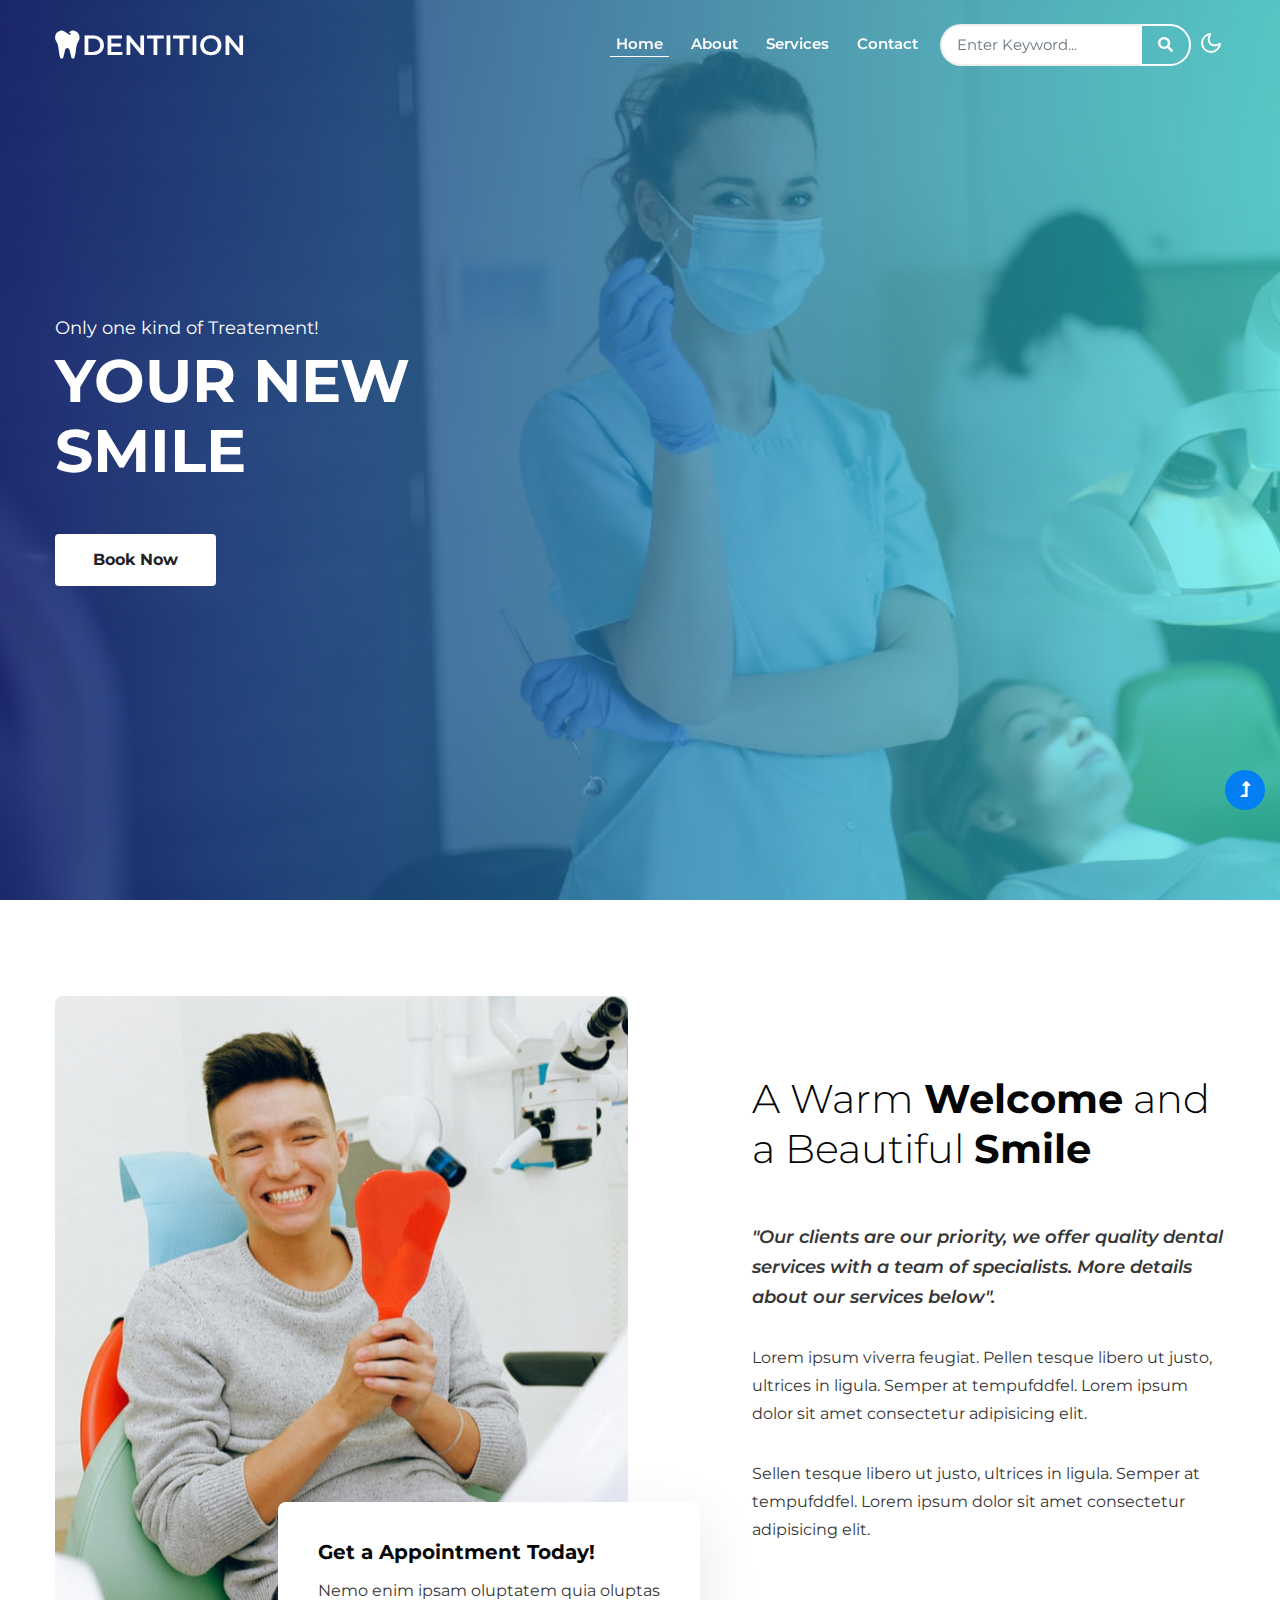
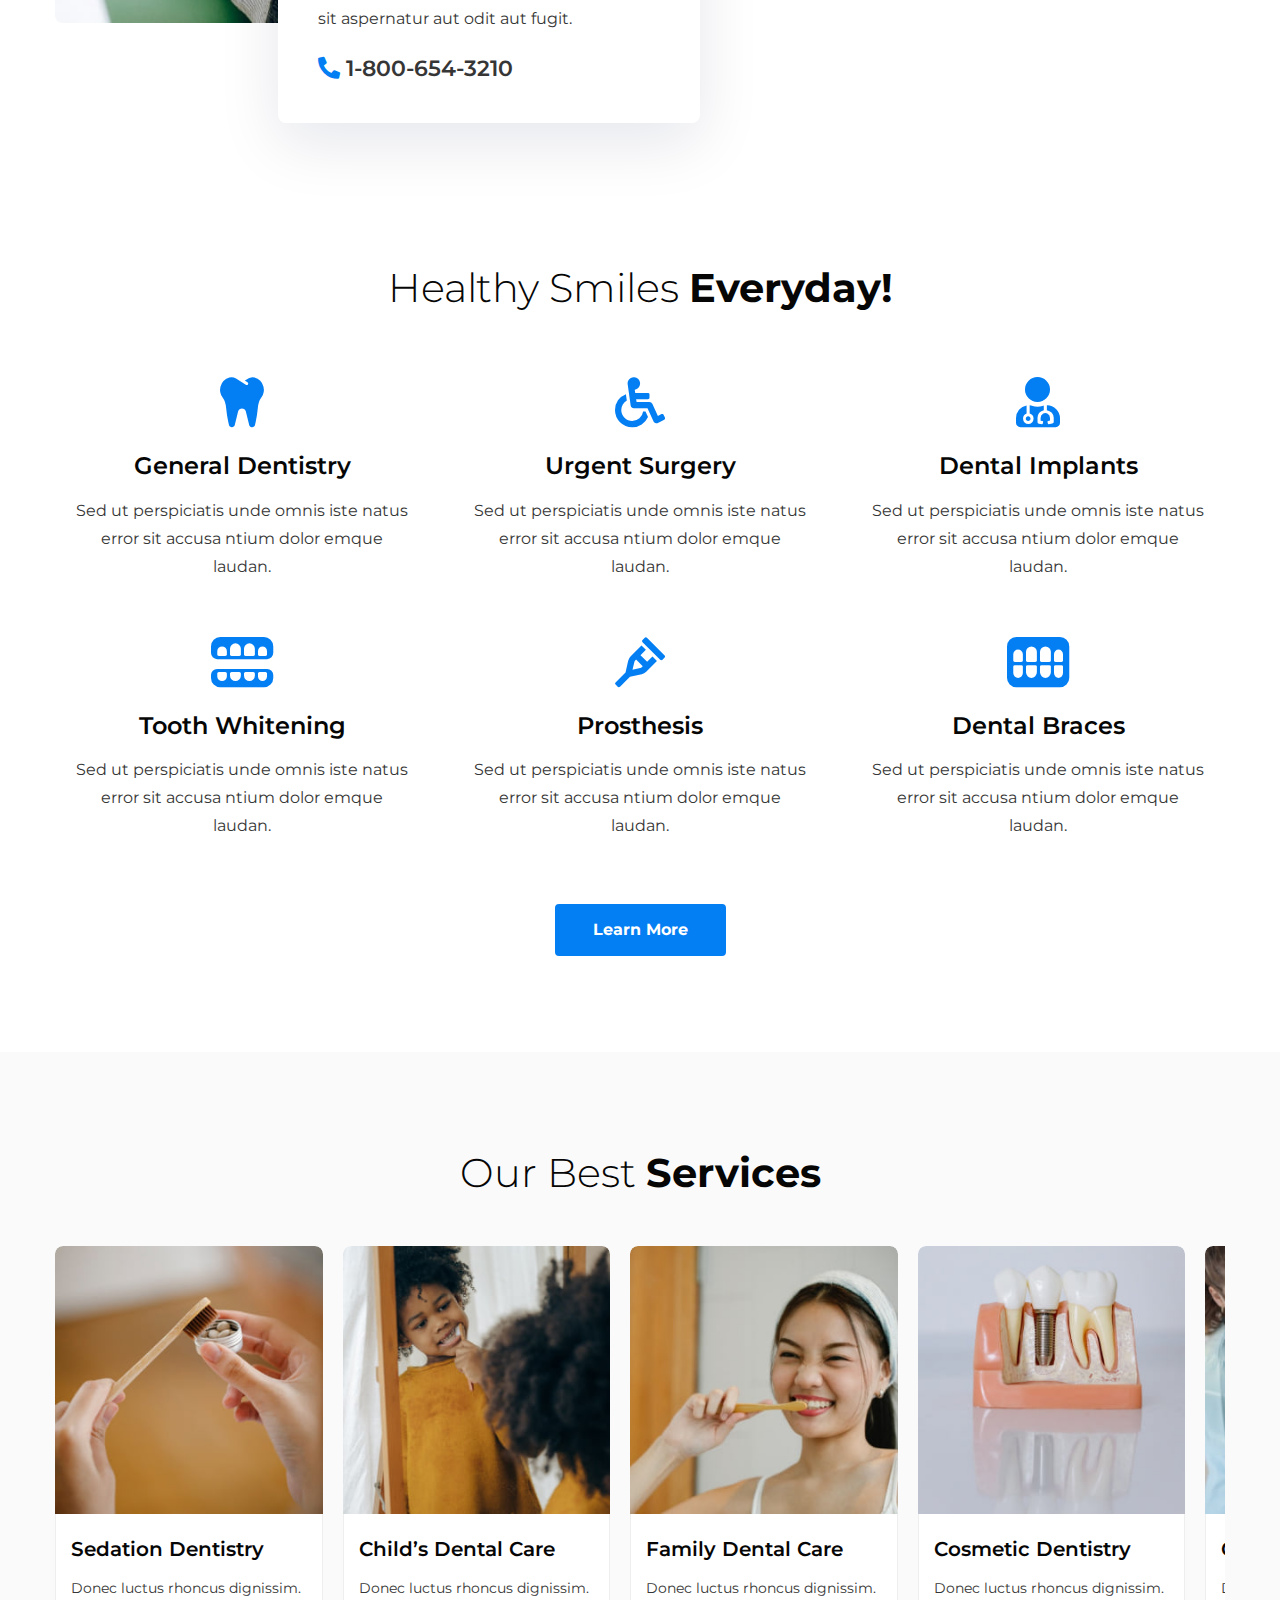
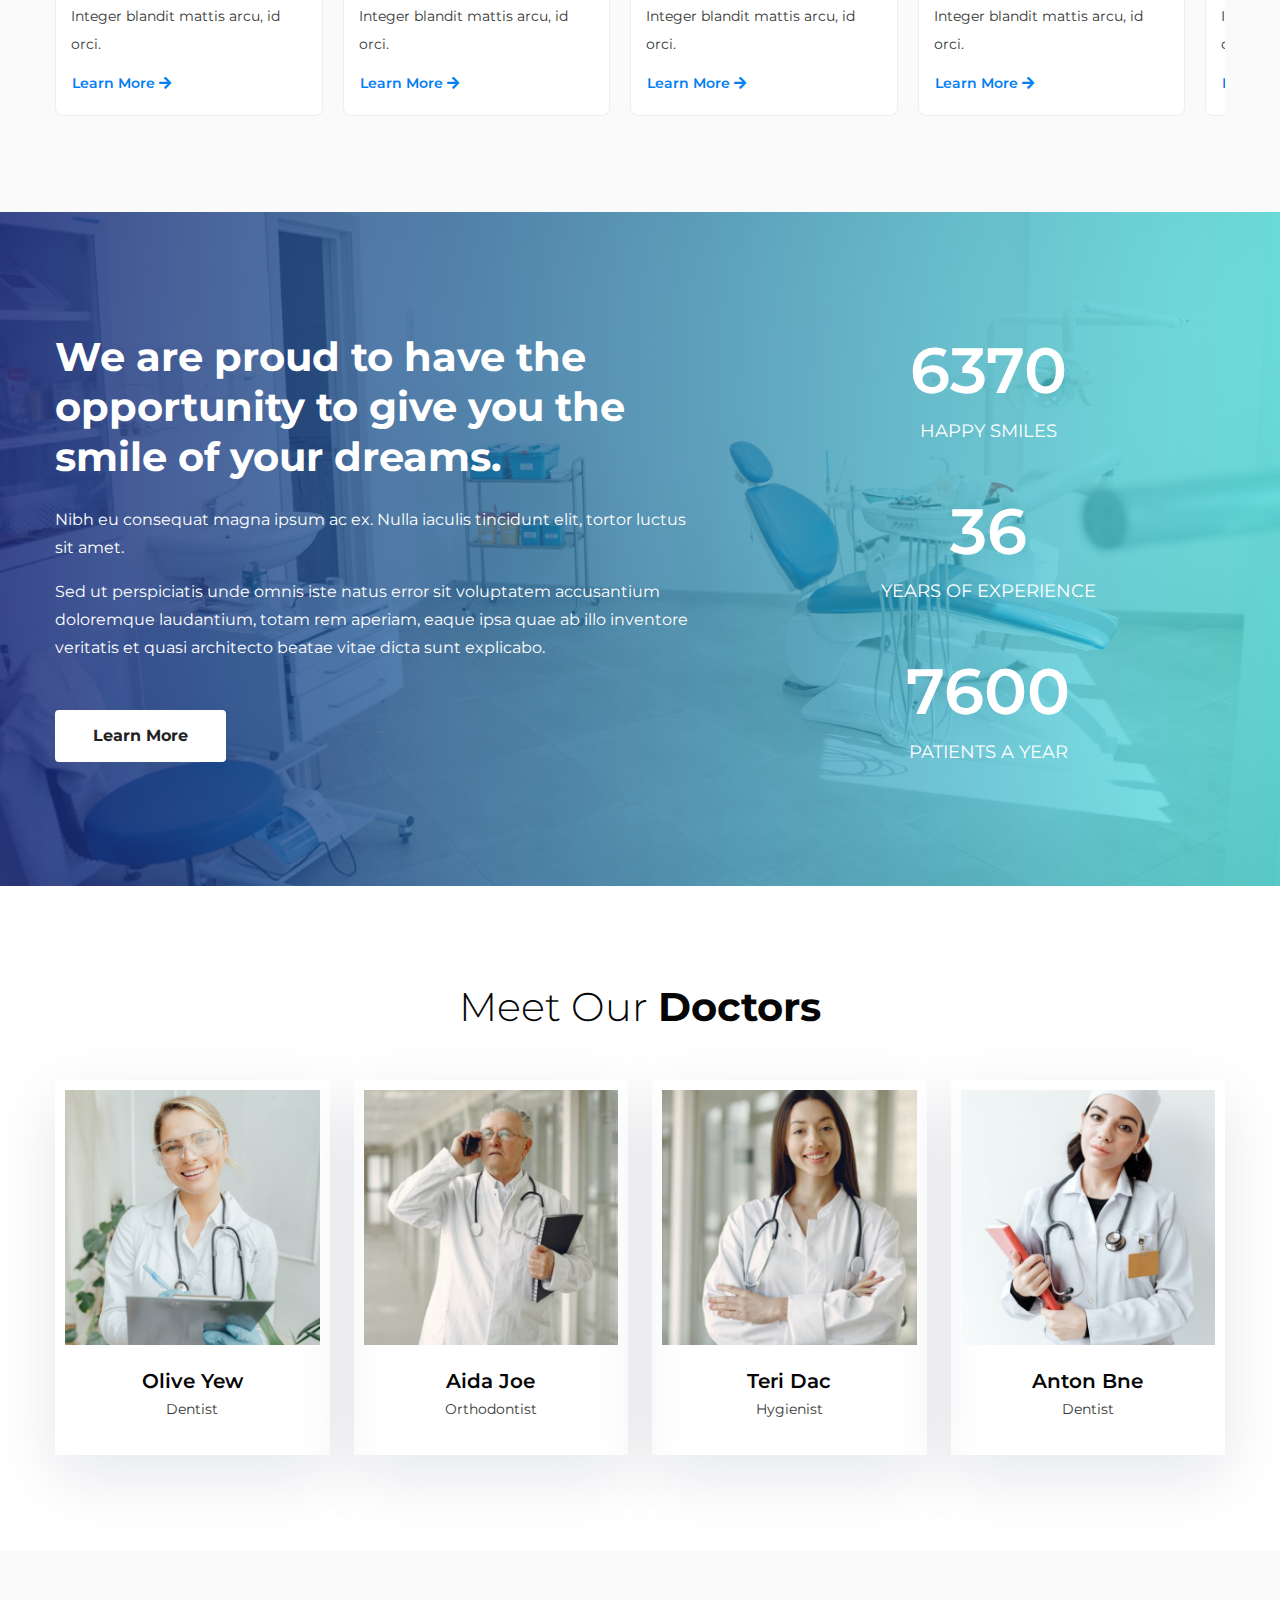
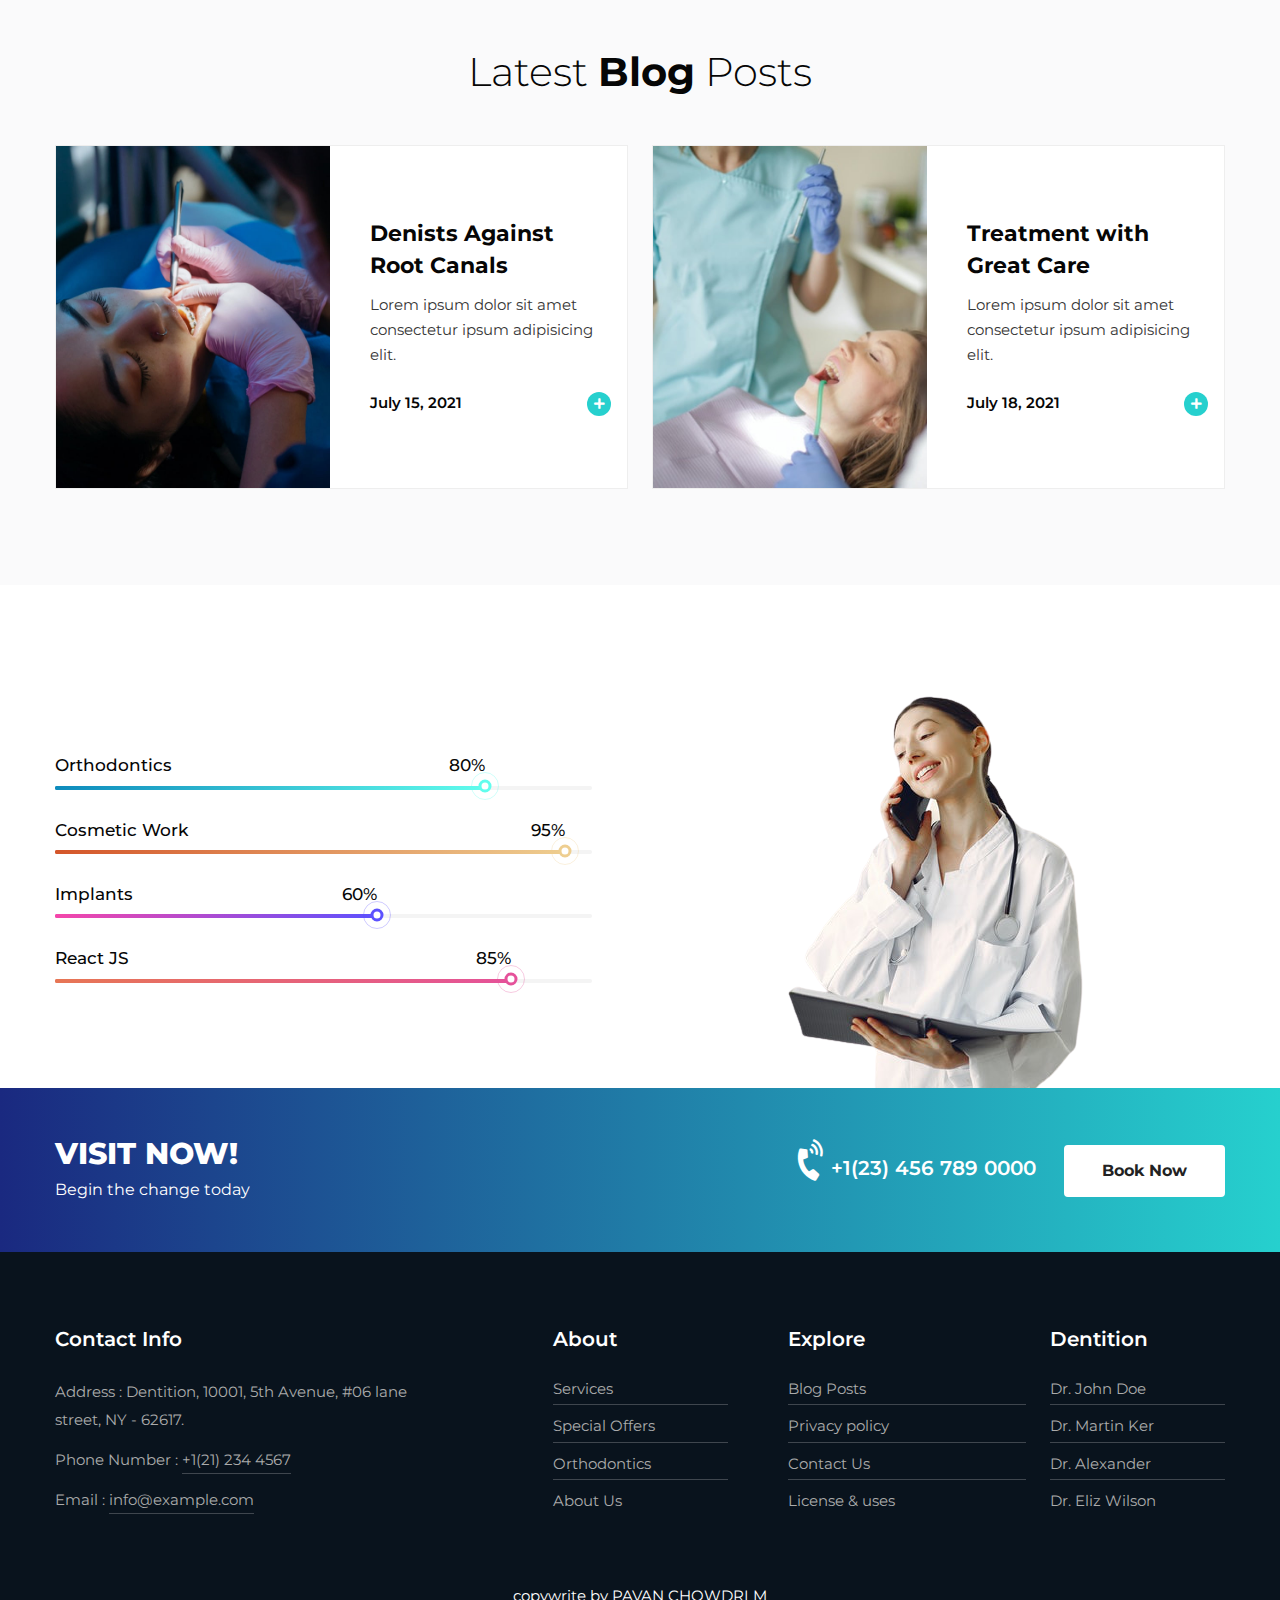
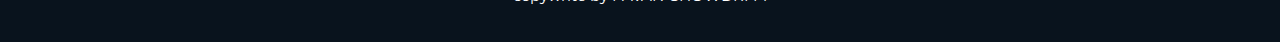
<file: index.html>
<!doctype html>
<html lang="en">

<head>
    <!-- Required meta tags -->
    <meta charset="utf-8">
    <meta name="viewport" content="width=device-width, initial-scale=1">
    <title>Dentition - Medical Category Bootstrap Responsive Website Template - Home : W3Layouts</title>
    <!-- google font -->
    <link href="//fonts.googleapis.com/css2?family=Montserrat:wght@100;200;300;400;500;600;700;800;900&display=swap"
        rel="stylesheet">
    <!-- Template CSS Style link -->
    <link rel="stylesheet" href="assets/css/style-starter.css">
</head>

<body>
    <!-- header -->
    <header id="site-header" class="fixed-top">
        <div class="container">
            <nav class="navbar navbar-expand-lg navbar-light">
                <a class="navbar-brand" href="index.html">
                    <i class="fas fa-tooth"></i>Dentition
                </a>
                <button class="navbar-toggler collapsed" type="button" data-bs-toggle="collapse"
                    data-bs-target="#navbarScroll" aria-controls="navbarScroll" aria-expanded="false"
                    aria-label="Toggle navigation">
                    <span class="navbar-toggler-icon fa icon-expand fa-bars"></span>
                    <span class="navbar-toggler-icon fa icon-close fa-times"></span>
                </button>
                <div class="collapse navbar-collapse" id="navbarScroll">
                    <ul class="navbar-nav ms-auto me-2 my-2 my-lg-0 navbar-nav-scroll">
                        <li class="nav-item">
                            <a class="nav-link active" aria-current="page" href="index.html">Home</a>
                        </li>
                        <li class="nav-item">
                            <a class="nav-link" href="about.html">About</a>
                        </li>
                        <li class="nav-item">
                            <a class="nav-link" href="services.html">Services</a>
                        </li>
                        <li class="nav-item">
                            <a class="nav-link" href="contact.html">Contact</a>
                        </li>
                    </ul>
                    <form action="#error" method="GET" class="d-flex search-header">
                        <input class="form-control" type="search" placeholder="Enter Keyword..." aria-label="Search"
                            required>
                        <button class="btn btn-style" type="submit"><i class="fas fa-search"></i></button>
                    </form>
                </div>
                <!-- toggle switch for light and dark theme -->
                <div class="cont-ser-position">
                    <nav class="navigation">
                        <div class="theme-switch-wrapper">
                            <label class="theme-switch" for="checkbox">
                                <input type="checkbox" id="checkbox">
                                <div class="mode-container">
                                    <i class="gg-sun"></i>
                                    <i class="gg-moon"></i>
                                </div>
                            </label>
                        </div>
                    </nav>
                </div>
                <!-- //toggle switch for light and dark theme -->
            </nav>
        </div>
    </header>
    <!-- //header -->

    <!-- banner section -->
    <section class="w3l-main-slider" id="home">
        <div class="banner-content">
            <div id="demo-1">
                <div class="demo-inner-content">
                    <div class="container">
                        <div class="banner-info">
                            <p class="mb-1">Only one kind of Treatement!</p>
                            <h3>Your New Smile</h3>
                            <a class="btn btn-style btn-style-2 mt-sm-5 mt-4" href="appointment.html">Book Now</a>
                        </div>
                    </div>
                </div>
            </div>
        </div>
    </section>
    <!-- //banner section -->

    <!-- home block 1 -->
    <section class="w3l-servicesblock py-5">
        <div class="container py-md-5 py-4">
            <div class="row pb-xl-5 align-items-center">
                <div class="col-lg-6 position-relative home-block-3-left pb-lg-0 pb-5">
                    <div class="position-relative">
                        <img src="assets/images/home1.jpg" alt="" class="img-fluid radius-image">
                    </div>
                    <div class="imginfo__box">
                        <h6 class="imginfo__title">Get a Appointment Today!</h6>
                        <p>Nemo enim ipsam oluptatem quia oluptas<br> sit aspernatur aut odit aut fugit. </p>
                        <a href="tel:http://1(800)7654321"><i class="fas fa-phone-alt"></i> 1-800-654-3210</a>
                    </div>
                </div>
                <div class="col-xl-5 col-lg-6 offset-xl-1 mt-lg-0 mt-5 pt-lg-0 pt-5">
                    <h3 class="title-style mb-md-5 mb-4">A Warm <span>Welcome</span> and a Beautiful <span>Smile</span>
                    </h3>
                    <p class="sub-para">"Our clients are our priority, we offer quality dental services with a team of
                        specialists. More details about our services below".</p>
                    <p class="mt-4 pt-sm-2">Lorem ipsum viverra feugiat. Pellen tesque libero ut justo,
                        ultrices in ligula. Semper at tempufddfel. Lorem ipsum dolor sit amet consectetur adipisicing
                        elit.</p>
                    <p class="mt-4 pt-sm-2">Sellen tesque libero ut justo,
                        ultrices in ligula. Semper at tempufddfel. Lorem ipsum dolor sit amet consectetur adipisicing
                        elit.</p>
                </div>
            </div>
        </div>
    </section>
    <!-- //home block 1 -->

    <!-- home block 2 -->
    <section class="about-section text-center pt-lg-5 pb-5">
        <div class="container pt-lg-5 pb-lg-5 pb-4">
            <h3 class="title-style text-center mb-5">Healthy Smiles <span>Everyday!</span></h3>
            <div class="row justify-content-center">
                <div class="col-lg-4 col-md-6">
                    <div class="about-single p-3">
                        <div class="about-icon mb-4">
                            <i class="fas fa-tooth"></i>
                        </div>
                        <div class="about-content">
                            <h5 class="mb-3"><a href="about.html">General Dentistry</a></h5>
                            <p>Sed ut perspiciatis unde omnis iste natus error sit accusa ntium dolor emque
                                laudan.</p>
                        </div>
                    </div>
                </div>
                <div class="col-lg-4 col-md-6 mt-md-0 mt-3">
                    <div class="about-single p-3">
                        <div class="about-icon mb-4">
                            <i class="fas fa-wheelchair"></i>
                        </div>
                        <div class="about-content">
                            <h5 class="mb-3"><a href="about.html">Urgent Surgery</a></h5>
                            <p>Sed ut perspiciatis unde omnis iste natus error sit accusa ntium dolor emque
                                laudan.</p>
                        </div>
                    </div>
                </div>
                <div class="col-lg-4 col-md-6 mt-lg-0 mt-3">
                    <div class="about-single p-3">
                        <div class="about-icon mb-4">
                            <i class="fas fa-user-md"></i>
                        </div>
                        <div class="about-content">
                            <h5 class="mb-3"><a href="about.html">Dental Implants</a></h5>
                            <p>Sed ut perspiciatis unde omnis iste natus error sit accusa ntium dolor emque
                                laudan.</p>
                        </div>
                    </div>
                </div>
                <div class="col-lg-4 col-md-6 mt-4">
                    <div class="about-single p-3">
                        <div class="about-icon mb-4">
                            <i class="fas fa-teeth-open"></i>
                        </div>
                        <div class="about-content">
                            <h5 class="mb-3"><a href="about.html">Tooth Whitening</a></h5>
                            <p>Sed ut perspiciatis unde omnis iste natus error sit accusa ntium dolor emque
                                laudan.</p>
                        </div>
                    </div>
                </div>
                <div class="col-lg-4 col-md-6 mt-4">
                    <div class="about-single p-3">
                        <div class="about-icon mb-4">
                            <i class="fas fa-crutch"></i>
                        </div>
                        <div class="about-content">
                            <h5 class="mb-3"><a href="about.html">Prosthesis</a></h5>
                            <p>Sed ut perspiciatis unde omnis iste natus error sit accusa ntium dolor emque
                                laudan.</p>
                        </div>
                    </div>
                </div>
                <div class="col-lg-4 col-md-6 mt-4">
                    <div class="about-single p-3">
                        <div class="about-icon mb-4">
                            <i class="fas fa-teeth"></i>
                        </div>
                        <div class="about-content">
                            <h5 class="mb-3"><a href="about.html">Dental Braces</a></h5>
                            <p>Sed ut perspiciatis unde omnis iste natus error sit accusa ntium dolor emque
                                laudan.</p>
                        </div>
                    </div>
                </div>
            </div>
            <a href="services.html" class="btn btn-style mt-5">Learn More</a>
        </div>
    </section>
    <!-- //home block 2 -->

    <!-- home block 3 with slider -->
    <section class="w3l-index5 py-5">
        <div class="container py-md-5 py-4">
            <h3 class="title-style text-center mb-5">Our Best <span>Services</span></h3>
            <div class="inner-sec-w3layouts mt-md-5 mt-4">
                <div class="owl-three owl-carousel owl-theme">
                    <div class="item">
                        <div class="content-left-sec">
                            <a class="blog-link d-block zoom-image" href="#url"><img src="assets/images/s1.jpg"
                                    class="img-fluid scale-image" alt=""></a>
                            <div class="blog-info">
                                <a href="#url">
                                    <h4 class="mb-0">Sedation Dentistry</h4>
                                </a>
                                <p>Donec luctus rhoncus dignissim. Integer blandit mattis arcu, id orci.</p>
                                <a href="services.html" class="btn btn-style-primary">Learn More<i
                                        class="fas fa-arrow-right"></i></a>
                            </div>
                        </div>
                    </div>
                    <div class="item">
                        <div class="content-left-sec">
                            <a class="blog-link d-block zoom-image" href="#url"><img src="assets/images/s2.jpg"
                                    class="img-fluid scale-image" alt=""></a>
                            <div class="blog-info">
                                <a href="#url">
                                    <h4 class="mb-0">Child’s Dental Care</h4>
                                </a>
                                <p>Donec luctus rhoncus dignissim. Integer blandit mattis arcu, id orci.</p>
                                <a href="services.html" class="btn btn-style-primary">Learn More<i
                                        class="fas fa-arrow-right"></i></a>
                            </div>
                        </div>
                    </div>
                    <div class="item">
                        <div class="content-left-sec">
                            <a class="blog-link d-block zoom-image" href="#url"><img src="assets/images/s3.jpg"
                                    class="img-fluid scale-image" alt=""></a>
                            <div class="blog-info">
                                <a href="#url">
                                    <h4 class="mb-0">Family Dental Care</h4>
                                </a>
                                <p>Donec luctus rhoncus dignissim. Integer blandit mattis arcu, id orci.</p>
                                <a href="services.html" class="btn btn-style-primary">Learn More<i
                                        class="fas fa-arrow-right"></i></a>
                            </div>
                        </div>
                    </div>
                    <div class="item">
                        <div class="content-left-sec">
                            <a class="blog-link d-block zoom-image" href="#url"><img src="assets/images/s4.jpg"
                                    class="img-fluid scale-image" alt=""></a>
                            <div class="blog-info">
                                <a href="#url">
                                    <h4 class="mb-0">Cosmetic Dentistry</h4>
                                </a>
                                <p>Donec luctus rhoncus dignissim. Integer blandit mattis arcu, id orci.</p>
                                <a href="services.html" class="btn btn-style-primary">Learn More<i
                                        class="fas fa-arrow-right"></i></a>
                            </div>
                        </div>
                    </div>
                    <div class="item">
                        <div class="content-left-sec">
                            <a class="blog-link d-block zoom-image" href="#url"><img src="assets/images/s5.jpg"
                                    class="img-fluid scale-image" alt=""></a>
                            <div class="blog-info">
                                <a href="#url">
                                    <h4 class="mb-0">Cleaning with Air Flow</h4>
                                </a>
                                <p>Donec luctus rhoncus dignissim. Integer blandit mattis arcu, id orci.</p>
                                <a href="services.html" class="btn btn-style-primary">Learn More<i
                                        class="fas fa-arrow-right"></i></a>
                            </div>
                        </div>
                    </div>
                    <div class="item">
                        <div class="content-left-sec">
                            <a class="blog-link d-block zoom-image" href="#url"><img src="assets/images/s7.jpg"
                                    class="img-fluid scale-image" alt=""></a>
                            <div class="blog-info">
                                <a href="#url">
                                    <h4 class="mb-0">Complete Whitening</h4>
                                </a>
                                <p>Donec luctus rhoncus dignissim. Integer blandit mattis arcu, id orci.</p>
                                <a href="services.html" class="btn btn-style-primary">Learn More<i
                                        class="fas fa-arrow-right"></i></a>
                            </div>
                        </div>
                    </div>
                </div>
            </div>
        </div>
    </section>
    <!-- //home block 3 with slider -->

    <!-- stats section -->
    <section class="w3-bottom-stats py-5">
        <div class="container py-md-5 py-4">
            <div class="row py-4">
                <div class="col-md-7 pe-lg-5">
                    <h5 class="text-new mb-4">We are proud to have the opportunity to give you the smile of your dreams.
                    </h5>
                    <p class="mb-3">Nibh eu consequat magna ipsum ac ex. Nulla iaculis
                        tincidunt elit, tortor luctus sit amet.
                    </p>
                    <p>Sed ut perspiciatis unde omnis iste natus error sit voluptatem accusantium doloremque
                        laudantium, totam rem aperiam, eaque ipsa quae ab illo inventore veritatis et quasi
                        architecto beatae vitae dicta sunt explicabo.</p>
                    <a href="about.html" class="btn btn-style btn-style-2 mt-lg-5 mt-4">Learn More</a>
                </div>
                <div class="col-md-5 text-md-center mt-md-0 mt-5">
                    <div class="counter">
                        <div class="timer count-title count-number" data-to="6370" data-speed="1500">6370</div>
                        <p class="count-text mt-sm-2">Happy Smiles</p>
                    </div>
                    <div class="counter mt-sm-5 mt-4">
                        <div class="timer count-title count-number" data-to="36" data-speed="1500">36</div>
                        <p class="count-text mt-sm-2">Years of experience</p>
                    </div>
                    <div class="counter mt-sm-5 mt-4">
                        <div class="timer count-title count-number" data-to="7600" data-speed="1500">7600</div>
                        <p class="count-text mt-sm-2">Patients a year</p>
                    </div>
                </div>
            </div>
        </div>
    </section>
    <!-- //stats section -->

    <!-- team section -->
    <section class="w3l-team py-5">
        <div class="container py-md-5 py-4">
            <h3 class="title-style text-center mb-5">Meet Our <span>Doctors</span></h3>
            <div class="row text-center">
                <div class="col-lg-3 col-sm-6">
                    <div class="team-block-single">
                        <div class="team-grids">
                            <a href="#team-single">
                                <img src="assets/images/team1.jpg" class="img-fluid" alt="">
                                <div class="team-info">
                                    <div class="social-icons-section">
                                        <a class="fac" href="#facebook">
                                            <i class="fab fa-facebook-f"></i>
                                        </a>
                                        <a class="twitter mx-2" href="#twitter">
                                            <i class="fab fa-twitter"></i>
                                        </a>
                                        <a class="google" href="#google-plus">
                                            <i class="fab fa-google-plus-g"></i>
                                        </a>
                                    </div>
                                </div>
                            </a>
                        </div>
                        <div class="team-bottom-block p-4">
                            <h5 class="member mb-1"><a href="#team">Olive Yew</a></h5>
                            <small>Dentist</small>
                        </div>
                    </div>
                </div>
                <div class="col-lg-3 col-sm-6 mt-sm-0 mt-4">
                    <div class="team-block-single">
                        <div class="team-grids">
                            <a href="#team-single">
                                <img src="assets/images/team2.jpg" class="img-fluid" alt="">
                                <div class="team-info">
                                    <div class="social-icons-section">
                                        <a class="fac" href="#facebook">
                                            <i class="fab fa-facebook-f"></i>
                                        </a>
                                        <a class="twitter mx-2" href="#twitter">
                                            <i class="fab fa-twitter"></i>
                                        </a>
                                        <a class="google" href="#google-plus">
                                            <i class="fab fa-google-plus-g"></i>
                                        </a>
                                    </div>
                                </div>
                            </a>
                        </div>
                        <div class="team-bottom-block p-4">
                            <h5 class="member mb-1 active"><a href="#team">Aida Joe</a></h5>
                            <small>Orthodontist</small>
                        </div>
                    </div>
                </div>
                <div class="col-lg-3 col-sm-6 mt-lg-0 mt-4">
                    <div class="team-block-single">
                        <div class="team-grids">
                            <a href="#team-single">
                                <img src="assets/images/team3.jpg" class="img-fluid" alt="">
                                <div class="team-info">
                                    <div class="social-icons-section">
                                        <a class="fac" href="#facebook">
                                            <i class="fab fa-facebook-f"></i>
                                        </a>
                                        <a class="twitter mx-2" href="#twitter">
                                            <i class="fab fa-twitter"></i>
                                        </a>
                                        <a class="google" href="#google-plus">
                                            <i class="fab fa-google-plus-g"></i>
                                        </a>
                                    </div>
                                </div>
                            </a>
                        </div>
                        <div class="team-bottom-block p-4">
                            <h5 class="member mb-1"><a href="#team">Teri Dac</a></h5>
                            <small>Hygienist</small>
                        </div>
                    </div>
                </div>
                <div class="col-lg-3 col-sm-6 mt-lg-0 mt-4">
                    <div class="team-block-single">
                        <div class="team-grids">
                            <a href="#team-single">
                                <img src="assets/images/team4.jpg" class="img-fluid" alt="">
                                <div class="team-info">
                                    <div class="social-icons-section">
                                        <a class="fac" href="#facebook">
                                            <i class="fab fa-facebook-f"></i>
                                        </a>
                                        <a class="twitter mx-2" href="#twitter">
                                            <i class="fab fa-twitter"></i>
                                        </a>
                                        <a class="google" href="#google-plus">
                                            <i class="fab fa-google-plus-g"></i>
                                        </a>
                                    </div>
                                </div>
                            </a>
                        </div>
                        <div class="team-bottom-block p-4">
                            <h5 class="member mb-1"><a href="#team">Anton Bne</a></h5>
                            <small>Dentist</small>
                        </div>
                    </div>
                </div>
            </div>
        </div>
    </section>
    <!-- //team setion -->

    <!-- blog section -->
    <div class="w3l-homeblock2 py-5">
        <div class="container py-md-5 py-4">
            <h3 class="title-style text-center mb-5">Latest <span>Blog</span> Posts</h3>
            <div class="row">
                <div class="col-lg-6">
                    <div class="bg-clr-white hover-box">
                        <div class="row align-items-center">
                            <div class="col-sm-6 position-relative">
                                <a href="#blog">
                                    <img class="img-fluid d-block" src="assets/images/blog3.jpg" alt="image">
                                </a>
                            </div>
                            <div class="col-sm-6">
                                <div class="card-body blog-details align-self pl-sm-0">
                                    <a href="#blog" class="blog-desc">Denists Against Root Canals
                                    </a>
                                    <p>Lorem ipsum dolor sit amet consectetur ipsum adipisicing elit.</p>
                                    <div class="d-flex align-items-center justify-content-between mt-lg-4 mt-5">
                                        <h5 class="text-blog-e">July 15, 2021</h5>
                                        <a href="#blog" class="blog-icon-e"><i class="fas fa-plus"></i></a>
                                    </div>
                                </div>
                            </div>
                        </div>
                    </div>
                </div>
                <div class="col-lg-6 mt-lg-0 mt-4">
                    <div class="bg-clr-white hover-box">
                        <div class="row align-items-center">
                            <div class="col-sm-6 position-relative">
                                <a href="#blog">
                                    <img class="img-fluid d-block" src="assets/images/blog2.jpg" alt="Card image cap">
                                </a>
                            </div>
                            <div class="col-sm-6">
                                <div class="card-body blog-details align-self pl-sm-0">
                                    <a href="#blog" class="blog-desc">Treatment with Great Care</a>
                                    <p>Lorem ipsum dolor sit amet consectetur ipsum adipisicing elit.</p>
                                    <div class="d-flex align-items-center justify-content-between mt-lg-4 mt-5">
                                        <h5 class="text-blog-e">July 18, 2021</h5>
                                        <a href="#blog" class="blog-icon-e"><i class="fas fa-plus"></i></a>
                                    </div>
                                </div>
                            </div>
                        </div>
                    </div>
                </div>
            </div>
        </div>
    </div>
    <!-- //blog section -->

    <!-- skills section -->
    <section class="w3l-progress pt-5" id="progress">
        <div class="container pt-md-5 pt-4">
            <div class="row align-items-center">
                <div class="col-lg-6 pe-lg-5">
                    <div class="progress-info info1">
                        <h6 class="progress-tittle">Orthodontics <span class="">80%</span></h6>
                        <div class="progress">
                            <div class="progress-bar progress-bar-striped gradient-1" role="progressbar"
                                style="width: 80%" aria-valuenow="90" aria-valuemin="0" aria-valuemax="100">
                            </div>
                        </div>
                    </div>
                    <div class="progress-info info2">
                        <h6 class="progress-tittle">Cosmetic Work <span class="">95%</span>
                        </h6>
                        <div class="progress">
                            <div class="progress-bar progress-bar-striped gradient-2" role="progressbar"
                                style="width: 95%" aria-valuenow="95" aria-valuemin="0" aria-valuemax="100">
                            </div>
                        </div>
                    </div>
                    <div class="progress-info info3">
                        <h6 class="progress-tittle">Implants <span class="">60%</span></h6>
                        <div class="progress">
                            <div class="progress-bar progress-bar-striped gradient-3" role="progressbar"
                                style="width: 60%" aria-valuenow="95" aria-valuemin="0" aria-valuemax="100">
                            </div>
                        </div>
                    </div>
                    <div class="progress-info info4">
                        <h6 class="progress-tittle">React JS <span class="">85%</span></h6>
                        <div class="progress">
                            <div class="progress-bar progress-bar-striped gradient-4" role="progressbar"
                                style="width: 85%" aria-valuenow="95" aria-valuemin="0" aria-valuemax="100">
                            </div>
                        </div>
                    </div>
                </div>
                <div class="col-lg-6 text-center">
                    <img src="assets/images/img1.png" alt="" class="img-fluid">
                </div>
            </div>
        </div>
    </section>
    <!-- //skills section -->

    <!-- call section -->
    <section class="w3l-call-to-action-6">
        <div class="container py-md-5 py-sm-4 py-5">
            <div class="d-sm-flex align-items-center justify-content-between">
                <div class="left-content-call">
                    <h3 class="title-big">Visit Now!</h3>
                    <p class="text-white mt-1">Begin the change today</p>
                </div>
                <div class="right-content-call mt-sm-0 mt-4">
                    <ul class="buttons">
                        <li class="phone-sec me-lg-4"><i class="fas fa-phone-volume"></i>
                            <a class="call-style-w3" href="tel:+1(23) 456 789 0000">+1(23) 456 789 0000</a>
                        </li>
                        <li><a href="appointment.html" class="btn btn-style btn-style-2 mt-lg-0 mt-3">Book Now</a> </li>
                    </ul>
                </div>
            </div>
        </div>
    </section>
    <!-- //call section -->

    <!-- footer -->
    <footer class="w3l-footer-29-main">
        <div class="footer-29 pt-5 pb-4">
            <div class="container pt-md-4">
                <div class="row footer-top-29">
                    <div class="col-md-5 footer-list-29 pe-xl-5">
                        <h6 class="footer-title-29">Contact Info </h6>
                        <p class="mb-2 pe-xl-5">Address : Dentition, 10001, 5th Avenue, #06 lane street, NY - 62617.
                        </p>
                        <p class="mb-2">Phone Number : <a href="tel:+1(21) 234 4567">+1(21) 234 4567</a></p>
                        <p class="mb-2">Email : <a href="mailto:info@example.com">info@example.com</a></p>
                    </div>
                    <div class="col-md-2 col-4 footer-list-29 mt-md-0 mt-4">
                        <ul>
                            <h6 class="footer-title-29">About</h6>
                            <li><a href="services.html">Services</a></li>
                            <li><a href="about.html">Special Offers</a></li>
                            <li><a href="about.html">Orthodontics</a></li>
                            <li><a href="about.html">About Us</a></li>
                        </ul>
                    </div>
                    <div class="col-lg-3 col-md-3 col-4 ps-lg-5 ps-md-4 footer-list-29 mt-md-0 mt-4">
                        <ul>
                            <h6 class="footer-title-29">Explore</h6>
                            <li><a href="#blog">Blog Posts</a></li>
                            <li><a href="#privacy">Privacy policy</a></li>
                            <li><a href="contact.html">Contact Us</a></li>
                            <li><a href="#license">License & uses</a></li>
                        </ul>
                    </div>
                    <div class="col-lg-2 col-md-2 col-4 footer-list-29 mt-md-0 mt-4">
                        <ul>
                            <h6 class="footer-title-29">Dentition</h6>
                            <li><a href="#doctor">Dr. John Doe</a></li>
                            <li><a href="#doctor">Dr. Martin Ker</a></li>
                            <li><a href="#doctor">Dr. Alexander</a></li>
                            <li><a href="#doctor">Dr. Eliz Wilson</a></li>
                        </ul>
                    </div>
                </div>
                <!-- copyright -->
                <p class="copy-footer-29 text-center pt-lg-2 mt-5 pb-2">copywrite by PAVAN CHOWDRI M</p>
                <!-- //copyright -->
            </div>
        </div>
    </footer>
    <!-- //footer -->

    <!-- Js scripts -->
    <!-- move top -->
    <button onclick="topFunction()" id="movetop" title="Go to top">
        <span class="fas fa-level-up-alt" aria-hidden="true"></span>
    </button>
    <script>
        // When the user scrolls down 20px from the top of the document, show the button
        window.onscroll = function () {
            scrollFunction()
        };

        function scrollFunction() {
            if (document.body.scrollTop > 20 || document.documentElement.scrollTop > 20) {
                document.getElementById("movetop").style.display = "block";
            } else {
                document.getElementById("movetop").style.display = "none";
            }
        }

        // When the user clicks on the button, scroll to the top of the document
        function topFunction() {
            document.body.scrollTop = 0;
            document.documentElement.scrollTop = 0;
        }
    </script>
    <!-- //move top -->

    <!-- common jquery plugin -->
    <script src="assets/js/jquery-3.3.1.min.js"></script>
    <!-- //common jquery plugin -->

    <!-- for services carousel slider -->
    <script src="assets/js/owl.carousel.js"></script>
    <script>
        $(document).ready(function () {
            $('.owl-three').owlCarousel({
                loop: true,
                stagePadding: 20,
                margin: 20,
                autoplay: true,
                autoplayTimeout: 5000,
                autoplaySpeed: 1000,
                autoplayHoverPause: false,
                nav: false,
                responsive: {
                    0: {
                        items: 1
                    },
                    600: {
                        items: 2
                    },
                    991: {
                        items: 3
                    },
                    1200: {
                        items: 4
                    }
                }
            })
        })
    </script>
    <!-- //for services carousel slider -->

    <!-- theme switch js (light and dark)-->
    <script src="assets/js/theme-change.js"></script>
    <!-- //theme switch js (light and dark)-->

    <!-- MENU-JS -->
    <script>
        $(window).on("scroll", function () {
            var scroll = $(window).scrollTop();

            if (scroll >= 80) {
                $("#site-header").addClass("nav-fixed");
            } else {
                $("#site-header").removeClass("nav-fixed");
            }
        });

        //Main navigation Active Class Add Remove
        $(".navbar-toggler").on("click", function () {
            $("header").toggleClass("active");
        });
        $(document).on("ready", function () {
            if ($(window).width() > 991) {
                $("header").removeClass("active");
            }
            $(window).on("resize", function () {
                if ($(window).width() > 991) {
                    $("header").removeClass("active");
                }
            });
        });
    </script>
    <!-- //MENU-JS -->

    <!-- disable body scroll which navbar is in active -->
    <script>
        $(function () {
            $('.navbar-toggler').click(function () {
                $('body').toggleClass('noscroll');
            })
        });
    </script>
    <!-- //disable body scroll which navbar is in active -->

    <!-- bootstrap -->
    <script src="assets/js/bootstrap.min.js"></script>
    <!-- //bootstrap -->
    <!-- //Js scripts -->
</body>

</html>
</file>
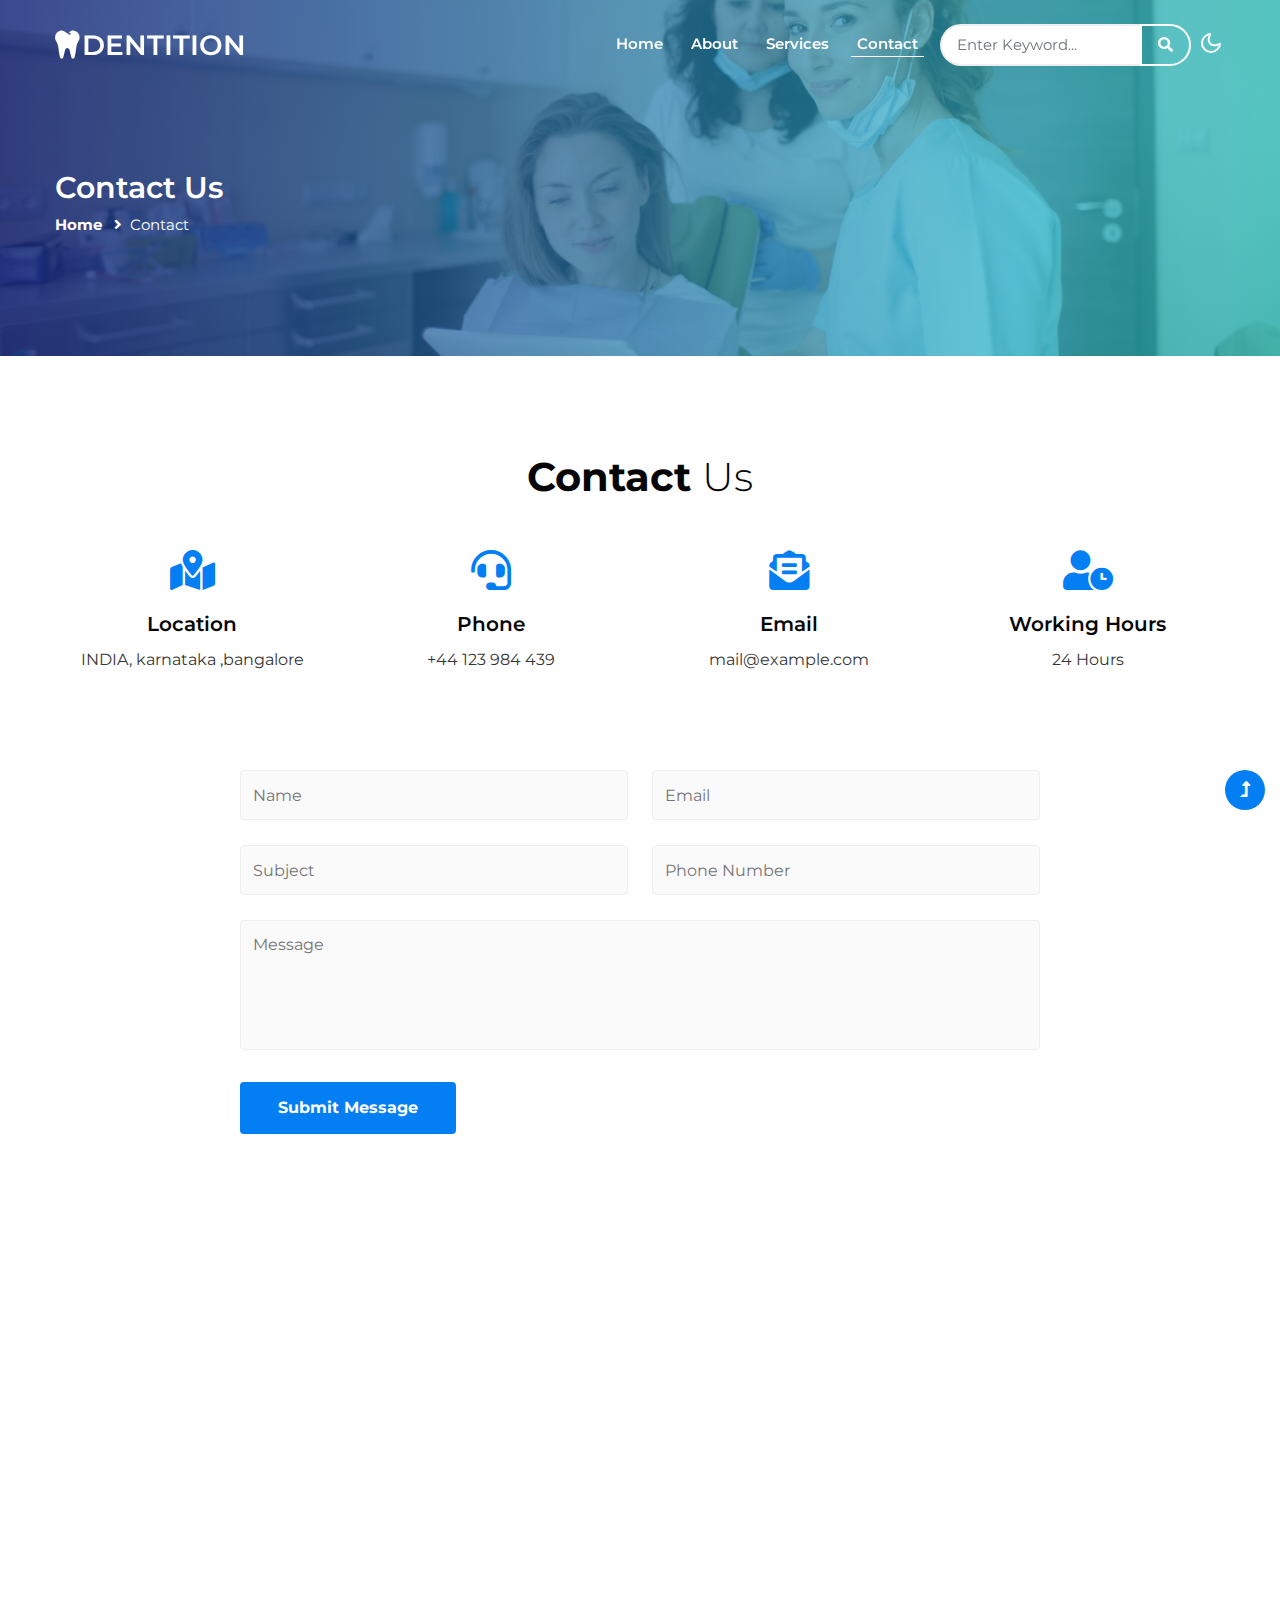
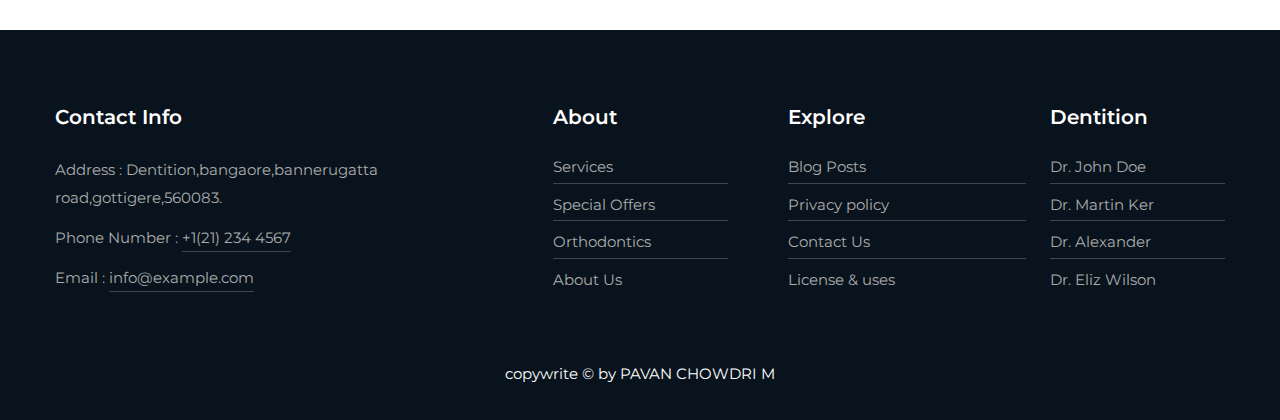
<file: contact.html>
<!doctype html>
<html lang="en">

<head>
    <!-- Required meta tags -->
    <meta charset="utf-8">
    <meta name="viewport" content="width=device-width, initial-scale=1">
    <title>Dentition - Medical Category Bootstrap Responsive Website Template - Contact : W3Layouts</title>
    <!-- google font -->
    <link href="//fonts.googleapis.com/css2?family=Montserrat:wght@100;200;300;400;500;600;700;800;900&display=swap"
        rel="stylesheet">
    <!-- Template CSS Style link -->
    <link rel="stylesheet" href="assets/css/style-starter.css">
</head>

<body>
    <!-- header -->
    <header id="site-header" class="fixed-top">
        <div class="container">
            <nav class="navbar navbar-expand-lg navbar-light">
                <a class="navbar-brand" href="index.html">
                    <i class="fas fa-tooth"></i>Dentition
                </a>
                <button class="navbar-toggler collapsed" type="button" data-bs-toggle="collapse"
                    data-bs-target="#navbarScroll" aria-controls="navbarScroll" aria-expanded="false"
                    aria-label="Toggle navigation">
                    <span class="navbar-toggler-icon fa icon-expand fa-bars"></span>
                    <span class="navbar-toggler-icon fa icon-close fa-times"></span>
                </button>
                <div class="collapse navbar-collapse" id="navbarScroll">
                    <ul class="navbar-nav ms-auto me-2 my-2 my-lg-0 navbar-nav-scroll">
                        <li class="nav-item">
                            <a class="nav-link" aria-current="page" href="index.html">Home</a>
                        </li>
                        <li class="nav-item">
                            <a class="nav-link" href="about.html">About</a>
                        </li>
                        <li class="nav-item">
                            <a class="nav-link" href="services.html">Services</a>
                        </li>
                        <li class="nav-item">
                            <a class="nav-link active" href="contact.html">Contact</a>
                        </li>
                    </ul>
                    <form action="#error" method="GET" class="d-flex search-header">
                        <input class="form-control" type="search" placeholder="Enter Keyword..." aria-label="Search"
                            required>
                        <button class="btn btn-style" type="submit"><i class="fas fa-search"></i></button>
                    </form>
                </div>
                <!-- toggle switch for light and dark theme -->
                <div class="cont-ser-position">
                    <nav class="navigation">
                        <div class="theme-switch-wrapper">
                            <label class="theme-switch" for="checkbox">
                                <input type="checkbox" id="checkbox">
                                <div class="mode-container">
                                    <i class="gg-sun"></i>
                                    <i class="gg-moon"></i>
                                </div>
                            </label>
                        </div>
                    </nav>
                </div>
                <!-- //toggle switch for light and dark theme -->
            </nav>
        </div>
    </header>
    <!-- //header -->

    <!-- inner banner -->
    <section class="inner-banner py-5">
        <div class="w3l-breadcrumb py-lg-5">
            <div class="container pt-4 pb-sm-4">
                <h4 class="inner-text-title font-weight-bold pt-sm-5 pt-4">Contact Us</h4>
                <ul class="breadcrumbs-custom-path">
                    <li><a href="index.html">Home</a></li>
                    <li class="active"><i class="fas fa-angle-right mx-2"></i>Contact</li>
                </ul>
            </div>
        </div>
    </section>
    <!-- //inner banner -->

    <!-- contact section -->
    <section class="w3l-contact-11 py-5" id="contact">
        <div class="container py-md-5 py-4">
            <h3 class="title-style text-center mb-5"><span>Contact </span> Us</h3>
            <div class="row text-center mb-5 pb-lg-5 pb-sm-4">
                <div class="col-lg-3 col-sm-6 contact-info">
                    <i class="fas fa-map-marked-alt"></i>
                    <h4>Location</h4>
                    <p>INDIA, karnataka ,bangalore</p>
                </div>
                <div class="col-lg-3 col-sm-6 contact-info mt-md-0 mt-4">
                    <i class="fas fa-headset"></i>
                    <h4>Phone</h4>
                    <p><a href="tel:+44 987 654 321">+44 123 984 439</a></p>
                </div>
                <div class="col-lg-3 col-sm-6 contact-info mt-lg-0 mt-4">
                    <i class="fas fa-envelope-open-text"></i>
                    <h4>Email</h4>
                    <p><a href="mailto:mail@example.com" class="email">mail@example.com</a></p>
                </div>
                <div class="col-lg-3 col-sm-6 contact-info mt-lg-0 mt-4">
                    <i class="fas fa-user-clock"></i>
                    <h4>Working Hours</h4>
                    <p>24 Hours</p>
                </div>
            </div>
            <div class="form-inner-cont mx-auto" style="max-width:800px">
                <form action="https://sendmail.w3layouts.com/submitForm" method="post" class="signin-form">
                    <div class="row align-form-map">
                        <div class="col-sm-6 form-input">
                            <input type="text" name="w3lName" id="w3lName" placeholder="Name" />
                        </div>
                        <div class="col-sm-6 form-input">
                            <input type="email" name="w3lSender" id="w3lSender" placeholder="Email" required="" />
                        </div>
                        <div class="col-sm-6 form-input">
                            <input type="text" name="w3lSubect" placeholder="Subject" class="contact-input">
                        </div>
                        <div class="col-sm-6 form-input">
                            <input type="number" name="w3lPhone" placeholder="Phone Number" class="contact-input">
                        </div>
                    </div>
                    <div class="form-input">
                        <textarea placeholder="Message" name="w3lMessage" id="w3lMessage" required=""></textarea>
                    </div>
                    <div class="submit text-right">
                        <button type="submit" class="btn btn-style">Submit
                            Message</button>
                    </div>
                </form>
            </div>
        </div>
    </section>
    <!-- map -->
    <div class="map">
        <iframe
"
            width="100%" height="400" frameborder="0" style="border: 0px;" allowfullscreen=""></iframe>
    </div>
    <!-- //contact section -->

    <!-- footer -->
    <footer class="w3l-footer-29-main">
        <div class="footer-29 pt-5 pb-4">
            <div class="container pt-md-4">
                <div class="row footer-top-29">
                    <div class="col-md-5 footer-list-29 pe-xl-5">
                        <h6 class="footer-title-29">Contact Info </h6>
                        <p class="mb-2 pe-xl-5">Address : Dentition,bangaore,bannerugatta road,gottigere,560083.
                        </p>
                        <p class="mb-2">Phone Number : <a href="tel:+1(21) 234 4567">+1(21) 234 4567</a></p>
                        <p class="mb-2">Email : <a href="mailto:info@example.com">info@example.com</a></p>
                    </div>
                    <div class="col-md-2 col-4 footer-list-29 mt-md-0 mt-4">
                        <ul>
                            <h6 class="footer-title-29">About</h6>
                            <li><a href="services.html">Services</a></li>
                            <li><a href="about.html">Special Offers</a></li>
                            <li><a href="about.html">Orthodontics</a></li>
                            <li><a href="about.html">About Us</a></li>
                        </ul>
                    </div>
                    <div class="col-lg-3 col-md-3 col-4 ps-lg-5 ps-md-4 footer-list-29 mt-md-0 mt-4">
                        <ul>
                            <h6 class="footer-title-29">Explore</h6>
                            <li><a href="#blog">Blog Posts</a></li>
                            <li><a href="#privacy">Privacy policy</a></li>
                            <li><a href="contact.html">Contact Us</a></li>
                            <li><a href="#license">License & uses</a></li>
                        </ul>
                    </div>
                    <div class="col-lg-2 col-md-2 col-4 footer-list-29 mt-md-0 mt-4">
                        <ul>
                            <h6 class="footer-title-29">Dentition</h6>
                            <li><a href="#doctor">Dr. John Doe</a></li>
                            <li><a href="#doctor">Dr. Martin Ker</a></li>
                            <li><a href="#doctor">Dr. Alexander</a></li>
                            <li><a href="#doctor">Dr. Eliz Wilson</a></li>
                        </ul>
                    </div>
                </div>
                <!-- copyright -->
                <p class="copy-footer-29 text-center pt-lg-2 mt-5 pb-2">copywrite &copy; by PAVAN CHOWDRI M</a></p>
                <!-- //copyright -->
            </div>
        </div>
    </footer>
    <!-- //footer -->

    <!-- Js scripts -->
    <!-- move top -->
    <button onclick="topFunction()" id="movetop" title="Go to top">
        <span class="fas fa-level-up-alt" aria-hidden="true"></span>
    </button>
    <script>
        // When the user scrolls down 20px from the top of the document, show the button
        window.onscroll = function () {
            scrollFunction()
        };

        function scrollFunction() {
            if (document.body.scrollTop > 20 || document.documentElement.scrollTop > 20) {
                document.getElementById("movetop").style.display = "block";
            } else {
                document.getElementById("movetop").style.display = "none";
            }
        }

        // When the user clicks on the button, scroll to the top of the document
        function topFunction() {
            document.body.scrollTop = 0;
            document.documentElement.scrollTop = 0;
        }
    </script>
    <!-- //move top -->

    <!-- common jquery plugin -->
    <script src="assets/js/jquery-3.3.1.min.js"></script>
    <!-- //common jquery plugin -->

    <!-- theme switch js (light and dark)-->
    <script src="assets/js/theme-change.js"></script>
    <!-- //theme switch js (light and dark)-->

    <!-- MENU-JS -->
    <script>
        $(window).on("scroll", function () {
            var scroll = $(window).scrollTop();

            if (scroll >= 80) {
                $("#site-header").addClass("nav-fixed");
            } else {
                $("#site-header").removeClass("nav-fixed");
            }
        });

        //Main navigation Active Class Add Remove
        $(".navbar-toggler").on("click", function () {
            $("header").toggleClass("active");
        });
        $(document).on("ready", function () {
            if ($(window).width() > 991) {
                $("header").removeClass("active");
            }
            $(window).on("resize", function () {
                if ($(window).width() > 991) {
                    $("header").removeClass("active");
                }
            });
        });
    </script>
    <!-- //MENU-JS -->

    <!-- disable body scroll which navbar is in active -->
    <script>
        $(function () {
            $('.navbar-toggler').click(function () {
                $('body').toggleClass('noscroll');
            })
        });
    </script>
    <!-- //disable body scroll which navbar is in active -->

    <!-- bootstrap -->
    <script src="assets/js/bootstrap.min.js"></script>
    <!-- //bootstrap -->
    <!-- //Js scripts -->
</body>

</html>
</file>
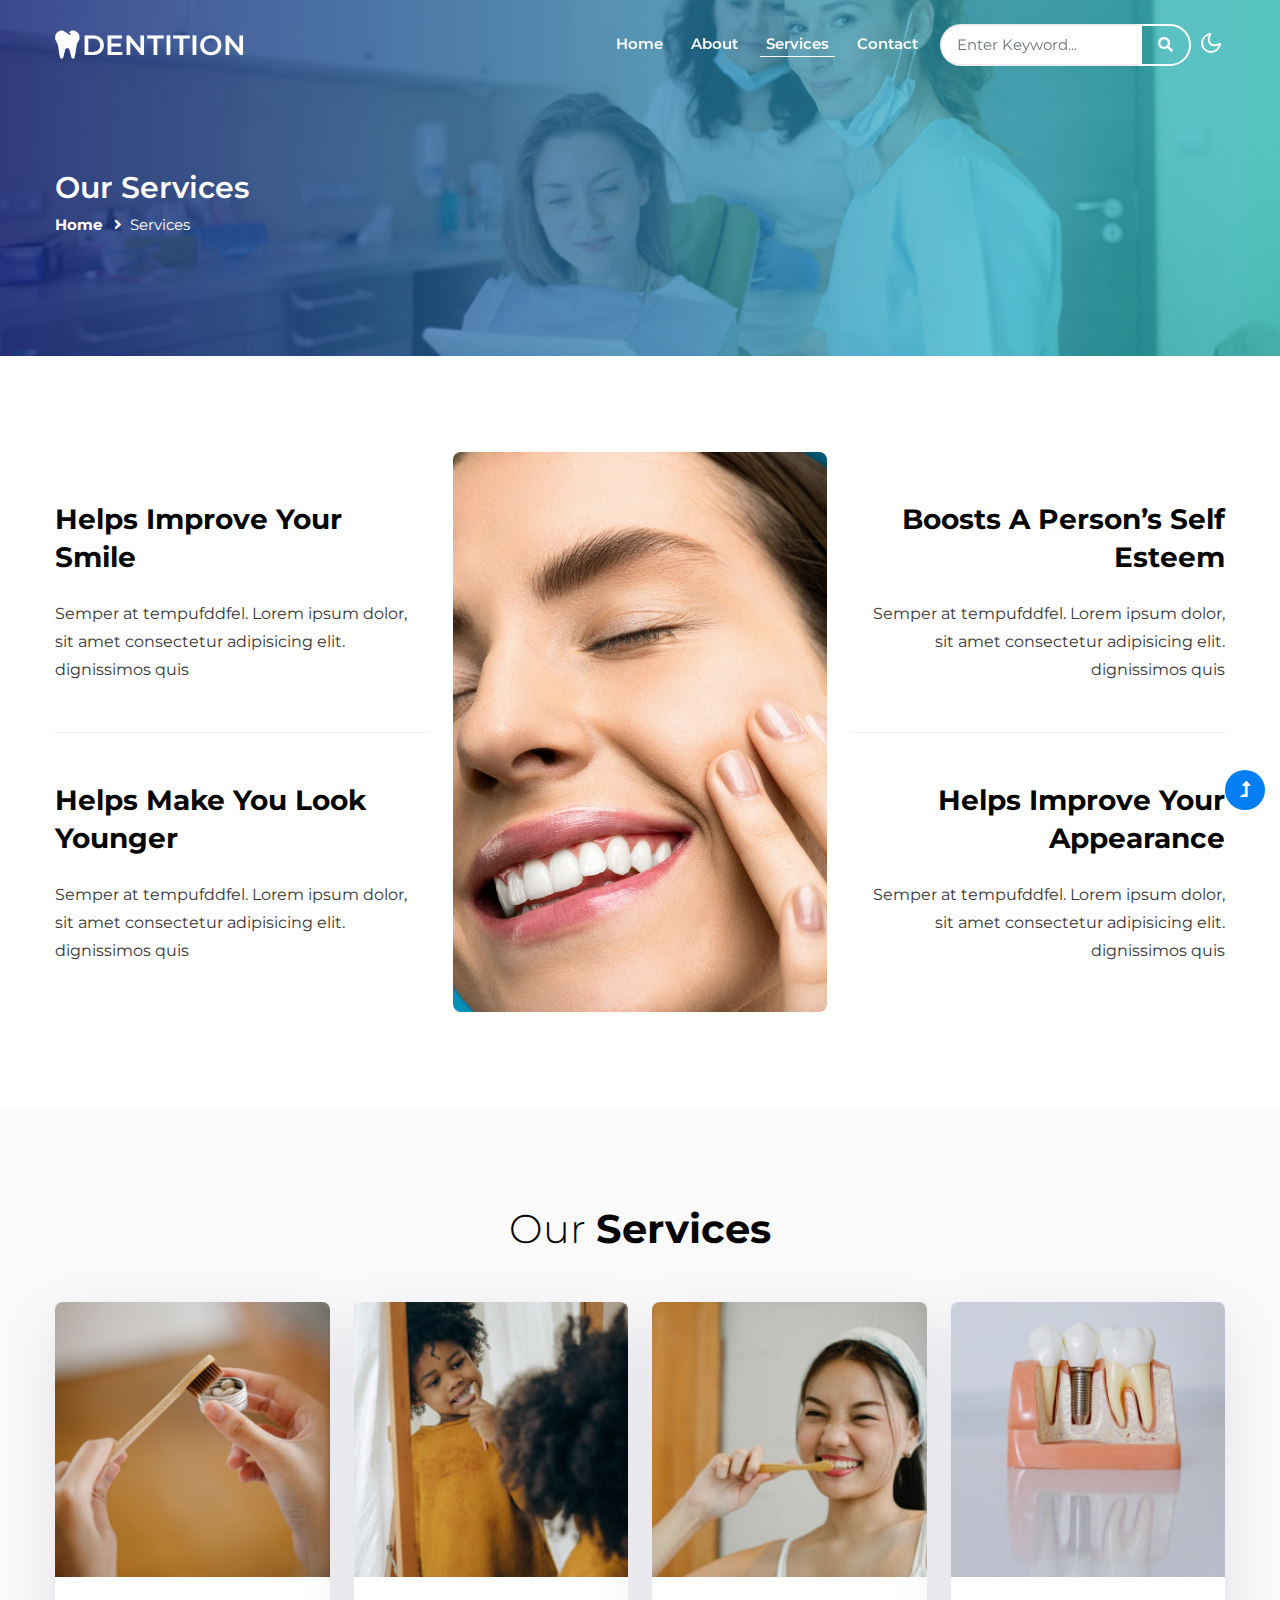
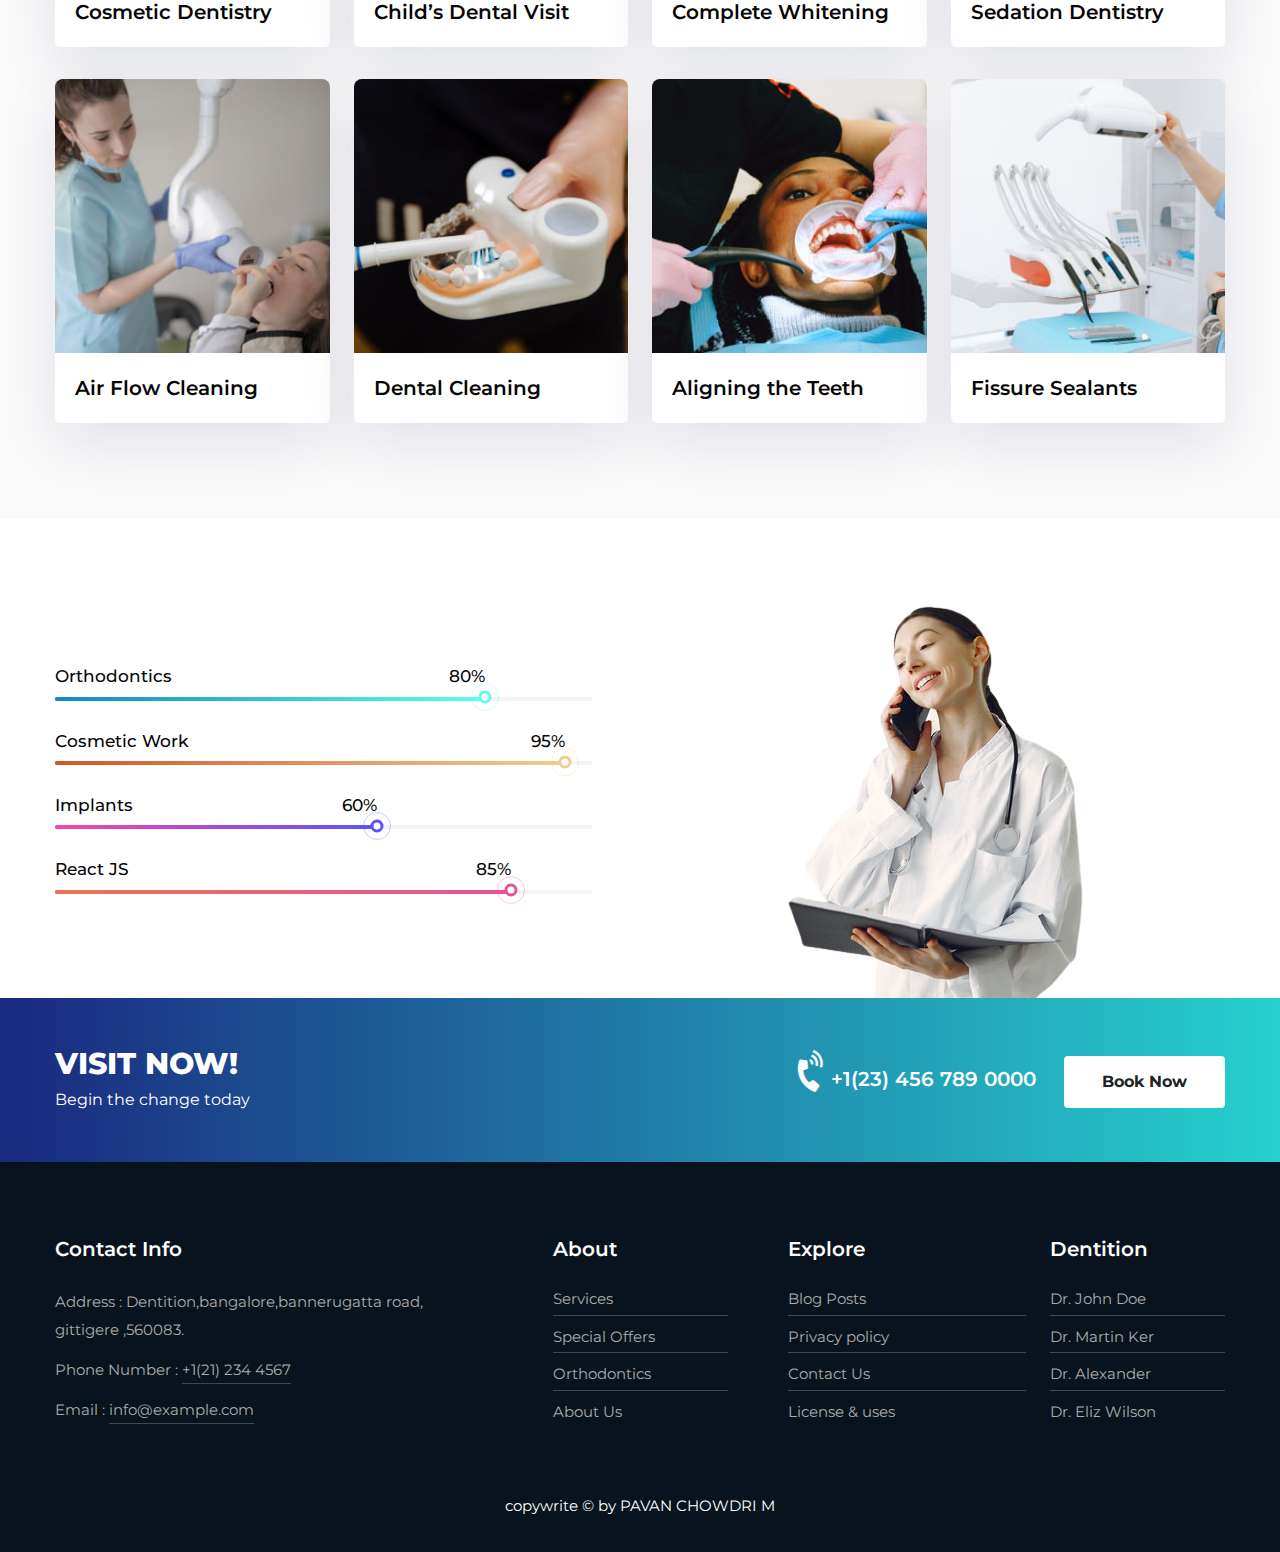
<file: services.html>
<!doctype html>
<html lang="en">

<head>
    <!-- Required meta tags -->
    <meta charset="utf-8">
    <meta name="viewport" content="width=device-width, initial-scale=1">
    <title>Dentition - Medical Category Bootstrap Responsive Website Template - Services : W3Layouts</title>
    <!-- google font -->
    <link href="//fonts.googleapis.com/css2?family=Montserrat:wght@100;200;300;400;500;600;700;800;900&display=swap"
        rel="stylesheet">
    <!-- Template CSS Style link -->
    <link rel="stylesheet" href="assets/css/style-starter.css">
</head>

<body>
    <!-- header -->
    <header id="site-header" class="fixed-top">
        <div class="container">
            <nav class="navbar navbar-expand-lg navbar-light">
                <a class="navbar-brand" href="index.html">
                    <i class="fas fa-tooth"></i>Dentition
                </a>
                <button class="navbar-toggler collapsed" type="button" data-bs-toggle="collapse"
                    data-bs-target="#navbarScroll" aria-controls="navbarScroll" aria-expanded="false"
                    aria-label="Toggle navigation">
                    <span class="navbar-toggler-icon fa icon-expand fa-bars"></span>
                    <span class="navbar-toggler-icon fa icon-close fa-times"></span>
                </button>
                <div class="collapse navbar-collapse" id="navbarScroll">
                    <ul class="navbar-nav ms-auto me-2 my-2 my-lg-0 navbar-nav-scroll">
                        <li class="nav-item">
                            <a class="nav-link" aria-current="page" href="index.html">Home</a>
                        </li>
                        <li class="nav-item">
                            <a class="nav-link" href="about.html">About</a>
                        </li>
                        <li class="nav-item">
                            <a class="nav-link active" href="services.html">Services</a>
                        </li>
                        <li class="nav-item">
                            <a class="nav-link" href="contact.html">Contact</a>
                        </li>
                    </ul>
                    <form action="#error" method="GET" class="d-flex search-header">
                        <input class="form-control" type="search" placeholder="Enter Keyword..." aria-label="Search"
                            required>
                        <button class="btn btn-style" type="submit"><i class="fas fa-search"></i></button>
                    </form>
                </div>
                <!-- toggle switch for light and dark theme -->
                <div class="cont-ser-position">
                    <nav class="navigation">
                        <div class="theme-switch-wrapper">
                            <label class="theme-switch" for="checkbox">
                                <input type="checkbox" id="checkbox">
                                <div class="mode-container">
                                    <i class="gg-sun"></i>
                                    <i class="gg-moon"></i>
                                </div>
                            </label>
                        </div>
                    </nav>
                </div>
                <!-- //toggle switch for light and dark theme -->
            </nav>
        </div>
    </header>
    <!-- //header -->

    <!-- inner banner -->
    <section class="inner-banner py-5">
        <div class="w3l-breadcrumb py-lg-5">
            <div class="container pt-4 pb-sm-4">
                <h4 class="inner-text-title font-weight-bold pt-sm-5 pt-4">Our Services</h4>
                <ul class="breadcrumbs-custom-path">
                    <li><a href="index.html">Home</a></li>
                    <li class="active"><i class="fas fa-angle-right mx-2"></i>Services</li>
                </ul>
            </div>
        </div>
    </section>
    <!-- //inner banner -->

    <!-- serviceblock1 section -->
    <section class="w3l-homeblock7 py-5">
        <div class="container py-md-5 py-4">
            <div class="row align-items-center">
                <div class="col-lg-4">
                    <div class="pr-5">
                        <h3 class="title-big-2">Helps improve your smile</h3>
                        <p class="mt-4">Semper at tempufddfel. Lorem ipsum dolor, sit amet consectetur adipisicing elit.
                            dignissimos quis</p>
                    </div>
                    <div class="pr-5 mt-lg-5 mt-4 sec-bor">
                        <h3 class="title-big-2 pt-lg-5 pt-4">Helps make you look younger</h3>
                        <p class="mt-4">Semper at tempufddfel. Lorem ipsum dolor, sit amet consectetur adipisicing elit.
                            dignissimos quis</p>
                    </div>
                </div>
                <div class="col-lg-4 col-md-6 col-sm-8 text-center mt-lg-0 mt-5">
                    <img src="assets/images/service1.jpg" alt="" class="img-fluid radius-image">
                </div>
                <div class="col-lg-4 col-md-6 mt-lg-0 mt-5 text-lg-end">
                    <div class="pl-lg-5">
                        <h3 class="title-big-2">Boosts a person’s self esteem</h3>
                        <p class="mt-4">Semper at tempufddfel. Lorem ipsum dolor, sit amet consectetur adipisicing elit.
                            dignissimos quis</p>
                    </div>
                    <div class="pl-lg-5 mt-lg-5 mt-4 sec-bor">
                        <h3 class="title-big-2 pt-lg-5 pt-4">Helps improve your appearance</h3>
                        <p class="mt-4">Semper at tempufddfel. Lorem ipsum dolor, sit amet consectetur adipisicing elit.
                            dignissimos quis</p>
                    </div>
                </div>
            </div>
        </div>
    </section>
    <!-- //serviceblock1 section -->

    <!-- serviceblock2 section -->
    <div class="service-section py-5">
        <div class="container py-md-5 py-4">
            <h3 class="title-style text-center mb-sm-5 mb-4">Our <span>Services</span></h3>
            <div class="row justify-content-center">
                <div class="col-lg-3 col-md-6 item">
                    <div class="card">
                        <div class="card-header p-0 position-relative border-0">
                            <a href="services.html">
                                <img class="d-block img-responsive" src="assets/images/s1.jpg" alt="card-image">
                            </a>
                        </div>
                        <div class="card-body service-details">
                            <h4 href="services.html" class="service-heading">Cosmetic Dentistry</h4>
                        </div>
                    </div>
                </div>
                <div class="col-lg-3 col-md-6 mt-md-0 mt-4 pt-md-0 pt-2">
                    <div class="card">
                        <div class="card-header p-0 position-relative border-0">
                            <a href="services.html">
                                <img class="d-block img-responsive" src="assets/images/s2.jpg" alt="card-image">
                            </a>
                        </div>
                        <div class="card-body service-details">
                            <h4 href="services.html" class="service-heading">Child’s Dental Visit</h4>
                        </div>
                    </div>
                </div>
                <div class="col-lg-3 col-md-6 mt-lg-0 mt-4 pt-lg-0 pt-2">
                    <div class="card">
                        <div class="card-header p-0 position-relative border-0">
                            <a href="services.html">
                                <img class="d-block img-responsive" src="assets/images/s3.jpg" alt="card-image">
                            </a>
                        </div>
                        <div class="card-body service-details">
                            <h4 href="services.html" class="service-heading">Complete Whitening</h4>
                        </div>
                    </div>
                </div>
                <div class="col-lg-3 col-md-6 mt-lg-0 mt-4 pt-lg-0 pt-2">
                    <div class="card">
                        <div class="card-header p-0 position-relative border-0">
                            <a href="services.html">
                                <img class="d-block img-responsive" src="assets/images/s4.jpg" alt="card-image">
                            </a>
                        </div>
                        <div class="card-body service-details">
                            <h4 href="services.html" class="service-heading">Sedation Dentistry</h4>
                        </div>
                    </div>
                </div>
                <div class="col-lg-3 col-md-6 item mt-4 pt-2">
                    <div class="card">
                        <div class="card-header p-0 position-relative border-0">
                            <a href="services.html">
                                <img class="d-block img-responsive" src="assets/images/s5.jpg" alt="card-image">
                            </a>
                        </div>
                        <div class="card-body service-details">
                            <h4 href="services.html" class="service-heading">Air Flow Cleaning</h4>
                        </div>
                    </div>
                </div>
                <div class="col-lg-3 col-md-6 mt-4 pt-2">
                    <div class="card">
                        <div class="card-header p-0 position-relative border-0">
                            <a href="services.html">
                                <img class="d-block img-responsive" src="assets/images/s7.jpg" alt="card-image">
                            </a>
                        </div>
                        <div class="card-body service-details">
                            <h4 href="services.html" class="service-heading">Dental Cleaning</h4>
                        </div>
                    </div>
                </div>
                <div class="col-lg-3 col-md-6 mt-4 pt-2">
                    <div class="card">
                        <div class="card-header p-0 position-relative border-0">
                            <a href="services.html">
                                <img class="d-block img-responsive" src="assets/images/s6.jpg" alt="card-image">
                            </a>
                        </div>
                        <div class="card-body service-details">
                            <h4 href="services.html" class="service-heading">Aligning the Teeth</h4>
                        </div>
                    </div>
                </div>
                <div class="col-lg-3 col-md-6 mt-4 pt-2">
                    <div class="card">
                        <div class="card-header p-0 position-relative border-0">
                            <a href="services.html">
                                <img class="d-block img-responsive" src="assets/images/s8.jpg" alt="card-image">
                            </a>
                        </div>
                        <div class="card-body service-details">
                            <h4 href="services.html" class="service-heading">Fissure Sealants</h4>
                        </div>
                    </div>
                </div>
            </div>
        </div>
    </div>
    <!-- //serviceblock2 section -->

    <!-- skills section -->
    <section class="w3l-progress pt-5" id="progress">
        <div class="container pt-4">
            <div class="row align-items-center">
                <div class="col-lg-6 pe-lg-5">
                    <div class="progress-info info1">
                        <h6 class="progress-tittle">Orthodontics <span class="">80%</span></h6>
                        <div class="progress">
                            <div class="progress-bar progress-bar-striped gradient-1" role="progressbar"
                                style="width: 80%" aria-valuenow="90" aria-valuemin="0" aria-valuemax="100">
                            </div>
                        </div>
                    </div>
                    <div class="progress-info info2">
                        <h6 class="progress-tittle">Cosmetic Work <span class="">95%</span>
                        </h6>
                        <div class="progress">
                            <div class="progress-bar progress-bar-striped gradient-2" role="progressbar"
                                style="width: 95%" aria-valuenow="95" aria-valuemin="0" aria-valuemax="100">
                            </div>
                        </div>
                    </div>
                    <div class="progress-info info3">
                        <h6 class="progress-tittle">Implants <span class="">60%</span></h6>
                        <div class="progress">
                            <div class="progress-bar progress-bar-striped gradient-3" role="progressbar"
                                style="width: 60%" aria-valuenow="95" aria-valuemin="0" aria-valuemax="100">
                            </div>
                        </div>
                    </div>
                    <div class="progress-info info4">
                        <h6 class="progress-tittle">React JS <span class="">85%</span></h6>
                        <div class="progress">
                            <div class="progress-bar progress-bar-striped gradient-4" role="progressbar"
                                style="width: 85%" aria-valuenow="95" aria-valuemin="0" aria-valuemax="100">
                            </div>
                        </div>
                    </div>
                </div>
                <div class="col-lg-6 text-center">
                    <img src="assets/images/img1.png" alt="" class="img-fluid">
                </div>
            </div>
        </div>
    </section>
    <!-- //skills section -->

    <!-- call section -->
    <section class="w3l-call-to-action-6">
        <div class="container py-md-5 py-sm-4 py-5">
            <div class="d-sm-flex align-items-center justify-content-between">
                <div class="left-content-call">
                    <h3 class="title-big">Visit Now!</h3>
                    <p class="text-white mt-1">Begin the change today</p>
                </div>
                <div class="right-content-call mt-sm-0 mt-4">
                    <ul class="buttons">
                        <li class="phone-sec me-lg-4"><i class="fas fa-phone-volume"></i>
                            <a class="call-style-w3" href="tel:+1(23) 456 789 0000">+1(23) 456 789 0000</a>
                        </li>
                        <li><a href="appointment.html" class="btn btn-style btn-style-2 mt-lg-0 mt-3">Book Now</a> </li>
                    </ul>
                </div>
            </div>
        </div>
    </section>
    <!-- //call section -->

    <!-- footer -->
    <footer class="w3l-footer-29-main">
        <div class="footer-29 pt-5 pb-4">
            <div class="container pt-md-4">
                <div class="row footer-top-29">
                    <div class="col-md-5 footer-list-29 pe-xl-5">
                        <h6 class="footer-title-29">Contact Info </h6>
                        <p class="mb-2 pe-xl-5">Address : Dentition,bangalore,bannerugatta road, gittigere ,560083.
                        </p>
                        <p class="mb-2">Phone Number : <a href="tel:+1(21) 234 4567">+1(21) 234 4567</a></p>
                        <p class="mb-2">Email : <a href="mailto:info@example.com">info@example.com</a></p>
                    </div>
                    <div class="col-md-2 col-4 footer-list-29 mt-md-0 mt-4">
                        <ul>
                            <h6 class="footer-title-29">About</h6>
                            <li><a href="services.html">Services</a></li>
                            <li><a href="about.html">Special Offers</a></li>
                            <li><a href="about.html">Orthodontics</a></li>
                            <li><a href="about.html">About Us</a></li>
                        </ul>
                    </div>
                    <div class="col-lg-3 col-md-3 col-4 ps-lg-5 ps-md-4 footer-list-29 mt-md-0 mt-4">
                        <ul>
                            <h6 class="footer-title-29">Explore</h6>
                            <li><a href="#blog">Blog Posts</a></li>
                            <li><a href="#privacy">Privacy policy</a></li>
                            <li><a href="contact.html">Contact Us</a></li>
                            <li><a href="#license">License & uses</a></li>
                        </ul>
                    </div>
                    <div class="col-lg-2 col-md-2 col-4 footer-list-29 mt-md-0 mt-4">
                        <ul>
                            <h6 class="footer-title-29">Dentition</h6>
                            <li><a href="#doctor">Dr. John Doe</a></li>
                            <li><a href="#doctor">Dr. Martin Ker</a></li>
                            <li><a href="#doctor">Dr. Alexander</a></li>
                            <li><a href="#doctor">Dr. Eliz Wilson</a></li>
                        </ul>
                    </div>
                </div>
                <!-- copyright -->
                <p class="copy-footer-29 text-center pt-lg-2 mt-5 pb-2">copywrite &copy; by PAVAN CHOWDRI M</a></p>
                <!-- //copyright -->
            </div>
        </div>
    </footer>
    <!-- //footer -->

    <!-- Js scripts -->
    <!-- move top -->
    <button onclick="topFunction()" id="movetop" title="Go to top">
        <span class="fas fa-level-up-alt" aria-hidden="true"></span>
    </button>
    <script>
        // When the user scrolls down 20px from the top of the document, show the button
        window.onscroll = function () {
            scrollFunction()
        };

        function scrollFunction() {
            if (document.body.scrollTop > 20 || document.documentElement.scrollTop > 20) {
                document.getElementById("movetop").style.display = "block";
            } else {
                document.getElementById("movetop").style.display = "none";
            }
        }

        // When the user clicks on the button, scroll to the top of the document
        function topFunction() {
            document.body.scrollTop = 0;
            document.documentElement.scrollTop = 0;
        }
    </script>
    <!-- //move top -->

    <!-- common jquery plugin -->
    <script src="assets/js/jquery-3.3.1.min.js"></script>
    <!-- //common jquery plugin -->

    <!-- theme switch js (light and dark)-->
    <script src="assets/js/theme-change.js"></script>
    <!-- //theme switch js (light and dark)-->

    <!-- MENU-JS -->
    <script>
        $(window).on("scroll", function () {
            var scroll = $(window).scrollTop();

            if (scroll >= 80) {
                $("#site-header").addClass("nav-fixed");
            } else {
                $("#site-header").removeClass("nav-fixed");
            }
        });

        //Main navigation Active Class Add Remove
        $(".navbar-toggler").on("click", function () {
            $("header").toggleClass("active");
        });
        $(document).on("ready", function () {
            if ($(window).width() > 991) {
                $("header").removeClass("active");
            }
            $(window).on("resize", function () {
                if ($(window).width() > 991) {
                    $("header").removeClass("active");
                }
            });
        });
    </script>
    <!-- //MENU-JS -->

    <!-- disable body scroll which navbar is in active -->
    <script>
        $(function () {
            $('.navbar-toggler').click(function () {
                $('body').toggleClass('noscroll');
            })
        });
    </script>
    <!-- //disable body scroll which navbar is in active -->

    <!-- bootstrap -->
    <script src="assets/js/bootstrap.min.js"></script>
    <!-- //bootstrap -->
    <!-- //Js scripts -->
</body>

</html>
</file>
<file: assets/css/style-starter.css>
@charset "UTF-8";


:root {
  --bs-blue: #0d6efd;
  --bs-indigo: #6610f2;
  --bs-purple: #6f42c1;
  --bs-pink: #d63384;
  --bs-red: #dc3545;
  --bs-orange: #fd7e14;
  --bs-yellow: #ffc107;
  --bs-green: #198754;
  --bs-teal: #20c997;
  --bs-cyan: #0dcaf0;
  --bs-white: #fff;
  --bs-gray: #6c757d;
  --bs-gray-dark: #343a40;
  --bs-primary: #0d6efd;
  --bs-secondary: #6c757d;
  --bs-success: #198754;
  --bs-info: #0dcaf0;
  --bs-warning: #ffc107;
  --bs-danger: #dc3545;
  --bs-light: #f8f9fa;
  --bs-dark: #212529;
  --bs-font-sans-serif: system-ui, -apple-system, "Segoe UI", Roboto, "Helvetica Neue", Arial, "Noto Sans", "Liberation Sans", sans-serif, "Apple Color Emoji", "Segoe UI Emoji", "Segoe UI Symbol", "Noto Color Emoji";
  --bs-font-monospace: SFMono-Regular, Menlo, Monaco, Consolas, "Liberation Mono", "Courier New", monospace;
  --bs-gradient: linear-gradient(180deg, rgba(255, 255, 255, 0.15), rgba(255, 255, 255, 0));
}

*,
*::before,
*::after {
  box-sizing: border-box;
}

@media (prefers-reduced-motion: no-preference) {
  :root {
    scroll-behavior: smooth;
  }
}

body {
  margin: 0;
  font-family: var(--bs-font-sans-serif);
  font-size: 1rem;
  font-weight: 400;
  line-height: 1.5;
  color: #212529;
  background-color: #fff;
  -webkit-text-size-adjust: 100%;
  -webkit-tap-highlight-color: rgba(0, 0, 0, 0);
}

hr {
  margin: 1rem 0;
  color: inherit;
  background-color: currentColor;
  border: 0;
  opacity: 0.25;
}

hr:not([size]) {
  height: 1px;
}

h6,
.h6,
h5,
.h5,
h4,
.h4,
h3,
.h3,
h2,
.h2,
h1,
.h1 {
  margin-top: 0;
  margin-bottom: 0.5rem;
  font-weight: 500;
  line-height: 1.2;
}

h1,
.h1 {
  font-size: calc(1.375rem + 1.5vw);
}

@media (min-width: 1200px) {

  h1,
  .h1 {
    font-size: 2.5rem;
  }
}

h2,
.h2 {
  font-size: calc(1.325rem + 0.9vw);
}

@media (min-width: 1200px) {

  h2,
  .h2 {
    font-size: 2rem;
  }
}

h3,
.h3 {
  font-size: calc(1.3rem + 0.6vw);
}

@media (min-width: 1200px) {

  h3,
  .h3 {
    font-size: 1.75rem;
  }
}

h4,
.h4 {
  font-size: calc(1.275rem + 0.3vw);
}

@media (min-width: 1200px) {

  h4,
  .h4 {
    font-size: 1.5rem;
  }
}

h5,
.h5 {
  font-size: 1.25rem;
}

h6,
.h6 {
  font-size: 1rem;
}

p {
  margin-top: 0;
  margin-bottom: 1rem;
}

abbr[title],
abbr[data-bs-original-title] {
  -webkit-text-decoration: underline dotted;
  text-decoration: underline dotted;
  cursor: help;
  -webkit-text-decoration-skip-ink: none;
  text-decoration-skip-ink: none;
}

address {
  margin-bottom: 1rem;
  font-style: normal;
  line-height: inherit;
}

ol,
ul {
  padding-left: 2rem;
}

ol,
ul,
dl {
  margin-top: 0;
  margin-bottom: 1rem;
}

ol ol,
ul ul,
ol ul,
ul ol {
  margin-bottom: 0;
}

dt {
  font-weight: 700;
}

dd {
  margin-bottom: 0.5rem;
  margin-left: 0;
}

blockquote {
  margin: 0 0 1rem;
}

b,
strong {
  font-weight: bolder;
}

small,
.small {
  font-size: 0.875em;
}

mark,
.mark {
  padding: 0.2em;
  background-color: #fcf8e3;
}

sub,
sup {
  position: relative;
  font-size: 0.75em;
  line-height: 0;
  vertical-align: baseline;
}

sub {
  bottom: -0.25em;
}

sup {
  top: -0.5em;
}

a {
  color: #0d6efd;
  text-decoration: underline;
}

a:hover {
  color: #0a58ca;
}

a:not([href]):not([class]),
a:not([href]):not([class]):hover {
  color: inherit;
  text-decoration: none;
}

pre,
code,
kbd,
samp {
  font-family: var(--bs-font-monospace);
  font-size: 1em;
  direction: ltr
    /* rtl:ignore */
  ;
  unicode-bidi: bidi-override;
}

pre {
  display: block;
  margin-top: 0;
  margin-bottom: 1rem;
  overflow: auto;
  font-size: 0.875em;
}

pre code {
  font-size: inherit;
  color: inherit;
  word-break: normal;
}

code {
  font-size: 0.875em;
  color: #d63384;
  word-wrap: break-word;
}

a>code {
  color: inherit;
}

kbd {
  padding: 0.2rem 0.4rem;
  font-size: 0.875em;
  color: #fff;
  background-color: #212529;
  border-radius: 0.2rem;
}

kbd kbd {
  padding: 0;
  font-size: 1em;
  font-weight: 700;
}

figure {
  margin: 0 0 1rem;
}

img,
svg {
  vertical-align: middle;
}

table {
  caption-side: bottom;
  border-collapse: collapse;
}

caption {
  padding-top: 0.5rem;
  padding-bottom: 0.5rem;
  color: #6c757d;
  text-align: left;
}

th {
  text-align: inherit;
  text-align: -webkit-match-parent;
}

thead,
tbody,
tfoot,
tr,
td,
th {
  border-color: inherit;
  border-style: solid;
  border-width: 0;
}

label {
  display: inline-block;
}

button {
  border-radius: 0;
}

button:focus:not(:focus-visible) {
  outline: 0;
}

input,
button,
select,
optgroup,
textarea {
  margin: 0;
  font-family: inherit;
  font-size: inherit;
  line-height: inherit;
}

button,
select {
  text-transform: none;
}

[role=button] {
  cursor: pointer;
}

select {
  word-wrap: normal;
}

select:disabled {
  opacity: 1;
}

[list]::-webkit-calendar-picker-indicator {
  display: none;
}

button,
[type=button],
[type=reset],
[type=submit] {
  -webkit-appearance: button;
}

button:not(:disabled),
[type=button]:not(:disabled),
[type=reset]:not(:disabled),
[type=submit]:not(:disabled) {
  cursor: pointer;
}

::-moz-focus-inner {
  padding: 0;
  border-style: none;
}

textarea {
  resize: vertical;
}

fieldset {
  min-width: 0;
  padding: 0;
  margin: 0;
  border: 0;
}

legend {
  float: left;
  width: 100%;
  padding: 0;
  margin-bottom: 0.5rem;
  font-size: calc(1.275rem + 0.3vw);
  line-height: inherit;
}

@media (min-width: 1200px) {
  legend {
    font-size: 1.5rem;
  }
}

legend+* {
  clear: left;
}

::-webkit-datetime-edit-fields-wrapper,
::-webkit-datetime-edit-text,
::-webkit-datetime-edit-minute,
::-webkit-datetime-edit-hour-field,
::-webkit-datetime-edit-day-field,
::-webkit-datetime-edit-month-field,
::-webkit-datetime-edit-year-field {
  padding: 0;
}

::-webkit-inner-spin-button {
  height: auto;
}

[type=search] {
  outline-offset: -2px;
  -webkit-appearance: textfield;
}

/* rtl:raw:
[type="tel"],
[type="url"],
[type="email"],
[type="number"] {
  direction: ltr;
}
*/
::-webkit-search-decoration {
  -webkit-appearance: none;
}

::-webkit-color-swatch-wrapper {
  padding: 0;
}

::file-selector-button {
  font: inherit;
}

::-webkit-file-upload-button {
  font: inherit;
  -webkit-appearance: button;
}

output {
  display: inline-block;
}

iframe {
  border: 0;
}

summary {
  display: list-item;
  cursor: pointer;
}

progress {
  vertical-align: baseline;
}

[hidden] {
  display: none !important;
}

.lead {
  font-size: 1.25rem;
  font-weight: 300;
}

.display-1 {
  font-size: calc(1.625rem + 4.5vw);
  font-weight: 300;
  line-height: 1.2;
}

@media (min-width: 1200px) {
  .display-1 {
    font-size: 5rem;
  }
}

.display-2 {
  font-size: calc(1.575rem + 3.9vw);
  font-weight: 300;
  line-height: 1.2;
}

@media (min-width: 1200px) {
  .display-2 {
    font-size: 4.5rem;
  }
}

.display-3 {
  font-size: calc(1.525rem + 3.3vw);
  font-weight: 300;
  line-height: 1.2;
}

@media (min-width: 1200px) {
  .display-3 {
    font-size: 4rem;
  }
}

.display-4 {
  font-size: calc(1.475rem + 2.7vw);
  font-weight: 300;
  line-height: 1.2;
}

@media (min-width: 1200px) {
  .display-4 {
    font-size: 3.5rem;
  }
}

.display-5 {
  font-size: calc(1.425rem + 2.1vw);
  font-weight: 300;
  line-height: 1.2;
}

@media (min-width: 1200px) {
  .display-5 {
    font-size: 3rem;
  }
}

.display-6 {
  font-size: calc(1.375rem + 1.5vw);
  font-weight: 300;
  line-height: 1.2;
}

@media (min-width: 1200px) {
  .display-6 {
    font-size: 2.5rem;
  }
}

.list-unstyled {
  padding-left: 0;
  list-style: none;
}

.list-inline {
  padding-left: 0;
  list-style: none;
}

.list-inline-item {
  display: inline-block;
}

.list-inline-item:not(:last-child) {
  margin-right: 0.5rem;
}

.initialism {
  font-size: 0.875em;
  text-transform: uppercase;
}

.blockquote {
  margin-bottom: 1rem;
  font-size: 1.25rem;
}

.blockquote> :last-child {
  margin-bottom: 0;
}

.blockquote-footer {
  margin-top: -1rem;
  margin-bottom: 1rem;
  font-size: 0.875em;
  color: #6c757d;
}

.blockquote-footer::before {
  content: "— ";
}

.img-fluid {
  max-width: 100%;
  height: auto;
}

.img-thumbnail {
  padding: 0.25rem;
  background-color: #fff;
  border: 1px solid #dee2e6;
  border-radius: 0.25rem;
  max-width: 100%;
  height: auto;
}

.figure {
  display: inline-block;
}

.figure-img {
  margin-bottom: 0.5rem;
  line-height: 1;
}

.figure-caption {
  font-size: 0.875em;
  color: #6c757d;
}

.container,
.container-fluid,
.container-xxl,
.container-xl,
.container-lg,
.container-md,
.container-sm {
  width: 100%;
  padding-right: var(--bs-gutter-x, 0.75rem);
  padding-left: var(--bs-gutter-x, 0.75rem);
  margin-right: auto;
  margin-left: auto;
}

@media (min-width: 576px) {

  .container-sm,
  .container {
    max-width: 540px;
  }
}

@media (min-width: 768px) {

  .container-md,
  .container-sm,
  .container {
    max-width: 720px;
  }
}

@media (min-width: 992px) {

  .container-lg,
  .container-md,
  .container-sm,
  .container {
    max-width: 960px;
  }
}

@media (min-width: 1200px) {

  .container-xl,
  .container-lg,
  .container-md,
  .container-sm,
  .container {
    max-width: 1140px;
  }
}

@media (min-width: 1400px) {

  .container-xxl,
  .container-xl,
  .container-lg,
  .container-md,
  .container-sm,
  .container {
    max-width: 1320px;
  }
}

.row {
  --bs-gutter-x: 1.5rem;
  --bs-gutter-y: 0;
  display: flex;
  flex-wrap: wrap;
  margin-top: calc(var(--bs-gutter-y) * -1);
  margin-right: calc(var(--bs-gutter-x) / -2);
  margin-left: calc(var(--bs-gutter-x) / -2);
}

.row>* {
  flex-shrink: 0;
  width: 100%;
  max-width: 100%;
  padding-right: calc(var(--bs-gutter-x) / 2);
  padding-left: calc(var(--bs-gutter-x) / 2);
  margin-top: var(--bs-gutter-y);
}

.col {
  flex: 1 0 0%;
}

.row-cols-auto>* {
  flex: 0 0 auto;
  width: auto;
}

.row-cols-1>* {
  flex: 0 0 auto;
  width: 100%;
}

.row-cols-2>* {
  flex: 0 0 auto;
  width: 50%;
}

.row-cols-3>* {
  flex: 0 0 auto;
  width: 33.3333333333%;
}

.row-cols-4>* {
  flex: 0 0 auto;
  width: 25%;
}

.row-cols-5>* {
  flex: 0 0 auto;
  width: 20%;
}

.row-cols-6>* {
  flex: 0 0 auto;
  width: 16.6666666667%;
}

.col-auto {
  flex: 0 0 auto;
  width: auto;
}

.col-1 {
  flex: 0 0 auto;
  width: 8.3333333333%;
}

.col-2 {
  flex: 0 0 auto;
  width: 16.6666666667%;
}

.col-3 {
  flex: 0 0 auto;
  width: 25%;
}

.col-4 {
  flex: 0 0 auto;
  width: 33.3333333333%;
}

.col-5 {
  flex: 0 0 auto;
  width: 41.6666666667%;
}

.col-6 {
  flex: 0 0 auto;
  width: 50%;
}

.col-7 {
  flex: 0 0 auto;
  width: 58.3333333333%;
}

.col-8 {
  flex: 0 0 auto;
  width: 66.6666666667%;
}

.col-9 {
  flex: 0 0 auto;
  width: 75%;
}

.col-10 {
  flex: 0 0 auto;
  width: 83.3333333333%;
}

.col-11 {
  flex: 0 0 auto;
  width: 91.6666666667%;
}

.col-12 {
  flex: 0 0 auto;
  width: 100%;
}

.offset-1 {
  margin-left: 8.3333333333%;
}

.offset-2 {
  margin-left: 16.6666666667%;
}

.offset-3 {
  margin-left: 25%;
}

.offset-4 {
  margin-left: 33.3333333333%;
}

.offset-5 {
  margin-left: 41.6666666667%;
}

.offset-6 {
  margin-left: 50%;
}

.offset-7 {
  margin-left: 58.3333333333%;
}

.offset-8 {
  margin-left: 66.6666666667%;
}

.offset-9 {
  margin-left: 75%;
}

.offset-10 {
  margin-left: 83.3333333333%;
}

.offset-11 {
  margin-left: 91.6666666667%;
}

.g-0,
.gx-0 {
  --bs-gutter-x: 0;
}

.g-0,
.gy-0 {
  --bs-gutter-y: 0;
}

.g-1,
.gx-1 {
  --bs-gutter-x: 0.25rem;
}

.g-1,
.gy-1 {
  --bs-gutter-y: 0.25rem;
}

.g-2,
.gx-2 {
  --bs-gutter-x: 0.5rem;
}

.g-2,
.gy-2 {
  --bs-gutter-y: 0.5rem;
}

.g-3,
.gx-3 {
  --bs-gutter-x: 1rem;
}

.g-3,
.gy-3 {
  --bs-gutter-y: 1rem;
}

.g-4,
.gx-4 {
  --bs-gutter-x: 1.5rem;
}

.g-4,
.gy-4 {
  --bs-gutter-y: 1.5rem;
}

.g-5,
.gx-5 {
  --bs-gutter-x: 3rem;
}

.g-5,
.gy-5 {
  --bs-gutter-y: 3rem;
}

@media (min-width: 576px) {
  .col-sm {
    flex: 1 0 0%;
  }

  .row-cols-sm-auto>* {
    flex: 0 0 auto;
    width: auto;
  }

  .row-cols-sm-1>* {
    flex: 0 0 auto;
    width: 100%;
  }

  .row-cols-sm-2>* {
    flex: 0 0 auto;
    width: 50%;
  }

  .row-cols-sm-3>* {
    flex: 0 0 auto;
    width: 33.3333333333%;
  }

  .row-cols-sm-4>* {
    flex: 0 0 auto;
    width: 25%;
  }

  .row-cols-sm-5>* {
    flex: 0 0 auto;
    width: 20%;
  }

  .row-cols-sm-6>* {
    flex: 0 0 auto;
    width: 16.6666666667%;
  }

  .col-sm-auto {
    flex: 0 0 auto;
    width: auto;
  }

  .col-sm-1 {
    flex: 0 0 auto;
    width: 8.3333333333%;
  }

  .col-sm-2 {
    flex: 0 0 auto;
    width: 16.6666666667%;
  }

  .col-sm-3 {
    flex: 0 0 auto;
    width: 25%;
  }

  .col-sm-4 {
    flex: 0 0 auto;
    width: 33.3333333333%;
  }

  .col-sm-5 {
    flex: 0 0 auto;
    width: 41.6666666667%;
  }

  .col-sm-6 {
    flex: 0 0 auto;
    width: 50%;
  }

  .col-sm-7 {
    flex: 0 0 auto;
    width: 58.3333333333%;
  }

  .col-sm-8 {
    flex: 0 0 auto;
    width: 66.6666666667%;
  }

  .col-sm-9 {
    flex: 0 0 auto;
    width: 75%;
  }

  .col-sm-10 {
    flex: 0 0 auto;
    width: 83.3333333333%;
  }

  .col-sm-11 {
    flex: 0 0 auto;
    width: 91.6666666667%;
  }

  .col-sm-12 {
    flex: 0 0 auto;
    width: 100%;
  }

  .offset-sm-0 {
    margin-left: 0;
  }

  .offset-sm-1 {
    margin-left: 8.3333333333%;
  }

  .offset-sm-2 {
    margin-left: 16.6666666667%;
  }

  .offset-sm-3 {
    margin-left: 25%;
  }

  .offset-sm-4 {
    margin-left: 33.3333333333%;
  }

  .offset-sm-5 {
    margin-left: 41.6666666667%;
  }

  .offset-sm-6 {
    margin-left: 50%;
  }

  .offset-sm-7 {
    margin-left: 58.3333333333%;
  }

  .offset-sm-8 {
    margin-left: 66.6666666667%;
  }

  .offset-sm-9 {
    margin-left: 75%;
  }

  .offset-sm-10 {
    margin-left: 83.3333333333%;
  }

  .offset-sm-11 {
    margin-left: 91.6666666667%;
  }

  .g-sm-0,
  .gx-sm-0 {
    --bs-gutter-x: 0;
  }

  .g-sm-0,
  .gy-sm-0 {
    --bs-gutter-y: 0;
  }

  .g-sm-1,
  .gx-sm-1 {
    --bs-gutter-x: 0.25rem;
  }

  .g-sm-1,
  .gy-sm-1 {
    --bs-gutter-y: 0.25rem;
  }

  .g-sm-2,
  .gx-sm-2 {
    --bs-gutter-x: 0.5rem;
  }

  .g-sm-2,
  .gy-sm-2 {
    --bs-gutter-y: 0.5rem;
  }

  .g-sm-3,
  .gx-sm-3 {
    --bs-gutter-x: 1rem;
  }

  .g-sm-3,
  .gy-sm-3 {
    --bs-gutter-y: 1rem;
  }

  .g-sm-4,
  .gx-sm-4 {
    --bs-gutter-x: 1.5rem;
  }

  .g-sm-4,
  .gy-sm-4 {
    --bs-gutter-y: 1.5rem;
  }

  .g-sm-5,
  .gx-sm-5 {
    --bs-gutter-x: 3rem;
  }

  .g-sm-5,
  .gy-sm-5 {
    --bs-gutter-y: 3rem;
  }
}

@media (min-width: 768px) {
  .col-md {
    flex: 1 0 0%;
  }

  .row-cols-md-auto>* {
    flex: 0 0 auto;
    width: auto;
  }

  .row-cols-md-1>* {
    flex: 0 0 auto;
    width: 100%;
  }

  .row-cols-md-2>* {
    flex: 0 0 auto;
    width: 50%;
  }

  .row-cols-md-3>* {
    flex: 0 0 auto;
    width: 33.3333333333%;
  }

  .row-cols-md-4>* {
    flex: 0 0 auto;
    width: 25%;
  }

  .row-cols-md-5>* {
    flex: 0 0 auto;
    width: 20%;
  }

  .row-cols-md-6>* {
    flex: 0 0 auto;
    width: 16.6666666667%;
  }

  .col-md-auto {
    flex: 0 0 auto;
    width: auto;
  }

  .col-md-1 {
    flex: 0 0 auto;
    width: 8.3333333333%;
  }

  .col-md-2 {
    flex: 0 0 auto;
    width: 16.6666666667%;
  }

  .col-md-3 {
    flex: 0 0 auto;
    width: 25%;
  }

  .col-md-4 {
    flex: 0 0 auto;
    width: 33.3333333333%;
  }

  .col-md-5 {
    flex: 0 0 auto;
    width: 41.6666666667%;
  }

  .col-md-6 {
    flex: 0 0 auto;
    width: 50%;
  }

  .col-md-7 {
    flex: 0 0 auto;
    width: 58.3333333333%;
  }

  .col-md-8 {
    flex: 0 0 auto;
    width: 66.6666666667%;
  }

  .col-md-9 {
    flex: 0 0 auto;
    width: 75%;
  }

  .col-md-10 {
    flex: 0 0 auto;
    width: 83.3333333333%;
  }

  .col-md-11 {
    flex: 0 0 auto;
    width: 91.6666666667%;
  }

  .col-md-12 {
    flex: 0 0 auto;
    width: 100%;
  }

  .offset-md-0 {
    margin-left: 0;
  }

  .offset-md-1 {
    margin-left: 8.3333333333%;
  }

  .offset-md-2 {
    margin-left: 16.6666666667%;
  }

  .offset-md-3 {
    margin-left: 25%;
  }

  .offset-md-4 {
    margin-left: 33.3333333333%;
  }

  .offset-md-5 {
    margin-left: 41.6666666667%;
  }

  .offset-md-6 {
    margin-left: 50%;
  }

  .offset-md-7 {
    margin-left: 58.3333333333%;
  }

  .offset-md-8 {
    margin-left: 66.6666666667%;
  }

  .offset-md-9 {
    margin-left: 75%;
  }

  .offset-md-10 {
    margin-left: 83.3333333333%;
  }

  .offset-md-11 {
    margin-left: 91.6666666667%;
  }

  .g-md-0,
  .gx-md-0 {
    --bs-gutter-x: 0;
  }

  .g-md-0,
  .gy-md-0 {
    --bs-gutter-y: 0;
  }

  .g-md-1,
  .gx-md-1 {
    --bs-gutter-x: 0.25rem;
  }

  .g-md-1,
  .gy-md-1 {
    --bs-gutter-y: 0.25rem;
  }

  .g-md-2,
  .gx-md-2 {
    --bs-gutter-x: 0.5rem;
  }

  .g-md-2,
  .gy-md-2 {
    --bs-gutter-y: 0.5rem;
  }

  .g-md-3,
  .gx-md-3 {
    --bs-gutter-x: 1rem;
  }

  .g-md-3,
  .gy-md-3 {
    --bs-gutter-y: 1rem;
  }

  .g-md-4,
  .gx-md-4 {
    --bs-gutter-x: 1.5rem;
  }

  .g-md-4,
  .gy-md-4 {
    --bs-gutter-y: 1.5rem;
  }

  .g-md-5,
  .gx-md-5 {
    --bs-gutter-x: 3rem;
  }

  .g-md-5,
  .gy-md-5 {
    --bs-gutter-y: 3rem;
  }
}

@media (min-width: 992px) {
  .col-lg {
    flex: 1 0 0%;
  }

  .row-cols-lg-auto>* {
    flex: 0 0 auto;
    width: auto;
  }

  .row-cols-lg-1>* {
    flex: 0 0 auto;
    width: 100%;
  }

  .row-cols-lg-2>* {
    flex: 0 0 auto;
    width: 50%;
  }

  .row-cols-lg-3>* {
    flex: 0 0 auto;
    width: 33.3333333333%;
  }

  .row-cols-lg-4>* {
    flex: 0 0 auto;
    width: 25%;
  }

  .row-cols-lg-5>* {
    flex: 0 0 auto;
    width: 20%;
  }

  .row-cols-lg-6>* {
    flex: 0 0 auto;
    width: 16.6666666667%;
  }

  .col-lg-auto {
    flex: 0 0 auto;
    width: auto;
  }

  .col-lg-1 {
    flex: 0 0 auto;
    width: 8.3333333333%;
  }

  .col-lg-2 {
    flex: 0 0 auto;
    width: 16.6666666667%;
  }

  .col-lg-3 {
    flex: 0 0 auto;
    width: 25%;
  }

  .col-lg-4 {
    flex: 0 0 auto;
    width: 33.3333333333%;
  }

  .col-lg-5 {
    flex: 0 0 auto;
    width: 41.6666666667%;
  }

  .col-lg-6 {
    flex: 0 0 auto;
    width: 50%;
  }

  .col-lg-7 {
    flex: 0 0 auto;
    width: 58.3333333333%;
  }

  .col-lg-8 {
    flex: 0 0 auto;
    width: 66.6666666667%;
  }

  .col-lg-9 {
    flex: 0 0 auto;
    width: 75%;
  }

  .col-lg-10 {
    flex: 0 0 auto;
    width: 83.3333333333%;
  }

  .col-lg-11 {
    flex: 0 0 auto;
    width: 91.6666666667%;
  }

  .col-lg-12 {
    flex: 0 0 auto;
    width: 100%;
  }

  .offset-lg-0 {
    margin-left: 0;
  }

  .offset-lg-1 {
    margin-left: 8.3333333333%;
  }

  .offset-lg-2 {
    margin-left: 16.6666666667%;
  }

  .offset-lg-3 {
    margin-left: 25%;
  }

  .offset-lg-4 {
    margin-left: 33.3333333333%;
  }

  .offset-lg-5 {
    margin-left: 41.6666666667%;
  }

  .offset-lg-6 {
    margin-left: 50%;
  }

  .offset-lg-7 {
    margin-left: 58.3333333333%;
  }

  .offset-lg-8 {
    margin-left: 66.6666666667%;
  }

  .offset-lg-9 {
    margin-left: 75%;
  }

  .offset-lg-10 {
    margin-left: 83.3333333333%;
  }

  .offset-lg-11 {
    margin-left: 91.6666666667%;
  }

  .g-lg-0,
  .gx-lg-0 {
    --bs-gutter-x: 0;
  }

  .g-lg-0,
  .gy-lg-0 {
    --bs-gutter-y: 0;
  }

  .g-lg-1,
  .gx-lg-1 {
    --bs-gutter-x: 0.25rem;
  }

  .g-lg-1,
  .gy-lg-1 {
    --bs-gutter-y: 0.25rem;
  }

  .g-lg-2,
  .gx-lg-2 {
    --bs-gutter-x: 0.5rem;
  }

  .g-lg-2,
  .gy-lg-2 {
    --bs-gutter-y: 0.5rem;
  }

  .g-lg-3,
  .gx-lg-3 {
    --bs-gutter-x: 1rem;
  }

  .g-lg-3,
  .gy-lg-3 {
    --bs-gutter-y: 1rem;
  }

  .g-lg-4,
  .gx-lg-4 {
    --bs-gutter-x: 1.5rem;
  }

  .g-lg-4,
  .gy-lg-4 {
    --bs-gutter-y: 1.5rem;
  }

  .g-lg-5,
  .gx-lg-5 {
    --bs-gutter-x: 3rem;
  }

  .g-lg-5,
  .gy-lg-5 {
    --bs-gutter-y: 3rem;
  }
}

@media (min-width: 1200px) {
  .col-xl {
    flex: 1 0 0%;
  }

  .row-cols-xl-auto>* {
    flex: 0 0 auto;
    width: auto;
  }

  .row-cols-xl-1>* {
    flex: 0 0 auto;
    width: 100%;
  }

  .row-cols-xl-2>* {
    flex: 0 0 auto;
    width: 50%;
  }

  .row-cols-xl-3>* {
    flex: 0 0 auto;
    width: 33.3333333333%;
  }

  .row-cols-xl-4>* {
    flex: 0 0 auto;
    width: 25%;
  }

  .row-cols-xl-5>* {
    flex: 0 0 auto;
    width: 20%;
  }

  .row-cols-xl-6>* {
    flex: 0 0 auto;
    width: 16.6666666667%;
  }

  .col-xl-auto {
    flex: 0 0 auto;
    width: auto;
  }

  .col-xl-1 {
    flex: 0 0 auto;
    width: 8.3333333333%;
  }

  .col-xl-2 {
    flex: 0 0 auto;
    width: 16.6666666667%;
  }

  .col-xl-3 {
    flex: 0 0 auto;
    width: 25%;
  }

  .col-xl-4 {
    flex: 0 0 auto;
    width: 33.3333333333%;
  }

  .col-xl-5 {
    flex: 0 0 auto;
    width: 41.6666666667%;
  }

  .col-xl-6 {
    flex: 0 0 auto;
    width: 50%;
  }

  .col-xl-7 {
    flex: 0 0 auto;
    width: 58.3333333333%;
  }

  .col-xl-8 {
    flex: 0 0 auto;
    width: 66.6666666667%;
  }

  .col-xl-9 {
    flex: 0 0 auto;
    width: 75%;
  }

  .col-xl-10 {
    flex: 0 0 auto;
    width: 83.3333333333%;
  }

  .col-xl-11 {
    flex: 0 0 auto;
    width: 91.6666666667%;
  }

  .col-xl-12 {
    flex: 0 0 auto;
    width: 100%;
  }

  .offset-xl-0 {
    margin-left: 0;
  }

  .offset-xl-1 {
    margin-left: 8.3333333333%;
  }

  .offset-xl-2 {
    margin-left: 16.6666666667%;
  }

  .offset-xl-3 {
    margin-left: 25%;
  }

  .offset-xl-4 {
    margin-left: 33.3333333333%;
  }

  .offset-xl-5 {
    margin-left: 41.6666666667%;
  }

  .offset-xl-6 {
    margin-left: 50%;
  }

  .offset-xl-7 {
    margin-left: 58.3333333333%;
  }

  .offset-xl-8 {
    margin-left: 66.6666666667%;
  }

  .offset-xl-9 {
    margin-left: 75%;
  }

  .offset-xl-10 {
    margin-left: 83.3333333333%;
  }

  .offset-xl-11 {
    margin-left: 91.6666666667%;
  }

  .g-xl-0,
  .gx-xl-0 {
    --bs-gutter-x: 0;
  }

  .g-xl-0,
  .gy-xl-0 {
    --bs-gutter-y: 0;
  }

  .g-xl-1,
  .gx-xl-1 {
    --bs-gutter-x: 0.25rem;
  }

  .g-xl-1,
  .gy-xl-1 {
    --bs-gutter-y: 0.25rem;
  }

  .g-xl-2,
  .gx-xl-2 {
    --bs-gutter-x: 0.5rem;
  }

  .g-xl-2,
  .gy-xl-2 {
    --bs-gutter-y: 0.5rem;
  }

  .g-xl-3,
  .gx-xl-3 {
    --bs-gutter-x: 1rem;
  }

  .g-xl-3,
  .gy-xl-3 {
    --bs-gutter-y: 1rem;
  }

  .g-xl-4,
  .gx-xl-4 {
    --bs-gutter-x: 1.5rem;
  }

  .g-xl-4,
  .gy-xl-4 {
    --bs-gutter-y: 1.5rem;
  }

  .g-xl-5,
  .gx-xl-5 {
    --bs-gutter-x: 3rem;
  }

  .g-xl-5,
  .gy-xl-5 {
    --bs-gutter-y: 3rem;
  }
}

@media (min-width: 1400px) {
  .col-xxl {
    flex: 1 0 0%;
  }

  .row-cols-xxl-auto>* {
    flex: 0 0 auto;
    width: auto;
  }

  .row-cols-xxl-1>* {
    flex: 0 0 auto;
    width: 100%;
  }

  .row-cols-xxl-2>* {
    flex: 0 0 auto;
    width: 50%;
  }

  .row-cols-xxl-3>* {
    flex: 0 0 auto;
    width: 33.3333333333%;
  }

  .row-cols-xxl-4>* {
    flex: 0 0 auto;
    width: 25%;
  }

  .row-cols-xxl-5>* {
    flex: 0 0 auto;
    width: 20%;
  }

  .row-cols-xxl-6>* {
    flex: 0 0 auto;
    width: 16.6666666667%;
  }

  .col-xxl-auto {
    flex: 0 0 auto;
    width: auto;
  }

  .col-xxl-1 {
    flex: 0 0 auto;
    width: 8.3333333333%;
  }

  .col-xxl-2 {
    flex: 0 0 auto;
    width: 16.6666666667%;
  }

  .col-xxl-3 {
    flex: 0 0 auto;
    width: 25%;
  }

  .col-xxl-4 {
    flex: 0 0 auto;
    width: 33.3333333333%;
  }

  .col-xxl-5 {
    flex: 0 0 auto;
    width: 41.6666666667%;
  }

  .col-xxl-6 {
    flex: 0 0 auto;
    width: 50%;
  }

  .col-xxl-7 {
    flex: 0 0 auto;
    width: 58.3333333333%;
  }

  .col-xxl-8 {
    flex: 0 0 auto;
    width: 66.6666666667%;
  }

  .col-xxl-9 {
    flex: 0 0 auto;
    width: 75%;
  }

  .col-xxl-10 {
    flex: 0 0 auto;
    width: 83.3333333333%;
  }

  .col-xxl-11 {
    flex: 0 0 auto;
    width: 91.6666666667%;
  }

  .col-xxl-12 {
    flex: 0 0 auto;
    width: 100%;
  }

  .offset-xxl-0 {
    margin-left: 0;
  }

  .offset-xxl-1 {
    margin-left: 8.3333333333%;
  }

  .offset-xxl-2 {
    margin-left: 16.6666666667%;
  }

  .offset-xxl-3 {
    margin-left: 25%;
  }

  .offset-xxl-4 {
    margin-left: 33.3333333333%;
  }

  .offset-xxl-5 {
    margin-left: 41.6666666667%;
  }

  .offset-xxl-6 {
    margin-left: 50%;
  }

  .offset-xxl-7 {
    margin-left: 58.3333333333%;
  }

  .offset-xxl-8 {
    margin-left: 66.6666666667%;
  }

  .offset-xxl-9 {
    margin-left: 75%;
  }

  .offset-xxl-10 {
    margin-left: 83.3333333333%;
  }

  .offset-xxl-11 {
    margin-left: 91.6666666667%;
  }

  .g-xxl-0,
  .gx-xxl-0 {
    --bs-gutter-x: 0;
  }

  .g-xxl-0,
  .gy-xxl-0 {
    --bs-gutter-y: 0;
  }

  .g-xxl-1,
  .gx-xxl-1 {
    --bs-gutter-x: 0.25rem;
  }

  .g-xxl-1,
  .gy-xxl-1 {
    --bs-gutter-y: 0.25rem;
  }

  .g-xxl-2,
  .gx-xxl-2 {
    --bs-gutter-x: 0.5rem;
  }

  .g-xxl-2,
  .gy-xxl-2 {
    --bs-gutter-y: 0.5rem;
  }

  .g-xxl-3,
  .gx-xxl-3 {
    --bs-gutter-x: 1rem;
  }

  .g-xxl-3,
  .gy-xxl-3 {
    --bs-gutter-y: 1rem;
  }

  .g-xxl-4,
  .gx-xxl-4 {
    --bs-gutter-x: 1.5rem;
  }

  .g-xxl-4,
  .gy-xxl-4 {
    --bs-gutter-y: 1.5rem;
  }

  .g-xxl-5,
  .gx-xxl-5 {
    --bs-gutter-x: 3rem;
  }

  .g-xxl-5,
  .gy-xxl-5 {
    --bs-gutter-y: 3rem;
  }
}

.table {
  --bs-table-bg: transparent;
  --bs-table-accent-bg: transparent;
  --bs-table-striped-color: #212529;
  --bs-table-striped-bg: rgba(0, 0, 0, 0.05);
  --bs-table-active-color: #212529;
  --bs-table-active-bg: rgba(0, 0, 0, 0.1);
  --bs-table-hover-color: #212529;
  --bs-table-hover-bg: rgba(0, 0, 0, 0.075);
  width: 100%;
  margin-bottom: 1rem;
  color: #212529;
  vertical-align: top;
  border-color: #dee2e6;
}

.table> :not(caption)>*>* {
  padding: 0.5rem 0.5rem;
  background-color: var(--bs-table-bg);
  border-bottom-width: 1px;
  box-shadow: inset 0 0 0 9999px var(--bs-table-accent-bg);
}

.table>tbody {
  vertical-align: inherit;
}

.table>thead {
  vertical-align: bottom;
}

.table> :not(:last-child)> :last-child>* {
  border-bottom-color: currentColor;
}

.caption-top {
  caption-side: top;
}

.table-sm> :not(caption)>*>* {
  padding: 0.25rem 0.25rem;
}

.table-bordered> :not(caption)>* {
  border-width: 1px 0;
}

.table-bordered> :not(caption)>*>* {
  border-width: 0 1px;
}

.table-borderless> :not(caption)>*>* {
  border-bottom-width: 0;
}

.table-striped>tbody>tr:nth-of-type(odd) {
  --bs-table-accent-bg: var(--bs-table-striped-bg);
  color: var(--bs-table-striped-color);
}

.table-active {
  --bs-table-accent-bg: var(--bs-table-active-bg);
  color: var(--bs-table-active-color);
}

.table-hover>tbody>tr:hover {
  --bs-table-accent-bg: var(--bs-table-hover-bg);
  color: var(--bs-table-hover-color);
}

.table-primary {
  --bs-table-bg: #cfe2ff;
  --bs-table-striped-bg: #c5d7f2;
  --bs-table-striped-color: #000;
  --bs-table-active-bg: #bacbe6;
  --bs-table-active-color: #000;
  --bs-table-hover-bg: #bfd1ec;
  --bs-table-hover-color: #000;
  color: #000;
  border-color: #bacbe6;
}

.table-secondary {
  --bs-table-bg: #e2e3e5;
  --bs-table-striped-bg: #d7d8da;
  --bs-table-striped-color: #000;
  --bs-table-active-bg: #cbccce;
  --bs-table-active-color: #000;
  --bs-table-hover-bg: #d1d2d4;
  --bs-table-hover-color: #000;
  color: #000;
  border-color: #cbccce;
}

.table-success {
  --bs-table-bg: #d1e7dd;
  --bs-table-striped-bg: #c7dbd2;
  --bs-table-striped-color: #000;
  --bs-table-active-bg: #bcd0c7;
  --bs-table-active-color: #000;
  --bs-table-hover-bg: #c1d6cc;
  --bs-table-hover-color: #000;
  color: #000;
  border-color: #bcd0c7;
}

.table-info {
  --bs-table-bg: #cff4fc;
  --bs-table-striped-bg: #c5e8ef;
  --bs-table-striped-color: #000;
  --bs-table-active-bg: #badce3;
  --bs-table-active-color: #000;
  --bs-table-hover-bg: #bfe2e9;
  --bs-table-hover-color: #000;
  color: #000;
  border-color: #badce3;
}

.table-warning {
  --bs-table-bg: #fff3cd;
  --bs-table-striped-bg: #f2e7c3;
  --bs-table-striped-color: #000;
  --bs-table-active-bg: #e6dbb9;
  --bs-table-active-color: #000;
  --bs-table-hover-bg: #ece1be;
  --bs-table-hover-color: #000;
  color: #000;
  border-color: #e6dbb9;
}

.table-danger {
  --bs-table-bg: #f8d7da;
  --bs-table-striped-bg: #eccccf;
  --bs-table-striped-color: #000;
  --bs-table-active-bg: #dfc2c4;
  --bs-table-active-color: #000;
  --bs-table-hover-bg: #e5c7ca;
  --bs-table-hover-color: #000;
  color: #000;
  border-color: #dfc2c4;
}

.table-light {
  --bs-table-bg: #f8f9fa;
  --bs-table-striped-bg: #ecedee;
  --bs-table-striped-color: #000;
  --bs-table-active-bg: #dfe0e1;
  --bs-table-active-color: #000;
  --bs-table-hover-bg: #e5e6e7;
  --bs-table-hover-color: #000;
  color: #000;
  border-color: #dfe0e1;
}

.table-dark {
  --bs-table-bg: #212529;
  --bs-table-striped-bg: #2c3034;
  --bs-table-striped-color: #fff;
  --bs-table-active-bg: #373b3e;
  --bs-table-active-color: #fff;
  --bs-table-hover-bg: #323539;
  --bs-table-hover-color: #fff;
  color: #fff;
  border-color: #373b3e;
}

.table-responsive {
  overflow-x: auto;
  -webkit-overflow-scrolling: touch;
}

@media (max-width: 575.98px) {
  .table-responsive-sm {
    overflow-x: auto;
    -webkit-overflow-scrolling: touch;
  }
}

@media (max-width: 767.98px) {
  .table-responsive-md {
    overflow-x: auto;
    -webkit-overflow-scrolling: touch;
  }
}

@media (max-width: 991.98px) {
  .table-responsive-lg {
    overflow-x: auto;
    -webkit-overflow-scrolling: touch;
  }
}

@media (max-width: 1199.98px) {
  .table-responsive-xl {
    overflow-x: auto;
    -webkit-overflow-scrolling: touch;
  }
}

@media (max-width: 1399.98px) {
  .table-responsive-xxl {
    overflow-x: auto;
    -webkit-overflow-scrolling: touch;
  }
}

.form-label {
  margin-bottom: 0.5rem;
}

.col-form-label {
  padding-top: calc(0.375rem + 1px);
  padding-bottom: calc(0.375rem + 1px);
  margin-bottom: 0;
  font-size: inherit;
  line-height: 1.5;
}

.col-form-label-lg {
  padding-top: calc(0.5rem + 1px);
  padding-bottom: calc(0.5rem + 1px);
  font-size: 1.25rem;
}

.col-form-label-sm {
  padding-top: calc(0.25rem + 1px);
  padding-bottom: calc(0.25rem + 1px);
  font-size: 0.875rem;
}

.form-text {
  margin-top: 0.25rem;
  font-size: 0.875em;
  color: #6c757d;
}

.form-control {
  display: block;
  width: 100%;
  padding: 0.375rem 0.75rem;
  font-size: 1rem;
  font-weight: 400;
  line-height: 1.5;
  color: #212529;
  background-color: #fff;
  background-clip: padding-box;
  border: 1px solid #ced4da;
  -webkit-appearance: none;
  -moz-appearance: none;
  appearance: none;
  border-radius: 0.25rem;
  transition: border-color 0.15s ease-in-out, box-shadow 0.15s ease-in-out;
}

@media (prefers-reduced-motion: reduce) {
  .form-control {
    transition: none;
  }
}

.form-control[type=file] {
  overflow: hidden;
}

.form-control[type=file]:not(:disabled):not([readonly]) {
  cursor: pointer;
}

.form-control:focus {
  color: #212529;
  background-color: #fff;
  border-color: #86b7fe;
  outline: 0;
  box-shadow: 0 0 0 0.25rem rgba(13, 110, 253, 0.25);
}

.form-control::-webkit-date-and-time-value {
  height: 1.5em;
}

.form-control::-moz-placeholder {
  color: #6c757d;
  opacity: 1;
}

.form-control::placeholder {
  color: #6c757d;
  opacity: 1;
}

.form-control:disabled,
.form-control[readonly] {
  background-color: #e9ecef;
  opacity: 1;
}

.form-control::file-selector-button {
  padding: 0.375rem 0.75rem;
  margin: -0.375rem -0.75rem;
  -webkit-margin-end: 0.75rem;
  margin-inline-end: 0.75rem;
  color: #212529;
  background-color: #e9ecef;
  pointer-events: none;
  border-color: inherit;
  border-style: solid;
  border-width: 0;
  border-inline-end-width: 1px;
  border-radius: 0;
  transition: color 0.15s ease-in-out, background-color 0.15s ease-in-out, border-color 0.15s ease-in-out, box-shadow 0.15s ease-in-out;
}

@media (prefers-reduced-motion: reduce) {
  .form-control::file-selector-button {
    transition: none;
  }
}

.form-control:hover:not(:disabled):not([readonly])::file-selector-button {
  background-color: #dde0e3;
}

.form-control::-webkit-file-upload-button {
  padding: 0.375rem 0.75rem;
  margin: -0.375rem -0.75rem;
  -webkit-margin-end: 0.75rem;
  margin-inline-end: 0.75rem;
  color: #212529;
  background-color: #e9ecef;
  pointer-events: none;
  border-color: inherit;
  border-style: solid;
  border-width: 0;
  border-inline-end-width: 1px;
  border-radius: 0;
  -webkit-transition: color 0.15s ease-in-out, background-color 0.15s ease-in-out, border-color 0.15s ease-in-out, box-shadow 0.15s ease-in-out;
  transition: color 0.15s ease-in-out, background-color 0.15s ease-in-out, border-color 0.15s ease-in-out, box-shadow 0.15s ease-in-out;
}

@media (prefers-reduced-motion: reduce) {
  .form-control::-webkit-file-upload-button {
    -webkit-transition: none;
    transition: none;
  }
}

.form-control:hover:not(:disabled):not([readonly])::-webkit-file-upload-button {
  background-color: #dde0e3;
}

.form-control-plaintext {
  display: block;
  width: 100%;
  padding: 0.375rem 0;
  margin-bottom: 0;
  line-height: 1.5;
  color: #212529;
  background-color: transparent;
  border: solid transparent;
  border-width: 1px 0;
}

.form-control-plaintext.form-control-sm,
.form-control-plaintext.form-control-lg {
  padding-right: 0;
  padding-left: 0;
}

.form-control-sm {
  min-height: calc(1.5em + 0.5rem + 2px);
  padding: 0.25rem 0.5rem;
  font-size: 0.875rem;
  border-radius: 0.2rem;
}

.form-control-sm::file-selector-button {
  padding: 0.25rem 0.5rem;
  margin: -0.25rem -0.5rem;
  -webkit-margin-end: 0.5rem;
  margin-inline-end: 0.5rem;
}

.form-control-sm::-webkit-file-upload-button {
  padding: 0.25rem 0.5rem;
  margin: -0.25rem -0.5rem;
  -webkit-margin-end: 0.5rem;
  margin-inline-end: 0.5rem;
}

.form-control-lg {
  min-height: calc(1.5em + 1rem + 2px);
  padding: 0.5rem 1rem;
  font-size: 1.25rem;
  border-radius: 0.3rem;
}

.form-control-lg::file-selector-button {
  padding: 0.5rem 1rem;
  margin: -0.5rem -1rem;
  -webkit-margin-end: 1rem;
  margin-inline-end: 1rem;
}

.form-control-lg::-webkit-file-upload-button {
  padding: 0.5rem 1rem;
  margin: -0.5rem -1rem;
  -webkit-margin-end: 1rem;
  margin-inline-end: 1rem;
}

textarea.form-control {
  min-height: calc(1.5em + 0.75rem + 2px);
}

textarea.form-control-sm {
  min-height: calc(1.5em + 0.5rem + 2px);
}

textarea.form-control-lg {
  min-height: calc(1.5em + 1rem + 2px);
}

.form-control-color {
  max-width: 3rem;
  height: auto;
  padding: 0.375rem;
}

.form-control-color:not(:disabled):not([readonly]) {
  cursor: pointer;
}

.form-control-color::-moz-color-swatch {
  height: 1.5em;
  border-radius: 0.25rem;
}

.form-control-color::-webkit-color-swatch {
  height: 1.5em;
  border-radius: 0.25rem;
}

.form-select {
  display: block;
  width: 100%;
  padding: 0.375rem 2.25rem 0.375rem 0.75rem;
  font-size: 1rem;
  font-weight: 400;
  line-height: 1.5;
  color: #212529;
  background-color: #fff;
  background-image: url("data:image/svg+xml,%3csvg xmlns='http://www.w3.org/2000/svg' viewBox='0 0 16 16'%3e%3cpath fill='none' stroke='%23343a40' stroke-linecap='round' stroke-linejoin='round' stroke-width='2' d='M2 5l6 6 6-6'/%3e%3c/svg%3e");
  background-repeat: no-repeat;
  background-position: right 0.75rem center;
  background-size: 16px 12px;
  border: 1px solid #ced4da;
  border-radius: 0.25rem;
  -webkit-appearance: none;
  -moz-appearance: none;
  appearance: none;
}

.form-select:focus {
  border-color: #86b7fe;
  outline: 0;
  box-shadow: 0 0 0 0.25rem rgba(13, 110, 253, 0.25);
}

.form-select[multiple],
.form-select[size]:not([size="1"]) {
  padding-right: 0.75rem;
  background-image: none;
}

.form-select:disabled {
  background-color: #e9ecef;
}

.form-select:-moz-focusring {
  color: transparent;
  text-shadow: 0 0 0 #212529;
}

.form-select-sm {
  padding-top: 0.25rem;
  padding-bottom: 0.25rem;
  padding-left: 0.5rem;
  font-size: 0.875rem;
}

.form-select-lg {
  padding-top: 0.5rem;
  padding-bottom: 0.5rem;
  padding-left: 1rem;
  font-size: 1.25rem;
}

.form-check {
  display: block;
  min-height: 1.5rem;
  padding-left: 1.5em;
  margin-bottom: 0.125rem;
}

.form-check .form-check-input {
  float: left;
  margin-left: -1.5em;
}

.form-check-input {
  width: 1em;
  height: 1em;
  margin-top: 0.25em;
  vertical-align: top;
  background-color: #fff;
  background-repeat: no-repeat;
  background-position: center;
  background-size: contain;
  border: 1px solid rgba(0, 0, 0, 0.25);
  -webkit-appearance: none;
  -moz-appearance: none;
  appearance: none;
  -webkit-print-color-adjust: exact;
  color-adjust: exact;
}

.form-check-input[type=checkbox] {
  border-radius: 0.25em;
}

.form-check-input[type=radio] {
  border-radius: 50%;
}

.form-check-input:active {
  filter: brightness(90%);
}

.form-check-input:focus {
  border-color: #86b7fe;
  outline: 0;
  box-shadow: 0 0 0 0.25rem rgba(13, 110, 253, 0.25);
}

.form-check-input:checked {
  background-color: #0d6efd;
  border-color: #0d6efd;
}

.form-check-input:checked[type=checkbox] {
  background-image: url("data:image/svg+xml,%3csvg xmlns='http://www.w3.org/2000/svg' viewBox='0 0 20 20'%3e%3cpath fill='none' stroke='%23fff' stroke-linecap='round' stroke-linejoin='round' stroke-width='3' d='M6 10l3 3l6-6'/%3e%3c/svg%3e");
}

.form-check-input:checked[type=radio] {
  background-image: url("data:image/svg+xml,%3csvg xmlns='http://www.w3.org/2000/svg' viewBox='-4 -4 8 8'%3e%3ccircle r='2' fill='%23fff'/%3e%3c/svg%3e");
}

.form-check-input[type=checkbox]:indeterminate {
  background-color: #0d6efd;
  border-color: #0d6efd;
  background-image: url("data:image/svg+xml,%3csvg xmlns='http://www.w3.org/2000/svg' viewBox='0 0 20 20'%3e%3cpath fill='none' stroke='%23fff' stroke-linecap='round' stroke-linejoin='round' stroke-width='3' d='M6 10h8'/%3e%3c/svg%3e");
}

.form-check-input:disabled {
  pointer-events: none;
  filter: none;
  opacity: 0.5;
}

.form-check-input[disabled]~.form-check-label,
.form-check-input:disabled~.form-check-label {
  opacity: 0.5;
}

.form-switch {
  padding-left: 2.5em;
}

.form-switch .form-check-input {
  width: 2em;
  margin-left: -2.5em;
  background-image: url("data:image/svg+xml,%3csvg xmlns='http://www.w3.org/2000/svg' viewBox='-4 -4 8 8'%3e%3ccircle r='3' fill='rgba%280, 0, 0, 0.25%29'/%3e%3c/svg%3e");
  background-position: left center;
  border-radius: 2em;
  transition: background-position 0.15s ease-in-out;
}

@media (prefers-reduced-motion: reduce) {
  .form-switch .form-check-input {
    transition: none;
  }
}

.form-switch .form-check-input:focus {
  background-image: url("data:image/svg+xml,%3csvg xmlns='http://www.w3.org/2000/svg' viewBox='-4 -4 8 8'%3e%3ccircle r='3' fill='%2386b7fe'/%3e%3c/svg%3e");
}

.form-switch .form-check-input:checked {
  background-position: right center;
  background-image: url("data:image/svg+xml,%3csvg xmlns='http://www.w3.org/2000/svg' viewBox='-4 -4 8 8'%3e%3ccircle r='3' fill='%23fff'/%3e%3c/svg%3e");
}

.form-check-inline {
  display: inline-block;
  margin-right: 1rem;
}

.btn-check {
  position: absolute;
  clip: rect(0, 0, 0, 0);
  pointer-events: none;
}

.btn-check[disabled]+.btn,
.btn-check:disabled+.btn {
  pointer-events: none;
  filter: none;
  opacity: 0.65;
}

.form-range {
  width: 100%;
  height: 1.5rem;
  padding: 0;
  background-color: transparent;
  -webkit-appearance: none;
  -moz-appearance: none;
  appearance: none;
}

.form-range:focus {
  outline: 0;
}

.form-range:focus::-webkit-slider-thumb {
  box-shadow: 0 0 0 1px #fff, 0 0 0 0.25rem rgba(13, 110, 253, 0.25);
}

.form-range:focus::-moz-range-thumb {
  box-shadow: 0 0 0 1px #fff, 0 0 0 0.25rem rgba(13, 110, 253, 0.25);
}

.form-range::-moz-focus-outer {
  border: 0;
}

.form-range::-webkit-slider-thumb {
  width: 1rem;
  height: 1rem;
  margin-top: -0.25rem;
  background-color: #0d6efd;
  border: 0;
  border-radius: 1rem;
  -webkit-transition: background-color 0.15s ease-in-out, border-color 0.15s ease-in-out, box-shadow 0.15s ease-in-out;
  transition: background-color 0.15s ease-in-out, border-color 0.15s ease-in-out, box-shadow 0.15s ease-in-out;
  -webkit-appearance: none;
  appearance: none;
}

@media (prefers-reduced-motion: reduce) {
  .form-range::-webkit-slider-thumb {
    -webkit-transition: none;
    transition: none;
  }
}

.form-range::-webkit-slider-thumb:active {
  background-color: #b6d4fe;
}

.form-range::-webkit-slider-runnable-track {
  width: 100%;
  height: 0.5rem;
  color: transparent;
  cursor: pointer;
  background-color: #dee2e6;
  border-color: transparent;
  border-radius: 1rem;
}

.form-range::-moz-range-thumb {
  width: 1rem;
  height: 1rem;
  background-color: #0d6efd;
  border: 0;
  border-radius: 1rem;
  -moz-transition: background-color 0.15s ease-in-out, border-color 0.15s ease-in-out, box-shadow 0.15s ease-in-out;
  transition: background-color 0.15s ease-in-out, border-color 0.15s ease-in-out, box-shadow 0.15s ease-in-out;
  -moz-appearance: none;
  appearance: none;
}

@media (prefers-reduced-motion: reduce) {
  .form-range::-moz-range-thumb {
    -moz-transition: none;
    transition: none;
  }
}

.form-range::-moz-range-thumb:active {
  background-color: #b6d4fe;
}

.form-range::-moz-range-track {
  width: 100%;
  height: 0.5rem;
  color: transparent;
  cursor: pointer;
  background-color: #dee2e6;
  border-color: transparent;
  border-radius: 1rem;
}

.form-range:disabled {
  pointer-events: none;
}

.form-range:disabled::-webkit-slider-thumb {
  background-color: #adb5bd;
}

.form-range:disabled::-moz-range-thumb {
  background-color: #adb5bd;
}

.form-floating {
  position: relative;
}

.form-floating>.form-control,
.form-floating>.form-select {
  height: calc(3.5rem + 2px);
  padding: 1rem 0.75rem;
}

.form-floating>label {
  position: absolute;
  top: 0;
  left: 0;
  height: 100%;
  padding: 1rem 0.75rem;
  pointer-events: none;
  border: 1px solid transparent;
  transform-origin: 0 0;
  transition: opacity 0.1s ease-in-out, transform 0.1s ease-in-out;
}

@media (prefers-reduced-motion: reduce) {
  .form-floating>label {
    transition: none;
  }
}

.form-floating>.form-control::-moz-placeholder {
  color: transparent;
}

.form-floating>.form-control::placeholder {
  color: transparent;
}

.form-floating>.form-control:not(:-moz-placeholder-shown) {
  padding-top: 1.625rem;
  padding-bottom: 0.625rem;
}

.form-floating>.form-control:focus,
.form-floating>.form-control:not(:placeholder-shown) {
  padding-top: 1.625rem;
  padding-bottom: 0.625rem;
}

.form-floating>.form-control:-webkit-autofill {
  padding-top: 1.625rem;
  padding-bottom: 0.625rem;
}

.form-floating>.form-select {
  padding-top: 1.625rem;
  padding-bottom: 0.625rem;
}

.form-floating>.form-control:not(:-moz-placeholder-shown)~label {
  opacity: 0.65;
  transform: scale(0.85) translateY(-0.5rem) translateX(0.15rem);
}

.form-floating>.form-control:focus~label,
.form-floating>.form-control:not(:placeholder-shown)~label,
.form-floating>.form-select~label {
  opacity: 0.65;
  transform: scale(0.85) translateY(-0.5rem) translateX(0.15rem);
}

.form-floating>.form-control:-webkit-autofill~label {
  opacity: 0.65;
  transform: scale(0.85) translateY(-0.5rem) translateX(0.15rem);
}

.input-group {
  position: relative;
  display: flex;
  flex-wrap: wrap;
  align-items: stretch;
  width: 100%;
}

.input-group>.form-control,
.input-group>.form-select {
  position: relative;
  flex: 1 1 auto;
  width: 1%;
  min-width: 0;
}

.input-group>.form-control:focus,
.input-group>.form-select:focus {
  z-index: 3;
}

.input-group .btn {
  position: relative;
  z-index: 2;
}

.input-group .btn:focus {
  z-index: 3;
}

.input-group-text {
  display: flex;
  align-items: center;
  padding: 0.375rem 0.75rem;
  font-size: 1rem;
  font-weight: 400;
  line-height: 1.5;
  color: #212529;
  text-align: center;
  white-space: nowrap;
  background-color: #e9ecef;
  border: 1px solid #ced4da;
  border-radius: 0.25rem;
}

.input-group-lg>.form-control,
.input-group-lg>.form-select,
.input-group-lg>.input-group-text,
.input-group-lg>.btn {
  padding: 0.5rem 1rem;
  font-size: 1.25rem;
  border-radius: 0.3rem;
}

.input-group-sm>.form-control,
.input-group-sm>.form-select,
.input-group-sm>.input-group-text,
.input-group-sm>.btn {
  padding: 0.25rem 0.5rem;
  font-size: 0.875rem;
  border-radius: 0.2rem;
}

.input-group-lg>.form-select,
.input-group-sm>.form-select {
  padding-right: 3rem;
}

.input-group:not(.has-validation)> :not(:last-child):not(.dropdown-toggle):not(.dropdown-menu),
.input-group:not(.has-validation)>.dropdown-toggle:nth-last-child(n+3) {
  border-top-right-radius: 0;
  border-bottom-right-radius: 0;
}

.input-group.has-validation> :nth-last-child(n+3):not(.dropdown-toggle):not(.dropdown-menu),
.input-group.has-validation>.dropdown-toggle:nth-last-child(n+4) {
  border-top-right-radius: 0;
  border-bottom-right-radius: 0;
}

.input-group> :not(:first-child):not(.dropdown-menu):not(.valid-tooltip):not(.valid-feedback):not(.invalid-tooltip):not(.invalid-feedback) {
  margin-left: -1px;
  border-top-left-radius: 0;
  border-bottom-left-radius: 0;
}

.valid-feedback {
  display: none;
  width: 100%;
  margin-top: 0.25rem;
  font-size: 0.875em;
  color: #198754;
}

.valid-tooltip {
  position: absolute;
  top: 100%;
  z-index: 5;
  display: none;
  max-width: 100%;
  padding: 0.25rem 0.5rem;
  margin-top: 0.1rem;
  font-size: 0.875rem;
  color: #fff;
  background-color: rgba(25, 135, 84, 0.9);
  border-radius: 0.25rem;
}

.was-validated :valid~.valid-feedback,
.was-validated :valid~.valid-tooltip,
.is-valid~.valid-feedback,
.is-valid~.valid-tooltip {
  display: block;
}

.was-validated .form-control:valid,
.form-control.is-valid {
  border-color: #198754;
  padding-right: calc(1.5em + 0.75rem);
  background-image: url("data:image/svg+xml,%3csvg xmlns='http://www.w3.org/2000/svg' viewBox='0 0 8 8'%3e%3cpath fill='%23198754' d='M2.3 6.73L.6 4.53c-.4-1.04.46-1.4 1.1-.8l1.1 1.4 3.4-3.8c.6-.63 1.6-.27 1.2.7l-4 4.6c-.43.5-.8.4-1.1.1z'/%3e%3c/svg%3e");
  background-repeat: no-repeat;
  background-position: right calc(0.375em + 0.1875rem) center;
  background-size: calc(0.75em + 0.375rem) calc(0.75em + 0.375rem);
}

.was-validated .form-control:valid:focus,
.form-control.is-valid:focus {
  border-color: #198754;
  box-shadow: 0 0 0 0.25rem rgba(25, 135, 84, 0.25);
}

.was-validated textarea.form-control:valid,
textarea.form-control.is-valid {
  padding-right: calc(1.5em + 0.75rem);
  background-position: top calc(0.375em + 0.1875rem) right calc(0.375em + 0.1875rem);
}

.was-validated .form-select:valid,
.form-select.is-valid {
  border-color: #198754;
}

.was-validated .form-select:valid:not([multiple]):not([size]),
.was-validated .form-select:valid:not([multiple])[size="1"],
.form-select.is-valid:not([multiple]):not([size]),
.form-select.is-valid:not([multiple])[size="1"] {
  padding-right: 4.125rem;
  background-image: url("data:image/svg+xml,%3csvg xmlns='http://www.w3.org/2000/svg' viewBox='0 0 16 16'%3e%3cpath fill='none' stroke='%23343a40' stroke-linecap='round' stroke-linejoin='round' stroke-width='2' d='M2 5l6 6 6-6'/%3e%3c/svg%3e"), url("data:image/svg+xml,%3csvg xmlns='http://www.w3.org/2000/svg' viewBox='0 0 8 8'%3e%3cpath fill='%23198754' d='M2.3 6.73L.6 4.53c-.4-1.04.46-1.4 1.1-.8l1.1 1.4 3.4-3.8c.6-.63 1.6-.27 1.2.7l-4 4.6c-.43.5-.8.4-1.1.1z'/%3e%3c/svg%3e");
  background-position: right 0.75rem center, center right 2.25rem;
  background-size: 16px 12px, calc(0.75em + 0.375rem) calc(0.75em + 0.375rem);
}

.was-validated .form-select:valid:focus,
.form-select.is-valid:focus {
  border-color: #198754;
  box-shadow: 0 0 0 0.25rem rgba(25, 135, 84, 0.25);
}

.was-validated .form-check-input:valid,
.form-check-input.is-valid {
  border-color: #198754;
}

.was-validated .form-check-input:valid:checked,
.form-check-input.is-valid:checked {
  background-color: #198754;
}

.was-validated .form-check-input:valid:focus,
.form-check-input.is-valid:focus {
  box-shadow: 0 0 0 0.25rem rgba(25, 135, 84, 0.25);
}

.was-validated .form-check-input:valid~.form-check-label,
.form-check-input.is-valid~.form-check-label {
  color: #198754;
}

.form-check-inline .form-check-input~.valid-feedback {
  margin-left: 0.5em;
}

.was-validated .input-group .form-control:valid,
.input-group .form-control.is-valid,
.was-validated .input-group .form-select:valid,
.input-group .form-select.is-valid {
  z-index: 1;
}

.was-validated .input-group .form-control:valid:focus,
.input-group .form-control.is-valid:focus,
.was-validated .input-group .form-select:valid:focus,
.input-group .form-select.is-valid:focus {
  z-index: 3;
}

.invalid-feedback {
  display: none;
  width: 100%;
  margin-top: 0.25rem;
  font-size: 0.875em;
  color: #dc3545;
}

.invalid-tooltip {
  position: absolute;
  top: 100%;
  z-index: 5;
  display: none;
  max-width: 100%;
  padding: 0.25rem 0.5rem;
  margin-top: 0.1rem;
  font-size: 0.875rem;
  color: #fff;
  background-color: rgba(220, 53, 69, 0.9);
  border-radius: 0.25rem;
}

.was-validated :invalid~.invalid-feedback,
.was-validated :invalid~.invalid-tooltip,
.is-invalid~.invalid-feedback,
.is-invalid~.invalid-tooltip {
  display: block;
}

.was-validated .form-control:invalid,
.form-control.is-invalid {
  border-color: #dc3545;
  padding-right: calc(1.5em + 0.75rem);
  background-image: url("data:image/svg+xml,%3csvg xmlns='http://www.w3.org/2000/svg' viewBox='0 0 12 12' width='12' height='12' fill='none' stroke='%23dc3545'%3e%3ccircle cx='6' cy='6' r='4.5'/%3e%3cpath stroke-linejoin='round' d='M5.8 3.6h.4L6 6.5z'/%3e%3ccircle cx='6' cy='8.2' r='.6' fill='%23dc3545' stroke='none'/%3e%3c/svg%3e");
  background-repeat: no-repeat;
  background-position: right calc(0.375em + 0.1875rem) center;
  background-size: calc(0.75em + 0.375rem) calc(0.75em + 0.375rem);
}

.was-validated .form-control:invalid:focus,
.form-control.is-invalid:focus {
  border-color: #dc3545;
  box-shadow: 0 0 0 0.25rem rgba(220, 53, 69, 0.25);
}

.was-validated textarea.form-control:invalid,
textarea.form-control.is-invalid {
  padding-right: calc(1.5em + 0.75rem);
  background-position: top calc(0.375em + 0.1875rem) right calc(0.375em + 0.1875rem);
}

.was-validated .form-select:invalid,
.form-select.is-invalid {
  border-color: #dc3545;
}

.was-validated .form-select:invalid:not([multiple]):not([size]),
.was-validated .form-select:invalid:not([multiple])[size="1"],
.form-select.is-invalid:not([multiple]):not([size]),
.form-select.is-invalid:not([multiple])[size="1"] {
  padding-right: 4.125rem;
  background-image: url("data:image/svg+xml,%3csvg xmlns='http://www.w3.org/2000/svg' viewBox='0 0 16 16'%3e%3cpath fill='none' stroke='%23343a40' stroke-linecap='round' stroke-linejoin='round' stroke-width='2' d='M2 5l6 6 6-6'/%3e%3c/svg%3e"), url("data:image/svg+xml,%3csvg xmlns='http://www.w3.org/2000/svg' viewBox='0 0 12 12' width='12' height='12' fill='none' stroke='%23dc3545'%3e%3ccircle cx='6' cy='6' r='4.5'/%3e%3cpath stroke-linejoin='round' d='M5.8 3.6h.4L6 6.5z'/%3e%3ccircle cx='6' cy='8.2' r='.6' fill='%23dc3545' stroke='none'/%3e%3c/svg%3e");
  background-position: right 0.75rem center, center right 2.25rem;
  background-size: 16px 12px, calc(0.75em + 0.375rem) calc(0.75em + 0.375rem);
}

.was-validated .form-select:invalid:focus,
.form-select.is-invalid:focus {
  border-color: #dc3545;
  box-shadow: 0 0 0 0.25rem rgba(220, 53, 69, 0.25);
}

.was-validated .form-check-input:invalid,
.form-check-input.is-invalid {
  border-color: #dc3545;
}

.was-validated .form-check-input:invalid:checked,
.form-check-input.is-invalid:checked {
  background-color: #dc3545;
}

.was-validated .form-check-input:invalid:focus,
.form-check-input.is-invalid:focus {
  box-shadow: 0 0 0 0.25rem rgba(220, 53, 69, 0.25);
}

.was-validated .form-check-input:invalid~.form-check-label,
.form-check-input.is-invalid~.form-check-label {
  color: #dc3545;
}

.form-check-inline .form-check-input~.invalid-feedback {
  margin-left: 0.5em;
}

.was-validated .input-group .form-control:invalid,
.input-group .form-control.is-invalid,
.was-validated .input-group .form-select:invalid,
.input-group .form-select.is-invalid {
  z-index: 2;
}

.was-validated .input-group .form-control:invalid:focus,
.input-group .form-control.is-invalid:focus,
.was-validated .input-group .form-select:invalid:focus,
.input-group .form-select.is-invalid:focus {
  z-index: 3;
}

.btn {
  display: inline-block;
  font-weight: 400;
  line-height: 1.5;
  color: #212529;
  text-align: center;
  text-decoration: none;
  vertical-align: middle;
  cursor: pointer;
  -webkit-user-select: none;
  -moz-user-select: none;
  user-select: none;
  background-color: transparent;
  border: 1px solid transparent;
  padding: 0.375rem 0.75rem;
  font-size: 1rem;
  border-radius: 0.25rem;
  transition: color 0.15s ease-in-out, background-color 0.15s ease-in-out, border-color 0.15s ease-in-out, box-shadow 0.15s ease-in-out;
}

@media (prefers-reduced-motion: reduce) {
  .btn {
    transition: none;
  }
}

.btn:hover {
  color: #212529;
}

.btn-check:focus+.btn,
.btn:focus {
  outline: 0;
  box-shadow: 0 0 0 0.25rem rgba(13, 110, 253, 0.25);
}

.btn:disabled,
.btn.disabled,
fieldset:disabled .btn {
  pointer-events: none;
  opacity: 0.65;
}

.btn-primary {
  color: #fff;
  background-color: #0d6efd;
  border-color: #0d6efd;
}

.btn-primary:hover {
  color: #fff;
  background-color: #0b5ed7;
  border-color: #0a58ca;
}

.btn-check:focus+.btn-primary,
.btn-primary:focus {
  color: #fff;
  background-color: #0b5ed7;
  border-color: #0a58ca;
  box-shadow: 0 0 0 0.25rem rgba(49, 132, 253, 0.5);
}

.btn-check:checked+.btn-primary,
.btn-check:active+.btn-primary,
.btn-primary:active,
.btn-primary.active,
.show>.btn-primary.dropdown-toggle {
  color: #fff;
  background-color: #0a58ca;
  border-color: #0a53be;
}

.btn-check:checked+.btn-primary:focus,
.btn-check:active+.btn-primary:focus,
.btn-primary:active:focus,
.btn-primary.active:focus,
.show>.btn-primary.dropdown-toggle:focus {
  box-shadow: 0 0 0 0.25rem rgba(49, 132, 253, 0.5);
}

.btn-primary:disabled,
.btn-primary.disabled {
  color: #fff;
  background-color: #0d6efd;
  border-color: #0d6efd;
}

.btn-secondary {
  color: #fff;
  background-color: #6c757d;
  border-color: #6c757d;
}

.btn-secondary:hover {
  color: #fff;
  background-color: #5c636a;
  border-color: #565e64;
}

.btn-check:focus+.btn-secondary,
.btn-secondary:focus {
  color: #fff;
  background-color: #5c636a;
  border-color: #565e64;
  box-shadow: 0 0 0 0.25rem rgba(130, 138, 145, 0.5);
}

.btn-check:checked+.btn-secondary,
.btn-check:active+.btn-secondary,
.btn-secondary:active,
.btn-secondary.active,
.show>.btn-secondary.dropdown-toggle {
  color: #fff;
  background-color: #565e64;
  border-color: #51585e;
}

.btn-check:checked+.btn-secondary:focus,
.btn-check:active+.btn-secondary:focus,
.btn-secondary:active:focus,
.btn-secondary.active:focus,
.show>.btn-secondary.dropdown-toggle:focus {
  box-shadow: 0 0 0 0.25rem rgba(130, 138, 145, 0.5);
}

.btn-secondary:disabled,
.btn-secondary.disabled {
  color: #fff;
  background-color: #6c757d;
  border-color: #6c757d;
}

.btn-success {
  color: #fff;
  background-color: #198754;
  border-color: #198754;
}

.btn-success:hover {
  color: #fff;
  background-color: #157347;
  border-color: #146c43;
}

.btn-check:focus+.btn-success,
.btn-success:focus {
  color: #fff;
  background-color: #157347;
  border-color: #146c43;
  box-shadow: 0 0 0 0.25rem rgba(60, 153, 110, 0.5);
}

.btn-check:checked+.btn-success,
.btn-check:active+.btn-success,
.btn-success:active,
.btn-success.active,
.show>.btn-success.dropdown-toggle {
  color: #fff;
  background-color: #146c43;
  border-color: #13653f;
}

.btn-check:checked+.btn-success:focus,
.btn-check:active+.btn-success:focus,
.btn-success:active:focus,
.btn-success.active:focus,
.show>.btn-success.dropdown-toggle:focus {
  box-shadow: 0 0 0 0.25rem rgba(60, 153, 110, 0.5);
}

.btn-success:disabled,
.btn-success.disabled {
  color: #fff;
  background-color: #198754;
  border-color: #198754;
}

.btn-info {
  color: #000;
  background-color: #0dcaf0;
  border-color: #0dcaf0;
}

.btn-info:hover {
  color: #000;
  background-color: #31d2f2;
  border-color: #25cff2;
}

.btn-check:focus+.btn-info,
.btn-info:focus {
  color: #000;
  background-color: #31d2f2;
  border-color: #25cff2;
  box-shadow: 0 0 0 0.25rem rgba(11, 172, 204, 0.5);
}

.btn-check:checked+.btn-info,
.btn-check:active+.btn-info,
.btn-info:active,
.btn-info.active,
.show>.btn-info.dropdown-toggle {
  color: #000;
  background-color: #3dd5f3;
  border-color: #25cff2;
}

.btn-check:checked+.btn-info:focus,
.btn-check:active+.btn-info:focus,
.btn-info:active:focus,
.btn-info.active:focus,
.show>.btn-info.dropdown-toggle:focus {
  box-shadow: 0 0 0 0.25rem rgba(11, 172, 204, 0.5);
}

.btn-info:disabled,
.btn-info.disabled {
  color: #000;
  background-color: #0dcaf0;
  border-color: #0dcaf0;
}

.btn-warning {
  color: #000;
  background-color: #ffc107;
  border-color: #ffc107;
}

.btn-warning:hover {
  color: #000;
  background-color: #ffca2c;
  border-color: #ffc720;
}

.btn-check:focus+.btn-warning,
.btn-warning:focus {
  color: #000;
  background-color: #ffca2c;
  border-color: #ffc720;
  box-shadow: 0 0 0 0.25rem rgba(217, 164, 6, 0.5);
}

.btn-check:checked+.btn-warning,
.btn-check:active+.btn-warning,
.btn-warning:active,
.btn-warning.active,
.show>.btn-warning.dropdown-toggle {
  color: #000;
  background-color: #ffcd39;
  border-color: #ffc720;
}

.btn-check:checked+.btn-warning:focus,
.btn-check:active+.btn-warning:focus,
.btn-warning:active:focus,
.btn-warning.active:focus,
.show>.btn-warning.dropdown-toggle:focus {
  box-shadow: 0 0 0 0.25rem rgba(217, 164, 6, 0.5);
}

.btn-warning:disabled,
.btn-warning.disabled {
  color: #000;
  background-color: #ffc107;
  border-color: #ffc107;
}

.btn-danger {
  color: #fff;
  background-color: #dc3545;
  border-color: #dc3545;
}

.btn-danger:hover {
  color: #fff;
  background-color: #bb2d3b;
  border-color: #b02a37;
}

.btn-check:focus+.btn-danger,
.btn-danger:focus {
  color: #fff;
  background-color: #bb2d3b;
  border-color: #b02a37;
  box-shadow: 0 0 0 0.25rem rgba(225, 83, 97, 0.5);
}

.btn-check:checked+.btn-danger,
.btn-check:active+.btn-danger,
.btn-danger:active,
.btn-danger.active,
.show>.btn-danger.dropdown-toggle {
  color: #fff;
  background-color: #b02a37;
  border-color: #a52834;
}

.btn-check:checked+.btn-danger:focus,
.btn-check:active+.btn-danger:focus,
.btn-danger:active:focus,
.btn-danger.active:focus,
.show>.btn-danger.dropdown-toggle:focus {
  box-shadow: 0 0 0 0.25rem rgba(225, 83, 97, 0.5);
}

.btn-danger:disabled,
.btn-danger.disabled {
  color: #fff;
  background-color: #dc3545;
  border-color: #dc3545;
}

.btn-light {
  color: #000;
  background-color: #f8f9fa;
  border-color: #f8f9fa;
}

.btn-light:hover {
  color: #000;
  background-color: #f9fafb;
  border-color: #f9fafb;
}

.btn-check:focus+.btn-light,
.btn-light:focus {
  color: #000;
  background-color: #f9fafb;
  border-color: #f9fafb;
  box-shadow: 0 0 0 0.25rem rgba(211, 212, 213, 0.5);
}

.btn-check:checked+.btn-light,
.btn-check:active+.btn-light,
.btn-light:active,
.btn-light.active,
.show>.btn-light.dropdown-toggle {
  color: #000;
  background-color: #f9fafb;
  border-color: #f9fafb;
}

.btn-check:checked+.btn-light:focus,
.btn-check:active+.btn-light:focus,
.btn-light:active:focus,
.btn-light.active:focus,
.show>.btn-light.dropdown-toggle:focus {
  box-shadow: 0 0 0 0.25rem rgba(211, 212, 213, 0.5);
}

.btn-light:disabled,
.btn-light.disabled {
  color: #000;
  background-color: #f8f9fa;
  border-color: #f8f9fa;
}

.btn-dark {
  color: #fff;
  background-color: #212529;
  border-color: #212529;
}

.btn-dark:hover {
  color: #fff;
  background-color: #1c1f23;
  border-color: #1a1e21;
}

.btn-check:focus+.btn-dark,
.btn-dark:focus {
  color: #fff;
  background-color: #1c1f23;
  border-color: #1a1e21;
  box-shadow: 0 0 0 0.25rem rgba(66, 70, 73, 0.5);
}

.btn-check:checked+.btn-dark,
.btn-check:active+.btn-dark,
.btn-dark:active,
.btn-dark.active,
.show>.btn-dark.dropdown-toggle {
  color: #fff;
  background-color: #1a1e21;
  border-color: #191c1f;
}

.btn-check:checked+.btn-dark:focus,
.btn-check:active+.btn-dark:focus,
.btn-dark:active:focus,
.btn-dark.active:focus,
.show>.btn-dark.dropdown-toggle:focus {
  box-shadow: 0 0 0 0.25rem rgba(66, 70, 73, 0.5);
}

.btn-dark:disabled,
.btn-dark.disabled {
  color: #fff;
  background-color: #212529;
  border-color: #212529;
}

.btn-outline-primary {
  color: #0d6efd;
  border-color: #0d6efd;
}

.btn-outline-primary:hover {
  color: #fff;
  background-color: #0d6efd;
  border-color: #0d6efd;
}

.btn-check:focus+.btn-outline-primary,
.btn-outline-primary:focus {
  box-shadow: 0 0 0 0.25rem rgba(13, 110, 253, 0.5);
}

.btn-check:checked+.btn-outline-primary,
.btn-check:active+.btn-outline-primary,
.btn-outline-primary:active,
.btn-outline-primary.active,
.btn-outline-primary.dropdown-toggle.show {
  color: #fff;
  background-color: #0d6efd;
  border-color: #0d6efd;
}

.btn-check:checked+.btn-outline-primary:focus,
.btn-check:active+.btn-outline-primary:focus,
.btn-outline-primary:active:focus,
.btn-outline-primary.active:focus,
.btn-outline-primary.dropdown-toggle.show:focus {
  box-shadow: 0 0 0 0.25rem rgba(13, 110, 253, 0.5);
}

.btn-outline-primary:disabled,
.btn-outline-primary.disabled {
  color: #0d6efd;
  background-color: transparent;
}

.btn-outline-secondary {
  color: #6c757d;
  border-color: #6c757d;
}

.btn-outline-secondary:hover {
  color: #fff;
  background-color: #6c757d;
  border-color: #6c757d;
}

.btn-check:focus+.btn-outline-secondary,
.btn-outline-secondary:focus {
  box-shadow: 0 0 0 0.25rem rgba(108, 117, 125, 0.5);
}

.btn-check:checked+.btn-outline-secondary,
.btn-check:active+.btn-outline-secondary,
.btn-outline-secondary:active,
.btn-outline-secondary.active,
.btn-outline-secondary.dropdown-toggle.show {
  color: #fff;
  background-color: #6c757d;
  border-color: #6c757d;
}

.btn-check:checked+.btn-outline-secondary:focus,
.btn-check:active+.btn-outline-secondary:focus,
.btn-outline-secondary:active:focus,
.btn-outline-secondary.active:focus,
.btn-outline-secondary.dropdown-toggle.show:focus {
  box-shadow: 0 0 0 0.25rem rgba(108, 117, 125, 0.5);
}

.btn-outline-secondary:disabled,
.btn-outline-secondary.disabled {
  color: #6c757d;
  background-color: transparent;
}

.btn-outline-success {
  color: #198754;
  border-color: #198754;
}

.btn-outline-success:hover {
  color: #fff;
  background-color: #198754;
  border-color: #198754;
}

.btn-check:focus+.btn-outline-success,
.btn-outline-success:focus {
  box-shadow: 0 0 0 0.25rem rgba(25, 135, 84, 0.5);
}

.btn-check:checked+.btn-outline-success,
.btn-check:active+.btn-outline-success,
.btn-outline-success:active,
.btn-outline-success.active,
.btn-outline-success.dropdown-toggle.show {
  color: #fff;
  background-color: #198754;
  border-color: #198754;
}

.btn-check:checked+.btn-outline-success:focus,
.btn-check:active+.btn-outline-success:focus,
.btn-outline-success:active:focus,
.btn-outline-success.active:focus,
.btn-outline-success.dropdown-toggle.show:focus {
  box-shadow: 0 0 0 0.25rem rgba(25, 135, 84, 0.5);
}

.btn-outline-success:disabled,
.btn-outline-success.disabled {
  color: #198754;
  background-color: transparent;
}

.btn-outline-info {
  color: #0dcaf0;
  border-color: #0dcaf0;
}

.btn-outline-info:hover {
  color: #000;
  background-color: #0dcaf0;
  border-color: #0dcaf0;
}

.btn-check:focus+.btn-outline-info,
.btn-outline-info:focus {
  box-shadow: 0 0 0 0.25rem rgba(13, 202, 240, 0.5);
}

.btn-check:checked+.btn-outline-info,
.btn-check:active+.btn-outline-info,
.btn-outline-info:active,
.btn-outline-info.active,
.btn-outline-info.dropdown-toggle.show {
  color: #000;
  background-color: #0dcaf0;
  border-color: #0dcaf0;
}

.btn-check:checked+.btn-outline-info:focus,
.btn-check:active+.btn-outline-info:focus,
.btn-outline-info:active:focus,
.btn-outline-info.active:focus,
.btn-outline-info.dropdown-toggle.show:focus {
  box-shadow: 0 0 0 0.25rem rgba(13, 202, 240, 0.5);
}

.btn-outline-info:disabled,
.btn-outline-info.disabled {
  color: #0dcaf0;
  background-color: transparent;
}

.btn-outline-warning {
  color: #ffc107;
  border-color: #ffc107;
}

.btn-outline-warning:hover {
  color: #000;
  background-color: #ffc107;
  border-color: #ffc107;
}

.btn-check:focus+.btn-outline-warning,
.btn-outline-warning:focus {
  box-shadow: 0 0 0 0.25rem rgba(255, 193, 7, 0.5);
}

.btn-check:checked+.btn-outline-warning,
.btn-check:active+.btn-outline-warning,
.btn-outline-warning:active,
.btn-outline-warning.active,
.btn-outline-warning.dropdown-toggle.show {
  color: #000;
  background-color: #ffc107;
  border-color: #ffc107;
}

.btn-check:checked+.btn-outline-warning:focus,
.btn-check:active+.btn-outline-warning:focus,
.btn-outline-warning:active:focus,
.btn-outline-warning.active:focus,
.btn-outline-warning.dropdown-toggle.show:focus {
  box-shadow: 0 0 0 0.25rem rgba(255, 193, 7, 0.5);
}

.btn-outline-warning:disabled,
.btn-outline-warning.disabled {
  color: #ffc107;
  background-color: transparent;
}

.btn-outline-danger {
  color: #dc3545;
  border-color: #dc3545;
}

.btn-outline-danger:hover {
  color: #fff;
  background-color: #dc3545;
  border-color: #dc3545;
}

.btn-check:focus+.btn-outline-danger,
.btn-outline-danger:focus {
  box-shadow: 0 0 0 0.25rem rgba(220, 53, 69, 0.5);
}

.btn-check:checked+.btn-outline-danger,
.btn-check:active+.btn-outline-danger,
.btn-outline-danger:active,
.btn-outline-danger.active,
.btn-outline-danger.dropdown-toggle.show {
  color: #fff;
  background-color: #dc3545;
  border-color: #dc3545;
}

.btn-check:checked+.btn-outline-danger:focus,
.btn-check:active+.btn-outline-danger:focus,
.btn-outline-danger:active:focus,
.btn-outline-danger.active:focus,
.btn-outline-danger.dropdown-toggle.show:focus {
  box-shadow: 0 0 0 0.25rem rgba(220, 53, 69, 0.5);
}

.btn-outline-danger:disabled,
.btn-outline-danger.disabled {
  color: #dc3545;
  background-color: transparent;
}

.btn-outline-light {
  color: #f8f9fa;
  border-color: #f8f9fa;
}

.btn-outline-light:hover {
  color: #000;
  background-color: #f8f9fa;
  border-color: #f8f9fa;
}

.btn-check:focus+.btn-outline-light,
.btn-outline-light:focus {
  box-shadow: 0 0 0 0.25rem rgba(248, 249, 250, 0.5);
}

.btn-check:checked+.btn-outline-light,
.btn-check:active+.btn-outline-light,
.btn-outline-light:active,
.btn-outline-light.active,
.btn-outline-light.dropdown-toggle.show {
  color: #000;
  background-color: #f8f9fa;
  border-color: #f8f9fa;
}

.btn-check:checked+.btn-outline-light:focus,
.btn-check:active+.btn-outline-light:focus,
.btn-outline-light:active:focus,
.btn-outline-light.active:focus,
.btn-outline-light.dropdown-toggle.show:focus {
  box-shadow: 0 0 0 0.25rem rgba(248, 249, 250, 0.5);
}

.btn-outline-light:disabled,
.btn-outline-light.disabled {
  color: #f8f9fa;
  background-color: transparent;
}

.btn-outline-dark {
  color: #212529;
  border-color: #212529;
}

.btn-outline-dark:hover {
  color: #fff;
  background-color: #212529;
  border-color: #212529;
}

.btn-check:focus+.btn-outline-dark,
.btn-outline-dark:focus {
  box-shadow: 0 0 0 0.25rem rgba(33, 37, 41, 0.5);
}

.btn-check:checked+.btn-outline-dark,
.btn-check:active+.btn-outline-dark,
.btn-outline-dark:active,
.btn-outline-dark.active,
.btn-outline-dark.dropdown-toggle.show {
  color: #fff;
  background-color: #212529;
  border-color: #212529;
}

.btn-check:checked+.btn-outline-dark:focus,
.btn-check:active+.btn-outline-dark:focus,
.btn-outline-dark:active:focus,
.btn-outline-dark.active:focus,
.btn-outline-dark.dropdown-toggle.show:focus {
  box-shadow: 0 0 0 0.25rem rgba(33, 37, 41, 0.5);
}

.btn-outline-dark:disabled,
.btn-outline-dark.disabled {
  color: #212529;
  background-color: transparent;
}

.btn-link {
  font-weight: 400;
  color: #0d6efd;
  text-decoration: underline;
}

.btn-link:hover {
  color: #0a58ca;
}

.btn-link:disabled,
.btn-link.disabled {
  color: #6c757d;
}

.btn-lg,
.btn-group-lg>.btn {
  padding: 0.5rem 1rem;
  font-size: 1.25rem;
  border-radius: 0.3rem;
}

.btn-sm,
.btn-group-sm>.btn {
  padding: 0.25rem 0.5rem;
  font-size: 0.875rem;
  border-radius: 0.2rem;
}

.fade {
  transition: opacity 0.15s linear;
}

@media (prefers-reduced-motion: reduce) {
  .fade {
    transition: none;
  }
}

.fade:not(.show) {
  opacity: 0;
}

.collapse:not(.show) {
  display: none;
}

.collapsing {
  height: 0;
  overflow: hidden;
  transition: height 0.35s ease;
}

@media (prefers-reduced-motion: reduce) {
  .collapsing {
    transition: none;
  }
}

.dropup,
.dropend,
.dropdown,
.dropstart {
  position: relative;
}

.dropdown-toggle {
  white-space: nowrap;
}

.dropdown-toggle::after {
  display: inline-block;
  margin-left: 0.255em;
  vertical-align: 0.255em;
  content: "";
  border-top: 0.3em solid;
  border-right: 0.3em solid transparent;
  border-bottom: 0;
  border-left: 0.3em solid transparent;
}

.dropdown-toggle:empty::after {
  margin-left: 0;
}

.dropdown-menu {
  position: absolute;
  z-index: 1000;
  display: none;
  min-width: 10rem;
  padding: 0.5rem 0;
  margin: 0;
  font-size: 1rem;
  color: #212529;
  text-align: left;
  list-style: none;
  background-color: #fff;
  background-clip: padding-box;
  border: 1px solid rgba(0, 0, 0, 0.15);
  border-radius: 0.25rem;
}

.dropdown-menu[data-bs-popper] {
  top: 100%;
  left: 0;
  margin-top: 0.125rem;
}

.dropdown-menu-start {
  --bs-position: start;
}

.dropdown-menu-start[data-bs-popper] {
  right: auto
    /* rtl:ignore */
  ;
  left: 0
    /* rtl:ignore */
  ;
}

.dropdown-menu-end {
  --bs-position: end;
}

.dropdown-menu-end[data-bs-popper] {
  right: 0
    /* rtl:ignore */
  ;
  left: auto
    /* rtl:ignore */
  ;
}

@media (min-width: 576px) {
  .dropdown-menu-sm-start {
    --bs-position: start;
  }

  .dropdown-menu-sm-start[data-bs-popper] {
    right: auto
      /* rtl:ignore */
    ;
    left: 0
      /* rtl:ignore */
    ;
  }

  .dropdown-menu-sm-end {
    --bs-position: end;
  }

  .dropdown-menu-sm-end[data-bs-popper] {
    right: 0
      /* rtl:ignore */
    ;
    left: auto
      /* rtl:ignore */
    ;
  }
}

@media (min-width: 768px) {
  .dropdown-menu-md-start {
    --bs-position: start;
  }

  .dropdown-menu-md-start[data-bs-popper] {
    right: auto
      /* rtl:ignore */
    ;
    left: 0
      /* rtl:ignore */
    ;
  }

  .dropdown-menu-md-end {
    --bs-position: end;
  }

  .dropdown-menu-md-end[data-bs-popper] {
    right: 0
      /* rtl:ignore */
    ;
    left: auto
      /* rtl:ignore */
    ;
  }
}

@media (min-width: 992px) {
  .dropdown-menu-lg-start {
    --bs-position: start;
  }

  .dropdown-menu-lg-start[data-bs-popper] {
    right: auto
      /* rtl:ignore */
    ;
    left: 0
      /* rtl:ignore */
    ;
  }

  .dropdown-menu-lg-end {
    --bs-position: end;
  }

  .dropdown-menu-lg-end[data-bs-popper] {
    right: 0
      /* rtl:ignore */
    ;
    left: auto
      /* rtl:ignore */
    ;
  }
}

@media (min-width: 1200px) {
  .dropdown-menu-xl-start {
    --bs-position: start;
  }

  .dropdown-menu-xl-start[data-bs-popper] {
    right: auto
      /* rtl:ignore */
    ;
    left: 0
      /* rtl:ignore */
    ;
  }

  .dropdown-menu-xl-end {
    --bs-position: end;
  }

  .dropdown-menu-xl-end[data-bs-popper] {
    right: 0
      /* rtl:ignore */
    ;
    left: auto
      /* rtl:ignore */
    ;
  }
}

@media (min-width: 1400px) {
  .dropdown-menu-xxl-start {
    --bs-position: start;
  }

  .dropdown-menu-xxl-start[data-bs-popper] {
    right: auto
      /* rtl:ignore */
    ;
    left: 0
      /* rtl:ignore */
    ;
  }

  .dropdown-menu-xxl-end {
    --bs-position: end;
  }

  .dropdown-menu-xxl-end[data-bs-popper] {
    right: 0
      /* rtl:ignore */
    ;
    left: auto
      /* rtl:ignore */
    ;
  }
}

.dropup .dropdown-menu[data-bs-popper] {
  top: auto;
  bottom: 100%;
  margin-top: 0;
  margin-bottom: 0.125rem;
}

.dropup .dropdown-toggle::after {
  display: inline-block;
  margin-left: 0.255em;
  vertical-align: 0.255em;
  content: "";
  border-top: 0;
  border-right: 0.3em solid transparent;
  border-bottom: 0.3em solid;
  border-left: 0.3em solid transparent;
}

.dropup .dropdown-toggle:empty::after {
  margin-left: 0;
}

.dropend .dropdown-menu[data-bs-popper] {
  top: 0;
  right: auto;
  left: 100%;
  margin-top: 0;
  margin-left: 0.125rem;
}

.dropend .dropdown-toggle::after {
  display: inline-block;
  margin-left: 0.255em;
  vertical-align: 0.255em;
  content: "";
  border-top: 0.3em solid transparent;
  border-right: 0;
  border-bottom: 0.3em solid transparent;
  border-left: 0.3em solid;
}

.dropend .dropdown-toggle:empty::after {
  margin-left: 0;
}

.dropend .dropdown-toggle::after {
  vertical-align: 0;
}

.dropstart .dropdown-menu[data-bs-popper] {
  top: 0;
  right: 100%;
  left: auto;
  margin-top: 0;
  margin-right: 0.125rem;
}

.dropstart .dropdown-toggle::after {
  display: inline-block;
  margin-left: 0.255em;
  vertical-align: 0.255em;
  content: "";
}

.dropstart .dropdown-toggle::after {
  display: none;
}

.dropstart .dropdown-toggle::before {
  display: inline-block;
  margin-right: 0.255em;
  vertical-align: 0.255em;
  content: "";
  border-top: 0.3em solid transparent;
  border-right: 0.3em solid;
  border-bottom: 0.3em solid transparent;
}

.dropstart .dropdown-toggle:empty::after {
  margin-left: 0;
}

.dropstart .dropdown-toggle::before {
  vertical-align: 0;
}

.dropdown-divider {
  height: 0;
  margin: 0.5rem 0;
  overflow: hidden;
  border-top: 1px solid rgba(0, 0, 0, 0.15);
}

.dropdown-item {
  display: block;
  width: 100%;
  padding: 0.25rem 1rem;
  clear: both;
  font-weight: 400;
  color: #212529;
  text-align: inherit;
  text-decoration: none;
  white-space: nowrap;
  background-color: transparent;
  border: 0;
}

.dropdown-item:hover,
.dropdown-item:focus {
  color: #1e2125;
  background-color: #e9ecef;
}

.dropdown-item.active,
.dropdown-item:active {
  color: #fff;
  text-decoration: none;
  background-color: #0d6efd;
}

.dropdown-item.disabled,
.dropdown-item:disabled {
  color: #adb5bd;
  pointer-events: none;
  background-color: transparent;
}

.dropdown-menu.show {
  display: block;
}

.dropdown-header {
  display: block;
  padding: 0.5rem 1rem;
  margin-bottom: 0;
  font-size: 0.875rem;
  color: #6c757d;
  white-space: nowrap;
}

.dropdown-item-text {
  display: block;
  padding: 0.25rem 1rem;
  color: #212529;
}

.dropdown-menu-dark {
  color: #dee2e6;
  background-color: #343a40;
  border-color: rgba(0, 0, 0, 0.15);
}

.dropdown-menu-dark .dropdown-item {
  color: #dee2e6;
}

.dropdown-menu-dark .dropdown-item:hover,
.dropdown-menu-dark .dropdown-item:focus {
  color: #fff;
  background-color: rgba(255, 255, 255, 0.15);
}

.dropdown-menu-dark .dropdown-item.active,
.dropdown-menu-dark .dropdown-item:active {
  color: #fff;
  background-color: #0d6efd;
}

.dropdown-menu-dark .dropdown-item.disabled,
.dropdown-menu-dark .dropdown-item:disabled {
  color: #adb5bd;
}

.dropdown-menu-dark .dropdown-divider {
  border-color: rgba(0, 0, 0, 0.15);
}

.dropdown-menu-dark .dropdown-item-text {
  color: #dee2e6;
}

.dropdown-menu-dark .dropdown-header {
  color: #adb5bd;
}

.btn-group,
.btn-group-vertical {
  position: relative;
  display: inline-flex;
  vertical-align: middle;
}

.btn-group>.btn,
.btn-group-vertical>.btn {
  position: relative;
  flex: 1 1 auto;
}

.btn-group>.btn-check:checked+.btn,
.btn-group>.btn-check:focus+.btn,
.btn-group>.btn:hover,
.btn-group>.btn:focus,
.btn-group>.btn:active,
.btn-group>.btn.active,
.btn-group-vertical>.btn-check:checked+.btn,
.btn-group-vertical>.btn-check:focus+.btn,
.btn-group-vertical>.btn:hover,
.btn-group-vertical>.btn:focus,
.btn-group-vertical>.btn:active,
.btn-group-vertical>.btn.active {
  z-index: 1;
}

.btn-toolbar {
  display: flex;
  flex-wrap: wrap;
  justify-content: flex-start;
}

.btn-toolbar .input-group {
  width: auto;
}

.btn-group>.btn:not(:first-child),
.btn-group>.btn-group:not(:first-child) {
  margin-left: -1px;
}

.btn-group>.btn:not(:last-child):not(.dropdown-toggle),
.btn-group>.btn-group:not(:last-child)>.btn {
  border-top-right-radius: 0;
  border-bottom-right-radius: 0;
}

.btn-group>.btn:nth-child(n+3),
.btn-group> :not(.btn-check)+.btn,
.btn-group>.btn-group:not(:first-child)>.btn {
  border-top-left-radius: 0;
  border-bottom-left-radius: 0;
}

.dropdown-toggle-split {
  padding-right: 0.5625rem;
  padding-left: 0.5625rem;
}

.dropdown-toggle-split::after,
.dropup .dropdown-toggle-split::after,
.dropend .dropdown-toggle-split::after {
  margin-left: 0;
}

.dropstart .dropdown-toggle-split::before {
  margin-right: 0;
}

.btn-sm+.dropdown-toggle-split,
.btn-group-sm>.btn+.dropdown-toggle-split {
  padding-right: 0.375rem;
  padding-left: 0.375rem;
}

.btn-lg+.dropdown-toggle-split,
.btn-group-lg>.btn+.dropdown-toggle-split {
  padding-right: 0.75rem;
  padding-left: 0.75rem;
}

.btn-group-vertical {
  flex-direction: column;
  align-items: flex-start;
  justify-content: center;
}

.btn-group-vertical>.btn,
.btn-group-vertical>.btn-group {
  width: 100%;
}

.btn-group-vertical>.btn:not(:first-child),
.btn-group-vertical>.btn-group:not(:first-child) {
  margin-top: -1px;
}

.btn-group-vertical>.btn:not(:last-child):not(.dropdown-toggle),
.btn-group-vertical>.btn-group:not(:last-child)>.btn {
  border-bottom-right-radius: 0;
  border-bottom-left-radius: 0;
}

.btn-group-vertical>.btn~.btn,
.btn-group-vertical>.btn-group:not(:first-child)>.btn {
  border-top-left-radius: 0;
  border-top-right-radius: 0;
}

.nav {
  display: flex;
  flex-wrap: wrap;
  padding-left: 0;
  margin-bottom: 0;
  list-style: none;
}

.nav-link {
  display: block;
  padding: 0.5rem 1rem;
  color: #0d6efd;
  text-decoration: none;
  transition: color 0.15s ease-in-out, background-color 0.15s ease-in-out, border-color 0.15s ease-in-out;
}

@media (prefers-reduced-motion: reduce) {
  .nav-link {
    transition: none;
  }
}

.nav-link:hover,
.nav-link:focus {
  color: #0a58ca;
}

.nav-link.disabled {
  color: #6c757d;
  pointer-events: none;
  cursor: default;
}

.nav-tabs {
  border-bottom: 1px solid #dee2e6;
}

.nav-tabs .nav-link {
  margin-bottom: -1px;
  background: none;
  border: 1px solid transparent;
  border-top-left-radius: 0.25rem;
  border-top-right-radius: 0.25rem;
}

.nav-tabs .nav-link:hover,
.nav-tabs .nav-link:focus {
  border-color: #e9ecef #e9ecef #dee2e6;
  isolation: isolate;
}

.nav-tabs .nav-link.disabled {
  color: #6c757d;
  background-color: transparent;
  border-color: transparent;
}

.nav-tabs .nav-link.active,
.nav-tabs .nav-item.show .nav-link {
  color: #495057;
  background-color: #fff;
  border-color: #dee2e6 #dee2e6 #fff;
}

.nav-tabs .dropdown-menu {
  margin-top: -1px;
  border-top-left-radius: 0;
  border-top-right-radius: 0;
}

.nav-pills .nav-link {
  background: none;
  border: 0;
  border-radius: 0.25rem;
}

.nav-pills .nav-link.active,
.nav-pills .show>.nav-link {
  color: #fff;
  background-color: #0d6efd;
}

.nav-fill>.nav-link,
.nav-fill .nav-item {
  flex: 1 1 auto;
  text-align: center;
}

.nav-justified>.nav-link,
.nav-justified .nav-item {
  flex-basis: 0;
  flex-grow: 1;
  text-align: center;
}

.nav-fill .nav-item .nav-link,
.nav-justified .nav-item .nav-link {
  width: 100%;
}

.tab-content>.tab-pane {
  display: none;
}

.tab-content>.active {
  display: block;
}

.navbar {
  position: relative;
  display: flex;
  flex-wrap: wrap;
  align-items: center;
  justify-content: space-between;
  padding-top: 0.5rem;
  padding-bottom: 0.5rem;
}

.navbar>.container,
.navbar>.container-fluid,
.navbar>.container-sm,
.navbar>.container-md,
.navbar>.container-lg,
.navbar>.container-xl,
.navbar>.container-xxl {
  display: flex;
  flex-wrap: inherit;
  align-items: center;
  justify-content: space-between;
}

.navbar-brand {
  padding-top: 0.3125rem;
  padding-bottom: 0.3125rem;
  margin-right: 1rem;
  font-size: 1.25rem;
  text-decoration: none;
  white-space: nowrap;
}

.navbar-nav {
  display: flex;
  flex-direction: column;
  padding-left: 0;
  margin-bottom: 0;
  list-style: none;
}

.navbar-nav .nav-link {
  padding-right: 0;
  padding-left: 0;
}

.navbar-nav .dropdown-menu {
  position: static;
}

.navbar-text {
  padding-top: 0.5rem;
  padding-bottom: 0.5rem;
}

.navbar-collapse {
  flex-basis: 100%;
  flex-grow: 1;
  align-items: center;
}

.navbar-toggler {
  padding: 0.25rem 0.75rem;
  font-size: 1.25rem;
  line-height: 1;
  background-color: transparent;
  border: 1px solid transparent;
  border-radius: 0.25rem;
  transition: box-shadow 0.15s ease-in-out;
}

@media (prefers-reduced-motion: reduce) {
  .navbar-toggler {
    transition: none;
  }
}

.navbar-toggler:hover {
  text-decoration: none;
}

.navbar-toggler:focus {
  text-decoration: none;
  outline: 0;
  box-shadow: 0 0 0 0.25rem;
}

.navbar-toggler-icon {
  display: inline-block;
  width: 1.5em;
  height: 1.5em;
  vertical-align: middle;
  background-repeat: no-repeat;
  background-position: center;
  background-size: 100%;
}

.navbar-nav-scroll {
  max-height: var(--bs-scroll-height, 75vh);
  overflow-y: auto;
}

@media (min-width: 576px) {
  .navbar-expand-sm {
    flex-wrap: nowrap;
    justify-content: flex-start;
  }

  .navbar-expand-sm .navbar-nav {
    flex-direction: row;
  }

  .navbar-expand-sm .navbar-nav .dropdown-menu {
    position: absolute;
  }

  .navbar-expand-sm .navbar-nav .nav-link {
    padding-right: 0.5rem;
    padding-left: 0.5rem;
  }

  .navbar-expand-sm .navbar-nav-scroll {
    overflow: visible;
  }

  .navbar-expand-sm .navbar-collapse {
    display: flex !important;
    flex-basis: auto;
  }

  .navbar-expand-sm .navbar-toggler {
    display: none;
  }
}

@media (min-width: 768px) {
  .navbar-expand-md {
    flex-wrap: nowrap;
    justify-content: flex-start;
  }

  .navbar-expand-md .navbar-nav {
    flex-direction: row;
  }

  .navbar-expand-md .navbar-nav .dropdown-menu {
    position: absolute;
  }

  .navbar-expand-md .navbar-nav .nav-link {
    padding-right: 0.5rem;
    padding-left: 0.5rem;
  }

  .navbar-expand-md .navbar-nav-scroll {
    overflow: visible;
  }

  .navbar-expand-md .navbar-collapse {
    display: flex !important;
    flex-basis: auto;
  }

  .navbar-expand-md .navbar-toggler {
    display: none;
  }
}

@media (min-width: 992px) {
  .navbar-expand-lg {
    flex-wrap: nowrap;
    justify-content: flex-start;
  }

  .navbar-expand-lg .navbar-nav {
    flex-direction: row;
  }

  .navbar-expand-lg .navbar-nav .dropdown-menu {
    position: absolute;
  }

  .navbar-expand-lg .navbar-nav .nav-link {
    padding-right: 0.5rem;
    padding-left: 0.5rem;
  }

  .navbar-expand-lg .navbar-nav-scroll {
    overflow: visible;
  }

  .navbar-expand-lg .navbar-collapse {
    display: flex !important;
    flex-basis: auto;
  }

  .navbar-expand-lg .navbar-toggler {
    display: none;
  }
}

@media (min-width: 1200px) {
  .navbar-expand-xl {
    flex-wrap: nowrap;
    justify-content: flex-start;
  }

  .navbar-expand-xl .navbar-nav {
    flex-direction: row;
  }

  .navbar-expand-xl .navbar-nav .dropdown-menu {
    position: absolute;
  }

  .navbar-expand-xl .navbar-nav .nav-link {
    padding-right: 0.5rem;
    padding-left: 0.5rem;
  }

  .navbar-expand-xl .navbar-nav-scroll {
    overflow: visible;
  }

  .navbar-expand-xl .navbar-collapse {
    display: flex !important;
    flex-basis: auto;
  }

  .navbar-expand-xl .navbar-toggler {
    display: none;
  }
}

@media (min-width: 1400px) {
  .navbar-expand-xxl {
    flex-wrap: nowrap;
    justify-content: flex-start;
  }

  .navbar-expand-xxl .navbar-nav {
    flex-direction: row;
  }

  .navbar-expand-xxl .navbar-nav .dropdown-menu {
    position: absolute;
  }

  .navbar-expand-xxl .navbar-nav .nav-link {
    padding-right: 0.5rem;
    padding-left: 0.5rem;
  }

  .navbar-expand-xxl .navbar-nav-scroll {
    overflow: visible;
  }

  .navbar-expand-xxl .navbar-collapse {
    display: flex !important;
    flex-basis: auto;
  }

  .navbar-expand-xxl .navbar-toggler {
    display: none;
  }
}

.navbar-expand {
  flex-wrap: nowrap;
  justify-content: flex-start;
}

.navbar-expand .navbar-nav {
  flex-direction: row;
}

.navbar-expand .navbar-nav .dropdown-menu {
  position: absolute;
}

.navbar-expand .navbar-nav .nav-link {
  padding-right: 0.5rem;
  padding-left: 0.5rem;
}

.navbar-expand .navbar-nav-scroll {
  overflow: visible;
}

.navbar-expand .navbar-collapse {
  display: flex !important;
  flex-basis: auto;
}

.navbar-expand .navbar-toggler {
  display: none;
}

.navbar-light .navbar-brand {
  color: rgba(0, 0, 0, 0.9);
}

.navbar-light .navbar-brand:hover,
.navbar-light .navbar-brand:focus {
  color: rgba(0, 0, 0, 0.9);
}

.navbar-light .navbar-nav .nav-link {
  color: rgba(0, 0, 0, 0.55);
}

.navbar-light .navbar-nav .nav-link:hover,
.navbar-light .navbar-nav .nav-link:focus {
  color: rgba(0, 0, 0, 0.7);
}

.navbar-light .navbar-nav .nav-link.disabled {
  color: rgba(0, 0, 0, 0.3);
}

.navbar-light .navbar-nav .show>.nav-link,
.navbar-light .navbar-nav .nav-link.active {
  color: rgba(0, 0, 0, 0.9);
}

.navbar-light .navbar-toggler {
  color: rgba(0, 0, 0, 0.55);
  border-color: rgba(0, 0, 0, 0.1);
}

.navbar-light .navbar-toggler-icon {
  background-image: url("data:image/svg+xml,%3csvg xmlns='http://www.w3.org/2000/svg' viewBox='0 0 30 30'%3e%3cpath stroke='rgba%280, 0, 0, 0.55%29' stroke-linecap='round' stroke-miterlimit='10' stroke-width='2' d='M4 7h22M4 15h22M4 23h22'/%3e%3c/svg%3e");
}

.navbar-light .navbar-text {
  color: rgba(0, 0, 0, 0.55);
}

.navbar-light .navbar-text a,
.navbar-light .navbar-text a:hover,
.navbar-light .navbar-text a:focus {
  color: rgba(0, 0, 0, 0.9);
}

.navbar-dark .navbar-brand {
  color: #fff;
}

.navbar-dark .navbar-brand:hover,
.navbar-dark .navbar-brand:focus {
  color: #fff;
}

.navbar-dark .navbar-nav .nav-link {
  color: rgba(255, 255, 255, 0.55);
}

.navbar-dark .navbar-nav .nav-link:hover,
.navbar-dark .navbar-nav .nav-link:focus {
  color: rgba(255, 255, 255, 0.75);
}

.navbar-dark .navbar-nav .nav-link.disabled {
  color: rgba(255, 255, 255, 0.25);
}

.navbar-dark .navbar-nav .show>.nav-link,
.navbar-dark .navbar-nav .nav-link.active {
  color: #fff;
}

.navbar-dark .navbar-toggler {
  color: rgba(255, 255, 255, 0.55);
  border-color: rgba(255, 255, 255, 0.1);
}

.navbar-dark .navbar-toggler-icon {
  background-image: url("data:image/svg+xml,%3csvg xmlns='http://www.w3.org/2000/svg' viewBox='0 0 30 30'%3e%3cpath stroke='rgba%28255, 255, 255, 0.55%29' stroke-linecap='round' stroke-miterlimit='10' stroke-width='2' d='M4 7h22M4 15h22M4 23h22'/%3e%3c/svg%3e");
}

.navbar-dark .navbar-text {
  color: rgba(255, 255, 255, 0.55);
}

.navbar-dark .navbar-text a,
.navbar-dark .navbar-text a:hover,
.navbar-dark .navbar-text a:focus {
  color: #fff;
}

.card {
  position: relative;
  display: flex;
  flex-direction: column;
  min-width: 0;
  word-wrap: break-word;
  background-color: #fff;
  background-clip: border-box;
  border: 1px solid rgba(0, 0, 0, 0.125);
  border-radius: 0.25rem;
}

.card>hr {
  margin-right: 0;
  margin-left: 0;
}

.card>.list-group {
  border-top: inherit;
  border-bottom: inherit;
}

.card>.list-group:first-child {
  border-top-width: 0;
  border-top-left-radius: calc(0.25rem - 1px);
  border-top-right-radius: calc(0.25rem - 1px);
}

.card>.list-group:last-child {
  border-bottom-width: 0;
  border-bottom-right-radius: calc(0.25rem - 1px);
  border-bottom-left-radius: calc(0.25rem - 1px);
}

.card>.card-header+.list-group,
.card>.list-group+.card-footer {
  border-top: 0;
}

.card-body {
  flex: 1 1 auto;
  padding: 1rem 1rem;
}

.card-title {
  margin-bottom: 0.5rem;
}

.card-subtitle {
  margin-top: -0.25rem;
  margin-bottom: 0;
}

.card-text:last-child {
  margin-bottom: 0;
}

.card-link:hover {
  text-decoration: none;
}

.card-link+.card-link {
  margin-left: 1rem;
}

.card-header {
  padding: 0.5rem 1rem;
  margin-bottom: 0;
  background-color: rgba(0, 0, 0, 0.03);
  border-bottom: 1px solid rgba(0, 0, 0, 0.125);
}

.card-header:first-child {
  border-radius: calc(0.25rem - 1px) calc(0.25rem - 1px) 0 0;
}

.card-footer {
  padding: 0.5rem 1rem;
  background-color: rgba(0, 0, 0, 0.03);
  border-top: 1px solid rgba(0, 0, 0, 0.125);
}

.card-footer:last-child {
  border-radius: 0 0 calc(0.25rem - 1px) calc(0.25rem - 1px);
}

.card-header-tabs {
  margin-right: -0.5rem;
  margin-bottom: -0.5rem;
  margin-left: -0.5rem;
  border-bottom: 0;
}

.card-header-pills {
  margin-right: -0.5rem;
  margin-left: -0.5rem;
}

.card-img-overlay {
  position: absolute;
  top: 0;
  right: 0;
  bottom: 0;
  left: 0;
  padding: 1rem;
  border-radius: calc(0.25rem - 1px);
}

.card-img,
.card-img-top,
.card-img-bottom {
  width: 100%;
}

.card-img,
.card-img-top {
  border-top-left-radius: calc(0.25rem - 1px);
  border-top-right-radius: calc(0.25rem - 1px);
}

.card-img,
.card-img-bottom {
  border-bottom-right-radius: calc(0.25rem - 1px);
  border-bottom-left-radius: calc(0.25rem - 1px);
}

.card-group>.card {
  margin-bottom: 0.75rem;
}

@media (min-width: 576px) {
  .card-group {
    display: flex;
    flex-flow: row wrap;
  }

  .card-group>.card {
    flex: 1 0 0%;
    margin-bottom: 0;
  }

  .card-group>.card+.card {
    margin-left: 0;
    border-left: 0;
  }

  .card-group>.card:not(:last-child) {
    border-top-right-radius: 0;
    border-bottom-right-radius: 0;
  }

  .card-group>.card:not(:last-child) .card-img-top,
  .card-group>.card:not(:last-child) .card-header {
    border-top-right-radius: 0;
  }

  .card-group>.card:not(:last-child) .card-img-bottom,
  .card-group>.card:not(:last-child) .card-footer {
    border-bottom-right-radius: 0;
  }

  .card-group>.card:not(:first-child) {
    border-top-left-radius: 0;
    border-bottom-left-radius: 0;
  }

  .card-group>.card:not(:first-child) .card-img-top,
  .card-group>.card:not(:first-child) .card-header {
    border-top-left-radius: 0;
  }

  .card-group>.card:not(:first-child) .card-img-bottom,
  .card-group>.card:not(:first-child) .card-footer {
    border-bottom-left-radius: 0;
  }
}

.accordion-button {
  position: relative;
  display: flex;
  align-items: center;
  width: 100%;
  padding: 1rem 1.25rem;
  font-size: 1rem;
  color: #212529;
  text-align: left;
  background-color: #fff;
  border: 0;
  border-radius: 0;
  overflow-anchor: none;
  transition: color 0.15s ease-in-out, background-color 0.15s ease-in-out, border-color 0.15s ease-in-out, box-shadow 0.15s ease-in-out, border-radius 0.15s ease;
}

@media (prefers-reduced-motion: reduce) {
  .accordion-button {
    transition: none;
  }
}

.accordion-button:not(.collapsed) {
  color: #0c63e4;
  background-color: #e7f1ff;
  box-shadow: inset 0 -1px 0 rgba(0, 0, 0, 0.125);
}

.accordion-button:not(.collapsed)::after {
  background-image: url("data:image/svg+xml,%3csvg xmlns='http://www.w3.org/2000/svg' viewBox='0 0 16 16' fill='%230c63e4'%3e%3cpath fill-rule='evenodd' d='M1.646 4.646a.5.5 0 0 1 .708 0L8 10.293l5.646-5.647a.5.5 0 0 1 .708.708l-6 6a.5.5 0 0 1-.708 0l-6-6a.5.5 0 0 1 0-.708z'/%3e%3c/svg%3e");
  transform: rotate(-180deg);
}

.accordion-button::after {
  flex-shrink: 0;
  width: 1.25rem;
  height: 1.25rem;
  margin-left: auto;
  content: "";
  background-image: url("data:image/svg+xml,%3csvg xmlns='http://www.w3.org/2000/svg' viewBox='0 0 16 16' fill='%23212529'%3e%3cpath fill-rule='evenodd' d='M1.646 4.646a.5.5 0 0 1 .708 0L8 10.293l5.646-5.647a.5.5 0 0 1 .708.708l-6 6a.5.5 0 0 1-.708 0l-6-6a.5.5 0 0 1 0-.708z'/%3e%3c/svg%3e");
  background-repeat: no-repeat;
  background-size: 1.25rem;
  transition: transform 0.2s ease-in-out;
}

@media (prefers-reduced-motion: reduce) {
  .accordion-button::after {
    transition: none;
  }
}

.accordion-button:hover {
  z-index: 2;
}

.accordion-button:focus {
  z-index: 3;
  border-color: #86b7fe;
  outline: 0;
  box-shadow: 0 0 0 0.25rem rgba(13, 110, 253, 0.25);
}

.accordion-header {
  margin-bottom: 0;
}

.accordion-item {
  background-color: #fff;
  border: 1px solid rgba(0, 0, 0, 0.125);
}

.accordion-item:first-of-type {
  border-top-left-radius: 0.25rem;
  border-top-right-radius: 0.25rem;
}

.accordion-item:first-of-type .accordion-button {
  border-top-left-radius: calc(0.25rem - 1px);
  border-top-right-radius: calc(0.25rem - 1px);
}

.accordion-item:not(:first-of-type) {
  border-top: 0;
}

.accordion-item:last-of-type {
  border-bottom-right-radius: 0.25rem;
  border-bottom-left-radius: 0.25rem;
}

.accordion-item:last-of-type .accordion-button.collapsed {
  border-bottom-right-radius: calc(0.25rem - 1px);
  border-bottom-left-radius: calc(0.25rem - 1px);
}

.accordion-item:last-of-type .accordion-collapse {
  border-bottom-right-radius: 0.25rem;
  border-bottom-left-radius: 0.25rem;
}

.accordion-body {
  padding: 1rem 1.25rem;
}

.accordion-flush .accordion-collapse {
  border-width: 0;
}

.accordion-flush .accordion-item {
  border-right: 0;
  border-left: 0;
  border-radius: 0;
}

.accordion-flush .accordion-item:first-child {
  border-top: 0;
}

.accordion-flush .accordion-item:last-child {
  border-bottom: 0;
}

.accordion-flush .accordion-item .accordion-button {
  border-radius: 0;
}

.breadcrumb {
  display: flex;
  flex-wrap: wrap;
  padding: 0 0;
  margin-bottom: 1rem;
  list-style: none;
}

.breadcrumb-item+.breadcrumb-item {
  padding-left: 0.5rem;
}

.breadcrumb-item+.breadcrumb-item::before {
  float: left;
  padding-right: 0.5rem;
  color: #6c757d;
  content: var(--bs-breadcrumb-divider, "/")
    /* rtl: var(--bs-breadcrumb-divider, "/") */
  ;
}

.breadcrumb-item.active {
  color: #6c757d;
}

.pagination {
  display: flex;
  padding-left: 0;
  list-style: none;
}

.page-link {
  position: relative;
  display: block;
  color: #0d6efd;
  text-decoration: none;
  background-color: #fff;
  border: 1px solid #dee2e6;
  transition: color 0.15s ease-in-out, background-color 0.15s ease-in-out, border-color 0.15s ease-in-out, box-shadow 0.15s ease-in-out;
}

@media (prefers-reduced-motion: reduce) {
  .page-link {
    transition: none;
  }
}

.page-link:hover {
  z-index: 2;
  color: #0a58ca;
  background-color: #e9ecef;
  border-color: #dee2e6;
}

.page-link:focus {
  z-index: 3;
  color: #0a58ca;
  background-color: #e9ecef;
  outline: 0;
  box-shadow: 0 0 0 0.25rem rgba(13, 110, 253, 0.25);
}

.page-item:not(:first-child) .page-link {
  margin-left: -1px;
}

.page-item.active .page-link {
  z-index: 3;
  color: #fff;
  background-color: #0d6efd;
  border-color: #0d6efd;
}

.page-item.disabled .page-link {
  color: #6c757d;
  pointer-events: none;
  background-color: #fff;
  border-color: #dee2e6;
}

.page-link {
  padding: 0.375rem 0.75rem;
}

.page-item:first-child .page-link {
  border-top-left-radius: 0.25rem;
  border-bottom-left-radius: 0.25rem;
}

.page-item:last-child .page-link {
  border-top-right-radius: 0.25rem;
  border-bottom-right-radius: 0.25rem;
}

.pagination-lg .page-link {
  padding: 0.75rem 1.5rem;
  font-size: 1.25rem;
}

.pagination-lg .page-item:first-child .page-link {
  border-top-left-radius: 0.3rem;
  border-bottom-left-radius: 0.3rem;
}

.pagination-lg .page-item:last-child .page-link {
  border-top-right-radius: 0.3rem;
  border-bottom-right-radius: 0.3rem;
}

.pagination-sm .page-link {
  padding: 0.25rem 0.5rem;
  font-size: 0.875rem;
}

.pagination-sm .page-item:first-child .page-link {
  border-top-left-radius: 0.2rem;
  border-bottom-left-radius: 0.2rem;
}

.pagination-sm .page-item:last-child .page-link {
  border-top-right-radius: 0.2rem;
  border-bottom-right-radius: 0.2rem;
}

.badge {
  display: inline-block;
  padding: 0.35em 0.65em;
  font-size: 0.75em;
  font-weight: 700;
  line-height: 1;
  color: #fff;
  text-align: center;
  white-space: nowrap;
  vertical-align: baseline;
  border-radius: 0.25rem;
}

.badge:empty {
  display: none;
}

.btn .badge {
  position: relative;
  top: -1px;
}

.alert {
  position: relative;
  padding: 1rem 1rem;
  margin-bottom: 1rem;
  border: 1px solid transparent;
  border-radius: 0.25rem;
}

.alert-heading {
  color: inherit;
}

.alert-link {
  font-weight: 700;
}

.alert-dismissible {
  padding-right: 3rem;
}

.alert-dismissible .btn-close {
  position: absolute;
  top: 0;
  right: 0;
  z-index: 2;
  padding: 1.25rem 1rem;
}

.alert-primary {
  color: #084298;
  background-color: #cfe2ff;
  border-color: #b6d4fe;
}

.alert-primary .alert-link {
  color: #06357a;
}

.alert-secondary {
  color: #41464b;
  background-color: #e2e3e5;
  border-color: #d3d6d8;
}

.alert-secondary .alert-link {
  color: #34383c;
}

.alert-success {
  color: #0f5132;
  background-color: #d1e7dd;
  border-color: #badbcc;
}

.alert-success .alert-link {
  color: #0c4128;
}

.alert-info {
  color: #055160;
  background-color: #cff4fc;
  border-color: #b6effb;
}

.alert-info .alert-link {
  color: #04414d;
}

.alert-warning {
  color: #664d03;
  background-color: #fff3cd;
  border-color: #ffecb5;
}

.alert-warning .alert-link {
  color: #523e02;
}

.alert-danger {
  color: #842029;
  background-color: #f8d7da;
  border-color: #f5c2c7;
}

.alert-danger .alert-link {
  color: #6a1a21;
}

.alert-light {
  color: #636464;
  background-color: #fefefe;
  border-color: #fdfdfe;
}

.alert-light .alert-link {
  color: #4f5050;
}

.alert-dark {
  color: #141619;
  background-color: #d3d3d4;
  border-color: #bcbebf;
}

.alert-dark .alert-link {
  color: #101214;
}

@-webkit-keyframes progress-bar-stripes {
  0% {
    background-position-x: 1rem;
  }
}

@keyframes progress-bar-stripes {
  0% {
    background-position-x: 1rem;
  }
}

.progress {
  display: flex;
  height: 1rem;
  overflow: hidden;
  font-size: 0.75rem;
  background-color: #e9ecef;
  border-radius: 0.25rem;
}

.progress-bar {
  display: flex;
  flex-direction: column;
  justify-content: center;
  overflow: hidden;
  color: #fff;
  text-align: center;
  white-space: nowrap;
  background-color: #0d6efd;
  transition: width 0.6s ease;
}

@media (prefers-reduced-motion: reduce) {
  .progress-bar {
    transition: none;
  }
}

.progress-bar-striped {
  background-image: linear-gradient(45deg, rgba(255, 255, 255, 0.15) 25%, transparent 25%, transparent 50%, rgba(255, 255, 255, 0.15) 50%, rgba(255, 255, 255, 0.15) 75%, transparent 75%, transparent);
  background-size: 1rem 1rem;
}

.progress-bar-animated {
  -webkit-animation: 1s linear infinite progress-bar-stripes;
  animation: 1s linear infinite progress-bar-stripes;
}

@media (prefers-reduced-motion: reduce) {
  .progress-bar-animated {
    -webkit-animation: none;
    animation: none;
  }
}

.list-group {
  display: flex;
  flex-direction: column;
  padding-left: 0;
  margin-bottom: 0;
  border-radius: 0.25rem;
}

.list-group-numbered {
  list-style-type: none;
  counter-reset: section;
}

.list-group-numbered>li::before {
  content: counters(section, ".") ". ";
  counter-increment: section;
}

.list-group-item-action {
  width: 100%;
  color: #495057;
  text-align: inherit;
}

.list-group-item-action:hover,
.list-group-item-action:focus {
  z-index: 1;
  color: #495057;
  text-decoration: none;
  background-color: #f8f9fa;
}

.list-group-item-action:active {
  color: #212529;
  background-color: #e9ecef;
}

.list-group-item {
  position: relative;
  display: block;
  padding: 0.5rem 1rem;
  color: #212529;
  text-decoration: none;
  background-color: #fff;
  border: 1px solid rgba(0, 0, 0, 0.125);
}

.list-group-item:first-child {
  border-top-left-radius: inherit;
  border-top-right-radius: inherit;
}

.list-group-item:last-child {
  border-bottom-right-radius: inherit;
  border-bottom-left-radius: inherit;
}

.list-group-item.disabled,
.list-group-item:disabled {
  color: #6c757d;
  pointer-events: none;
  background-color: #fff;
}

.list-group-item.active {
  z-index: 2;
  color: #fff;
  background-color: #0d6efd;
  border-color: #0d6efd;
}

.list-group-item+.list-group-item {
  border-top-width: 0;
}

.list-group-item+.list-group-item.active {
  margin-top: -1px;
  border-top-width: 1px;
}

.list-group-horizontal {
  flex-direction: row;
}

.list-group-horizontal>.list-group-item:first-child {
  border-bottom-left-radius: 0.25rem;
  border-top-right-radius: 0;
}

.list-group-horizontal>.list-group-item:last-child {
  border-top-right-radius: 0.25rem;
  border-bottom-left-radius: 0;
}

.list-group-horizontal>.list-group-item.active {
  margin-top: 0;
}

.list-group-horizontal>.list-group-item+.list-group-item {
  border-top-width: 1px;
  border-left-width: 0;
}

.list-group-horizontal>.list-group-item+.list-group-item.active {
  margin-left: -1px;
  border-left-width: 1px;
}

@media (min-width: 576px) {
  .list-group-horizontal-sm {
    flex-direction: row;
  }

  .list-group-horizontal-sm>.list-group-item:first-child {
    border-bottom-left-radius: 0.25rem;
    border-top-right-radius: 0;
  }

  .list-group-horizontal-sm>.list-group-item:last-child {
    border-top-right-radius: 0.25rem;
    border-bottom-left-radius: 0;
  }

  .list-group-horizontal-sm>.list-group-item.active {
    margin-top: 0;
  }

  .list-group-horizontal-sm>.list-group-item+.list-group-item {
    border-top-width: 1px;
    border-left-width: 0;
  }

  .list-group-horizontal-sm>.list-group-item+.list-group-item.active {
    margin-left: -1px;
    border-left-width: 1px;
  }
}

@media (min-width: 768px) {
  .list-group-horizontal-md {
    flex-direction: row;
  }

  .list-group-horizontal-md>.list-group-item:first-child {
    border-bottom-left-radius: 0.25rem;
    border-top-right-radius: 0;
  }

  .list-group-horizontal-md>.list-group-item:last-child {
    border-top-right-radius: 0.25rem;
    border-bottom-left-radius: 0;
  }

  .list-group-horizontal-md>.list-group-item.active {
    margin-top: 0;
  }

  .list-group-horizontal-md>.list-group-item+.list-group-item {
    border-top-width: 1px;
    border-left-width: 0;
  }

  .list-group-horizontal-md>.list-group-item+.list-group-item.active {
    margin-left: -1px;
    border-left-width: 1px;
  }
}

@media (min-width: 992px) {
  .list-group-horizontal-lg {
    flex-direction: row;
  }

  .list-group-horizontal-lg>.list-group-item:first-child {
    border-bottom-left-radius: 0.25rem;
    border-top-right-radius: 0;
  }

  .list-group-horizontal-lg>.list-group-item:last-child {
    border-top-right-radius: 0.25rem;
    border-bottom-left-radius: 0;
  }

  .list-group-horizontal-lg>.list-group-item.active {
    margin-top: 0;
  }

  .list-group-horizontal-lg>.list-group-item+.list-group-item {
    border-top-width: 1px;
    border-left-width: 0;
  }

  .list-group-horizontal-lg>.list-group-item+.list-group-item.active {
    margin-left: -1px;
    border-left-width: 1px;
  }
}

@media (min-width: 1200px) {
  .list-group-horizontal-xl {
    flex-direction: row;
  }

  .list-group-horizontal-xl>.list-group-item:first-child {
    border-bottom-left-radius: 0.25rem;
    border-top-right-radius: 0;
  }

  .list-group-horizontal-xl>.list-group-item:last-child {
    border-top-right-radius: 0.25rem;
    border-bottom-left-radius: 0;
  }

  .list-group-horizontal-xl>.list-group-item.active {
    margin-top: 0;
  }

  .list-group-horizontal-xl>.list-group-item+.list-group-item {
    border-top-width: 1px;
    border-left-width: 0;
  }

  .list-group-horizontal-xl>.list-group-item+.list-group-item.active {
    margin-left: -1px;
    border-left-width: 1px;
  }
}

@media (min-width: 1400px) {
  .list-group-horizontal-xxl {
    flex-direction: row;
  }

  .list-group-horizontal-xxl>.list-group-item:first-child {
    border-bottom-left-radius: 0.25rem;
    border-top-right-radius: 0;
  }

  .list-group-horizontal-xxl>.list-group-item:last-child {
    border-top-right-radius: 0.25rem;
    border-bottom-left-radius: 0;
  }

  .list-group-horizontal-xxl>.list-group-item.active {
    margin-top: 0;
  }

  .list-group-horizontal-xxl>.list-group-item+.list-group-item {
    border-top-width: 1px;
    border-left-width: 0;
  }

  .list-group-horizontal-xxl>.list-group-item+.list-group-item.active {
    margin-left: -1px;
    border-left-width: 1px;
  }
}

.list-group-flush {
  border-radius: 0;
}

.list-group-flush>.list-group-item {
  border-width: 0 0 1px;
}

.list-group-flush>.list-group-item:last-child {
  border-bottom-width: 0;
}

.list-group-item-primary {
  color: #084298;
  background-color: #cfe2ff;
}

.list-group-item-primary.list-group-item-action:hover,
.list-group-item-primary.list-group-item-action:focus {
  color: #084298;
  background-color: #bacbe6;
}

.list-group-item-primary.list-group-item-action.active {
  color: #fff;
  background-color: #084298;
  border-color: #084298;
}

.list-group-item-secondary {
  color: #41464b;
  background-color: #e2e3e5;
}

.list-group-item-secondary.list-group-item-action:hover,
.list-group-item-secondary.list-group-item-action:focus {
  color: #41464b;
  background-color: #cbccce;
}

.list-group-item-secondary.list-group-item-action.active {
  color: #fff;
  background-color: #41464b;
  border-color: #41464b;
}

.list-group-item-success {
  color: #0f5132;
  background-color: #d1e7dd;
}

.list-group-item-success.list-group-item-action:hover,
.list-group-item-success.list-group-item-action:focus {
  color: #0f5132;
  background-color: #bcd0c7;
}

.list-group-item-success.list-group-item-action.active {
  color: #fff;
  background-color: #0f5132;
  border-color: #0f5132;
}

.list-group-item-info {
  color: #055160;
  background-color: #cff4fc;
}

.list-group-item-info.list-group-item-action:hover,
.list-group-item-info.list-group-item-action:focus {
  color: #055160;
  background-color: #badce3;
}

.list-group-item-info.list-group-item-action.active {
  color: #fff;
  background-color: #055160;
  border-color: #055160;
}

.list-group-item-warning {
  color: #664d03;
  background-color: #fff3cd;
}

.list-group-item-warning.list-group-item-action:hover,
.list-group-item-warning.list-group-item-action:focus {
  color: #664d03;
  background-color: #e6dbb9;
}

.list-group-item-warning.list-group-item-action.active {
  color: #fff;
  background-color: #664d03;
  border-color: #664d03;
}

.list-group-item-danger {
  color: #842029;
  background-color: #f8d7da;
}

.list-group-item-danger.list-group-item-action:hover,
.list-group-item-danger.list-group-item-action:focus {
  color: #842029;
  background-color: #dfc2c4;
}

.list-group-item-danger.list-group-item-action.active {
  color: #fff;
  background-color: #842029;
  border-color: #842029;
}

.list-group-item-light {
  color: #636464;
  background-color: #fefefe;
}

.list-group-item-light.list-group-item-action:hover,
.list-group-item-light.list-group-item-action:focus {
  color: #636464;
  background-color: #e5e5e5;
}

.list-group-item-light.list-group-item-action.active {
  color: #fff;
  background-color: #636464;
  border-color: #636464;
}

.list-group-item-dark {
  color: #141619;
  background-color: #d3d3d4;
}

.list-group-item-dark.list-group-item-action:hover,
.list-group-item-dark.list-group-item-action:focus {
  color: #141619;
  background-color: #bebebf;
}

.list-group-item-dark.list-group-item-action.active {
  color: #fff;
  background-color: #141619;
  border-color: #141619;
}

.btn-close {
  box-sizing: content-box;
  width: 1em;
  height: 1em;
  padding: 0.25em 0.25em;
  color: #000;
  background: transparent url("data:image/svg+xml,%3csvg xmlns='http://www.w3.org/2000/svg' viewBox='0 0 16 16' fill='%23000'%3e%3cpath d='M.293.293a1 1 0 011.414 0L8 6.586 14.293.293a1 1 0 111.414 1.414L9.414 8l6.293 6.293a1 1 0 01-1.414 1.414L8 9.414l-6.293 6.293a1 1 0 01-1.414-1.414L6.586 8 .293 1.707a1 1 0 010-1.414z'/%3e%3c/svg%3e") center/1em auto no-repeat;
  border: 0;
  border-radius: 0.25rem;
  opacity: 0.5;
}

.btn-close:hover {
  color: #000;
  text-decoration: none;
  opacity: 0.75;
}

.btn-close:focus {
  outline: 0;
  box-shadow: 0 0 0 0.25rem rgba(13, 110, 253, 0.25);
  opacity: 1;
}

.btn-close:disabled,
.btn-close.disabled {
  pointer-events: none;
  -webkit-user-select: none;
  -moz-user-select: none;
  user-select: none;
  opacity: 0.25;
}

.btn-close-white {
  filter: invert(1) grayscale(100%) brightness(200%);
}

.toast {
  width: 350px;
  max-width: 100%;
  font-size: 0.875rem;
  pointer-events: auto;
  background-color: rgba(255, 255, 255, 0.85);
  background-clip: padding-box;
  border: 1px solid rgba(0, 0, 0, 0.1);
  box-shadow: 0 0.5rem 1rem rgba(0, 0, 0, 0.15);
  border-radius: 0.25rem;
}

.toast:not(.showing):not(.show) {
  opacity: 0;
}

.toast.hide {
  display: none;
}

.toast-container {
  width: -webkit-max-content;
  width: -moz-max-content;
  width: max-content;
  max-width: 100%;
  pointer-events: none;
}

.toast-container> :not(:last-child) {
  margin-bottom: 0.75rem;
}

.toast-header {
  display: flex;
  align-items: center;
  padding: 0.5rem 0.75rem;
  color: #6c757d;
  background-color: rgba(255, 255, 255, 0.85);
  background-clip: padding-box;
  border-bottom: 1px solid rgba(0, 0, 0, 0.05);
  border-top-left-radius: calc(0.25rem - 1px);
  border-top-right-radius: calc(0.25rem - 1px);
}

.toast-header .btn-close {
  margin-right: -0.375rem;
  margin-left: 0.75rem;
}

.toast-body {
  padding: 0.75rem;
  word-wrap: break-word;
}

.modal {
  position: fixed;
  top: 0;
  left: 0;
  z-index: 1060;
  display: none;
  width: 100%;
  height: 100%;
  overflow-x: hidden;
  overflow-y: auto;
  outline: 0;
}

.modal-dialog {
  position: relative;
  width: auto;
  margin: 0.5rem;
  pointer-events: none;
}

.modal.fade .modal-dialog {
  transition: transform 0.3s ease-out;
  transform: translate(0, -50px);
}

@media (prefers-reduced-motion: reduce) {
  .modal.fade .modal-dialog {
    transition: none;
  }
}

.modal.show .modal-dialog {
  transform: none;
}

.modal.modal-static .modal-dialog {
  transform: scale(1.02);
}

.modal-dialog-scrollable {
  height: calc(100% - 1rem);
}

.modal-dialog-scrollable .modal-content {
  max-height: 100%;
  overflow: hidden;
}

.modal-dialog-scrollable .modal-body {
  overflow-y: auto;
}

.modal-dialog-centered {
  display: flex;
  align-items: center;
  min-height: calc(100% - 1rem);
}

.modal-content {
  position: relative;
  display: flex;
  flex-direction: column;
  width: 100%;
  pointer-events: auto;
  background-color: #fff;
  background-clip: padding-box;
  border: 1px solid rgba(0, 0, 0, 0.2);
  border-radius: 0.3rem;
  outline: 0;
}

.modal-backdrop {
  position: fixed;
  top: 0;
  left: 0;
  z-index: 1040;
  width: 100vw;
  height: 100vh;
  background-color: #000;
}

.modal-backdrop.fade {
  opacity: 0;
}

.modal-backdrop.show {
  opacity: 0.5;
}

.modal-header {
  display: flex;
  flex-shrink: 0;
  align-items: center;
  justify-content: space-between;
  padding: 1rem 1rem;
  border-bottom: 1px solid #dee2e6;
  border-top-left-radius: calc(0.3rem - 1px);
  border-top-right-radius: calc(0.3rem - 1px);
}

.modal-header .btn-close {
  padding: 0.5rem 0.5rem;
  margin: -0.5rem -0.5rem -0.5rem auto;
}

.modal-title {
  margin-bottom: 0;
  line-height: 1.5;
}

.modal-body {
  position: relative;
  flex: 1 1 auto;
  padding: 1rem;
}

.modal-footer {
  display: flex;
  flex-wrap: wrap;
  flex-shrink: 0;
  align-items: center;
  justify-content: flex-end;
  padding: 0.75rem;
  border-top: 1px solid #dee2e6;
  border-bottom-right-radius: calc(0.3rem - 1px);
  border-bottom-left-radius: calc(0.3rem - 1px);
}

.modal-footer>* {
  margin: 0.25rem;
}

@media (min-width: 576px) {
  .modal-dialog {
    max-width: 500px;
    margin: 1.75rem auto;
  }

  .modal-dialog-scrollable {
    height: calc(100% - 3.5rem);
  }

  .modal-dialog-centered {
    min-height: calc(100% - 3.5rem);
  }

  .modal-sm {
    max-width: 300px;
  }
}

@media (min-width: 992px) {

  .modal-lg,
  .modal-xl {
    max-width: 800px;
  }
}

@media (min-width: 1200px) {
  .modal-xl {
    max-width: 1140px;
  }
}

.modal-fullscreen {
  width: 100vw;
  max-width: none;
  height: 100%;
  margin: 0;
}

.modal-fullscreen .modal-content {
  height: 100%;
  border: 0;
  border-radius: 0;
}

.modal-fullscreen .modal-header {
  border-radius: 0;
}

.modal-fullscreen .modal-body {
  overflow-y: auto;
}

.modal-fullscreen .modal-footer {
  border-radius: 0;
}

@media (max-width: 575.98px) {
  .modal-fullscreen-sm-down {
    width: 100vw;
    max-width: none;
    height: 100%;
    margin: 0;
  }

  .modal-fullscreen-sm-down .modal-content {
    height: 100%;
    border: 0;
    border-radius: 0;
  }

  .modal-fullscreen-sm-down .modal-header {
    border-radius: 0;
  }

  .modal-fullscreen-sm-down .modal-body {
    overflow-y: auto;
  }

  .modal-fullscreen-sm-down .modal-footer {
    border-radius: 0;
  }
}

@media (max-width: 767.98px) {
  .modal-fullscreen-md-down {
    width: 100vw;
    max-width: none;
    height: 100%;
    margin: 0;
  }

  .modal-fullscreen-md-down .modal-content {
    height: 100%;
    border: 0;
    border-radius: 0;
  }

  .modal-fullscreen-md-down .modal-header {
    border-radius: 0;
  }

  .modal-fullscreen-md-down .modal-body {
    overflow-y: auto;
  }

  .modal-fullscreen-md-down .modal-footer {
    border-radius: 0;
  }
}

@media (max-width: 991.98px) {
  .modal-fullscreen-lg-down {
    width: 100vw;
    max-width: none;
    height: 100%;
    margin: 0;
  }

  .modal-fullscreen-lg-down .modal-content {
    height: 100%;
    border: 0;
    border-radius: 0;
  }

  .modal-fullscreen-lg-down .modal-header {
    border-radius: 0;
  }

  .modal-fullscreen-lg-down .modal-body {
    overflow-y: auto;
  }

  .modal-fullscreen-lg-down .modal-footer {
    border-radius: 0;
  }
}

@media (max-width: 1199.98px) {
  .modal-fullscreen-xl-down {
    width: 100vw;
    max-width: none;
    height: 100%;
    margin: 0;
  }

  .modal-fullscreen-xl-down .modal-content {
    height: 100%;
    border: 0;
    border-radius: 0;
  }

  .modal-fullscreen-xl-down .modal-header {
    border-radius: 0;
  }

  .modal-fullscreen-xl-down .modal-body {
    overflow-y: auto;
  }

  .modal-fullscreen-xl-down .modal-footer {
    border-radius: 0;
  }
}

@media (max-width: 1399.98px) {
  .modal-fullscreen-xxl-down {
    width: 100vw;
    max-width: none;
    height: 100%;
    margin: 0;
  }

  .modal-fullscreen-xxl-down .modal-content {
    height: 100%;
    border: 0;
    border-radius: 0;
  }

  .modal-fullscreen-xxl-down .modal-header {
    border-radius: 0;
  }

  .modal-fullscreen-xxl-down .modal-body {
    overflow-y: auto;
  }

  .modal-fullscreen-xxl-down .modal-footer {
    border-radius: 0;
  }
}

.tooltip {
  position: absolute;
  z-index: 1080;
  display: block;
  margin: 0;
  font-family: var(--bs-font-sans-serif);
  font-style: normal;
  font-weight: 400;
  line-height: 1.5;
  text-align: left;
  text-align: start;
  text-decoration: none;
  text-shadow: none;
  text-transform: none;
  letter-spacing: normal;
  word-break: normal;
  word-spacing: normal;
  white-space: normal;
  line-break: auto;
  font-size: 0.875rem;
  word-wrap: break-word;
  opacity: 0;
}

.tooltip.show {
  opacity: 0.9;
}

.tooltip .tooltip-arrow {
  position: absolute;
  display: block;
  width: 0.8rem;
  height: 0.4rem;
}

.tooltip .tooltip-arrow::before {
  position: absolute;
  content: "";
  border-color: transparent;
  border-style: solid;
}

.bs-tooltip-top,
.bs-tooltip-auto[data-popper-placement^=top] {
  padding: 0.4rem 0;
}

.bs-tooltip-top .tooltip-arrow,
.bs-tooltip-auto[data-popper-placement^=top] .tooltip-arrow {
  bottom: 0;
}

.bs-tooltip-top .tooltip-arrow::before,
.bs-tooltip-auto[data-popper-placement^=top] .tooltip-arrow::before {
  top: -1px;
  border-width: 0.4rem 0.4rem 0;
  border-top-color: #000;
}

.bs-tooltip-end,
.bs-tooltip-auto[data-popper-placement^=right] {
  padding: 0 0.4rem;
}

.bs-tooltip-end .tooltip-arrow,
.bs-tooltip-auto[data-popper-placement^=right] .tooltip-arrow {
  left: 0;
  width: 0.4rem;
  height: 0.8rem;
}

.bs-tooltip-end .tooltip-arrow::before,
.bs-tooltip-auto[data-popper-placement^=right] .tooltip-arrow::before {
  right: -1px;
  border-width: 0.4rem 0.4rem 0.4rem 0;
  border-right-color: #000;
}

.bs-tooltip-bottom,
.bs-tooltip-auto[data-popper-placement^=bottom] {
  padding: 0.4rem 0;
}

.bs-tooltip-bottom .tooltip-arrow,
.bs-tooltip-auto[data-popper-placement^=bottom] .tooltip-arrow {
  top: 0;
}

.bs-tooltip-bottom .tooltip-arrow::before,
.bs-tooltip-auto[data-popper-placement^=bottom] .tooltip-arrow::before {
  bottom: -1px;
  border-width: 0 0.4rem 0.4rem;
  border-bottom-color: #000;
}

.bs-tooltip-start,
.bs-tooltip-auto[data-popper-placement^=left] {
  padding: 0 0.4rem;
}

.bs-tooltip-start .tooltip-arrow,
.bs-tooltip-auto[data-popper-placement^=left] .tooltip-arrow {
  right: 0;
  width: 0.4rem;
  height: 0.8rem;
}

.bs-tooltip-start .tooltip-arrow::before,
.bs-tooltip-auto[data-popper-placement^=left] .tooltip-arrow::before {
  left: -1px;
  border-width: 0.4rem 0 0.4rem 0.4rem;
  border-left-color: #000;
}

.tooltip-inner {
  max-width: 200px;
  padding: 0.25rem 0.5rem;
  color: #fff;
  text-align: center;
  background-color: #000;
  border-radius: 0.25rem;
}

.popover {
  position: absolute;
  top: 0;
  left: 0
    /* rtl:ignore */
  ;
  z-index: 1070;
  display: block;
  max-width: 276px;
  font-family: var(--bs-font-sans-serif);
  font-style: normal;
  font-weight: 400;
  line-height: 1.5;
  text-align: left;
  text-align: start;
  text-decoration: none;
  text-shadow: none;
  text-transform: none;
  letter-spacing: normal;
  word-break: normal;
  word-spacing: normal;
  white-space: normal;
  line-break: auto;
  font-size: 0.875rem;
  word-wrap: break-word;
  background-color: #fff;
  background-clip: padding-box;
  border: 1px solid rgba(0, 0, 0, 0.2);
  border-radius: 0.3rem;
}

.popover .popover-arrow {
  position: absolute;
  display: block;
  width: 1rem;
  height: 0.5rem;
}

.popover .popover-arrow::before,
.popover .popover-arrow::after {
  position: absolute;
  display: block;
  content: "";
  border-color: transparent;
  border-style: solid;
}

.bs-popover-top>.popover-arrow,
.bs-popover-auto[data-popper-placement^=top]>.popover-arrow {
  bottom: calc(-0.5rem - 1px);
}

.bs-popover-top>.popover-arrow::before,
.bs-popover-auto[data-popper-placement^=top]>.popover-arrow::before {
  bottom: 0;
  border-width: 0.5rem 0.5rem 0;
  border-top-color: rgba(0, 0, 0, 0.25);
}

.bs-popover-top>.popover-arrow::after,
.bs-popover-auto[data-popper-placement^=top]>.popover-arrow::after {
  bottom: 1px;
  border-width: 0.5rem 0.5rem 0;
  border-top-color: #fff;
}

.bs-popover-end>.popover-arrow,
.bs-popover-auto[data-popper-placement^=right]>.popover-arrow {
  left: calc(-0.5rem - 1px);
  width: 0.5rem;
  height: 1rem;
}

.bs-popover-end>.popover-arrow::before,
.bs-popover-auto[data-popper-placement^=right]>.popover-arrow::before {
  left: 0;
  border-width: 0.5rem 0.5rem 0.5rem 0;
  border-right-color: rgba(0, 0, 0, 0.25);
}

.bs-popover-end>.popover-arrow::after,
.bs-popover-auto[data-popper-placement^=right]>.popover-arrow::after {
  left: 1px;
  border-width: 0.5rem 0.5rem 0.5rem 0;
  border-right-color: #fff;
}

.bs-popover-bottom>.popover-arrow,
.bs-popover-auto[data-popper-placement^=bottom]>.popover-arrow {
  top: calc(-0.5rem - 1px);
}

.bs-popover-bottom>.popover-arrow::before,
.bs-popover-auto[data-popper-placement^=bottom]>.popover-arrow::before {
  top: 0;
  border-width: 0 0.5rem 0.5rem 0.5rem;
  border-bottom-color: rgba(0, 0, 0, 0.25);
}

.bs-popover-bottom>.popover-arrow::after,
.bs-popover-auto[data-popper-placement^=bottom]>.popover-arrow::after {
  top: 1px;
  border-width: 0 0.5rem 0.5rem 0.5rem;
  border-bottom-color: #fff;
}

.bs-popover-bottom .popover-header::before,
.bs-popover-auto[data-popper-placement^=bottom] .popover-header::before {
  position: absolute;
  top: 0;
  left: 50%;
  display: block;
  width: 1rem;
  margin-left: -0.5rem;
  content: "";
  border-bottom: 1px solid #f0f0f0;
}

.bs-popover-start>.popover-arrow,
.bs-popover-auto[data-popper-placement^=left]>.popover-arrow {
  right: calc(-0.5rem - 1px);
  width: 0.5rem;
  height: 1rem;
}

.bs-popover-start>.popover-arrow::before,
.bs-popover-auto[data-popper-placement^=left]>.popover-arrow::before {
  right: 0;
  border-width: 0.5rem 0 0.5rem 0.5rem;
  border-left-color: rgba(0, 0, 0, 0.25);
}

.bs-popover-start>.popover-arrow::after,
.bs-popover-auto[data-popper-placement^=left]>.popover-arrow::after {
  right: 1px;
  border-width: 0.5rem 0 0.5rem 0.5rem;
  border-left-color: #fff;
}

.popover-header {
  padding: 0.5rem 1rem;
  margin-bottom: 0;
  font-size: 1rem;
  background-color: #f0f0f0;
  border-bottom: 1px solid #d8d8d8;
  border-top-left-radius: calc(0.3rem - 1px);
  border-top-right-radius: calc(0.3rem - 1px);
}

.popover-header:empty {
  display: none;
}

.popover-body {
  padding: 1rem 1rem;
  color: #212529;
}

.carousel {
  position: relative;
}

.carousel.pointer-event {
  touch-action: pan-y;
}

.carousel-inner {
  position: relative;
  width: 100%;
  overflow: hidden;
}

.carousel-inner::after {
  display: block;
  clear: both;
  content: "";
}

.carousel-item {
  position: relative;
  display: none;
  float: left;
  width: 100%;
  margin-right: -100%;
  -webkit-backface-visibility: hidden;
  backface-visibility: hidden;
  transition: transform 0.6s ease-in-out;
}

@media (prefers-reduced-motion: reduce) {
  .carousel-item {
    transition: none;
  }
}

.carousel-item.active,
.carousel-item-next,
.carousel-item-prev {
  display: block;
}

/* rtl:begin:ignore */
.carousel-item-next:not(.carousel-item-start),
.active.carousel-item-end {
  transform: translateX(100%);
}

.carousel-item-prev:not(.carousel-item-end),
.active.carousel-item-start {
  transform: translateX(-100%);
}

/* rtl:end:ignore */
.carousel-fade .carousel-item {
  opacity: 0;
  transition-property: opacity;
  transform: none;
}

.carousel-fade .carousel-item.active,
.carousel-fade .carousel-item-next.carousel-item-start,
.carousel-fade .carousel-item-prev.carousel-item-end {
  z-index: 1;
  opacity: 1;
}

.carousel-fade .active.carousel-item-start,
.carousel-fade .active.carousel-item-end {
  z-index: 0;
  opacity: 0;
  transition: opacity 0s 0.6s;
}

@media (prefers-reduced-motion: reduce) {

  .carousel-fade .active.carousel-item-start,
  .carousel-fade .active.carousel-item-end {
    transition: none;
  }
}

.carousel-control-prev,
.carousel-control-next {
  position: absolute;
  top: 0;
  bottom: 0;
  z-index: 1;
  display: flex;
  align-items: center;
  justify-content: center;
  width: 15%;
  padding: 0;
  color: #fff;
  text-align: center;
  background: none;
  border: 0;
  opacity: 0.5;
  transition: opacity 0.15s ease;
}

@media (prefers-reduced-motion: reduce) {

  .carousel-control-prev,
  .carousel-control-next {
    transition: none;
  }
}

.carousel-control-prev:hover,
.carousel-control-prev:focus,
.carousel-control-next:hover,
.carousel-control-next:focus {
  color: #fff;
  text-decoration: none;
  outline: 0;
  opacity: 0.9;
}

.carousel-control-prev {
  left: 0;
}

.carousel-control-next {
  right: 0;
}

.carousel-control-prev-icon,
.carousel-control-next-icon {
  display: inline-block;
  width: 2rem;
  height: 2rem;
  background-repeat: no-repeat;
  background-position: 50%;
  background-size: 100% 100%;
}

/* rtl:options: {
  "autoRename": true,
  "stringMap":[ {
    "name"    : "prev-next",
    "search"  : "prev",
    "replace" : "next"
  } ]
} */
.carousel-control-prev-icon {
  background-image: url("data:image/svg+xml,%3csvg xmlns='http://www.w3.org/2000/svg' viewBox='0 0 16 16' fill='%23fff'%3e%3cpath d='M11.354 1.646a.5.5 0 0 1 0 .708L5.707 8l5.647 5.646a.5.5 0 0 1-.708.708l-6-6a.5.5 0 0 1 0-.708l6-6a.5.5 0 0 1 .708 0z'/%3e%3c/svg%3e");
}

.carousel-control-next-icon {
  background-image: url("data:image/svg+xml,%3csvg xmlns='http://www.w3.org/2000/svg' viewBox='0 0 16 16' fill='%23fff'%3e%3cpath d='M4.646 1.646a.5.5 0 0 1 .708 0l6 6a.5.5 0 0 1 0 .708l-6 6a.5.5 0 0 1-.708-.708L10.293 8 4.646 2.354a.5.5 0 0 1 0-.708z'/%3e%3c/svg%3e");
}

.carousel-indicators {
  position: absolute;
  right: 0;
  bottom: 0;
  left: 0;
  z-index: 2;
  display: flex;
  justify-content: center;
  padding: 0;
  margin-right: 15%;
  margin-bottom: 1rem;
  margin-left: 15%;
  list-style: none;
}

.carousel-indicators [data-bs-target] {
  box-sizing: content-box;
  flex: 0 1 auto;
  width: 30px;
  height: 3px;
  padding: 0;
  margin-right: 3px;
  margin-left: 3px;
  text-indent: -999px;
  cursor: pointer;
  background-color: #fff;
  background-clip: padding-box;
  border: 0;
  border-top: 10px solid transparent;
  border-bottom: 10px solid transparent;
  opacity: 0.5;
  transition: opacity 0.6s ease;
}

@media (prefers-reduced-motion: reduce) {
  .carousel-indicators [data-bs-target] {
    transition: none;
  }
}

.carousel-indicators .active {
  opacity: 1;
}

.carousel-caption {
  position: absolute;
  right: 15%;
  bottom: 1.25rem;
  left: 15%;
  padding-top: 1.25rem;
  padding-bottom: 1.25rem;
  color: #fff;
  text-align: center;
}

.carousel-dark .carousel-control-prev-icon,
.carousel-dark .carousel-control-next-icon {
  filter: invert(1) grayscale(100);
}

.carousel-dark .carousel-indicators [data-bs-target] {
  background-color: #000;
}

.carousel-dark .carousel-caption {
  color: #000;
}

@-webkit-keyframes spinner-border {
  to {
    transform: rotate(360deg)
      /* rtl:ignore */
    ;
  }
}

@keyframes spinner-border {
  to {
    transform: rotate(360deg)
      /* rtl:ignore */
    ;
  }
}

.spinner-border {
  display: inline-block;
  width: 2rem;
  height: 2rem;
  vertical-align: -0.125em;
  border: 0.25em solid currentColor;
  border-right-color: transparent;
  border-radius: 50%;
  -webkit-animation: 0.75s linear infinite spinner-border;
  animation: 0.75s linear infinite spinner-border;
}

.spinner-border-sm {
  width: 1rem;
  height: 1rem;
  border-width: 0.2em;
}

@-webkit-keyframes spinner-grow {
  0% {
    transform: scale(0);
  }

  50% {
    opacity: 1;
    transform: none;
  }
}

@keyframes spinner-grow {
  0% {
    transform: scale(0);
  }

  50% {
    opacity: 1;
    transform: none;
  }
}

.spinner-grow {
  display: inline-block;
  width: 2rem;
  height: 2rem;
  vertical-align: -0.125em;
  background-color: currentColor;
  border-radius: 50%;
  opacity: 0;
  -webkit-animation: 0.75s linear infinite spinner-grow;
  animation: 0.75s linear infinite spinner-grow;
}

.spinner-grow-sm {
  width: 1rem;
  height: 1rem;
}

@media (prefers-reduced-motion: reduce) {

  .spinner-border,
  .spinner-grow {
    -webkit-animation-duration: 1.5s;
    animation-duration: 1.5s;
  }
}

.offcanvas {
  position: fixed;
  bottom: 0;
  z-index: 1050;
  display: flex;
  flex-direction: column;
  max-width: 100%;
  visibility: hidden;
  background-color: #fff;
  background-clip: padding-box;
  outline: 0;
  transition: transform 0.3s ease-in-out;
}

@media (prefers-reduced-motion: reduce) {
  .offcanvas {
    transition: none;
  }
}

.offcanvas-header {
  display: flex;
  align-items: center;
  justify-content: space-between;
  padding: 1rem 1rem;
}

.offcanvas-header .btn-close {
  padding: 0.5rem 0.5rem;
  margin: -0.5rem -0.5rem -0.5rem auto;
}

.offcanvas-title {
  margin-bottom: 0;
  line-height: 1.5;
}

.offcanvas-body {
  flex-grow: 1;
  padding: 1rem 1rem;
  overflow-y: auto;
}

.offcanvas-start {
  top: 0;
  left: 0;
  width: 400px;
  border-right: 1px solid rgba(0, 0, 0, 0.2);
  transform: translateX(-100%);
}

.offcanvas-end {
  top: 0;
  right: 0;
  width: 400px;
  border-left: 1px solid rgba(0, 0, 0, 0.2);
  transform: translateX(100%);
}

.offcanvas-top {
  top: 0;
  right: 0;
  left: 0;
  height: 30vh;
  max-height: 100%;
  border-bottom: 1px solid rgba(0, 0, 0, 0.2);
  transform: translateY(-100%);
}

.offcanvas-bottom {
  right: 0;
  left: 0;
  height: 30vh;
  max-height: 100%;
  border-top: 1px solid rgba(0, 0, 0, 0.2);
  transform: translateY(100%);
}

.offcanvas.show {
  transform: none;
}

.clearfix::after {
  display: block;
  clear: both;
  content: "";
}

.link-primary {
  color: #0d6efd;
}

.link-primary:hover,
.link-primary:focus {
  color: #0a58ca;
}

.link-secondary {
  color: #6c757d;
}

.link-secondary:hover,
.link-secondary:focus {
  color: #565e64;
}

.link-success {
  color: #198754;
}

.link-success:hover,
.link-success:focus {
  color: #146c43;
}

.link-info {
  color: #0dcaf0;
}

.link-info:hover,
.link-info:focus {
  color: #3dd5f3;
}

.link-warning {
  color: #ffc107;
}

.link-warning:hover,
.link-warning:focus {
  color: #ffcd39;
}

.link-danger {
  color: #dc3545;
}

.link-danger:hover,
.link-danger:focus {
  color: #b02a37;
}

.link-light {
  color: #f8f9fa;
}

.link-light:hover,
.link-light:focus {
  color: #f9fafb;
}

.link-dark {
  color: #212529;
}

.link-dark:hover,
.link-dark:focus {
  color: #1a1e21;
}

.ratio {
  position: relative;
  width: 100%;
}

.ratio::before {
  display: block;
  padding-top: var(--bs-aspect-ratio);
  content: "";
}

.ratio>* {
  position: absolute;
  top: 0;
  left: 0;
  width: 100%;
  height: 100%;
}

.ratio-1x1 {
  --bs-aspect-ratio: 100%;
}

.ratio-4x3 {
  --bs-aspect-ratio: calc(3 / 4 * 100%);
}

.ratio-16x9 {
  --bs-aspect-ratio: calc(9 / 16 * 100%);
}

.ratio-21x9 {
  --bs-aspect-ratio: calc(9 / 21 * 100%);
}

.fixed-top {
  position: fixed;
  top: 0;
  right: 0;
  left: 0;
  z-index: 1030;
}

.fixed-bottom {
  position: fixed;
  right: 0;
  bottom: 0;
  left: 0;
  z-index: 1030;
}

.sticky-top {
  position: -webkit-sticky;
  position: sticky;
  top: 0;
  z-index: 1020;
}

@media (min-width: 576px) {
  .sticky-sm-top {
    position: -webkit-sticky;
    position: sticky;
    top: 0;
    z-index: 1020;
  }
}

@media (min-width: 768px) {
  .sticky-md-top {
    position: -webkit-sticky;
    position: sticky;
    top: 0;
    z-index: 1020;
  }
}

@media (min-width: 992px) {
  .sticky-lg-top {
    position: -webkit-sticky;
    position: sticky;
    top: 0;
    z-index: 1020;
  }
}

@media (min-width: 1200px) {
  .sticky-xl-top {
    position: -webkit-sticky;
    position: sticky;
    top: 0;
    z-index: 1020;
  }
}

@media (min-width: 1400px) {
  .sticky-xxl-top {
    position: -webkit-sticky;
    position: sticky;
    top: 0;
    z-index: 1020;
  }
}

.visually-hidden,
.visually-hidden-focusable:not(:focus):not(:focus-within) {
  position: absolute !important;
  width: 1px !important;
  height: 1px !important;
  padding: 0 !important;
  margin: -1px !important;
  overflow: hidden !important;
  clip: rect(0, 0, 0, 0) !important;
  white-space: nowrap !important;
  border: 0 !important;
}

.stretched-link::after {
  position: absolute;
  top: 0;
  right: 0;
  bottom: 0;
  left: 0;
  z-index: 1;
  content: "";
}

.text-truncate {
  overflow: hidden;
  text-overflow: ellipsis;
  white-space: nowrap;
}

.align-baseline {
  vertical-align: baseline !important;
}

.align-top {
  vertical-align: top !important;
}

.align-middle {
  vertical-align: middle !important;
}

.align-bottom {
  vertical-align: bottom !important;
}

.align-text-bottom {
  vertical-align: text-bottom !important;
}

.align-text-top {
  vertical-align: text-top !important;
}

.float-start {
  float: left !important;
}

.float-end {
  float: right !important;
}

.float-none {
  float: none !important;
}

.overflow-auto {
  overflow: auto !important;
}

.overflow-hidden {
  overflow: hidden !important;
}

.overflow-visible {
  overflow: visible !important;
}

.overflow-scroll {
  overflow: scroll !important;
}

.d-inline {
  display: inline !important;
}

.d-inline-block {
  display: inline-block !important;
}

.d-block {
  display: block !important;
}

.d-grid {
  display: grid !important;
}

.d-table {
  display: table !important;
}

.d-table-row {
  display: table-row !important;
}

.d-table-cell {
  display: table-cell !important;
}

.d-flex {
  display: flex !important;
}

.d-inline-flex {
  display: inline-flex !important;
}

.d-none {
  display: none !important;
}

.shadow {
  box-shadow: 0 0.5rem 1rem rgba(0, 0, 0, 0.15) !important;
}

.shadow-sm {
  box-shadow: 0 0.125rem 0.25rem rgba(0, 0, 0, 0.075) !important;
}

.shadow-lg {
  box-shadow: 0 1rem 3rem rgba(0, 0, 0, 0.175) !important;
}

.shadow-none {
  box-shadow: none !important;
}

.position-static {
  position: static !important;
}

.position-relative {
  position: relative !important;
}

.position-absolute {
  position: absolute !important;
}

.position-fixed {
  position: fixed !important;
}

.position-sticky {
  position: -webkit-sticky !important;
  position: sticky !important;
}

.top-0 {
  top: 0 !important;
}

.top-50 {
  top: 50% !important;
}

.top-100 {
  top: 100% !important;
}

.bottom-0 {
  bottom: 0 !important;
}

.bottom-50 {
  bottom: 50% !important;
}

.bottom-100 {
  bottom: 100% !important;
}

.start-0 {
  left: 0 !important;
}

.start-50 {
  left: 50% !important;
}

.start-100 {
  left: 100% !important;
}

.end-0 {
  right: 0 !important;
}

.end-50 {
  right: 50% !important;
}

.end-100 {
  right: 100% !important;
}

.translate-middle {
  transform: translate(-50%, -50%) !important;
}

.translate-middle-x {
  transform: translateX(-50%) !important;
}

.translate-middle-y {
  transform: translateY(-50%) !important;
}

.border {
  border: 1px solid #dee2e6 !important;
}

.border-0 {
  border: 0 !important;
}

.border-top {
  border-top: 1px solid #dee2e6 !important;
}

.border-top-0 {
  border-top: 0 !important;
}

.border-end {
  border-right: 1px solid #dee2e6 !important;
}

.border-end-0 {
  border-right: 0 !important;
}

.border-bottom {
  border-bottom: 1px solid #dee2e6 !important;
}

.border-bottom-0 {
  border-bottom: 0 !important;
}

.border-start {
  border-left: 1px solid #dee2e6 !important;
}

.border-start-0 {
  border-left: 0 !important;
}

.border-primary {
  border-color: #0d6efd !important;
}

.border-secondary {
  border-color: #6c757d !important;
}

.border-success {
  border-color: #198754 !important;
}

.border-info {
  border-color: #0dcaf0 !important;
}

.border-warning {
  border-color: #ffc107 !important;
}

.border-danger {
  border-color: #dc3545 !important;
}

.border-light {
  border-color: #f8f9fa !important;
}

.border-dark {
  border-color: #212529 !important;
}

.border-white {
  border-color: #fff !important;
}

.border-1 {
  border-width: 1px !important;
}

.border-2 {
  border-width: 2px !important;
}

.border-3 {
  border-width: 3px !important;
}

.border-4 {
  border-width: 4px !important;
}

.border-5 {
  border-width: 5px !important;
}

.w-25 {
  width: 25% !important;
}

.w-50 {
  width: 50% !important;
}

.w-75 {
  width: 75% !important;
}

.w-100 {
  width: 100% !important;
}

.w-auto {
  width: auto !important;
}

.mw-100 {
  max-width: 100% !important;
}

.vw-100 {
  width: 100vw !important;
}

.min-vw-100 {
  min-width: 100vw !important;
}

.h-25 {
  height: 25% !important;
}

.h-50 {
  height: 50% !important;
}

.h-75 {
  height: 75% !important;
}

.h-100 {
  height: 100% !important;
}

.h-auto {
  height: auto !important;
}

.mh-100 {
  max-height: 100% !important;
}

.vh-100 {
  height: 100vh !important;
}

.min-vh-100 {
  min-height: 100vh !important;
}

.flex-fill {
  flex: 1 1 auto !important;
}

.flex-row {
  flex-direction: row !important;
}

.flex-column {
  flex-direction: column !important;
}

.flex-row-reverse {
  flex-direction: row-reverse !important;
}

.flex-column-reverse {
  flex-direction: column-reverse !important;
}

.flex-grow-0 {
  flex-grow: 0 !important;
}

.flex-grow-1 {
  flex-grow: 1 !important;
}

.flex-shrink-0 {
  flex-shrink: 0 !important;
}

.flex-shrink-1 {
  flex-shrink: 1 !important;
}

.flex-wrap {
  flex-wrap: wrap !important;
}

.flex-nowrap {
  flex-wrap: nowrap !important;
}

.flex-wrap-reverse {
  flex-wrap: wrap-reverse !important;
}

.gap-0 {
  gap: 0 !important;
}

.gap-1 {
  gap: 0.25rem !important;
}

.gap-2 {
  gap: 0.5rem !important;
}

.gap-3 {
  gap: 1rem !important;
}

.gap-4 {
  gap: 1.5rem !important;
}

.gap-5 {
  gap: 3rem !important;
}

.justify-content-start {
  justify-content: flex-start !important;
}

.justify-content-end {
  justify-content: flex-end !important;
}

.justify-content-center {
  justify-content: center !important;
}

.justify-content-between {
  justify-content: space-between !important;
}

.justify-content-around {
  justify-content: space-around !important;
}

.justify-content-evenly {
  justify-content: space-evenly !important;
}

.align-items-start {
  align-items: flex-start !important;
}

.align-items-end {
  align-items: flex-end !important;
}

.align-items-center {
  align-items: center !important;
}

.align-items-baseline {
  align-items: baseline !important;
}

.align-items-stretch {
  align-items: stretch !important;
}

.align-content-start {
  align-content: flex-start !important;
}

.align-content-end {
  align-content: flex-end !important;
}

.align-content-center {
  align-content: center !important;
}

.align-content-between {
  align-content: space-between !important;
}

.align-content-around {
  align-content: space-around !important;
}

.align-content-stretch {
  align-content: stretch !important;
}

.align-self-auto {
  align-self: auto !important;
}

.align-self-start {
  align-self: flex-start !important;
}

.align-self-end {
  align-self: flex-end !important;
}

.align-self-center {
  align-self: center !important;
}

.align-self-baseline {
  align-self: baseline !important;
}

.align-self-stretch {
  align-self: stretch !important;
}

.order-first {
  order: -1 !important;
}

.order-0 {
  order: 0 !important;
}

.order-1 {
  order: 1 !important;
}

.order-2 {
  order: 2 !important;
}

.order-3 {
  order: 3 !important;
}

.order-4 {
  order: 4 !important;
}

.order-5 {
  order: 5 !important;
}

.order-last {
  order: 6 !important;
}

.m-0 {
  margin: 0 !important;
}

.m-1 {
  margin: 0.25rem !important;
}

.m-2 {
  margin: 0.5rem !important;
}

.m-3 {
  margin: 1rem !important;
}

.m-4 {
  margin: 1.5rem !important;
}

.m-5 {
  margin: 3rem !important;
}

.m-auto {
  margin: auto !important;
}

.mx-0 {
  margin-right: 0 !important;
  margin-left: 0 !important;
}

.mx-1 {
  margin-right: 0.25rem !important;
  margin-left: 0.25rem !important;
}

.mx-2 {
  margin-right: 0.5rem !important;
  margin-left: 0.5rem !important;
}

.mx-3 {
  margin-right: 1rem !important;
  margin-left: 1rem !important;
}

.mx-4 {
  margin-right: 1.5rem !important;
  margin-left: 1.5rem !important;
}

.mx-5 {
  margin-right: 3rem !important;
  margin-left: 3rem !important;
}

.mx-auto {
  margin-right: auto !important;
  margin-left: auto !important;
}

.my-0 {
  margin-top: 0 !important;
  margin-bottom: 0 !important;
}

.my-1 {
  margin-top: 0.25rem !important;
  margin-bottom: 0.25rem !important;
}

.my-2 {
  margin-top: 0.5rem !important;
  margin-bottom: 0.5rem !important;
}

.my-3 {
  margin-top: 1rem !important;
  margin-bottom: 1rem !important;
}

.my-4 {
  margin-top: 1.5rem !important;
  margin-bottom: 1.5rem !important;
}

.my-5 {
  margin-top: 3rem !important;
  margin-bottom: 3rem !important;
}

.my-auto {
  margin-top: auto !important;
  margin-bottom: auto !important;
}

.mt-0 {
  margin-top: 0 !important;
}

.mt-1 {
  margin-top: 0.25rem !important;
}

.mt-2 {
  margin-top: 0.5rem !important;
}

.mt-3 {
  margin-top: 1rem !important;
}

.mt-4 {
  margin-top: 1.5rem !important;
}

.mt-5 {
  margin-top: 3rem !important;
}

.mt-auto {
  margin-top: auto !important;
}

.me-0 {
  margin-right: 0 !important;
}

.me-1 {
  margin-right: 0.25rem !important;
}

.me-2 {
  margin-right: 0.5rem !important;
}

.me-3 {
  margin-right: 1rem !important;
}

.me-4 {
  margin-right: 1.5rem !important;
}

.me-5 {
  margin-right: 3rem !important;
}

.me-auto {
  margin-right: auto !important;
}

.mb-0 {
  margin-bottom: 0 !important;
}

.mb-1 {
  margin-bottom: 0.25rem !important;
}

.mb-2 {
  margin-bottom: 0.5rem !important;
}

.mb-3 {
  margin-bottom: 1rem !important;
}

.mb-4 {
  margin-bottom: 1.5rem !important;
}

.mb-5 {
  margin-bottom: 3rem !important;
}

.mb-auto {
  margin-bottom: auto !important;
}

.ms-0 {
  margin-left: 0 !important;
}

.ms-1 {
  margin-left: 0.25rem !important;
}

.ms-2 {
  margin-left: 0.5rem !important;
}

.ms-3 {
  margin-left: 1rem !important;
}

.ms-4 {
  margin-left: 1.5rem !important;
}

.ms-5 {
  margin-left: 3rem !important;
}

.ms-auto {
  margin-left: auto !important;
}

.p-0 {
  padding: 0 !important;
}

.p-1 {
  padding: 0.25rem !important;
}

.p-2 {
  padding: 0.5rem !important;
}

.p-3 {
  padding: 1rem !important;
}

.p-4 {
  padding: 1.5rem !important;
}

.p-5 {
  padding: 3rem !important;
}

.px-0 {
  padding-right: 0 !important;
  padding-left: 0 !important;
}

.px-1 {
  padding-right: 0.25rem !important;
  padding-left: 0.25rem !important;
}

.px-2 {
  padding-right: 0.5rem !important;
  padding-left: 0.5rem !important;
}

.px-3 {
  padding-right: 1rem !important;
  padding-left: 1rem !important;
}

.px-4 {
  padding-right: 1.5rem !important;
  padding-left: 1.5rem !important;
}

.px-5 {
  padding-right: 3rem !important;
  padding-left: 3rem !important;
}

.py-0 {
  padding-top: 0 !important;
  padding-bottom: 0 !important;
}

.py-1 {
  padding-top: 0.25rem !important;
  padding-bottom: 0.25rem !important;
}

.py-2 {
  padding-top: 0.5rem !important;
  padding-bottom: 0.5rem !important;
}

.py-3 {
  padding-top: 1rem !important;
  padding-bottom: 1rem !important;
}

.py-4 {
  padding-top: 1.5rem !important;
  padding-bottom: 1.5rem !important;
}

.py-5 {
  padding-top: 3rem !important;
  padding-bottom: 3rem !important;
}

.pt-0 {
  padding-top: 0 !important;
}

.pt-1 {
  padding-top: 0.25rem !important;
}

.pt-2 {
  padding-top: 0.5rem !important;
}

.pt-3 {
  padding-top: 1rem !important;
}

.pt-4 {
  padding-top: 1.5rem !important;
}

.pt-5 {
  padding-top: 3rem !important;
}

.pe-0 {
  padding-right: 0 !important;
}

.pe-1 {
  padding-right: 0.25rem !important;
}

.pe-2 {
  padding-right: 0.5rem !important;
}

.pe-3 {
  padding-right: 1rem !important;
}

.pe-4 {
  padding-right: 1.5rem !important;
}

.pe-5 {
  padding-right: 3rem !important;
}

.pb-0 {
  padding-bottom: 0 !important;
}

.pb-1 {
  padding-bottom: 0.25rem !important;
}

.pb-2 {
  padding-bottom: 0.5rem !important;
}

.pb-3 {
  padding-bottom: 1rem !important;
}

.pb-4 {
  padding-bottom: 1.5rem !important;
}

.pb-5 {
  padding-bottom: 3rem !important;
}

.ps-0 {
  padding-left: 0 !important;
}

.ps-1 {
  padding-left: 0.25rem !important;
}

.ps-2 {
  padding-left: 0.5rem !important;
}

.ps-3 {
  padding-left: 1rem !important;
}

.ps-4 {
  padding-left: 1.5rem !important;
}

.ps-5 {
  padding-left: 3rem !important;
}

.font-monospace {
  font-family: var(--bs-font-monospace) !important;
}

.fs-1 {
  font-size: calc(1.375rem + 1.5vw) !important;
}

.fs-2 {
  font-size: calc(1.325rem + 0.9vw) !important;
}

.fs-3 {
  font-size: calc(1.3rem + 0.6vw) !important;
}

.fs-4 {
  font-size: calc(1.275rem + 0.3vw) !important;
}

.fs-5 {
  font-size: 1.25rem !important;
}

.fs-6 {
  font-size: 1rem !important;
}

.fst-italic {
  font-style: italic !important;
}

.fst-normal {
  font-style: normal !important;
}

.fw-light {
  font-weight: 300 !important;
}

.fw-lighter {
  font-weight: lighter !important;
}

.fw-normal {
  font-weight: 400 !important;
}

.fw-bold {
  font-weight: 700 !important;
}

.fw-bolder {
  font-weight: bolder !important;
}

.lh-1 {
  line-height: 1 !important;
}

.lh-sm {
  line-height: 1.25 !important;
}

.lh-base {
  line-height: 1.5 !important;
}

.lh-lg {
  line-height: 2 !important;
}

.text-start {
  text-align: left !important;
}

.text-end {
  text-align: right !important;
}

.text-center {
  text-align: center !important;
}

.text-decoration-none {
  text-decoration: none !important;
}

.text-decoration-underline {
  text-decoration: underline !important;
}

.text-decoration-line-through {
  text-decoration: line-through !important;
}

.text-lowercase {
  text-transform: lowercase !important;
}

.text-uppercase {
  text-transform: uppercase !important;
}

.text-capitalize {
  text-transform: capitalize !important;
}

.text-wrap {
  white-space: normal !important;
}

.text-nowrap {
  white-space: nowrap !important;
}

/* rtl:begin:remove */
.text-break {
  word-wrap: break-word !important;
  word-break: break-word !important;
}

/* rtl:end:remove */
.text-primary {
  color: #0d6efd !important;
}

.text-secondary {
  color: #6c757d !important;
}

.text-success {
  color: #198754 !important;
}

.text-info {
  color: #0dcaf0 !important;
}

.text-warning {
  color: #ffc107 !important;
}

.text-danger {
  color: #dc3545 !important;
}

.text-light {
  color: #f8f9fa !important;
}

.text-dark {
  color: #212529 !important;
}

.text-white {
  color: #fff !important;
}

.text-body {
  color: #212529 !important;
}

.text-muted {
  color: #6c757d !important;
}

.text-black-50 {
  color: rgba(0, 0, 0, 0.5) !important;
}

.text-white-50 {
  color: rgba(255, 255, 255, 0.5) !important;
}

.text-reset {
  color: inherit !important;
}

.bg-primary {
  background-color: #0d6efd !important;
}

.bg-secondary {
  background-color: #6c757d !important;
}

.bg-success {
  background-color: #198754 !important;
}

.bg-info {
  background-color: #0dcaf0 !important;
}

.bg-warning {
  background-color: #ffc107 !important;
}

.bg-danger {
  background-color: #dc3545 !important;
}

.bg-light {
  background-color: #f8f9fa !important;
}

.bg-dark {
  background-color: #212529 !important;
}

.bg-body {
  background-color: #fff !important;
}

.bg-white {
  background-color: #fff !important;
}

.bg-transparent {
  background-color: transparent !important;
}

.bg-gradient {
  background-image: var(--bs-gradient) !important;
}

.user-select-all {
  -webkit-user-select: all !important;
  -moz-user-select: all !important;
  user-select: all !important;
}

.user-select-auto {
  -webkit-user-select: auto !important;
  -moz-user-select: auto !important;
  user-select: auto !important;
}

.user-select-none {
  -webkit-user-select: none !important;
  -moz-user-select: none !important;
  user-select: none !important;
}

.pe-none {
  pointer-events: none !important;
}

.pe-auto {
  pointer-events: auto !important;
}

.rounded {
  border-radius: 0.25rem !important;
}

.rounded-0 {
  border-radius: 0 !important;
}

.rounded-1 {
  border-radius: 0.2rem !important;
}

.rounded-2 {
  border-radius: 0.25rem !important;
}

.rounded-3 {
  border-radius: 0.3rem !important;
}

.rounded-circle {
  border-radius: 50% !important;
}

.rounded-pill {
  border-radius: 50rem !important;
}

.rounded-top {
  border-top-left-radius: 0.25rem !important;
  border-top-right-radius: 0.25rem !important;
}

.rounded-end {
  border-top-right-radius: 0.25rem !important;
  border-bottom-right-radius: 0.25rem !important;
}

.rounded-bottom {
  border-bottom-right-radius: 0.25rem !important;
  border-bottom-left-radius: 0.25rem !important;
}

.rounded-start {
  border-bottom-left-radius: 0.25rem !important;
  border-top-left-radius: 0.25rem !important;
}

.visible {
  visibility: visible !important;
}

.invisible {
  visibility: hidden !important;
}

@media (min-width: 576px) {
  .float-sm-start {
    float: left !important;
  }

  .float-sm-end {
    float: right !important;
  }

  .float-sm-none {
    float: none !important;
  }

  .d-sm-inline {
    display: inline !important;
  }

  .d-sm-inline-block {
    display: inline-block !important;
  }

  .d-sm-block {
    display: block !important;
  }

  .d-sm-grid {
    display: grid !important;
  }

  .d-sm-table {
    display: table !important;
  }

  .d-sm-table-row {
    display: table-row !important;
  }

  .d-sm-table-cell {
    display: table-cell !important;
  }

  .d-sm-flex {
    display: flex !important;
  }

  .d-sm-inline-flex {
    display: inline-flex !important;
  }

  .d-sm-none {
    display: none !important;
  }

  .flex-sm-fill {
    flex: 1 1 auto !important;
  }

  .flex-sm-row {
    flex-direction: row !important;
  }

  .flex-sm-column {
    flex-direction: column !important;
  }

  .flex-sm-row-reverse {
    flex-direction: row-reverse !important;
  }

  .flex-sm-column-reverse {
    flex-direction: column-reverse !important;
  }

  .flex-sm-grow-0 {
    flex-grow: 0 !important;
  }

  .flex-sm-grow-1 {
    flex-grow: 1 !important;
  }

  .flex-sm-shrink-0 {
    flex-shrink: 0 !important;
  }

  .flex-sm-shrink-1 {
    flex-shrink: 1 !important;
  }

  .flex-sm-wrap {
    flex-wrap: wrap !important;
  }

  .flex-sm-nowrap {
    flex-wrap: nowrap !important;
  }

  .flex-sm-wrap-reverse {
    flex-wrap: wrap-reverse !important;
  }

  .gap-sm-0 {
    gap: 0 !important;
  }

  .gap-sm-1 {
    gap: 0.25rem !important;
  }

  .gap-sm-2 {
    gap: 0.5rem !important;
  }

  .gap-sm-3 {
    gap: 1rem !important;
  }

  .gap-sm-4 {
    gap: 1.5rem !important;
  }

  .gap-sm-5 {
    gap: 3rem !important;
  }

  .justify-content-sm-start {
    justify-content: flex-start !important;
  }

  .justify-content-sm-end {
    justify-content: flex-end !important;
  }

  .justify-content-sm-center {
    justify-content: center !important;
  }

  .justify-content-sm-between {
    justify-content: space-between !important;
  }

  .justify-content-sm-around {
    justify-content: space-around !important;
  }

  .justify-content-sm-evenly {
    justify-content: space-evenly !important;
  }

  .align-items-sm-start {
    align-items: flex-start !important;
  }

  .align-items-sm-end {
    align-items: flex-end !important;
  }

  .align-items-sm-center {
    align-items: center !important;
  }

  .align-items-sm-baseline {
    align-items: baseline !important;
  }

  .align-items-sm-stretch {
    align-items: stretch !important;
  }

  .align-content-sm-start {
    align-content: flex-start !important;
  }

  .align-content-sm-end {
    align-content: flex-end !important;
  }

  .align-content-sm-center {
    align-content: center !important;
  }

  .align-content-sm-between {
    align-content: space-between !important;
  }

  .align-content-sm-around {
    align-content: space-around !important;
  }

  .align-content-sm-stretch {
    align-content: stretch !important;
  }

  .align-self-sm-auto {
    align-self: auto !important;
  }

  .align-self-sm-start {
    align-self: flex-start !important;
  }

  .align-self-sm-end {
    align-self: flex-end !important;
  }

  .align-self-sm-center {
    align-self: center !important;
  }

  .align-self-sm-baseline {
    align-self: baseline !important;
  }

  .align-self-sm-stretch {
    align-self: stretch !important;
  }

  .order-sm-first {
    order: -1 !important;
  }

  .order-sm-0 {
    order: 0 !important;
  }

  .order-sm-1 {
    order: 1 !important;
  }

  .order-sm-2 {
    order: 2 !important;
  }

  .order-sm-3 {
    order: 3 !important;
  }

  .order-sm-4 {
    order: 4 !important;
  }

  .order-sm-5 {
    order: 5 !important;
  }

  .order-sm-last {
    order: 6 !important;
  }

  .m-sm-0 {
    margin: 0 !important;
  }

  .m-sm-1 {
    margin: 0.25rem !important;
  }

  .m-sm-2 {
    margin: 0.5rem !important;
  }

  .m-sm-3 {
    margin: 1rem !important;
  }

  .m-sm-4 {
    margin: 1.5rem !important;
  }

  .m-sm-5 {
    margin: 3rem !important;
  }

  .m-sm-auto {
    margin: auto !important;
  }

  .mx-sm-0 {
    margin-right: 0 !important;
    margin-left: 0 !important;
  }

  .mx-sm-1 {
    margin-right: 0.25rem !important;
    margin-left: 0.25rem !important;
  }

  .mx-sm-2 {
    margin-right: 0.5rem !important;
    margin-left: 0.5rem !important;
  }

  .mx-sm-3 {
    margin-right: 1rem !important;
    margin-left: 1rem !important;
  }

  .mx-sm-4 {
    margin-right: 1.5rem !important;
    margin-left: 1.5rem !important;
  }

  .mx-sm-5 {
    margin-right: 3rem !important;
    margin-left: 3rem !important;
  }

  .mx-sm-auto {
    margin-right: auto !important;
    margin-left: auto !important;
  }

  .my-sm-0 {
    margin-top: 0 !important;
    margin-bottom: 0 !important;
  }

  .my-sm-1 {
    margin-top: 0.25rem !important;
    margin-bottom: 0.25rem !important;
  }

  .my-sm-2 {
    margin-top: 0.5rem !important;
    margin-bottom: 0.5rem !important;
  }

  .my-sm-3 {
    margin-top: 1rem !important;
    margin-bottom: 1rem !important;
  }

  .my-sm-4 {
    margin-top: 1.5rem !important;
    margin-bottom: 1.5rem !important;
  }

  .my-sm-5 {
    margin-top: 3rem !important;
    margin-bottom: 3rem !important;
  }

  .my-sm-auto {
    margin-top: auto !important;
    margin-bottom: auto !important;
  }

  .mt-sm-0 {
    margin-top: 0 !important;
  }

  .mt-sm-1 {
    margin-top: 0.25rem !important;
  }

  .mt-sm-2 {
    margin-top: 0.5rem !important;
  }

  .mt-sm-3 {
    margin-top: 1rem !important;
  }

  .mt-sm-4 {
    margin-top: 1.5rem !important;
  }

  .mt-sm-5 {
    margin-top: 3rem !important;
  }

  .mt-sm-auto {
    margin-top: auto !important;
  }

  .me-sm-0 {
    margin-right: 0 !important;
  }

  .me-sm-1 {
    margin-right: 0.25rem !important;
  }

  .me-sm-2 {
    margin-right: 0.5rem !important;
  }

  .me-sm-3 {
    margin-right: 1rem !important;
  }

  .me-sm-4 {
    margin-right: 1.5rem !important;
  }

  .me-sm-5 {
    margin-right: 3rem !important;
  }

  .me-sm-auto {
    margin-right: auto !important;
  }

  .mb-sm-0 {
    margin-bottom: 0 !important;
  }

  .mb-sm-1 {
    margin-bottom: 0.25rem !important;
  }

  .mb-sm-2 {
    margin-bottom: 0.5rem !important;
  }

  .mb-sm-3 {
    margin-bottom: 1rem !important;
  }

  .mb-sm-4 {
    margin-bottom: 1.5rem !important;
  }

  .mb-sm-5 {
    margin-bottom: 3rem !important;
  }

  .mb-sm-auto {
    margin-bottom: auto !important;
  }

  .ms-sm-0 {
    margin-left: 0 !important;
  }

  .ms-sm-1 {
    margin-left: 0.25rem !important;
  }

  .ms-sm-2 {
    margin-left: 0.5rem !important;
  }

  .ms-sm-3 {
    margin-left: 1rem !important;
  }

  .ms-sm-4 {
    margin-left: 1.5rem !important;
  }

  .ms-sm-5 {
    margin-left: 3rem !important;
  }

  .ms-sm-auto {
    margin-left: auto !important;
  }

  .p-sm-0 {
    padding: 0 !important;
  }

  .p-sm-1 {
    padding: 0.25rem !important;
  }

  .p-sm-2 {
    padding: 0.5rem !important;
  }

  .p-sm-3 {
    padding: 1rem !important;
  }

  .p-sm-4 {
    padding: 1.5rem !important;
  }

  .p-sm-5 {
    padding: 3rem !important;
  }

  .px-sm-0 {
    padding-right: 0 !important;
    padding-left: 0 !important;
  }

  .px-sm-1 {
    padding-right: 0.25rem !important;
    padding-left: 0.25rem !important;
  }

  .px-sm-2 {
    padding-right: 0.5rem !important;
    padding-left: 0.5rem !important;
  }

  .px-sm-3 {
    padding-right: 1rem !important;
    padding-left: 1rem !important;
  }

  .px-sm-4 {
    padding-right: 1.5rem !important;
    padding-left: 1.5rem !important;
  }

  .px-sm-5 {
    padding-right: 3rem !important;
    padding-left: 3rem !important;
  }

  .py-sm-0 {
    padding-top: 0 !important;
    padding-bottom: 0 !important;
  }

  .py-sm-1 {
    padding-top: 0.25rem !important;
    padding-bottom: 0.25rem !important;
  }

  .py-sm-2 {
    padding-top: 0.5rem !important;
    padding-bottom: 0.5rem !important;
  }

  .py-sm-3 {
    padding-top: 1rem !important;
    padding-bottom: 1rem !important;
  }

  .py-sm-4 {
    padding-top: 1.5rem !important;
    padding-bottom: 1.5rem !important;
  }

  .py-sm-5 {
    padding-top: 3rem !important;
    padding-bottom: 3rem !important;
  }

  .pt-sm-0 {
    padding-top: 0 !important;
  }

  .pt-sm-1 {
    padding-top: 0.25rem !important;
  }

  .pt-sm-2 {
    padding-top: 0.5rem !important;
  }

  .pt-sm-3 {
    padding-top: 1rem !important;
  }

  .pt-sm-4 {
    padding-top: 1.5rem !important;
  }

  .pt-sm-5 {
    padding-top: 3rem !important;
  }

  .pe-sm-0 {
    padding-right: 0 !important;
  }

  .pe-sm-1 {
    padding-right: 0.25rem !important;
  }

  .pe-sm-2 {
    padding-right: 0.5rem !important;
  }

  .pe-sm-3 {
    padding-right: 1rem !important;
  }

  .pe-sm-4 {
    padding-right: 1.5rem !important;
  }

  .pe-sm-5 {
    padding-right: 3rem !important;
  }

  .pb-sm-0 {
    padding-bottom: 0 !important;
  }

  .pb-sm-1 {
    padding-bottom: 0.25rem !important;
  }

  .pb-sm-2 {
    padding-bottom: 0.5rem !important;
  }

  .pb-sm-3 {
    padding-bottom: 1rem !important;
  }

  .pb-sm-4 {
    padding-bottom: 1.5rem !important;
  }

  .pb-sm-5 {
    padding-bottom: 3rem !important;
  }

  .ps-sm-0 {
    padding-left: 0 !important;
  }

  .ps-sm-1 {
    padding-left: 0.25rem !important;
  }

  .ps-sm-2 {
    padding-left: 0.5rem !important;
  }

  .ps-sm-3 {
    padding-left: 1rem !important;
  }

  .ps-sm-4 {
    padding-left: 1.5rem !important;
  }

  .ps-sm-5 {
    padding-left: 3rem !important;
  }

  .text-sm-start {
    text-align: left !important;
  }

  .text-sm-end {
    text-align: right !important;
  }

  .text-sm-center {
    text-align: center !important;
  }
}

@media (min-width: 768px) {
  .float-md-start {
    float: left !important;
  }

  .float-md-end {
    float: right !important;
  }

  .float-md-none {
    float: none !important;
  }

  .d-md-inline {
    display: inline !important;
  }

  .d-md-inline-block {
    display: inline-block !important;
  }

  .d-md-block {
    display: block !important;
  }

  .d-md-grid {
    display: grid !important;
  }

  .d-md-table {
    display: table !important;
  }

  .d-md-table-row {
    display: table-row !important;
  }

  .d-md-table-cell {
    display: table-cell !important;
  }

  .d-md-flex {
    display: flex !important;
  }

  .d-md-inline-flex {
    display: inline-flex !important;
  }

  .d-md-none {
    display: none !important;
  }

  .flex-md-fill {
    flex: 1 1 auto !important;
  }

  .flex-md-row {
    flex-direction: row !important;
  }

  .flex-md-column {
    flex-direction: column !important;
  }

  .flex-md-row-reverse {
    flex-direction: row-reverse !important;
  }

  .flex-md-column-reverse {
    flex-direction: column-reverse !important;
  }

  .flex-md-grow-0 {
    flex-grow: 0 !important;
  }

  .flex-md-grow-1 {
    flex-grow: 1 !important;
  }

  .flex-md-shrink-0 {
    flex-shrink: 0 !important;
  }

  .flex-md-shrink-1 {
    flex-shrink: 1 !important;
  }

  .flex-md-wrap {
    flex-wrap: wrap !important;
  }

  .flex-md-nowrap {
    flex-wrap: nowrap !important;
  }

  .flex-md-wrap-reverse {
    flex-wrap: wrap-reverse !important;
  }

  .gap-md-0 {
    gap: 0 !important;
  }

  .gap-md-1 {
    gap: 0.25rem !important;
  }

  .gap-md-2 {
    gap: 0.5rem !important;
  }

  .gap-md-3 {
    gap: 1rem !important;
  }

  .gap-md-4 {
    gap: 1.5rem !important;
  }

  .gap-md-5 {
    gap: 3rem !important;
  }

  .justify-content-md-start {
    justify-content: flex-start !important;
  }

  .justify-content-md-end {
    justify-content: flex-end !important;
  }

  .justify-content-md-center {
    justify-content: center !important;
  }

  .justify-content-md-between {
    justify-content: space-between !important;
  }

  .justify-content-md-around {
    justify-content: space-around !important;
  }

  .justify-content-md-evenly {
    justify-content: space-evenly !important;
  }

  .align-items-md-start {
    align-items: flex-start !important;
  }

  .align-items-md-end {
    align-items: flex-end !important;
  }

  .align-items-md-center {
    align-items: center !important;
  }

  .align-items-md-baseline {
    align-items: baseline !important;
  }

  .align-items-md-stretch {
    align-items: stretch !important;
  }

  .align-content-md-start {
    align-content: flex-start !important;
  }

  .align-content-md-end {
    align-content: flex-end !important;
  }

  .align-content-md-center {
    align-content: center !important;
  }

  .align-content-md-between {
    align-content: space-between !important;
  }

  .align-content-md-around {
    align-content: space-around !important;
  }

  .align-content-md-stretch {
    align-content: stretch !important;
  }

  .align-self-md-auto {
    align-self: auto !important;
  }

  .align-self-md-start {
    align-self: flex-start !important;
  }

  .align-self-md-end {
    align-self: flex-end !important;
  }

  .align-self-md-center {
    align-self: center !important;
  }

  .align-self-md-baseline {
    align-self: baseline !important;
  }

  .align-self-md-stretch {
    align-self: stretch !important;
  }

  .order-md-first {
    order: -1 !important;
  }

  .order-md-0 {
    order: 0 !important;
  }

  .order-md-1 {
    order: 1 !important;
  }

  .order-md-2 {
    order: 2 !important;
  }

  .order-md-3 {
    order: 3 !important;
  }

  .order-md-4 {
    order: 4 !important;
  }

  .order-md-5 {
    order: 5 !important;
  }

  .order-md-last {
    order: 6 !important;
  }

  .m-md-0 {
    margin: 0 !important;
  }

  .m-md-1 {
    margin: 0.25rem !important;
  }

  .m-md-2 {
    margin: 0.5rem !important;
  }

  .m-md-3 {
    margin: 1rem !important;
  }

  .m-md-4 {
    margin: 1.5rem !important;
  }

  .m-md-5 {
    margin: 3rem !important;
  }

  .m-md-auto {
    margin: auto !important;
  }

  .mx-md-0 {
    margin-right: 0 !important;
    margin-left: 0 !important;
  }

  .mx-md-1 {
    margin-right: 0.25rem !important;
    margin-left: 0.25rem !important;
  }

  .mx-md-2 {
    margin-right: 0.5rem !important;
    margin-left: 0.5rem !important;
  }

  .mx-md-3 {
    margin-right: 1rem !important;
    margin-left: 1rem !important;
  }

  .mx-md-4 {
    margin-right: 1.5rem !important;
    margin-left: 1.5rem !important;
  }

  .mx-md-5 {
    margin-right: 3rem !important;
    margin-left: 3rem !important;
  }

  .mx-md-auto {
    margin-right: auto !important;
    margin-left: auto !important;
  }

  .my-md-0 {
    margin-top: 0 !important;
    margin-bottom: 0 !important;
  }

  .my-md-1 {
    margin-top: 0.25rem !important;
    margin-bottom: 0.25rem !important;
  }

  .my-md-2 {
    margin-top: 0.5rem !important;
    margin-bottom: 0.5rem !important;
  }

  .my-md-3 {
    margin-top: 1rem !important;
    margin-bottom: 1rem !important;
  }

  .my-md-4 {
    margin-top: 1.5rem !important;
    margin-bottom: 1.5rem !important;
  }

  .my-md-5 {
    margin-top: 3rem !important;
    margin-bottom: 3rem !important;
  }

  .my-md-auto {
    margin-top: auto !important;
    margin-bottom: auto !important;
  }

  .mt-md-0 {
    margin-top: 0 !important;
  }

  .mt-md-1 {
    margin-top: 0.25rem !important;
  }

  .mt-md-2 {
    margin-top: 0.5rem !important;
  }

  .mt-md-3 {
    margin-top: 1rem !important;
  }

  .mt-md-4 {
    margin-top: 1.5rem !important;
  }

  .mt-md-5 {
    margin-top: 3rem !important;
  }

  .mt-md-auto {
    margin-top: auto !important;
  }

  .me-md-0 {
    margin-right: 0 !important;
  }

  .me-md-1 {
    margin-right: 0.25rem !important;
  }

  .me-md-2 {
    margin-right: 0.5rem !important;
  }

  .me-md-3 {
    margin-right: 1rem !important;
  }

  .me-md-4 {
    margin-right: 1.5rem !important;
  }

  .me-md-5 {
    margin-right: 3rem !important;
  }

  .me-md-auto {
    margin-right: auto !important;
  }

  .mb-md-0 {
    margin-bottom: 0 !important;
  }

  .mb-md-1 {
    margin-bottom: 0.25rem !important;
  }

  .mb-md-2 {
    margin-bottom: 0.5rem !important;
  }

  .mb-md-3 {
    margin-bottom: 1rem !important;
  }

  .mb-md-4 {
    margin-bottom: 1.5rem !important;
  }

  .mb-md-5 {
    margin-bottom: 3rem !important;
  }

  .mb-md-auto {
    margin-bottom: auto !important;
  }

  .ms-md-0 {
    margin-left: 0 !important;
  }

  .ms-md-1 {
    margin-left: 0.25rem !important;
  }

  .ms-md-2 {
    margin-left: 0.5rem !important;
  }

  .ms-md-3 {
    margin-left: 1rem !important;
  }

  .ms-md-4 {
    margin-left: 1.5rem !important;
  }

  .ms-md-5 {
    margin-left: 3rem !important;
  }

  .ms-md-auto {
    margin-left: auto !important;
  }

  .p-md-0 {
    padding: 0 !important;
  }

  .p-md-1 {
    padding: 0.25rem !important;
  }

  .p-md-2 {
    padding: 0.5rem !important;
  }

  .p-md-3 {
    padding: 1rem !important;
  }

  .p-md-4 {
    padding: 1.5rem !important;
  }

  .p-md-5 {
    padding: 3rem !important;
  }

  .px-md-0 {
    padding-right: 0 !important;
    padding-left: 0 !important;
  }

  .px-md-1 {
    padding-right: 0.25rem !important;
    padding-left: 0.25rem !important;
  }

  .px-md-2 {
    padding-right: 0.5rem !important;
    padding-left: 0.5rem !important;
  }

  .px-md-3 {
    padding-right: 1rem !important;
    padding-left: 1rem !important;
  }

  .px-md-4 {
    padding-right: 1.5rem !important;
    padding-left: 1.5rem !important;
  }

  .px-md-5 {
    padding-right: 3rem !important;
    padding-left: 3rem !important;
  }

  .py-md-0 {
    padding-top: 0 !important;
    padding-bottom: 0 !important;
  }

  .py-md-1 {
    padding-top: 0.25rem !important;
    padding-bottom: 0.25rem !important;
  }

  .py-md-2 {
    padding-top: 0.5rem !important;
    padding-bottom: 0.5rem !important;
  }

  .py-md-3 {
    padding-top: 1rem !important;
    padding-bottom: 1rem !important;
  }

  .py-md-4 {
    padding-top: 1.5rem !important;
    padding-bottom: 1.5rem !important;
  }

  .py-md-5 {
    padding-top: 3rem !important;
    padding-bottom: 3rem !important;
  }

  .pt-md-0 {
    padding-top: 0 !important;
  }

  .pt-md-1 {
    padding-top: 0.25rem !important;
  }

  .pt-md-2 {
    padding-top: 0.5rem !important;
  }

  .pt-md-3 {
    padding-top: 1rem !important;
  }

  .pt-md-4 {
    padding-top: 1.5rem !important;
  }

  .pt-md-5 {
    padding-top: 3rem !important;
  }

  .pe-md-0 {
    padding-right: 0 !important;
  }

  .pe-md-1 {
    padding-right: 0.25rem !important;
  }

  .pe-md-2 {
    padding-right: 0.5rem !important;
  }

  .pe-md-3 {
    padding-right: 1rem !important;
  }

  .pe-md-4 {
    padding-right: 1.5rem !important;
  }

  .pe-md-5 {
    padding-right: 3rem !important;
  }

  .pb-md-0 {
    padding-bottom: 0 !important;
  }

  .pb-md-1 {
    padding-bottom: 0.25rem !important;
  }

  .pb-md-2 {
    padding-bottom: 0.5rem !important;
  }

  .pb-md-3 {
    padding-bottom: 1rem !important;
  }

  .pb-md-4 {
    padding-bottom: 1.5rem !important;
  }

  .pb-md-5 {
    padding-bottom: 3rem !important;
  }

  .ps-md-0 {
    padding-left: 0 !important;
  }

  .ps-md-1 {
    padding-left: 0.25rem !important;
  }

  .ps-md-2 {
    padding-left: 0.5rem !important;
  }

  .ps-md-3 {
    padding-left: 1rem !important;
  }

  .ps-md-4 {
    padding-left: 1.5rem !important;
  }

  .ps-md-5 {
    padding-left: 3rem !important;
  }

  .text-md-start {
    text-align: left !important;
  }

  .text-md-end {
    text-align: right !important;
  }

  .text-md-center {
    text-align: center !important;
  }
}

@media (min-width: 992px) {
  .float-lg-start {
    float: left !important;
  }

  .float-lg-end {
    float: right !important;
  }

  .float-lg-none {
    float: none !important;
  }

  .d-lg-inline {
    display: inline !important;
  }

  .d-lg-inline-block {
    display: inline-block !important;
  }

  .d-lg-block {
    display: block !important;
  }

  .d-lg-grid {
    display: grid !important;
  }

  .d-lg-table {
    display: table !important;
  }

  .d-lg-table-row {
    display: table-row !important;
  }

  .d-lg-table-cell {
    display: table-cell !important;
  }

  .d-lg-flex {
    display: flex !important;
  }

  .d-lg-inline-flex {
    display: inline-flex !important;
  }

  .d-lg-none {
    display: none !important;
  }

  .flex-lg-fill {
    flex: 1 1 auto !important;
  }

  .flex-lg-row {
    flex-direction: row !important;
  }

  .flex-lg-column {
    flex-direction: column !important;
  }

  .flex-lg-row-reverse {
    flex-direction: row-reverse !important;
  }

  .flex-lg-column-reverse {
    flex-direction: column-reverse !important;
  }

  .flex-lg-grow-0 {
    flex-grow: 0 !important;
  }

  .flex-lg-grow-1 {
    flex-grow: 1 !important;
  }

  .flex-lg-shrink-0 {
    flex-shrink: 0 !important;
  }

  .flex-lg-shrink-1 {
    flex-shrink: 1 !important;
  }

  .flex-lg-wrap {
    flex-wrap: wrap !important;
  }

  .flex-lg-nowrap {
    flex-wrap: nowrap !important;
  }

  .flex-lg-wrap-reverse {
    flex-wrap: wrap-reverse !important;
  }

  .gap-lg-0 {
    gap: 0 !important;
  }

  .gap-lg-1 {
    gap: 0.25rem !important;
  }

  .gap-lg-2 {
    gap: 0.5rem !important;
  }

  .gap-lg-3 {
    gap: 1rem !important;
  }

  .gap-lg-4 {
    gap: 1.5rem !important;
  }

  .gap-lg-5 {
    gap: 3rem !important;
  }

  .justify-content-lg-start {
    justify-content: flex-start !important;
  }

  .justify-content-lg-end {
    justify-content: flex-end !important;
  }

  .justify-content-lg-center {
    justify-content: center !important;
  }

  .justify-content-lg-between {
    justify-content: space-between !important;
  }

  .justify-content-lg-around {
    justify-content: space-around !important;
  }

  .justify-content-lg-evenly {
    justify-content: space-evenly !important;
  }

  .align-items-lg-start {
    align-items: flex-start !important;
  }

  .align-items-lg-end {
    align-items: flex-end !important;
  }

  .align-items-lg-center {
    align-items: center !important;
  }

  .align-items-lg-baseline {
    align-items: baseline !important;
  }

  .align-items-lg-stretch {
    align-items: stretch !important;
  }

  .align-content-lg-start {
    align-content: flex-start !important;
  }

  .align-content-lg-end {
    align-content: flex-end !important;
  }

  .align-content-lg-center {
    align-content: center !important;
  }

  .align-content-lg-between {
    align-content: space-between !important;
  }

  .align-content-lg-around {
    align-content: space-around !important;
  }

  .align-content-lg-stretch {
    align-content: stretch !important;
  }

  .align-self-lg-auto {
    align-self: auto !important;
  }

  .align-self-lg-start {
    align-self: flex-start !important;
  }

  .align-self-lg-end {
    align-self: flex-end !important;
  }

  .align-self-lg-center {
    align-self: center !important;
  }

  .align-self-lg-baseline {
    align-self: baseline !important;
  }

  .align-self-lg-stretch {
    align-self: stretch !important;
  }

  .order-lg-first {
    order: -1 !important;
  }

  .order-lg-0 {
    order: 0 !important;
  }

  .order-lg-1 {
    order: 1 !important;
  }

  .order-lg-2 {
    order: 2 !important;
  }

  .order-lg-3 {
    order: 3 !important;
  }

  .order-lg-4 {
    order: 4 !important;
  }

  .order-lg-5 {
    order: 5 !important;
  }

  .order-lg-last {
    order: 6 !important;
  }

  .m-lg-0 {
    margin: 0 !important;
  }

  .m-lg-1 {
    margin: 0.25rem !important;
  }

  .m-lg-2 {
    margin: 0.5rem !important;
  }

  .m-lg-3 {
    margin: 1rem !important;
  }

  .m-lg-4 {
    margin: 1.5rem !important;
  }

  .m-lg-5 {
    margin: 3rem !important;
  }

  .m-lg-auto {
    margin: auto !important;
  }

  .mx-lg-0 {
    margin-right: 0 !important;
    margin-left: 0 !important;
  }

  .mx-lg-1 {
    margin-right: 0.25rem !important;
    margin-left: 0.25rem !important;
  }

  .mx-lg-2 {
    margin-right: 0.5rem !important;
    margin-left: 0.5rem !important;
  }

  .mx-lg-3 {
    margin-right: 1rem !important;
    margin-left: 1rem !important;
  }

  .mx-lg-4 {
    margin-right: 1.5rem !important;
    margin-left: 1.5rem !important;
  }

  .mx-lg-5 {
    margin-right: 3rem !important;
    margin-left: 3rem !important;
  }

  .mx-lg-auto {
    margin-right: auto !important;
    margin-left: auto !important;
  }

  .my-lg-0 {
    margin-top: 0 !important;
    margin-bottom: 0 !important;
  }

  .my-lg-1 {
    margin-top: 0.25rem !important;
    margin-bottom: 0.25rem !important;
  }

  .my-lg-2 {
    margin-top: 0.5rem !important;
    margin-bottom: 0.5rem !important;
  }

  .my-lg-3 {
    margin-top: 1rem !important;
    margin-bottom: 1rem !important;
  }

  .my-lg-4 {
    margin-top: 1.5rem !important;
    margin-bottom: 1.5rem !important;
  }

  .my-lg-5 {
    margin-top: 3rem !important;
    margin-bottom: 3rem !important;
  }

  .my-lg-auto {
    margin-top: auto !important;
    margin-bottom: auto !important;
  }

  .mt-lg-0 {
    margin-top: 0 !important;
  }

  .mt-lg-1 {
    margin-top: 0.25rem !important;
  }

  .mt-lg-2 {
    margin-top: 0.5rem !important;
  }

  .mt-lg-3 {
    margin-top: 1rem !important;
  }

  .mt-lg-4 {
    margin-top: 1.5rem !important;
  }

  .mt-lg-5 {
    margin-top: 3rem !important;
  }

  .mt-lg-auto {
    margin-top: auto !important;
  }

  .me-lg-0 {
    margin-right: 0 !important;
  }

  .me-lg-1 {
    margin-right: 0.25rem !important;
  }

  .me-lg-2 {
    margin-right: 0.5rem !important;
  }

  .me-lg-3 {
    margin-right: 1rem !important;
  }

  .me-lg-4 {
    margin-right: 1.5rem !important;
  }

  .me-lg-5 {
    margin-right: 3rem !important;
  }

  .me-lg-auto {
    margin-right: auto !important;
  }

  .mb-lg-0 {
    margin-bottom: 0 !important;
  }

  .mb-lg-1 {
    margin-bottom: 0.25rem !important;
  }

  .mb-lg-2 {
    margin-bottom: 0.5rem !important;
  }

  .mb-lg-3 {
    margin-bottom: 1rem !important;
  }

  .mb-lg-4 {
    margin-bottom: 1.5rem !important;
  }

  .mb-lg-5 {
    margin-bottom: 3rem !important;
  }

  .mb-lg-auto {
    margin-bottom: auto !important;
  }

  .ms-lg-0 {
    margin-left: 0 !important;
  }

  .ms-lg-1 {
    margin-left: 0.25rem !important;
  }

  .ms-lg-2 {
    margin-left: 0.5rem !important;
  }

  .ms-lg-3 {
    margin-left: 1rem !important;
  }

  .ms-lg-4 {
    margin-left: 1.5rem !important;
  }

  .ms-lg-5 {
    margin-left: 3rem !important;
  }

  .ms-lg-auto {
    margin-left: auto !important;
  }

  .p-lg-0 {
    padding: 0 !important;
  }

  .p-lg-1 {
    padding: 0.25rem !important;
  }

  .p-lg-2 {
    padding: 0.5rem !important;
  }

  .p-lg-3 {
    padding: 1rem !important;
  }

  .p-lg-4 {
    padding: 1.5rem !important;
  }

  .p-lg-5 {
    padding: 3rem !important;
  }

  .px-lg-0 {
    padding-right: 0 !important;
    padding-left: 0 !important;
  }

  .px-lg-1 {
    padding-right: 0.25rem !important;
    padding-left: 0.25rem !important;
  }

  .px-lg-2 {
    padding-right: 0.5rem !important;
    padding-left: 0.5rem !important;
  }

  .px-lg-3 {
    padding-right: 1rem !important;
    padding-left: 1rem !important;
  }

  .px-lg-4 {
    padding-right: 1.5rem !important;
    padding-left: 1.5rem !important;
  }

  .px-lg-5 {
    padding-right: 3rem !important;
    padding-left: 3rem !important;
  }

  .py-lg-0 {
    padding-top: 0 !important;
    padding-bottom: 0 !important;
  }

  .py-lg-1 {
    padding-top: 0.25rem !important;
    padding-bottom: 0.25rem !important;
  }

  .py-lg-2 {
    padding-top: 0.5rem !important;
    padding-bottom: 0.5rem !important;
  }

  .py-lg-3 {
    padding-top: 1rem !important;
    padding-bottom: 1rem !important;
  }

  .py-lg-4 {
    padding-top: 1.5rem !important;
    padding-bottom: 1.5rem !important;
  }

  .py-lg-5 {
    padding-top: 3rem !important;
    padding-bottom: 3rem !important;
  }

  .pt-lg-0 {
    padding-top: 0 !important;
  }

  .pt-lg-1 {
    padding-top: 0.25rem !important;
  }

  .pt-lg-2 {
    padding-top: 0.5rem !important;
  }

  .pt-lg-3 {
    padding-top: 1rem !important;
  }

  .pt-lg-4 {
    padding-top: 1.5rem !important;
  }

  .pt-lg-5 {
    padding-top: 3rem !important;
  }

  .pe-lg-0 {
    padding-right: 0 !important;
  }

  .pe-lg-1 {
    padding-right: 0.25rem !important;
  }

  .pe-lg-2 {
    padding-right: 0.5rem !important;
  }

  .pe-lg-3 {
    padding-right: 1rem !important;
  }

  .pe-lg-4 {
    padding-right: 1.5rem !important;
  }

  .pe-lg-5 {
    padding-right: 3rem !important;
  }

  .pb-lg-0 {
    padding-bottom: 0 !important;
  }

  .pb-lg-1 {
    padding-bottom: 0.25rem !important;
  }

  .pb-lg-2 {
    padding-bottom: 0.5rem !important;
  }

  .pb-lg-3 {
    padding-bottom: 1rem !important;
  }

  .pb-lg-4 {
    padding-bottom: 1.5rem !important;
  }

  .pb-lg-5 {
    padding-bottom: 3rem !important;
  }

  .ps-lg-0 {
    padding-left: 0 !important;
  }

  .ps-lg-1 {
    padding-left: 0.25rem !important;
  }

  .ps-lg-2 {
    padding-left: 0.5rem !important;
  }

  .ps-lg-3 {
    padding-left: 1rem !important;
  }

  .ps-lg-4 {
    padding-left: 1.5rem !important;
  }

  .ps-lg-5 {
    padding-left: 3rem !important;
  }

  .text-lg-start {
    text-align: left !important;
  }

  .text-lg-end {
    text-align: right !important;
  }

  .text-lg-center {
    text-align: center !important;
  }
}

@media (min-width: 1200px) {
  .float-xl-start {
    float: left !important;
  }

  .float-xl-end {
    float: right !important;
  }

  .float-xl-none {
    float: none !important;
  }

  .d-xl-inline {
    display: inline !important;
  }

  .d-xl-inline-block {
    display: inline-block !important;
  }

  .d-xl-block {
    display: block !important;
  }

  .d-xl-grid {
    display: grid !important;
  }

  .d-xl-table {
    display: table !important;
  }

  .d-xl-table-row {
    display: table-row !important;
  }

  .d-xl-table-cell {
    display: table-cell !important;
  }

  .d-xl-flex {
    display: flex !important;
  }

  .d-xl-inline-flex {
    display: inline-flex !important;
  }

  .d-xl-none {
    display: none !important;
  }

  .flex-xl-fill {
    flex: 1 1 auto !important;
  }

  .flex-xl-row {
    flex-direction: row !important;
  }

  .flex-xl-column {
    flex-direction: column !important;
  }

  .flex-xl-row-reverse {
    flex-direction: row-reverse !important;
  }

  .flex-xl-column-reverse {
    flex-direction: column-reverse !important;
  }

  .flex-xl-grow-0 {
    flex-grow: 0 !important;
  }

  .flex-xl-grow-1 {
    flex-grow: 1 !important;
  }

  .flex-xl-shrink-0 {
    flex-shrink: 0 !important;
  }

  .flex-xl-shrink-1 {
    flex-shrink: 1 !important;
  }

  .flex-xl-wrap {
    flex-wrap: wrap !important;
  }

  .flex-xl-nowrap {
    flex-wrap: nowrap !important;
  }

  .flex-xl-wrap-reverse {
    flex-wrap: wrap-reverse !important;
  }

  .gap-xl-0 {
    gap: 0 !important;
  }

  .gap-xl-1 {
    gap: 0.25rem !important;
  }

  .gap-xl-2 {
    gap: 0.5rem !important;
  }

  .gap-xl-3 {
    gap: 1rem !important;
  }

  .gap-xl-4 {
    gap: 1.5rem !important;
  }

  .gap-xl-5 {
    gap: 3rem !important;
  }

  .justify-content-xl-start {
    justify-content: flex-start !important;
  }

  .justify-content-xl-end {
    justify-content: flex-end !important;
  }

  .justify-content-xl-center {
    justify-content: center !important;
  }

  .justify-content-xl-between {
    justify-content: space-between !important;
  }

  .justify-content-xl-around {
    justify-content: space-around !important;
  }

  .justify-content-xl-evenly {
    justify-content: space-evenly !important;
  }

  .align-items-xl-start {
    align-items: flex-start !important;
  }

  .align-items-xl-end {
    align-items: flex-end !important;
  }

  .align-items-xl-center {
    align-items: center !important;
  }

  .align-items-xl-baseline {
    align-items: baseline !important;
  }

  .align-items-xl-stretch {
    align-items: stretch !important;
  }

  .align-content-xl-start {
    align-content: flex-start !important;
  }

  .align-content-xl-end {
    align-content: flex-end !important;
  }

  .align-content-xl-center {
    align-content: center !important;
  }

  .align-content-xl-between {
    align-content: space-between !important;
  }

  .align-content-xl-around {
    align-content: space-around !important;
  }

  .align-content-xl-stretch {
    align-content: stretch !important;
  }

  .align-self-xl-auto {
    align-self: auto !important;
  }

  .align-self-xl-start {
    align-self: flex-start !important;
  }

  .align-self-xl-end {
    align-self: flex-end !important;
  }

  .align-self-xl-center {
    align-self: center !important;
  }

  .align-self-xl-baseline {
    align-self: baseline !important;
  }

  .align-self-xl-stretch {
    align-self: stretch !important;
  }

  .order-xl-first {
    order: -1 !important;
  }

  .order-xl-0 {
    order: 0 !important;
  }

  .order-xl-1 {
    order: 1 !important;
  }

  .order-xl-2 {
    order: 2 !important;
  }

  .order-xl-3 {
    order: 3 !important;
  }

  .order-xl-4 {
    order: 4 !important;
  }

  .order-xl-5 {
    order: 5 !important;
  }

  .order-xl-last {
    order: 6 !important;
  }

  .m-xl-0 {
    margin: 0 !important;
  }

  .m-xl-1 {
    margin: 0.25rem !important;
  }

  .m-xl-2 {
    margin: 0.5rem !important;
  }

  .m-xl-3 {
    margin: 1rem !important;
  }

  .m-xl-4 {
    margin: 1.5rem !important;
  }

  .m-xl-5 {
    margin: 3rem !important;
  }

  .m-xl-auto {
    margin: auto !important;
  }

  .mx-xl-0 {
    margin-right: 0 !important;
    margin-left: 0 !important;
  }

  .mx-xl-1 {
    margin-right: 0.25rem !important;
    margin-left: 0.25rem !important;
  }

  .mx-xl-2 {
    margin-right: 0.5rem !important;
    margin-left: 0.5rem !important;
  }

  .mx-xl-3 {
    margin-right: 1rem !important;
    margin-left: 1rem !important;
  }

  .mx-xl-4 {
    margin-right: 1.5rem !important;
    margin-left: 1.5rem !important;
  }

  .mx-xl-5 {
    margin-right: 3rem !important;
    margin-left: 3rem !important;
  }

  .mx-xl-auto {
    margin-right: auto !important;
    margin-left: auto !important;
  }

  .my-xl-0 {
    margin-top: 0 !important;
    margin-bottom: 0 !important;
  }

  .my-xl-1 {
    margin-top: 0.25rem !important;
    margin-bottom: 0.25rem !important;
  }

  .my-xl-2 {
    margin-top: 0.5rem !important;
    margin-bottom: 0.5rem !important;
  }

  .my-xl-3 {
    margin-top: 1rem !important;
    margin-bottom: 1rem !important;
  }

  .my-xl-4 {
    margin-top: 1.5rem !important;
    margin-bottom: 1.5rem !important;
  }

  .my-xl-5 {
    margin-top: 3rem !important;
    margin-bottom: 3rem !important;
  }

  .my-xl-auto {
    margin-top: auto !important;
    margin-bottom: auto !important;
  }

  .mt-xl-0 {
    margin-top: 0 !important;
  }

  .mt-xl-1 {
    margin-top: 0.25rem !important;
  }

  .mt-xl-2 {
    margin-top: 0.5rem !important;
  }

  .mt-xl-3 {
    margin-top: 1rem !important;
  }

  .mt-xl-4 {
    margin-top: 1.5rem !important;
  }

  .mt-xl-5 {
    margin-top: 3rem !important;
  }

  .mt-xl-auto {
    margin-top: auto !important;
  }

  .me-xl-0 {
    margin-right: 0 !important;
  }

  .me-xl-1 {
    margin-right: 0.25rem !important;
  }

  .me-xl-2 {
    margin-right: 0.5rem !important;
  }

  .me-xl-3 {
    margin-right: 1rem !important;
  }

  .me-xl-4 {
    margin-right: 1.5rem !important;
  }

  .me-xl-5 {
    margin-right: 3rem !important;
  }

  .me-xl-auto {
    margin-right: auto !important;
  }

  .mb-xl-0 {
    margin-bottom: 0 !important;
  }

  .mb-xl-1 {
    margin-bottom: 0.25rem !important;
  }

  .mb-xl-2 {
    margin-bottom: 0.5rem !important;
  }

  .mb-xl-3 {
    margin-bottom: 1rem !important;
  }

  .mb-xl-4 {
    margin-bottom: 1.5rem !important;
  }

  .mb-xl-5 {
    margin-bottom: 3rem !important;
  }

  .mb-xl-auto {
    margin-bottom: auto !important;
  }

  .ms-xl-0 {
    margin-left: 0 !important;
  }

  .ms-xl-1 {
    margin-left: 0.25rem !important;
  }

  .ms-xl-2 {
    margin-left: 0.5rem !important;
  }

  .ms-xl-3 {
    margin-left: 1rem !important;
  }

  .ms-xl-4 {
    margin-left: 1.5rem !important;
  }

  .ms-xl-5 {
    margin-left: 3rem !important;
  }

  .ms-xl-auto {
    margin-left: auto !important;
  }

  .p-xl-0 {
    padding: 0 !important;
  }

  .p-xl-1 {
    padding: 0.25rem !important;
  }

  .p-xl-2 {
    padding: 0.5rem !important;
  }

  .p-xl-3 {
    padding: 1rem !important;
  }

  .p-xl-4 {
    padding: 1.5rem !important;
  }

  .p-xl-5 {
    padding: 3rem !important;
  }

  .px-xl-0 {
    padding-right: 0 !important;
    padding-left: 0 !important;
  }

  .px-xl-1 {
    padding-right: 0.25rem !important;
    padding-left: 0.25rem !important;
  }

  .px-xl-2 {
    padding-right: 0.5rem !important;
    padding-left: 0.5rem !important;
  }

  .px-xl-3 {
    padding-right: 1rem !important;
    padding-left: 1rem !important;
  }

  .px-xl-4 {
    padding-right: 1.5rem !important;
    padding-left: 1.5rem !important;
  }

  .px-xl-5 {
    padding-right: 3rem !important;
    padding-left: 3rem !important;
  }

  .py-xl-0 {
    padding-top: 0 !important;
    padding-bottom: 0 !important;
  }

  .py-xl-1 {
    padding-top: 0.25rem !important;
    padding-bottom: 0.25rem !important;
  }

  .py-xl-2 {
    padding-top: 0.5rem !important;
    padding-bottom: 0.5rem !important;
  }

  .py-xl-3 {
    padding-top: 1rem !important;
    padding-bottom: 1rem !important;
  }

  .py-xl-4 {
    padding-top: 1.5rem !important;
    padding-bottom: 1.5rem !important;
  }

  .py-xl-5 {
    padding-top: 3rem !important;
    padding-bottom: 3rem !important;
  }

  .pt-xl-0 {
    padding-top: 0 !important;
  }

  .pt-xl-1 {
    padding-top: 0.25rem !important;
  }

  .pt-xl-2 {
    padding-top: 0.5rem !important;
  }

  .pt-xl-3 {
    padding-top: 1rem !important;
  }

  .pt-xl-4 {
    padding-top: 1.5rem !important;
  }

  .pt-xl-5 {
    padding-top: 3rem !important;
  }

  .pe-xl-0 {
    padding-right: 0 !important;
  }

  .pe-xl-1 {
    padding-right: 0.25rem !important;
  }

  .pe-xl-2 {
    padding-right: 0.5rem !important;
  }

  .pe-xl-3 {
    padding-right: 1rem !important;
  }

  .pe-xl-4 {
    padding-right: 1.5rem !important;
  }

  .pe-xl-5 {
    padding-right: 3rem !important;
  }

  .pb-xl-0 {
    padding-bottom: 0 !important;
  }

  .pb-xl-1 {
    padding-bottom: 0.25rem !important;
  }

  .pb-xl-2 {
    padding-bottom: 0.5rem !important;
  }

  .pb-xl-3 {
    padding-bottom: 1rem !important;
  }

  .pb-xl-4 {
    padding-bottom: 1.5rem !important;
  }

  .pb-xl-5 {
    padding-bottom: 3rem !important;
  }

  .ps-xl-0 {
    padding-left: 0 !important;
  }

  .ps-xl-1 {
    padding-left: 0.25rem !important;
  }

  .ps-xl-2 {
    padding-left: 0.5rem !important;
  }

  .ps-xl-3 {
    padding-left: 1rem !important;
  }

  .ps-xl-4 {
    padding-left: 1.5rem !important;
  }

  .ps-xl-5 {
    padding-left: 3rem !important;
  }

  .text-xl-start {
    text-align: left !important;
  }

  .text-xl-end {
    text-align: right !important;
  }

  .text-xl-center {
    text-align: center !important;
  }
}

@media (min-width: 1400px) {
  .float-xxl-start {
    float: left !important;
  }

  .float-xxl-end {
    float: right !important;
  }

  .float-xxl-none {
    float: none !important;
  }

  .d-xxl-inline {
    display: inline !important;
  }

  .d-xxl-inline-block {
    display: inline-block !important;
  }

  .d-xxl-block {
    display: block !important;
  }

  .d-xxl-grid {
    display: grid !important;
  }

  .d-xxl-table {
    display: table !important;
  }

  .d-xxl-table-row {
    display: table-row !important;
  }

  .d-xxl-table-cell {
    display: table-cell !important;
  }

  .d-xxl-flex {
    display: flex !important;
  }

  .d-xxl-inline-flex {
    display: inline-flex !important;
  }

  .d-xxl-none {
    display: none !important;
  }

  .flex-xxl-fill {
    flex: 1 1 auto !important;
  }

  .flex-xxl-row {
    flex-direction: row !important;
  }

  .flex-xxl-column {
    flex-direction: column !important;
  }

  .flex-xxl-row-reverse {
    flex-direction: row-reverse !important;
  }

  .flex-xxl-column-reverse {
    flex-direction: column-reverse !important;
  }

  .flex-xxl-grow-0 {
    flex-grow: 0 !important;
  }

  .flex-xxl-grow-1 {
    flex-grow: 1 !important;
  }

  .flex-xxl-shrink-0 {
    flex-shrink: 0 !important;
  }

  .flex-xxl-shrink-1 {
    flex-shrink: 1 !important;
  }

  .flex-xxl-wrap {
    flex-wrap: wrap !important;
  }

  .flex-xxl-nowrap {
    flex-wrap: nowrap !important;
  }

  .flex-xxl-wrap-reverse {
    flex-wrap: wrap-reverse !important;
  }

  .gap-xxl-0 {
    gap: 0 !important;
  }

  .gap-xxl-1 {
    gap: 0.25rem !important;
  }

  .gap-xxl-2 {
    gap: 0.5rem !important;
  }

  .gap-xxl-3 {
    gap: 1rem !important;
  }

  .gap-xxl-4 {
    gap: 1.5rem !important;
  }

  .gap-xxl-5 {
    gap: 3rem !important;
  }

  .justify-content-xxl-start {
    justify-content: flex-start !important;
  }

  .justify-content-xxl-end {
    justify-content: flex-end !important;
  }

  .justify-content-xxl-center {
    justify-content: center !important;
  }

  .justify-content-xxl-between {
    justify-content: space-between !important;
  }

  .justify-content-xxl-around {
    justify-content: space-around !important;
  }

  .justify-content-xxl-evenly {
    justify-content: space-evenly !important;
  }

  .align-items-xxl-start {
    align-items: flex-start !important;
  }

  .align-items-xxl-end {
    align-items: flex-end !important;
  }

  .align-items-xxl-center {
    align-items: center !important;
  }

  .align-items-xxl-baseline {
    align-items: baseline !important;
  }

  .align-items-xxl-stretch {
    align-items: stretch !important;
  }

  .align-content-xxl-start {
    align-content: flex-start !important;
  }

  .align-content-xxl-end {
    align-content: flex-end !important;
  }

  .align-content-xxl-center {
    align-content: center !important;
  }

  .align-content-xxl-between {
    align-content: space-between !important;
  }

  .align-content-xxl-around {
    align-content: space-around !important;
  }

  .align-content-xxl-stretch {
    align-content: stretch !important;
  }

  .align-self-xxl-auto {
    align-self: auto !important;
  }

  .align-self-xxl-start {
    align-self: flex-start !important;
  }

  .align-self-xxl-end {
    align-self: flex-end !important;
  }

  .align-self-xxl-center {
    align-self: center !important;
  }

  .align-self-xxl-baseline {
    align-self: baseline !important;
  }

  .align-self-xxl-stretch {
    align-self: stretch !important;
  }

  .order-xxl-first {
    order: -1 !important;
  }

  .order-xxl-0 {
    order: 0 !important;
  }

  .order-xxl-1 {
    order: 1 !important;
  }

  .order-xxl-2 {
    order: 2 !important;
  }

  .order-xxl-3 {
    order: 3 !important;
  }

  .order-xxl-4 {
    order: 4 !important;
  }

  .order-xxl-5 {
    order: 5 !important;
  }

  .order-xxl-last {
    order: 6 !important;
  }

  .m-xxl-0 {
    margin: 0 !important;
  }

  .m-xxl-1 {
    margin: 0.25rem !important;
  }

  .m-xxl-2 {
    margin: 0.5rem !important;
  }

  .m-xxl-3 {
    margin: 1rem !important;
  }

  .m-xxl-4 {
    margin: 1.5rem !important;
  }

  .m-xxl-5 {
    margin: 3rem !important;
  }

  .m-xxl-auto {
    margin: auto !important;
  }

  .mx-xxl-0 {
    margin-right: 0 !important;
    margin-left: 0 !important;
  }

  .mx-xxl-1 {
    margin-right: 0.25rem !important;
    margin-left: 0.25rem !important;
  }

  .mx-xxl-2 {
    margin-right: 0.5rem !important;
    margin-left: 0.5rem !important;
  }

  .mx-xxl-3 {
    margin-right: 1rem !important;
    margin-left: 1rem !important;
  }

  .mx-xxl-4 {
    margin-right: 1.5rem !important;
    margin-left: 1.5rem !important;
  }

  .mx-xxl-5 {
    margin-right: 3rem !important;
    margin-left: 3rem !important;
  }

  .mx-xxl-auto {
    margin-right: auto !important;
    margin-left: auto !important;
  }

  .my-xxl-0 {
    margin-top: 0 !important;
    margin-bottom: 0 !important;
  }

  .my-xxl-1 {
    margin-top: 0.25rem !important;
    margin-bottom: 0.25rem !important;
  }

  .my-xxl-2 {
    margin-top: 0.5rem !important;
    margin-bottom: 0.5rem !important;
  }

  .my-xxl-3 {
    margin-top: 1rem !important;
    margin-bottom: 1rem !important;
  }

  .my-xxl-4 {
    margin-top: 1.5rem !important;
    margin-bottom: 1.5rem !important;
  }

  .my-xxl-5 {
    margin-top: 3rem !important;
    margin-bottom: 3rem !important;
  }

  .my-xxl-auto {
    margin-top: auto !important;
    margin-bottom: auto !important;
  }

  .mt-xxl-0 {
    margin-top: 0 !important;
  }

  .mt-xxl-1 {
    margin-top: 0.25rem !important;
  }

  .mt-xxl-2 {
    margin-top: 0.5rem !important;
  }

  .mt-xxl-3 {
    margin-top: 1rem !important;
  }

  .mt-xxl-4 {
    margin-top: 1.5rem !important;
  }

  .mt-xxl-5 {
    margin-top: 3rem !important;
  }

  .mt-xxl-auto {
    margin-top: auto !important;
  }

  .me-xxl-0 {
    margin-right: 0 !important;
  }

  .me-xxl-1 {
    margin-right: 0.25rem !important;
  }

  .me-xxl-2 {
    margin-right: 0.5rem !important;
  }

  .me-xxl-3 {
    margin-right: 1rem !important;
  }

  .me-xxl-4 {
    margin-right: 1.5rem !important;
  }

  .me-xxl-5 {
    margin-right: 3rem !important;
  }

  .me-xxl-auto {
    margin-right: auto !important;
  }

  .mb-xxl-0 {
    margin-bottom: 0 !important;
  }

  .mb-xxl-1 {
    margin-bottom: 0.25rem !important;
  }

  .mb-xxl-2 {
    margin-bottom: 0.5rem !important;
  }

  .mb-xxl-3 {
    margin-bottom: 1rem !important;
  }

  .mb-xxl-4 {
    margin-bottom: 1.5rem !important;
  }

  .mb-xxl-5 {
    margin-bottom: 3rem !important;
  }

  .mb-xxl-auto {
    margin-bottom: auto !important;
  }

  .ms-xxl-0 {
    margin-left: 0 !important;
  }

  .ms-xxl-1 {
    margin-left: 0.25rem !important;
  }

  .ms-xxl-2 {
    margin-left: 0.5rem !important;
  }

  .ms-xxl-3 {
    margin-left: 1rem !important;
  }

  .ms-xxl-4 {
    margin-left: 1.5rem !important;
  }

  .ms-xxl-5 {
    margin-left: 3rem !important;
  }

  .ms-xxl-auto {
    margin-left: auto !important;
  }

  .p-xxl-0 {
    padding: 0 !important;
  }

  .p-xxl-1 {
    padding: 0.25rem !important;
  }

  .p-xxl-2 {
    padding: 0.5rem !important;
  }

  .p-xxl-3 {
    padding: 1rem !important;
  }

  .p-xxl-4 {
    padding: 1.5rem !important;
  }

  .p-xxl-5 {
    padding: 3rem !important;
  }

  .px-xxl-0 {
    padding-right: 0 !important;
    padding-left: 0 !important;
  }

  .px-xxl-1 {
    padding-right: 0.25rem !important;
    padding-left: 0.25rem !important;
  }

  .px-xxl-2 {
    padding-right: 0.5rem !important;
    padding-left: 0.5rem !important;
  }

  .px-xxl-3 {
    padding-right: 1rem !important;
    padding-left: 1rem !important;
  }

  .px-xxl-4 {
    padding-right: 1.5rem !important;
    padding-left: 1.5rem !important;
  }

  .px-xxl-5 {
    padding-right: 3rem !important;
    padding-left: 3rem !important;
  }

  .py-xxl-0 {
    padding-top: 0 !important;
    padding-bottom: 0 !important;
  }

  .py-xxl-1 {
    padding-top: 0.25rem !important;
    padding-bottom: 0.25rem !important;
  }

  .py-xxl-2 {
    padding-top: 0.5rem !important;
    padding-bottom: 0.5rem !important;
  }

  .py-xxl-3 {
    padding-top: 1rem !important;
    padding-bottom: 1rem !important;
  }

  .py-xxl-4 {
    padding-top: 1.5rem !important;
    padding-bottom: 1.5rem !important;
  }

  .py-xxl-5 {
    padding-top: 3rem !important;
    padding-bottom: 3rem !important;
  }

  .pt-xxl-0 {
    padding-top: 0 !important;
  }

  .pt-xxl-1 {
    padding-top: 0.25rem !important;
  }

  .pt-xxl-2 {
    padding-top: 0.5rem !important;
  }

  .pt-xxl-3 {
    padding-top: 1rem !important;
  }

  .pt-xxl-4 {
    padding-top: 1.5rem !important;
  }

  .pt-xxl-5 {
    padding-top: 3rem !important;
  }

  .pe-xxl-0 {
    padding-right: 0 !important;
  }

  .pe-xxl-1 {
    padding-right: 0.25rem !important;
  }

  .pe-xxl-2 {
    padding-right: 0.5rem !important;
  }

  .pe-xxl-3 {
    padding-right: 1rem !important;
  }

  .pe-xxl-4 {
    padding-right: 1.5rem !important;
  }

  .pe-xxl-5 {
    padding-right: 3rem !important;
  }

  .pb-xxl-0 {
    padding-bottom: 0 !important;
  }

  .pb-xxl-1 {
    padding-bottom: 0.25rem !important;
  }

  .pb-xxl-2 {
    padding-bottom: 0.5rem !important;
  }

  .pb-xxl-3 {
    padding-bottom: 1rem !important;
  }

  .pb-xxl-4 {
    padding-bottom: 1.5rem !important;
  }

  .pb-xxl-5 {
    padding-bottom: 3rem !important;
  }

  .ps-xxl-0 {
    padding-left: 0 !important;
  }

  .ps-xxl-1 {
    padding-left: 0.25rem !important;
  }

  .ps-xxl-2 {
    padding-left: 0.5rem !important;
  }

  .ps-xxl-3 {
    padding-left: 1rem !important;
  }

  .ps-xxl-4 {
    padding-left: 1.5rem !important;
  }

  .ps-xxl-5 {
    padding-left: 3rem !important;
  }

  .text-xxl-start {
    text-align: left !important;
  }

  .text-xxl-end {
    text-align: right !important;
  }

  .text-xxl-center {
    text-align: center !important;
  }
}

@media (min-width: 1200px) {
  .fs-1 {
    font-size: 2.5rem !important;
  }

  .fs-2 {
    font-size: 2rem !important;
  }

  .fs-3 {
    font-size: 1.75rem !important;
  }

  .fs-4 {
    font-size: 1.5rem !important;
  }
}

@media print {
  .d-print-inline {
    display: inline !important;
  }

  .d-print-inline-block {
    display: inline-block !important;
  }

  .d-print-block {
    display: block !important;
  }

  .d-print-grid {
    display: grid !important;
  }

  .d-print-table {
    display: table !important;
  }

  .d-print-table-row {
    display: table-row !important;
  }

  .d-print-table-cell {
    display: table-cell !important;
  }

  .d-print-flex {
    display: flex !important;
  }

  .d-print-inline-flex {
    display: inline-flex !important;
  }

  .d-print-none {
    display: none !important;
  }
}

/*# sourceMappingURL=bootstrap.css.map */
/* //bootstrap */

/* css style */
:root {
  --primary-color: #037ef3;
  --secondary-color: #26D0CE;
  --font-color: #363636;
  --bg-color: #fff;
  --heading-color: #060606;
  --border-radius: 8px;
  --border-radius-full: 30px;
  --border-color-light: #eee;
  --iframe-filter: grayscale(0%);
  --bg-grey: #f4f4f4;
  --bg-light: #fafafb;
  --serach-shadow: rgb(0 0 0 / 5%);
  --disable-color: #d8d6d6;
  --box-shadow: 0 20px 62px rgba(4, 20, 69, .1);
  --layer: linear-gradient(to right, rgb(26 41 128 / 78%), rgb(46 234 232 / 59%));
  --gradient-color: linear-gradient(to right, #1A2980, #26D0CE);
}

[data-theme="dark"] {
  --primary-color: #037ef3;
  --secondary-color: #26D0CE;
  --font-color: #b7b7b7;
  --bg-color: #09131d;
  --heading-color: #fdfffc;
  --border-color-light: rgba(255, 255, 255, 0.2);
  --iframe-filter: grayscale(100%);
  --bg-grey: #131917;
  --bg-light: #060d15;
  --serach-shadow: rgb(6 8 8);
  --disable-color: #5d5d5d;
  --box-shadow: 0 1rem 3rem rgb(4 8 12);
  --layer: linear-gradient(to right, rgb(17 26 82 / 78%), rgb(26 136 135 / 59%));
  --gradient-color: linear-gradient(to right, #17246d, #20a7a5);
}

* {
  box-sizing: border-box;
  font-family: -apple-system, BlinkMacSystemFont, "Segoe UI", Roboto, Oxygen-Sans, Ubuntu, Cantarell, "Helvetica Neue", sans-serif;
  font-family: 'Montserrat', sans-serif;
}

.noscroll {
  min-height: 100vh;
  overflow: hidden;
}

html {
  scroll-behavior: smooth;
}

body,
html {
  margin: 0;
  padding: 0;
  background: var(--bg-color);
  color: var(--font-color);
  font-family: 'Montserrat', sans-serif;
}

body a,
button,
.btn {
  cursor: pointer !important;
}

a {
  color: var(--font-color);
  text-decoration: none;
  background-color: transparent;
}

a:hover {
  color: var(--primary-color);
  text-decoration: underline;
}

a,
a:hover,
button,
button:hover {
  text-decoration: none;
  transition: .5s all;
  -moz-transition: .5s all;
}

.clear {
  clear: both;
}

.img-responsive {
  max-width: 100%;
  display: block;
  width: 100%;
}

.d-grid {
  display: grid;
}

button,
input,
select,
label,
li,
span {
  -webkit-appearance: none;
  outline: none;
}

a,
a:hover,
button,
button:hover {
  text-decoration: none;
  transition: .5s all;
  -moz-transition: .5s all;
}

iframe {
  border: none;
  display: block;
}

ul {
  margin: 0;
  padding: 0;
}

h1,
h2,
h3,
h4,
h5,
h6 {
  margin: 0;
  padding: 0;
  color: var(--heading-color);
}

p {
  margin: 0;
  padding: 0;
  font-size: 16px;
  line-height: 28px;
  color: var(--font-color);
}

li {
  list-style-type: none;
}

.radius-image {
  border-radius: var(--border-radius);
}

.radius-image-full {
  border-radius: var(--border-radius-full);
}

/* container */
.container {
  width: 100%;
  padding-right: 15px;
  padding-left: 15px;
  margin-right: auto;
  margin-left: auto;
}

@media (min-width: 992px) {
  .container {
    max-width: 960px;
    margin-right: auto;
    margin-left: auto;
  }
}

@media (min-width: 1200px) {
  .container {
    max-width: 1140px;
    margin-right: auto;
    margin-left: auto;
  }
}

@media (min-width: 1280px) {
  .container {
    max-width: 1200px;
  }
}

/* //container */

/* toggle switch */
.theme-switch-wrapper {
  display: flex;
  align-items: center;
}

.theme-switch-wrapper em {
  margin-left: 10px;
  font-size: 1rem;
}

.theme-switch {
  display: inline-block;
  position: relative;
  margin: 0;
}

.theme-switch input {
  display: none;
}

/* //toggle switch */
/* //css style */

/* font awesome css */
/*!
 * Font Awesome Free 5.15.2 by @fontawesome - https://fontawesome.com
 * License - https://fontawesome.com/license/free (Icons: CC BY 4.0, Fonts: SIL OFL 1.1, Code: MIT License)
 */
.fa,
.fas,
.far,
.fal,
.fad,
.fab {
  -moz-osx-font-smoothing: grayscale;
  -webkit-font-smoothing: antialiased;
  display: inline-block;
  font-style: normal;
  font-variant: normal;
  text-rendering: auto;
  line-height: 1;
}

.fa-lg {
  font-size: 1.33333em;
  line-height: 0.75em;
  vertical-align: -.0667em;
}

.fa-xs {
  font-size: .75em;
}

.fa-sm {
  font-size: .875em;
}

.fa-1x {
  font-size: 1em;
}

.fa-2x {
  font-size: 2em;
}

.fa-3x {
  font-size: 3em;
}

.fa-4x {
  font-size: 4em;
}

.fa-5x {
  font-size: 5em;
}

.fa-6x {
  font-size: 6em;
}

.fa-7x {
  font-size: 7em;
}

.fa-8x {
  font-size: 8em;
}

.fa-9x {
  font-size: 9em;
}

.fa-10x {
  font-size: 10em;
}

.fa-fw {
  text-align: center;
  width: 1.25em;
}

.fa-ul {
  list-style-type: none;
  margin-left: 2.5em;
  padding-left: 0;
}

.fa-ul>li {
  position: relative;
}

.fa-li {
  left: -2em;
  position: absolute;
  text-align: center;
  width: 2em;
  line-height: inherit;
}

.fa-border {
  border: solid 0.08em #eee;
  border-radius: .1em;
  padding: .2em .25em .15em;
}

.fa-pull-left {
  float: left;
}

.fa-pull-right {
  float: right;
}

.fa.fa-pull-left,
.fas.fa-pull-left,
.far.fa-pull-left,
.fal.fa-pull-left,
.fab.fa-pull-left {
  margin-right: .3em;
}

.fa.fa-pull-right,
.fas.fa-pull-right,
.far.fa-pull-right,
.fal.fa-pull-right,
.fab.fa-pull-right {
  margin-left: .3em;
}

.fa-spin {
  -webkit-animation: fa-spin 2s infinite linear;
  animation: fa-spin 2s infinite linear;
}

.fa-pulse {
  -webkit-animation: fa-spin 1s infinite steps(8);
  animation: fa-spin 1s infinite steps(8);
}

@-webkit-keyframes fa-spin {
  0% {
    -webkit-transform: rotate(0deg);
    transform: rotate(0deg);
  }

  100% {
    -webkit-transform: rotate(360deg);
    transform: rotate(360deg);
  }
}

@keyframes fa-spin {
  0% {
    -webkit-transform: rotate(0deg);
    transform: rotate(0deg);
  }

  100% {
    -webkit-transform: rotate(360deg);
    transform: rotate(360deg);
  }
}

.fa-rotate-90 {
  -ms-filter: "progid:DXImageTransform.Microsoft.BasicImage(rotation=1)";
  -webkit-transform: rotate(90deg);
  transform: rotate(90deg);
}

.fa-rotate-180 {
  -ms-filter: "progid:DXImageTransform.Microsoft.BasicImage(rotation=2)";
  -webkit-transform: rotate(180deg);
  transform: rotate(180deg);
}

.fa-rotate-270 {
  -ms-filter: "progid:DXImageTransform.Microsoft.BasicImage(rotation=3)";
  -webkit-transform: rotate(270deg);
  transform: rotate(270deg);
}

.fa-flip-horizontal {
  -ms-filter: "progid:DXImageTransform.Microsoft.BasicImage(rotation=0, mirror=1)";
  -webkit-transform: scale(-1, 1);
  transform: scale(-1, 1);
}

.fa-flip-vertical {
  -ms-filter: "progid:DXImageTransform.Microsoft.BasicImage(rotation=2, mirror=1)";
  -webkit-transform: scale(1, -1);
  transform: scale(1, -1);
}

.fa-flip-both,
.fa-flip-horizontal.fa-flip-vertical {
  -ms-filter: "progid:DXImageTransform.Microsoft.BasicImage(rotation=2, mirror=1)";
  -webkit-transform: scale(-1, -1);
  transform: scale(-1, -1);
}

:root .fa-rotate-90,
:root .fa-rotate-180,
:root .fa-rotate-270,
:root .fa-flip-horizontal,
:root .fa-flip-vertical,
:root .fa-flip-both {
  -webkit-filter: none;
  filter: none;
}

.fa-stack {
  display: inline-block;
  height: 2em;
  line-height: 2em;
  position: relative;
  vertical-align: middle;
  width: 2.5em;
}

.fa-stack-1x,
.fa-stack-2x {
  left: 0;
  position: absolute;
  text-align: center;
  width: 100%;
}

.fa-stack-1x {
  line-height: inherit;
}

.fa-stack-2x {
  font-size: 2em;
}

.fa-inverse {
  color: #fff;
}

/* Font Awesome uses the Unicode Private Use Area (PUA) to ensure screen
  readers do not read off random characters that represent icons */
.fa-500px:before {
  content: "\f26e";
}

.fa-accessible-icon:before {
  content: "\f368";
}

.fa-accusoft:before {
  content: "\f369";
}

.fa-acquisitions-incorporated:before {
  content: "\f6af";
}

.fa-ad:before {
  content: "\f641";
}

.fa-address-book:before {
  content: "\f2b9";
}

.fa-address-card:before {
  content: "\f2bb";
}

.fa-adjust:before {
  content: "\f042";
}

.fa-adn:before {
  content: "\f170";
}

.fa-adversal:before {
  content: "\f36a";
}

.fa-affiliatetheme:before {
  content: "\f36b";
}

.fa-air-freshener:before {
  content: "\f5d0";
}

.fa-airbnb:before {
  content: "\f834";
}

.fa-algolia:before {
  content: "\f36c";
}

.fa-align-center:before {
  content: "\f037";
}

.fa-align-justify:before {
  content: "\f039";
}

.fa-align-left:before {
  content: "\f036";
}

.fa-align-right:before {
  content: "\f038";
}

.fa-alipay:before {
  content: "\f642";
}

.fa-allergies:before {
  content: "\f461";
}

.fa-amazon:before {
  content: "\f270";
}

.fa-amazon-pay:before {
  content: "\f42c";
}

.fa-ambulance:before {
  content: "\f0f9";
}

.fa-american-sign-language-interpreting:before {
  content: "\f2a3";
}

.fa-amilia:before {
  content: "\f36d";
}

.fa-anchor:before {
  content: "\f13d";
}

.fa-android:before {
  content: "\f17b";
}

.fa-angellist:before {
  content: "\f209";
}

.fa-angle-double-down:before {
  content: "\f103";
}

.fa-angle-double-left:before {
  content: "\f100";
}

.fa-angle-double-right:before {
  content: "\f101";
}

.fa-angle-double-up:before {
  content: "\f102";
}

.fa-angle-down:before {
  content: "\f107";
}

.fa-angle-left:before {
  content: "\f104";
}

.fa-angle-right:before {
  content: "\f105";
}

.fa-angle-up:before {
  content: "\f106";
}

.fa-angry:before {
  content: "\f556";
}

.fa-angrycreative:before {
  content: "\f36e";
}

.fa-angular:before {
  content: "\f420";
}

.fa-ankh:before {
  content: "\f644";
}

.fa-app-store:before {
  content: "\f36f";
}

.fa-app-store-ios:before {
  content: "\f370";
}

.fa-apper:before {
  content: "\f371";
}

.fa-apple:before {
  content: "\f179";
}

.fa-apple-alt:before {
  content: "\f5d1";
}

.fa-apple-pay:before {
  content: "\f415";
}

.fa-archive:before {
  content: "\f187";
}

.fa-archway:before {
  content: "\f557";
}

.fa-arrow-alt-circle-down:before {
  content: "\f358";
}

.fa-arrow-alt-circle-left:before {
  content: "\f359";
}

.fa-arrow-alt-circle-right:before {
  content: "\f35a";
}

.fa-arrow-alt-circle-up:before {
  content: "\f35b";
}

.fa-arrow-circle-down:before {
  content: "\f0ab";
}

.fa-arrow-circle-left:before {
  content: "\f0a8";
}

.fa-arrow-circle-right:before {
  content: "\f0a9";
}

.fa-arrow-circle-up:before {
  content: "\f0aa";
}

.fa-arrow-down:before {
  content: "\f063";
}

.fa-arrow-left:before {
  content: "\f060";
}

.fa-arrow-right:before {
  content: "\f061";
}

.fa-arrow-up:before {
  content: "\f062";
}

.fa-arrows-alt:before {
  content: "\f0b2";
}

.fa-arrows-alt-h:before {
  content: "\f337";
}

.fa-arrows-alt-v:before {
  content: "\f338";
}

.fa-artstation:before {
  content: "\f77a";
}

.fa-assistive-listening-systems:before {
  content: "\f2a2";
}

.fa-asterisk:before {
  content: "\f069";
}

.fa-asymmetrik:before {
  content: "\f372";
}

.fa-at:before {
  content: "\f1fa";
}

.fa-atlas:before {
  content: "\f558";
}

.fa-atlassian:before {
  content: "\f77b";
}

.fa-atom:before {
  content: "\f5d2";
}

.fa-audible:before {
  content: "\f373";
}

.fa-audio-description:before {
  content: "\f29e";
}

.fa-autoprefixer:before {
  content: "\f41c";
}

.fa-avianex:before {
  content: "\f374";
}

.fa-aviato:before {
  content: "\f421";
}

.fa-award:before {
  content: "\f559";
}

.fa-aws:before {
  content: "\f375";
}

.fa-baby:before {
  content: "\f77c";
}

.fa-baby-carriage:before {
  content: "\f77d";
}

.fa-backspace:before {
  content: "\f55a";
}

.fa-backward:before {
  content: "\f04a";
}

.fa-bacon:before {
  content: "\f7e5";
}

.fa-bacteria:before {
  content: "\e059";
}

.fa-bacterium:before {
  content: "\e05a";
}

.fa-bahai:before {
  content: "\f666";
}

.fa-balance-scale:before {
  content: "\f24e";
}

.fa-balance-scale-left:before {
  content: "\f515";
}

.fa-balance-scale-right:before {
  content: "\f516";
}

.fa-ban:before {
  content: "\f05e";
}

.fa-band-aid:before {
  content: "\f462";
}

.fa-bandcamp:before {
  content: "\f2d5";
}

.fa-barcode:before {
  content: "\f02a";
}

.fa-bars:before {
  content: "\f0c9";
}

.fa-baseball-ball:before {
  content: "\f433";
}

.fa-basketball-ball:before {
  content: "\f434";
}

.fa-bath:before {
  content: "\f2cd";
}

.fa-battery-empty:before {
  content: "\f244";
}

.fa-battery-full:before {
  content: "\f240";
}

.fa-battery-half:before {
  content: "\f242";
}

.fa-battery-quarter:before {
  content: "\f243";
}

.fa-battery-three-quarters:before {
  content: "\f241";
}

.fa-battle-net:before {
  content: "\f835";
}

.fa-bed:before {
  content: "\f236";
}

.fa-beer:before {
  content: "\f0fc";
}

.fa-behance:before {
  content: "\f1b4";
}

.fa-behance-square:before {
  content: "\f1b5";
}

.fa-bell:before {
  content: "\f0f3";
}

.fa-bell-slash:before {
  content: "\f1f6";
}

.fa-bezier-curve:before {
  content: "\f55b";
}

.fa-bible:before {
  content: "\f647";
}

.fa-bicycle:before {
  content: "\f206";
}

.fa-biking:before {
  content: "\f84a";
}

.fa-bimobject:before {
  content: "\f378";
}

.fa-binoculars:before {
  content: "\f1e5";
}

.fa-biohazard:before {
  content: "\f780";
}

.fa-birthday-cake:before {
  content: "\f1fd";
}

.fa-bitbucket:before {
  content: "\f171";
}

.fa-bitcoin:before {
  content: "\f379";
}

.fa-bity:before {
  content: "\f37a";
}

.fa-black-tie:before {
  content: "\f27e";
}

.fa-blackberry:before {
  content: "\f37b";
}

.fa-blender:before {
  content: "\f517";
}

.fa-blender-phone:before {
  content: "\f6b6";
}

.fa-blind:before {
  content: "\f29d";
}

.fa-blog:before {
  content: "\f781";
}

.fa-blogger:before {
  content: "\f37c";
}

.fa-blogger-b:before {
  content: "\f37d";
}

.fa-bluetooth:before {
  content: "\f293";
}

.fa-bluetooth-b:before {
  content: "\f294";
}

.fa-bold:before {
  content: "\f032";
}

.fa-bolt:before {
  content: "\f0e7";
}

.fa-bomb:before {
  content: "\f1e2";
}

.fa-bone:before {
  content: "\f5d7";
}

.fa-bong:before {
  content: "\f55c";
}

.fa-book:before {
  content: "\f02d";
}

.fa-book-dead:before {
  content: "\f6b7";
}

.fa-book-medical:before {
  content: "\f7e6";
}

.fa-book-open:before {
  content: "\f518";
}

.fa-book-reader:before {
  content: "\f5da";
}

.fa-bookmark:before {
  content: "\f02e";
}

.fa-bootstrap:before {
  content: "\f836";
}

.fa-border-all:before {
  content: "\f84c";
}

.fa-border-none:before {
  content: "\f850";
}

.fa-border-style:before {
  content: "\f853";
}

.fa-bowling-ball:before {
  content: "\f436";
}

.fa-box:before {
  content: "\f466";
}

.fa-box-open:before {
  content: "\f49e";
}

.fa-box-tissue:before {
  content: "\e05b";
}

.fa-boxes:before {
  content: "\f468";
}

.fa-braille:before {
  content: "\f2a1";
}

.fa-brain:before {
  content: "\f5dc";
}

.fa-bread-slice:before {
  content: "\f7ec";
}

.fa-briefcase:before {
  content: "\f0b1";
}

.fa-briefcase-medical:before {
  content: "\f469";
}

.fa-broadcast-tower:before {
  content: "\f519";
}

.fa-broom:before {
  content: "\f51a";
}

.fa-brush:before {
  content: "\f55d";
}

.fa-btc:before {
  content: "\f15a";
}

.fa-buffer:before {
  content: "\f837";
}

.fa-bug:before {
  content: "\f188";
}

.fa-building:before {
  content: "\f1ad";
}

.fa-bullhorn:before {
  content: "\f0a1";
}

.fa-bullseye:before {
  content: "\f140";
}

.fa-burn:before {
  content: "\f46a";
}

.fa-buromobelexperte:before {
  content: "\f37f";
}

.fa-bus:before {
  content: "\f207";
}

.fa-bus-alt:before {
  content: "\f55e";
}

.fa-business-time:before {
  content: "\f64a";
}

.fa-buy-n-large:before {
  content: "\f8a6";
}

.fa-buysellads:before {
  content: "\f20d";
}

.fa-calculator:before {
  content: "\f1ec";
}

.fa-calendar:before {
  content: "\f133";
}

.fa-calendar-alt:before {
  content: "\f073";
}

.fa-calendar-check:before {
  content: "\f274";
}

.fa-calendar-day:before {
  content: "\f783";
}

.fa-calendar-minus:before {
  content: "\f272";
}

.fa-calendar-plus:before {
  content: "\f271";
}

.fa-calendar-times:before {
  content: "\f273";
}

.fa-calendar-week:before {
  content: "\f784";
}

.fa-camera:before {
  content: "\f030";
}

.fa-camera-retro:before {
  content: "\f083";
}

.fa-campground:before {
  content: "\f6bb";
}

.fa-canadian-maple-leaf:before {
  content: "\f785";
}

.fa-candy-cane:before {
  content: "\f786";
}

.fa-cannabis:before {
  content: "\f55f";
}

.fa-capsules:before {
  content: "\f46b";
}

.fa-car:before {
  content: "\f1b9";
}

.fa-car-alt:before {
  content: "\f5de";
}

.fa-car-battery:before {
  content: "\f5df";
}

.fa-car-crash:before {
  content: "\f5e1";
}

.fa-car-side:before {
  content: "\f5e4";
}

.fa-caravan:before {
  content: "\f8ff";
}

.fa-caret-down:before {
  content: "\f0d7";
}

.fa-caret-left:before {
  content: "\f0d9";
}

.fa-caret-right:before {
  content: "\f0da";
}

.fa-caret-square-down:before {
  content: "\f150";
}

.fa-caret-square-left:before {
  content: "\f191";
}

.fa-caret-square-right:before {
  content: "\f152";
}

.fa-caret-square-up:before {
  content: "\f151";
}

.fa-caret-up:before {
  content: "\f0d8";
}

.fa-carrot:before {
  content: "\f787";
}

.fa-cart-arrow-down:before {
  content: "\f218";
}

.fa-cart-plus:before {
  content: "\f217";
}

.fa-cash-register:before {
  content: "\f788";
}

.fa-cat:before {
  content: "\f6be";
}

.fa-cc-amazon-pay:before {
  content: "\f42d";
}

.fa-cc-amex:before {
  content: "\f1f3";
}

.fa-cc-apple-pay:before {
  content: "\f416";
}

.fa-cc-diners-club:before {
  content: "\f24c";
}

.fa-cc-discover:before {
  content: "\f1f2";
}

.fa-cc-jcb:before {
  content: "\f24b";
}

.fa-cc-mastercard:before {
  content: "\f1f1";
}

.fa-cc-paypal:before {
  content: "\f1f4";
}

.fa-cc-stripe:before {
  content: "\f1f5";
}

.fa-cc-visa:before {
  content: "\f1f0";
}

.fa-centercode:before {
  content: "\f380";
}

.fa-centos:before {
  content: "\f789";
}

.fa-certificate:before {
  content: "\f0a3";
}

.fa-chair:before {
  content: "\f6c0";
}

.fa-chalkboard:before {
  content: "\f51b";
}

.fa-chalkboard-teacher:before {
  content: "\f51c";
}

.fa-charging-station:before {
  content: "\f5e7";
}

.fa-chart-area:before {
  content: "\f1fe";
}

.fa-chart-bar:before {
  content: "\f080";
}

.fa-chart-line:before {
  content: "\f201";
}

.fa-chart-pie:before {
  content: "\f200";
}

.fa-check:before {
  content: "\f00c";
}

.fa-check-circle:before {
  content: "\f058";
}

.fa-check-double:before {
  content: "\f560";
}

.fa-check-square:before {
  content: "\f14a";
}

.fa-cheese:before {
  content: "\f7ef";
}

.fa-chess:before {
  content: "\f439";
}

.fa-chess-bishop:before {
  content: "\f43a";
}

.fa-chess-board:before {
  content: "\f43c";
}

.fa-chess-king:before {
  content: "\f43f";
}

.fa-chess-knight:before {
  content: "\f441";
}

.fa-chess-pawn:before {
  content: "\f443";
}

.fa-chess-queen:before {
  content: "\f445";
}

.fa-chess-rook:before {
  content: "\f447";
}

.fa-chevron-circle-down:before {
  content: "\f13a";
}

.fa-chevron-circle-left:before {
  content: "\f137";
}

.fa-chevron-circle-right:before {
  content: "\f138";
}

.fa-chevron-circle-up:before {
  content: "\f139";
}

.fa-chevron-down:before {
  content: "\f078";
}

.fa-chevron-left:before {
  content: "\f053";
}

.fa-chevron-right:before {
  content: "\f054";
}

.fa-chevron-up:before {
  content: "\f077";
}

.fa-child:before {
  content: "\f1ae";
}

.fa-chrome:before {
  content: "\f268";
}

.fa-chromecast:before {
  content: "\f838";
}

.fa-church:before {
  content: "\f51d";
}

.fa-circle:before {
  content: "\f111";
}

.fa-circle-notch:before {
  content: "\f1ce";
}

.fa-city:before {
  content: "\f64f";
}

.fa-clinic-medical:before {
  content: "\f7f2";
}

.fa-clipboard:before {
  content: "\f328";
}

.fa-clipboard-check:before {
  content: "\f46c";
}

.fa-clipboard-list:before {
  content: "\f46d";
}

.fa-clock:before {
  content: "\f017";
}

.fa-clone:before {
  content: "\f24d";
}

.fa-closed-captioning:before {
  content: "\f20a";
}

.fa-cloud:before {
  content: "\f0c2";
}

.fa-cloud-download-alt:before {
  content: "\f381";
}

.fa-cloud-meatball:before {
  content: "\f73b";
}

.fa-cloud-moon:before {
  content: "\f6c3";
}

.fa-cloud-moon-rain:before {
  content: "\f73c";
}

.fa-cloud-rain:before {
  content: "\f73d";
}

.fa-cloud-showers-heavy:before {
  content: "\f740";
}

.fa-cloud-sun:before {
  content: "\f6c4";
}

.fa-cloud-sun-rain:before {
  content: "\f743";
}

.fa-cloud-upload-alt:before {
  content: "\f382";
}

.fa-cloudflare:before {
  content: "\e07d";
}

.fa-cloudscale:before {
  content: "\f383";
}

.fa-cloudsmith:before {
  content: "\f384";
}

.fa-cloudversify:before {
  content: "\f385";
}

.fa-cocktail:before {
  content: "\f561";
}

.fa-code:before {
  content: "\f121";
}

.fa-code-branch:before {
  content: "\f126";
}

.fa-codepen:before {
  content: "\f1cb";
}

.fa-codiepie:before {
  content: "\f284";
}

.fa-coffee:before {
  content: "\f0f4";
}

.fa-cog:before {
  content: "\f013";
}

.fa-cogs:before {
  content: "\f085";
}

.fa-coins:before {
  content: "\f51e";
}

.fa-columns:before {
  content: "\f0db";
}

.fa-comment:before {
  content: "\f075";
}

.fa-comment-alt:before {
  content: "\f27a";
}

.fa-comment-dollar:before {
  content: "\f651";
}

.fa-comment-dots:before {
  content: "\f4ad";
}

.fa-comment-medical:before {
  content: "\f7f5";
}

.fa-comment-slash:before {
  content: "\f4b3";
}

.fa-comments:before {
  content: "\f086";
}

.fa-comments-dollar:before {
  content: "\f653";
}

.fa-compact-disc:before {
  content: "\f51f";
}

.fa-compass:before {
  content: "\f14e";
}

.fa-compress:before {
  content: "\f066";
}

.fa-compress-alt:before {
  content: "\f422";
}

.fa-compress-arrows-alt:before {
  content: "\f78c";
}

.fa-concierge-bell:before {
  content: "\f562";
}

.fa-confluence:before {
  content: "\f78d";
}

.fa-connectdevelop:before {
  content: "\f20e";
}

.fa-contao:before {
  content: "\f26d";
}

.fa-cookie:before {
  content: "\f563";
}

.fa-cookie-bite:before {
  content: "\f564";
}

.fa-copy:before {
  content: "\f0c5";
}

.fa-copyright:before {
  content: "\f1f9";
}

.fa-cotton-bureau:before {
  content: "\f89e";
}

.fa-couch:before {
  content: "\f4b8";
}

.fa-cpanel:before {
  content: "\f388";
}

.fa-creative-commons:before {
  content: "\f25e";
}

.fa-creative-commons-by:before {
  content: "\f4e7";
}

.fa-creative-commons-nc:before {
  content: "\f4e8";
}

.fa-creative-commons-nc-eu:before {
  content: "\f4e9";
}

.fa-creative-commons-nc-jp:before {
  content: "\f4ea";
}

.fa-creative-commons-nd:before {
  content: "\f4eb";
}

.fa-creative-commons-pd:before {
  content: "\f4ec";
}

.fa-creative-commons-pd-alt:before {
  content: "\f4ed";
}

.fa-creative-commons-remix:before {
  content: "\f4ee";
}

.fa-creative-commons-sa:before {
  content: "\f4ef";
}

.fa-creative-commons-sampling:before {
  content: "\f4f0";
}

.fa-creative-commons-sampling-plus:before {
  content: "\f4f1";
}

.fa-creative-commons-share:before {
  content: "\f4f2";
}

.fa-creative-commons-zero:before {
  content: "\f4f3";
}

.fa-credit-card:before {
  content: "\f09d";
}

.fa-critical-role:before {
  content: "\f6c9";
}

.fa-crop:before {
  content: "\f125";
}

.fa-crop-alt:before {
  content: "\f565";
}

.fa-cross:before {
  content: "\f654";
}

.fa-crosshairs:before {
  content: "\f05b";
}

.fa-crow:before {
  content: "\f520";
}

.fa-crown:before {
  content: "\f521";
}

.fa-crutch:before {
  content: "\f7f7";
}

.fa-css3:before {
  content: "\f13c";
}

.fa-css3-alt:before {
  content: "\f38b";
}

.fa-cube:before {
  content: "\f1b2";
}

.fa-cubes:before {
  content: "\f1b3";
}

.fa-cut:before {
  content: "\f0c4";
}

.fa-cuttlefish:before {
  content: "\f38c";
}

.fa-d-and-d:before {
  content: "\f38d";
}

.fa-d-and-d-beyond:before {
  content: "\f6ca";
}

.fa-dailymotion:before {
  content: "\e052";
}

.fa-dashcube:before {
  content: "\f210";
}

.fa-database:before {
  content: "\f1c0";
}

.fa-deaf:before {
  content: "\f2a4";
}

.fa-deezer:before {
  content: "\e077";
}

.fa-delicious:before {
  content: "\f1a5";
}

.fa-democrat:before {
  content: "\f747";
}

.fa-deploydog:before {
  content: "\f38e";
}

.fa-deskpro:before {
  content: "\f38f";
}

.fa-desktop:before {
  content: "\f108";
}

.fa-dev:before {
  content: "\f6cc";
}

.fa-deviantart:before {
  content: "\f1bd";
}

.fa-dharmachakra:before {
  content: "\f655";
}

.fa-dhl:before {
  content: "\f790";
}

.fa-diagnoses:before {
  content: "\f470";
}

.fa-diaspora:before {
  content: "\f791";
}

.fa-dice:before {
  content: "\f522";
}

.fa-dice-d20:before {
  content: "\f6cf";
}

.fa-dice-d6:before {
  content: "\f6d1";
}

.fa-dice-five:before {
  content: "\f523";
}

.fa-dice-four:before {
  content: "\f524";
}

.fa-dice-one:before {
  content: "\f525";
}

.fa-dice-six:before {
  content: "\f526";
}

.fa-dice-three:before {
  content: "\f527";
}

.fa-dice-two:before {
  content: "\f528";
}

.fa-digg:before {
  content: "\f1a6";
}

.fa-digital-ocean:before {
  content: "\f391";
}

.fa-digital-tachograph:before {
  content: "\f566";
}

.fa-directions:before {
  content: "\f5eb";
}

.fa-discord:before {
  content: "\f392";
}

.fa-discourse:before {
  content: "\f393";
}

.fa-disease:before {
  content: "\f7fa";
}

.fa-divide:before {
  content: "\f529";
}

.fa-dizzy:before {
  content: "\f567";
}

.fa-dna:before {
  content: "\f471";
}

.fa-dochub:before {
  content: "\f394";
}

.fa-docker:before {
  content: "\f395";
}

.fa-dog:before {
  content: "\f6d3";
}

.fa-dollar-sign:before {
  content: "\f155";
}

.fa-dolly:before {
  content: "\f472";
}

.fa-dolly-flatbed:before {
  content: "\f474";
}

.fa-donate:before {
  content: "\f4b9";
}

.fa-door-closed:before {
  content: "\f52a";
}

.fa-door-open:before {
  content: "\f52b";
}

.fa-dot-circle:before {
  content: "\f192";
}

.fa-dove:before {
  content: "\f4ba";
}

.fa-download:before {
  content: "\f019";
}

.fa-draft2digital:before {
  content: "\f396";
}

.fa-drafting-compass:before {
  content: "\f568";
}

.fa-dragon:before {
  content: "\f6d5";
}

.fa-draw-polygon:before {
  content: "\f5ee";
}

.fa-dribbble:before {
  content: "\f17d";
}

.fa-dribbble-square:before {
  content: "\f397";
}

.fa-dropbox:before {
  content: "\f16b";
}

.fa-drum:before {
  content: "\f569";
}

.fa-drum-steelpan:before {
  content: "\f56a";
}

.fa-drumstick-bite:before {
  content: "\f6d7";
}

.fa-drupal:before {
  content: "\f1a9";
}

.fa-dumbbell:before {
  content: "\f44b";
}

.fa-dumpster:before {
  content: "\f793";
}

.fa-dumpster-fire:before {
  content: "\f794";
}

.fa-dungeon:before {
  content: "\f6d9";
}

.fa-dyalog:before {
  content: "\f399";
}

.fa-earlybirds:before {
  content: "\f39a";
}

.fa-ebay:before {
  content: "\f4f4";
}

.fa-edge:before {
  content: "\f282";
}

.fa-edge-legacy:before {
  content: "\e078";
}

.fa-edit:before {
  content: "\f044";
}

.fa-egg:before {
  content: "\f7fb";
}

.fa-eject:before {
  content: "\f052";
}

.fa-elementor:before {
  content: "\f430";
}

.fa-ellipsis-h:before {
  content: "\f141";
}

.fa-ellipsis-v:before {
  content: "\f142";
}

.fa-ello:before {
  content: "\f5f1";
}

.fa-ember:before {
  content: "\f423";
}

.fa-empire:before {
  content: "\f1d1";
}

.fa-envelope:before {
  content: "\f0e0";
}

.fa-envelope-open:before {
  content: "\f2b6";
}

.fa-envelope-open-text:before {
  content: "\f658";
}

.fa-envelope-square:before {
  content: "\f199";
}

.fa-envira:before {
  content: "\f299";
}

.fa-equals:before {
  content: "\f52c";
}

.fa-eraser:before {
  content: "\f12d";
}

.fa-erlang:before {
  content: "\f39d";
}

.fa-ethereum:before {
  content: "\f42e";
}

.fa-ethernet:before {
  content: "\f796";
}

.fa-etsy:before {
  content: "\f2d7";
}

.fa-euro-sign:before {
  content: "\f153";
}

.fa-evernote:before {
  content: "\f839";
}

.fa-exchange-alt:before {
  content: "\f362";
}

.fa-exclamation:before {
  content: "\f12a";
}

.fa-exclamation-circle:before {
  content: "\f06a";
}

.fa-exclamation-triangle:before {
  content: "\f071";
}

.fa-expand:before {
  content: "\f065";
}

.fa-expand-alt:before {
  content: "\f424";
}

.fa-expand-arrows-alt:before {
  content: "\f31e";
}

.fa-expeditedssl:before {
  content: "\f23e";
}

.fa-external-link-alt:before {
  content: "\f35d";
}

.fa-external-link-square-alt:before {
  content: "\f360";
}

.fa-eye:before {
  content: "\f06e";
}

.fa-eye-dropper:before {
  content: "\f1fb";
}

.fa-eye-slash:before {
  content: "\f070";
}

.fa-facebook:before {
  content: "\f09a";
}

.fa-facebook-f:before {
  content: "\f39e";
}

.fa-facebook-messenger:before {
  content: "\f39f";
}

.fa-facebook-square:before {
  content: "\f082";
}

.fa-fan:before {
  content: "\f863";
}

.fa-fantasy-flight-games:before {
  content: "\f6dc";
}

.fa-fast-backward:before {
  content: "\f049";
}

.fa-fast-forward:before {
  content: "\f050";
}

.fa-faucet:before {
  content: "\e005";
}

.fa-fax:before {
  content: "\f1ac";
}

.fa-feather:before {
  content: "\f52d";
}

.fa-feather-alt:before {
  content: "\f56b";
}

.fa-fedex:before {
  content: "\f797";
}

.fa-fedora:before {
  content: "\f798";
}

.fa-female:before {
  content: "\f182";
}

.fa-fighter-jet:before {
  content: "\f0fb";
}

.fa-figma:before {
  content: "\f799";
}

.fa-file:before {
  content: "\f15b";
}

.fa-file-alt:before {
  content: "\f15c";
}

.fa-file-archive:before {
  content: "\f1c6";
}

.fa-file-audio:before {
  content: "\f1c7";
}

.fa-file-code:before {
  content: "\f1c9";
}

.fa-file-contract:before {
  content: "\f56c";
}

.fa-file-csv:before {
  content: "\f6dd";
}

.fa-file-download:before {
  content: "\f56d";
}

.fa-file-excel:before {
  content: "\f1c3";
}

.fa-file-export:before {
  content: "\f56e";
}

.fa-file-image:before {
  content: "\f1c5";
}

.fa-file-import:before {
  content: "\f56f";
}

.fa-file-invoice:before {
  content: "\f570";
}

.fa-file-invoice-dollar:before {
  content: "\f571";
}

.fa-file-medical:before {
  content: "\f477";
}

.fa-file-medical-alt:before {
  content: "\f478";
}

.fa-file-pdf:before {
  content: "\f1c1";
}

.fa-file-powerpoint:before {
  content: "\f1c4";
}

.fa-file-prescription:before {
  content: "\f572";
}

.fa-file-signature:before {
  content: "\f573";
}

.fa-file-upload:before {
  content: "\f574";
}

.fa-file-video:before {
  content: "\f1c8";
}

.fa-file-word:before {
  content: "\f1c2";
}

.fa-fill:before {
  content: "\f575";
}

.fa-fill-drip:before {
  content: "\f576";
}

.fa-film:before {
  content: "\f008";
}

.fa-filter:before {
  content: "\f0b0";
}

.fa-fingerprint:before {
  content: "\f577";
}

.fa-fire:before {
  content: "\f06d";
}

.fa-fire-alt:before {
  content: "\f7e4";
}

.fa-fire-extinguisher:before {
  content: "\f134";
}

.fa-firefox:before {
  content: "\f269";
}

.fa-firefox-browser:before {
  content: "\e007";
}

.fa-first-aid:before {
  content: "\f479";
}

.fa-first-order:before {
  content: "\f2b0";
}

.fa-first-order-alt:before {
  content: "\f50a";
}

.fa-firstdraft:before {
  content: "\f3a1";
}

.fa-fish:before {
  content: "\f578";
}

.fa-fist-raised:before {
  content: "\f6de";
}

.fa-flag:before {
  content: "\f024";
}

.fa-flag-checkered:before {
  content: "\f11e";
}

.fa-flag-usa:before {
  content: "\f74d";
}

.fa-flask:before {
  content: "\f0c3";
}

.fa-flickr:before {
  content: "\f16e";
}

.fa-flipboard:before {
  content: "\f44d";
}

.fa-flushed:before {
  content: "\f579";
}

.fa-fly:before {
  content: "\f417";
}

.fa-folder:before {
  content: "\f07b";
}

.fa-folder-minus:before {
  content: "\f65d";
}

.fa-folder-open:before {
  content: "\f07c";
}

.fa-folder-plus:before {
  content: "\f65e";
}

.fa-font:before {
  content: "\f031";
}

.fa-font-awesome:before {
  content: "\f2b4";
}

.fa-font-awesome-alt:before {
  content: "\f35c";
}

.fa-font-awesome-flag:before {
  content: "\f425";
}

.fa-font-awesome-logo-full:before {
  content: "\f4e6";
}

.fa-fonticons:before {
  content: "\f280";
}

.fa-fonticons-fi:before {
  content: "\f3a2";
}

.fa-football-ball:before {
  content: "\f44e";
}

.fa-fort-awesome:before {
  content: "\f286";
}

.fa-fort-awesome-alt:before {
  content: "\f3a3";
}

.fa-forumbee:before {
  content: "\f211";
}

.fa-forward:before {
  content: "\f04e";
}

.fa-foursquare:before {
  content: "\f180";
}

.fa-free-code-camp:before {
  content: "\f2c5";
}

.fa-freebsd:before {
  content: "\f3a4";
}

.fa-frog:before {
  content: "\f52e";
}

.fa-frown:before {
  content: "\f119";
}

.fa-frown-open:before {
  content: "\f57a";
}

.fa-fulcrum:before {
  content: "\f50b";
}

.fa-funnel-dollar:before {
  content: "\f662";
}

.fa-futbol:before {
  content: "\f1e3";
}

.fa-galactic-republic:before {
  content: "\f50c";
}

.fa-galactic-senate:before {
  content: "\f50d";
}

.fa-gamepad:before {
  content: "\f11b";
}

.fa-gas-pump:before {
  content: "\f52f";
}

.fa-gavel:before {
  content: "\f0e3";
}

.fa-gem:before {
  content: "\f3a5";
}

.fa-genderless:before {
  content: "\f22d";
}

.fa-get-pocket:before {
  content: "\f265";
}

.fa-gg:before {
  content: "\f260";
}

.fa-gg-circle:before {
  content: "\f261";
}

.fa-ghost:before {
  content: "\f6e2";
}

.fa-gift:before {
  content: "\f06b";
}

.fa-gifts:before {
  content: "\f79c";
}

.fa-git:before {
  content: "\f1d3";
}

.fa-git-alt:before {
  content: "\f841";
}

.fa-git-square:before {
  content: "\f1d2";
}

.fa-github:before {
  content: "\f09b";
}

.fa-github-alt:before {
  content: "\f113";
}

.fa-github-square:before {
  content: "\f092";
}

.fa-gitkraken:before {
  content: "\f3a6";
}

.fa-gitlab:before {
  content: "\f296";
}

.fa-gitter:before {
  content: "\f426";
}

.fa-glass-cheers:before {
  content: "\f79f";
}

.fa-glass-martini:before {
  content: "\f000";
}

.fa-glass-martini-alt:before {
  content: "\f57b";
}

.fa-glass-whiskey:before {
  content: "\f7a0";
}

.fa-glasses:before {
  content: "\f530";
}

.fa-glide:before {
  content: "\f2a5";
}

.fa-glide-g:before {
  content: "\f2a6";
}

.fa-globe:before {
  content: "\f0ac";
}

.fa-globe-africa:before {
  content: "\f57c";
}

.fa-globe-americas:before {
  content: "\f57d";
}

.fa-globe-asia:before {
  content: "\f57e";
}

.fa-globe-europe:before {
  content: "\f7a2";
}

.fa-gofore:before {
  content: "\f3a7";
}

.fa-golf-ball:before {
  content: "\f450";
}

.fa-goodreads:before {
  content: "\f3a8";
}

.fa-goodreads-g:before {
  content: "\f3a9";
}

.fa-google:before {
  content: "\f1a0";
}

.fa-google-drive:before {
  content: "\f3aa";
}

.fa-google-pay:before {
  content: "\e079";
}

.fa-google-play:before {
  content: "\f3ab";
}

.fa-google-plus:before {
  content: "\f2b3";
}

.fa-google-plus-g:before {
  content: "\f0d5";
}

.fa-google-plus-square:before {
  content: "\f0d4";
}

.fa-google-wallet:before {
  content: "\f1ee";
}

.fa-gopuram:before {
  content: "\f664";
}

.fa-graduation-cap:before {
  content: "\f19d";
}

.fa-gratipay:before {
  content: "\f184";
}

.fa-grav:before {
  content: "\f2d6";
}

.fa-greater-than:before {
  content: "\f531";
}

.fa-greater-than-equal:before {
  content: "\f532";
}

.fa-grimace:before {
  content: "\f57f";
}

.fa-grin:before {
  content: "\f580";
}

.fa-grin-alt:before {
  content: "\f581";
}

.fa-grin-beam:before {
  content: "\f582";
}

.fa-grin-beam-sweat:before {
  content: "\f583";
}

.fa-grin-hearts:before {
  content: "\f584";
}

.fa-grin-squint:before {
  content: "\f585";
}

.fa-grin-squint-tears:before {
  content: "\f586";
}

.fa-grin-stars:before {
  content: "\f587";
}

.fa-grin-tears:before {
  content: "\f588";
}

.fa-grin-tongue:before {
  content: "\f589";
}

.fa-grin-tongue-squint:before {
  content: "\f58a";
}

.fa-grin-tongue-wink:before {
  content: "\f58b";
}

.fa-grin-wink:before {
  content: "\f58c";
}

.fa-grip-horizontal:before {
  content: "\f58d";
}

.fa-grip-lines:before {
  content: "\f7a4";
}

.fa-grip-lines-vertical:before {
  content: "\f7a5";
}

.fa-grip-vertical:before {
  content: "\f58e";
}

.fa-gripfire:before {
  content: "\f3ac";
}

.fa-grunt:before {
  content: "\f3ad";
}

.fa-guilded:before {
  content: "\e07e";
}

.fa-guitar:before {
  content: "\f7a6";
}

.fa-gulp:before {
  content: "\f3ae";
}

.fa-h-square:before {
  content: "\f0fd";
}

.fa-hacker-news:before {
  content: "\f1d4";
}

.fa-hacker-news-square:before {
  content: "\f3af";
}

.fa-hackerrank:before {
  content: "\f5f7";
}

.fa-hamburger:before {
  content: "\f805";
}

.fa-hammer:before {
  content: "\f6e3";
}

.fa-hamsa:before {
  content: "\f665";
}

.fa-hand-holding:before {
  content: "\f4bd";
}

.fa-hand-holding-heart:before {
  content: "\f4be";
}

.fa-hand-holding-medical:before {
  content: "\e05c";
}

.fa-hand-holding-usd:before {
  content: "\f4c0";
}

.fa-hand-holding-water:before {
  content: "\f4c1";
}

.fa-hand-lizard:before {
  content: "\f258";
}

.fa-hand-middle-finger:before {
  content: "\f806";
}

.fa-hand-paper:before {
  content: "\f256";
}

.fa-hand-peace:before {
  content: "\f25b";
}

.fa-hand-point-down:before {
  content: "\f0a7";
}

.fa-hand-point-left:before {
  content: "\f0a5";
}

.fa-hand-point-right:before {
  content: "\f0a4";
}

.fa-hand-point-up:before {
  content: "\f0a6";
}

.fa-hand-pointer:before {
  content: "\f25a";
}

.fa-hand-rock:before {
  content: "\f255";
}

.fa-hand-scissors:before {
  content: "\f257";
}

.fa-hand-sparkles:before {
  content: "\e05d";
}

.fa-hand-spock:before {
  content: "\f259";
}

.fa-hands:before {
  content: "\f4c2";
}

.fa-hands-helping:before {
  content: "\f4c4";
}

.fa-hands-wash:before {
  content: "\e05e";
}

.fa-handshake:before {
  content: "\f2b5";
}

.fa-handshake-alt-slash:before {
  content: "\e05f";
}

.fa-handshake-slash:before {
  content: "\e060";
}

.fa-hanukiah:before {
  content: "\f6e6";
}

.fa-hard-hat:before {
  content: "\f807";
}

.fa-hashtag:before {
  content: "\f292";
}

.fa-hat-cowboy:before {
  content: "\f8c0";
}

.fa-hat-cowboy-side:before {
  content: "\f8c1";
}

.fa-hat-wizard:before {
  content: "\f6e8";
}

.fa-hdd:before {
  content: "\f0a0";
}

.fa-head-side-cough:before {
  content: "\e061";
}

.fa-head-side-cough-slash:before {
  content: "\e062";
}

.fa-head-side-mask:before {
  content: "\e063";
}

.fa-head-side-virus:before {
  content: "\e064";
}

.fa-heading:before {
  content: "\f1dc";
}

.fa-headphones:before {
  content: "\f025";
}

.fa-headphones-alt:before {
  content: "\f58f";
}

.fa-headset:before {
  content: "\f590";
}

.fa-heart:before {
  content: "\f004";
}

.fa-heart-broken:before {
  content: "\f7a9";
}

.fa-heartbeat:before {
  content: "\f21e";
}

.fa-helicopter:before {
  content: "\f533";
}

.fa-highlighter:before {
  content: "\f591";
}

.fa-hiking:before {
  content: "\f6ec";
}

.fa-hippo:before {
  content: "\f6ed";
}

.fa-hips:before {
  content: "\f452";
}

.fa-hire-a-helper:before {
  content: "\f3b0";
}

.fa-history:before {
  content: "\f1da";
}

.fa-hive:before {
  content: "\e07f";
}

.fa-hockey-puck:before {
  content: "\f453";
}

.fa-holly-berry:before {
  content: "\f7aa";
}

.fa-home:before {
  content: "\f015";
}

.fa-hooli:before {
  content: "\f427";
}

.fa-hornbill:before {
  content: "\f592";
}

.fa-horse:before {
  content: "\f6f0";
}

.fa-horse-head:before {
  content: "\f7ab";
}

.fa-hospital:before {
  content: "\f0f8";
}

.fa-hospital-alt:before {
  content: "\f47d";
}

.fa-hospital-symbol:before {
  content: "\f47e";
}

.fa-hospital-user:before {
  content: "\f80d";
}

.fa-hot-tub:before {
  content: "\f593";
}

.fa-hotdog:before {
  content: "\f80f";
}

.fa-hotel:before {
  content: "\f594";
}

.fa-hotjar:before {
  content: "\f3b1";
}

.fa-hourglass:before {
  content: "\f254";
}

.fa-hourglass-end:before {
  content: "\f253";
}

.fa-hourglass-half:before {
  content: "\f252";
}

.fa-hourglass-start:before {
  content: "\f251";
}

.fa-house-damage:before {
  content: "\f6f1";
}

.fa-house-user:before {
  content: "\e065";
}

.fa-houzz:before {
  content: "\f27c";
}

.fa-hryvnia:before {
  content: "\f6f2";
}

.fa-html5:before {
  content: "\f13b";
}

.fa-hubspot:before {
  content: "\f3b2";
}

.fa-i-cursor:before {
  content: "\f246";
}

.fa-ice-cream:before {
  content: "\f810";
}

.fa-icicles:before {
  content: "\f7ad";
}

.fa-icons:before {
  content: "\f86d";
}

.fa-id-badge:before {
  content: "\f2c1";
}

.fa-id-card:before {
  content: "\f2c2";
}

.fa-id-card-alt:before {
  content: "\f47f";
}

.fa-ideal:before {
  content: "\e013";
}

.fa-igloo:before {
  content: "\f7ae";
}

.fa-image:before {
  content: "\f03e";
}

.fa-images:before {
  content: "\f302";
}

.fa-imdb:before {
  content: "\f2d8";
}

.fa-inbox:before {
  content: "\f01c";
}

.fa-indent:before {
  content: "\f03c";
}

.fa-industry:before {
  content: "\f275";
}

.fa-infinity:before {
  content: "\f534";
}

.fa-info:before {
  content: "\f129";
}

.fa-info-circle:before {
  content: "\f05a";
}

.fa-innosoft:before {
  content: "\e080";
}

.fa-instagram:before {
  content: "\f16d";
}

.fa-instagram-square:before {
  content: "\e055";
}

.fa-instalod:before {
  content: "\e081";
}

.fa-intercom:before {
  content: "\f7af";
}

.fa-internet-explorer:before {
  content: "\f26b";
}

.fa-invision:before {
  content: "\f7b0";
}

.fa-ioxhost:before {
  content: "\f208";
}

.fa-italic:before {
  content: "\f033";
}

.fa-itch-io:before {
  content: "\f83a";
}

.fa-itunes:before {
  content: "\f3b4";
}

.fa-itunes-note:before {
  content: "\f3b5";
}

.fa-java:before {
  content: "\f4e4";
}

.fa-jedi:before {
  content: "\f669";
}

.fa-jedi-order:before {
  content: "\f50e";
}

.fa-jenkins:before {
  content: "\f3b6";
}

.fa-jira:before {
  content: "\f7b1";
}

.fa-joget:before {
  content: "\f3b7";
}

.fa-joint:before {
  content: "\f595";
}

.fa-joomla:before {
  content: "\f1aa";
}

.fa-journal-whills:before {
  content: "\f66a";
}

.fa-js:before {
  content: "\f3b8";
}

.fa-js-square:before {
  content: "\f3b9";
}

.fa-jsfiddle:before {
  content: "\f1cc";
}

.fa-kaaba:before {
  content: "\f66b";
}

.fa-kaggle:before {
  content: "\f5fa";
}

.fa-key:before {
  content: "\f084";
}

.fa-keybase:before {
  content: "\f4f5";
}

.fa-keyboard:before {
  content: "\f11c";
}

.fa-keycdn:before {
  content: "\f3ba";
}

.fa-khanda:before {
  content: "\f66d";
}

.fa-kickstarter:before {
  content: "\f3bb";
}

.fa-kickstarter-k:before {
  content: "\f3bc";
}

.fa-kiss:before {
  content: "\f596";
}

.fa-kiss-beam:before {
  content: "\f597";
}

.fa-kiss-wink-heart:before {
  content: "\f598";
}

.fa-kiwi-bird:before {
  content: "\f535";
}

.fa-korvue:before {
  content: "\f42f";
}

.fa-landmark:before {
  content: "\f66f";
}

.fa-language:before {
  content: "\f1ab";
}

.fa-laptop:before {
  content: "\f109";
}

.fa-laptop-code:before {
  content: "\f5fc";
}

.fa-laptop-house:before {
  content: "\e066";
}

.fa-laptop-medical:before {
  content: "\f812";
}

.fa-laravel:before {
  content: "\f3bd";
}

.fa-lastfm:before {
  content: "\f202";
}

.fa-lastfm-square:before {
  content: "\f203";
}

.fa-laugh:before {
  content: "\f599";
}

.fa-laugh-beam:before {
  content: "\f59a";
}

.fa-laugh-squint:before {
  content: "\f59b";
}

.fa-laugh-wink:before {
  content: "\f59c";
}

.fa-layer-group:before {
  content: "\f5fd";
}

.fa-leaf:before {
  content: "\f06c";
}

.fa-leanpub:before {
  content: "\f212";
}

.fa-lemon:before {
  content: "\f094";
}

.fa-less:before {
  content: "\f41d";
}

.fa-less-than:before {
  content: "\f536";
}

.fa-less-than-equal:before {
  content: "\f537";
}

.fa-level-down-alt:before {
  content: "\f3be";
}

.fa-level-up-alt:before {
  content: "\f3bf";
}

.fa-life-ring:before {
  content: "\f1cd";
}

.fa-lightbulb:before {
  content: "\f0eb";
}

.fa-line:before {
  content: "\f3c0";
}

.fa-link:before {
  content: "\f0c1";
}

.fa-linkedin:before {
  content: "\f08c";
}

.fa-linkedin-in:before {
  content: "\f0e1";
}

.fa-linode:before {
  content: "\f2b8";
}

.fa-linux:before {
  content: "\f17c";
}

.fa-lira-sign:before {
  content: "\f195";
}

.fa-list:before {
  content: "\f03a";
}

.fa-list-alt:before {
  content: "\f022";
}

.fa-list-ol:before {
  content: "\f0cb";
}

.fa-list-ul:before {
  content: "\f0ca";
}

.fa-location-arrow:before {
  content: "\f124";
}

.fa-lock:before {
  content: "\f023";
}

.fa-lock-open:before {
  content: "\f3c1";
}

.fa-long-arrow-alt-down:before {
  content: "\f309";
}

.fa-long-arrow-alt-left:before {
  content: "\f30a";
}

.fa-long-arrow-alt-right:before {
  content: "\f30b";
}

.fa-long-arrow-alt-up:before {
  content: "\f30c";
}

.fa-low-vision:before {
  content: "\f2a8";
}

.fa-luggage-cart:before {
  content: "\f59d";
}

.fa-lungs:before {
  content: "\f604";
}

.fa-lungs-virus:before {
  content: "\e067";
}

.fa-lyft:before {
  content: "\f3c3";
}

.fa-magento:before {
  content: "\f3c4";
}

.fa-magic:before {
  content: "\f0d0";
}

.fa-magnet:before {
  content: "\f076";
}

.fa-mail-bulk:before {
  content: "\f674";
}

.fa-mailchimp:before {
  content: "\f59e";
}

.fa-male:before {
  content: "\f183";
}

.fa-mandalorian:before {
  content: "\f50f";
}

.fa-map:before {
  content: "\f279";
}

.fa-map-marked:before {
  content: "\f59f";
}

.fa-map-marked-alt:before {
  content: "\f5a0";
}

.fa-map-marker:before {
  content: "\f041";
}

.fa-map-marker-alt:before {
  content: "\f3c5";
}

.fa-map-pin:before {
  content: "\f276";
}

.fa-map-signs:before {
  content: "\f277";
}

.fa-markdown:before {
  content: "\f60f";
}

.fa-marker:before {
  content: "\f5a1";
}

.fa-mars:before {
  content: "\f222";
}

.fa-mars-double:before {
  content: "\f227";
}

.fa-mars-stroke:before {
  content: "\f229";
}

.fa-mars-stroke-h:before {
  content: "\f22b";
}

.fa-mars-stroke-v:before {
  content: "\f22a";
}

.fa-mask:before {
  content: "\f6fa";
}

.fa-mastodon:before {
  content: "\f4f6";
}

.fa-maxcdn:before {
  content: "\f136";
}

.fa-mdb:before {
  content: "\f8ca";
}

.fa-medal:before {
  content: "\f5a2";
}

.fa-medapps:before {
  content: "\f3c6";
}

.fa-medium:before {
  content: "\f23a";
}

.fa-medium-m:before {
  content: "\f3c7";
}

.fa-medkit:before {
  content: "\f0fa";
}

.fa-medrt:before {
  content: "\f3c8";
}

.fa-meetup:before {
  content: "\f2e0";
}

.fa-megaport:before {
  content: "\f5a3";
}

.fa-meh:before {
  content: "\f11a";
}

.fa-meh-blank:before {
  content: "\f5a4";
}

.fa-meh-rolling-eyes:before {
  content: "\f5a5";
}

.fa-memory:before {
  content: "\f538";
}

.fa-mendeley:before {
  content: "\f7b3";
}

.fa-menorah:before {
  content: "\f676";
}

.fa-mercury:before {
  content: "\f223";
}

.fa-meteor:before {
  content: "\f753";
}

.fa-microblog:before {
  content: "\e01a";
}

.fa-microchip:before {
  content: "\f2db";
}

.fa-microphone:before {
  content: "\f130";
}

.fa-microphone-alt:before {
  content: "\f3c9";
}

.fa-microphone-alt-slash:before {
  content: "\f539";
}

.fa-microphone-slash:before {
  content: "\f131";
}

.fa-microscope:before {
  content: "\f610";
}

.fa-microsoft:before {
  content: "\f3ca";
}

.fa-minus:before {
  content: "\f068";
}

.fa-minus-circle:before {
  content: "\f056";
}

.fa-minus-square:before {
  content: "\f146";
}

.fa-mitten:before {
  content: "\f7b5";
}

.fa-mix:before {
  content: "\f3cb";
}

.fa-mixcloud:before {
  content: "\f289";
}

.fa-mixer:before {
  content: "\e056";
}

.fa-mizuni:before {
  content: "\f3cc";
}

.fa-mobile:before {
  content: "\f10b";
}

.fa-mobile-alt:before {
  content: "\f3cd";
}

.fa-modx:before {
  content: "\f285";
}

.fa-monero:before {
  content: "\f3d0";
}

.fa-money-bill:before {
  content: "\f0d6";
}

.fa-money-bill-alt:before {
  content: "\f3d1";
}

.fa-money-bill-wave:before {
  content: "\f53a";
}

.fa-money-bill-wave-alt:before {
  content: "\f53b";
}

.fa-money-check:before {
  content: "\f53c";
}

.fa-money-check-alt:before {
  content: "\f53d";
}

.fa-monument:before {
  content: "\f5a6";
}

.fa-moon:before {
  content: "\f186";
}

.fa-mortar-pestle:before {
  content: "\f5a7";
}

.fa-mosque:before {
  content: "\f678";
}

.fa-motorcycle:before {
  content: "\f21c";
}

.fa-mountain:before {
  content: "\f6fc";
}

.fa-mouse:before {
  content: "\f8cc";
}

.fa-mouse-pointer:before {
  content: "\f245";
}

.fa-mug-hot:before {
  content: "\f7b6";
}

.fa-music:before {
  content: "\f001";
}

.fa-napster:before {
  content: "\f3d2";
}

.fa-neos:before {
  content: "\f612";
}

.fa-network-wired:before {
  content: "\f6ff";
}

.fa-neuter:before {
  content: "\f22c";
}

.fa-newspaper:before {
  content: "\f1ea";
}

.fa-nimblr:before {
  content: "\f5a8";
}

.fa-node:before {
  content: "\f419";
}

.fa-node-js:before {
  content: "\f3d3";
}

.fa-not-equal:before {
  content: "\f53e";
}

.fa-notes-medical:before {
  content: "\f481";
}

.fa-npm:before {
  content: "\f3d4";
}

.fa-ns8:before {
  content: "\f3d5";
}

.fa-nutritionix:before {
  content: "\f3d6";
}

.fa-object-group:before {
  content: "\f247";
}

.fa-object-ungroup:before {
  content: "\f248";
}

.fa-octopus-deploy:before {
  content: "\e082";
}

.fa-odnoklassniki:before {
  content: "\f263";
}

.fa-odnoklassniki-square:before {
  content: "\f264";
}

.fa-oil-can:before {
  content: "\f613";
}

.fa-old-republic:before {
  content: "\f510";
}

.fa-om:before {
  content: "\f679";
}

.fa-opencart:before {
  content: "\f23d";
}

.fa-openid:before {
  content: "\f19b";
}

.fa-opera:before {
  content: "\f26a";
}

.fa-optin-monster:before {
  content: "\f23c";
}

.fa-orcid:before {
  content: "\f8d2";
}

.fa-osi:before {
  content: "\f41a";
}

.fa-otter:before {
  content: "\f700";
}

.fa-outdent:before {
  content: "\f03b";
}

.fa-page4:before {
  content: "\f3d7";
}

.fa-pagelines:before {
  content: "\f18c";
}

.fa-pager:before {
  content: "\f815";
}

.fa-paint-brush:before {
  content: "\f1fc";
}

.fa-paint-roller:before {
  content: "\f5aa";
}

.fa-palette:before {
  content: "\f53f";
}

.fa-palfed:before {
  content: "\f3d8";
}

.fa-pallet:before {
  content: "\f482";
}

.fa-paper-plane:before {
  content: "\f1d8";
}

.fa-paperclip:before {
  content: "\f0c6";
}

.fa-parachute-box:before {
  content: "\f4cd";
}

.fa-paragraph:before {
  content: "\f1dd";
}

.fa-parking:before {
  content: "\f540";
}

.fa-passport:before {
  content: "\f5ab";
}

.fa-pastafarianism:before {
  content: "\f67b";
}

.fa-paste:before {
  content: "\f0ea";
}

.fa-patreon:before {
  content: "\f3d9";
}

.fa-pause:before {
  content: "\f04c";
}

.fa-pause-circle:before {
  content: "\f28b";
}

.fa-paw:before {
  content: "\f1b0";
}

.fa-paypal:before {
  content: "\f1ed";
}

.fa-peace:before {
  content: "\f67c";
}

.fa-pen:before {
  content: "\f304";
}

.fa-pen-alt:before {
  content: "\f305";
}

.fa-pen-fancy:before {
  content: "\f5ac";
}

.fa-pen-nib:before {
  content: "\f5ad";
}

.fa-pen-square:before {
  content: "\f14b";
}

.fa-pencil-alt:before {
  content: "\f303";
}

.fa-pencil-ruler:before {
  content: "\f5ae";
}

.fa-penny-arcade:before {
  content: "\f704";
}

.fa-people-arrows:before {
  content: "\e068";
}

.fa-people-carry:before {
  content: "\f4ce";
}

.fa-pepper-hot:before {
  content: "\f816";
}

.fa-perbyte:before {
  content: "\e083";
}

.fa-percent:before {
  content: "\f295";
}

.fa-percentage:before {
  content: "\f541";
}

.fa-periscope:before {
  content: "\f3da";
}

.fa-person-booth:before {
  content: "\f756";
}

.fa-phabricator:before {
  content: "\f3db";
}

.fa-phoenix-framework:before {
  content: "\f3dc";
}

.fa-phoenix-squadron:before {
  content: "\f511";
}

.fa-phone:before {
  content: "\f095";
}

.fa-phone-alt:before {
  content: "\f879";
}

.fa-phone-slash:before {
  content: "\f3dd";
}

.fa-phone-square:before {
  content: "\f098";
}

.fa-phone-square-alt:before {
  content: "\f87b";
}

.fa-phone-volume:before {
  content: "\f2a0";
}

.fa-photo-video:before {
  content: "\f87c";
}

.fa-php:before {
  content: "\f457";
}

.fa-pied-piper:before {
  content: "\f2ae";
}

.fa-pied-piper-alt:before {
  content: "\f1a8";
}

.fa-pied-piper-hat:before {
  content: "\f4e5";
}

.fa-pied-piper-pp:before {
  content: "\f1a7";
}

.fa-pied-piper-square:before {
  content: "\e01e";
}

.fa-piggy-bank:before {
  content: "\f4d3";
}

.fa-pills:before {
  content: "\f484";
}

.fa-pinterest:before {
  content: "\f0d2";
}

.fa-pinterest-p:before {
  content: "\f231";
}

.fa-pinterest-square:before {
  content: "\f0d3";
}

.fa-pizza-slice:before {
  content: "\f818";
}

.fa-place-of-worship:before {
  content: "\f67f";
}

.fa-plane:before {
  content: "\f072";
}

.fa-plane-arrival:before {
  content: "\f5af";
}

.fa-plane-departure:before {
  content: "\f5b0";
}

.fa-plane-slash:before {
  content: "\e069";
}

.fa-play:before {
  content: "\f04b";
}

.fa-play-circle:before {
  content: "\f144";
}

.fa-playstation:before {
  content: "\f3df";
}

.fa-plug:before {
  content: "\f1e6";
}

.fa-plus:before {
  content: "\f067";
}

.fa-plus-circle:before {
  content: "\f055";
}

.fa-plus-square:before {
  content: "\f0fe";
}

.fa-podcast:before {
  content: "\f2ce";
}

.fa-poll:before {
  content: "\f681";
}

.fa-poll-h:before {
  content: "\f682";
}

.fa-poo:before {
  content: "\f2fe";
}

.fa-poo-storm:before {
  content: "\f75a";
}

.fa-poop:before {
  content: "\f619";
}

.fa-portrait:before {
  content: "\f3e0";
}

.fa-pound-sign:before {
  content: "\f154";
}

.fa-power-off:before {
  content: "\f011";
}

.fa-pray:before {
  content: "\f683";
}

.fa-praying-hands:before {
  content: "\f684";
}

.fa-prescription:before {
  content: "\f5b1";
}

.fa-prescription-bottle:before {
  content: "\f485";
}

.fa-prescription-bottle-alt:before {
  content: "\f486";
}

.fa-print:before {
  content: "\f02f";
}

.fa-procedures:before {
  content: "\f487";
}

.fa-product-hunt:before {
  content: "\f288";
}

.fa-project-diagram:before {
  content: "\f542";
}

.fa-pump-medical:before {
  content: "\e06a";
}

.fa-pump-soap:before {
  content: "\e06b";
}

.fa-pushed:before {
  content: "\f3e1";
}

.fa-puzzle-piece:before {
  content: "\f12e";
}

.fa-python:before {
  content: "\f3e2";
}

.fa-qq:before {
  content: "\f1d6";
}

.fa-qrcode:before {
  content: "\f029";
}

.fa-question:before {
  content: "\f128";
}

.fa-question-circle:before {
  content: "\f059";
}

.fa-quidditch:before {
  content: "\f458";
}

.fa-quinscape:before {
  content: "\f459";
}

.fa-quora:before {
  content: "\f2c4";
}

.fa-quote-left:before {
  content: "\f10d";
}

.fa-quote-right:before {
  content: "\f10e";
}

.fa-quran:before {
  content: "\f687";
}

.fa-r-project:before {
  content: "\f4f7";
}

.fa-radiation:before {
  content: "\f7b9";
}

.fa-radiation-alt:before {
  content: "\f7ba";
}

.fa-rainbow:before {
  content: "\f75b";
}

.fa-random:before {
  content: "\f074";
}

.fa-raspberry-pi:before {
  content: "\f7bb";
}

.fa-ravelry:before {
  content: "\f2d9";
}

.fa-react:before {
  content: "\f41b";
}

.fa-reacteurope:before {
  content: "\f75d";
}

.fa-readme:before {
  content: "\f4d5";
}

.fa-rebel:before {
  content: "\f1d0";
}

.fa-receipt:before {
  content: "\f543";
}

.fa-record-vinyl:before {
  content: "\f8d9";
}

.fa-recycle:before {
  content: "\f1b8";
}

.fa-red-river:before {
  content: "\f3e3";
}

.fa-reddit:before {
  content: "\f1a1";
}

.fa-reddit-alien:before {
  content: "\f281";
}

.fa-reddit-square:before {
  content: "\f1a2";
}

.fa-redhat:before {
  content: "\f7bc";
}

.fa-redo:before {
  content: "\f01e";
}

.fa-redo-alt:before {
  content: "\f2f9";
}

.fa-registered:before {
  content: "\f25d";
}

.fa-remove-format:before {
  content: "\f87d";
}

.fa-renren:before {
  content: "\f18b";
}

.fa-reply:before {
  content: "\f3e5";
}

.fa-reply-all:before {
  content: "\f122";
}

.fa-replyd:before {
  content: "\f3e6";
}

.fa-republican:before {
  content: "\f75e";
}

.fa-researchgate:before {
  content: "\f4f8";
}

.fa-resolving:before {
  content: "\f3e7";
}

.fa-restroom:before {
  content: "\f7bd";
}

.fa-retweet:before {
  content: "\f079";
}

.fa-rev:before {
  content: "\f5b2";
}

.fa-ribbon:before {
  content: "\f4d6";
}

.fa-ring:before {
  content: "\f70b";
}

.fa-road:before {
  content: "\f018";
}

.fa-robot:before {
  content: "\f544";
}

.fa-rocket:before {
  content: "\f135";
}

.fa-rocketchat:before {
  content: "\f3e8";
}

.fa-rockrms:before {
  content: "\f3e9";
}

.fa-route:before {
  content: "\f4d7";
}

.fa-rss:before {
  content: "\f09e";
}

.fa-rss-square:before {
  content: "\f143";
}

.fa-ruble-sign:before {
  content: "\f158";
}

.fa-ruler:before {
  content: "\f545";
}

.fa-ruler-combined:before {
  content: "\f546";
}

.fa-ruler-horizontal:before {
  content: "\f547";
}

.fa-ruler-vertical:before {
  content: "\f548";
}

.fa-running:before {
  content: "\f70c";
}

.fa-rupee-sign:before {
  content: "\f156";
}

.fa-rust:before {
  content: "\e07a";
}

.fa-sad-cry:before {
  content: "\f5b3";
}

.fa-sad-tear:before {
  content: "\f5b4";
}

.fa-safari:before {
  content: "\f267";
}

.fa-salesforce:before {
  content: "\f83b";
}

.fa-sass:before {
  content: "\f41e";
}

.fa-satellite:before {
  content: "\f7bf";
}

.fa-satellite-dish:before {
  content: "\f7c0";
}

.fa-save:before {
  content: "\f0c7";
}

.fa-schlix:before {
  content: "\f3ea";
}

.fa-school:before {
  content: "\f549";
}

.fa-screwdriver:before {
  content: "\f54a";
}

.fa-scribd:before {
  content: "\f28a";
}

.fa-scroll:before {
  content: "\f70e";
}

.fa-sd-card:before {
  content: "\f7c2";
}

.fa-search:before {
  content: "\f002";
}

.fa-search-dollar:before {
  content: "\f688";
}

.fa-search-location:before {
  content: "\f689";
}

.fa-search-minus:before {
  content: "\f010";
}

.fa-search-plus:before {
  content: "\f00e";
}

.fa-searchengin:before {
  content: "\f3eb";
}

.fa-seedling:before {
  content: "\f4d8";
}

.fa-sellcast:before {
  content: "\f2da";
}

.fa-sellsy:before {
  content: "\f213";
}

.fa-server:before {
  content: "\f233";
}

.fa-servicestack:before {
  content: "\f3ec";
}

.fa-shapes:before {
  content: "\f61f";
}

.fa-share:before {
  content: "\f064";
}

.fa-share-alt:before {
  content: "\f1e0";
}

.fa-share-alt-square:before {
  content: "\f1e1";
}

.fa-share-square:before {
  content: "\f14d";
}

.fa-shekel-sign:before {
  content: "\f20b";
}

.fa-shield-alt:before {
  content: "\f3ed";
}

.fa-shield-virus:before {
  content: "\e06c";
}

.fa-ship:before {
  content: "\f21a";
}

.fa-shipping-fast:before {
  content: "\f48b";
}

.fa-shirtsinbulk:before {
  content: "\f214";
}

.fa-shoe-prints:before {
  content: "\f54b";
}

.fa-shopify:before {
  content: "\e057";
}

.fa-shopping-bag:before {
  content: "\f290";
}

.fa-shopping-basket:before {
  content: "\f291";
}

.fa-shopping-cart:before {
  content: "\f07a";
}

.fa-shopware:before {
  content: "\f5b5";
}

.fa-shower:before {
  content: "\f2cc";
}

.fa-shuttle-van:before {
  content: "\f5b6";
}

.fa-sign:before {
  content: "\f4d9";
}

.fa-sign-in-alt:before {
  content: "\f2f6";
}

.fa-sign-language:before {
  content: "\f2a7";
}

.fa-sign-out-alt:before {
  content: "\f2f5";
}

.fa-signal:before {
  content: "\f012";
}

.fa-signature:before {
  content: "\f5b7";
}

.fa-sim-card:before {
  content: "\f7c4";
}

.fa-simplybuilt:before {
  content: "\f215";
}

.fa-sink:before {
  content: "\e06d";
}

.fa-sistrix:before {
  content: "\f3ee";
}

.fa-sitemap:before {
  content: "\f0e8";
}

.fa-sith:before {
  content: "\f512";
}

.fa-skating:before {
  content: "\f7c5";
}

.fa-sketch:before {
  content: "\f7c6";
}

.fa-skiing:before {
  content: "\f7c9";
}

.fa-skiing-nordic:before {
  content: "\f7ca";
}

.fa-skull:before {
  content: "\f54c";
}

.fa-skull-crossbones:before {
  content: "\f714";
}

.fa-skyatlas:before {
  content: "\f216";
}

.fa-skype:before {
  content: "\f17e";
}

.fa-slack:before {
  content: "\f198";
}

.fa-slack-hash:before {
  content: "\f3ef";
}

.fa-slash:before {
  content: "\f715";
}

.fa-sleigh:before {
  content: "\f7cc";
}

.fa-sliders-h:before {
  content: "\f1de";
}

.fa-slideshare:before {
  content: "\f1e7";
}

.fa-smile:before {
  content: "\f118";
}

.fa-smile-beam:before {
  content: "\f5b8";
}

.fa-smile-wink:before {
  content: "\f4da";
}

.fa-smog:before {
  content: "\f75f";
}

.fa-smoking:before {
  content: "\f48d";
}

.fa-smoking-ban:before {
  content: "\f54d";
}

.fa-sms:before {
  content: "\f7cd";
}

.fa-snapchat:before {
  content: "\f2ab";
}

.fa-snapchat-ghost:before {
  content: "\f2ac";
}

.fa-snapchat-square:before {
  content: "\f2ad";
}

.fa-snowboarding:before {
  content: "\f7ce";
}

.fa-snowflake:before {
  content: "\f2dc";
}

.fa-snowman:before {
  content: "\f7d0";
}

.fa-snowplow:before {
  content: "\f7d2";
}

.fa-soap:before {
  content: "\e06e";
}

.fa-socks:before {
  content: "\f696";
}

.fa-solar-panel:before {
  content: "\f5ba";
}

.fa-sort:before {
  content: "\f0dc";
}

.fa-sort-alpha-down:before {
  content: "\f15d";
}

.fa-sort-alpha-down-alt:before {
  content: "\f881";
}

.fa-sort-alpha-up:before {
  content: "\f15e";
}

.fa-sort-alpha-up-alt:before {
  content: "\f882";
}

.fa-sort-amount-down:before {
  content: "\f160";
}

.fa-sort-amount-down-alt:before {
  content: "\f884";
}

.fa-sort-amount-up:before {
  content: "\f161";
}

.fa-sort-amount-up-alt:before {
  content: "\f885";
}

.fa-sort-down:before {
  content: "\f0dd";
}

.fa-sort-numeric-down:before {
  content: "\f162";
}

.fa-sort-numeric-down-alt:before {
  content: "\f886";
}

.fa-sort-numeric-up:before {
  content: "\f163";
}

.fa-sort-numeric-up-alt:before {
  content: "\f887";
}

.fa-sort-up:before {
  content: "\f0de";
}

.fa-soundcloud:before {
  content: "\f1be";
}

.fa-sourcetree:before {
  content: "\f7d3";
}

.fa-spa:before {
  content: "\f5bb";
}

.fa-space-shuttle:before {
  content: "\f197";
}

.fa-speakap:before {
  content: "\f3f3";
}

.fa-speaker-deck:before {
  content: "\f83c";
}

.fa-spell-check:before {
  content: "\f891";
}

.fa-spider:before {
  content: "\f717";
}

.fa-spinner:before {
  content: "\f110";
}

.fa-splotch:before {
  content: "\f5bc";
}

.fa-spotify:before {
  content: "\f1bc";
}

.fa-spray-can:before {
  content: "\f5bd";
}

.fa-square:before {
  content: "\f0c8";
}

.fa-square-full:before {
  content: "\f45c";
}

.fa-square-root-alt:before {
  content: "\f698";
}

.fa-squarespace:before {
  content: "\f5be";
}

.fa-stack-exchange:before {
  content: "\f18d";
}

.fa-stack-overflow:before {
  content: "\f16c";
}

.fa-stackpath:before {
  content: "\f842";
}

.fa-stamp:before {
  content: "\f5bf";
}

.fa-star:before {
  content: "\f005";
}

.fa-star-and-crescent:before {
  content: "\f699";
}

.fa-star-half:before {
  content: "\f089";
}

.fa-star-half-alt:before {
  content: "\f5c0";
}

.fa-star-of-david:before {
  content: "\f69a";
}

.fa-star-of-life:before {
  content: "\f621";
}

.fa-staylinked:before {
  content: "\f3f5";
}

.fa-steam:before {
  content: "\f1b6";
}

.fa-steam-square:before {
  content: "\f1b7";
}

.fa-steam-symbol:before {
  content: "\f3f6";
}

.fa-step-backward:before {
  content: "\f048";
}

.fa-step-forward:before {
  content: "\f051";
}

.fa-stethoscope:before {
  content: "\f0f1";
}

.fa-sticker-mule:before {
  content: "\f3f7";
}

.fa-sticky-note:before {
  content: "\f249";
}

.fa-stop:before {
  content: "\f04d";
}

.fa-stop-circle:before {
  content: "\f28d";
}

.fa-stopwatch:before {
  content: "\f2f2";
}

.fa-stopwatch-20:before {
  content: "\e06f";
}

.fa-store:before {
  content: "\f54e";
}

.fa-store-alt:before {
  content: "\f54f";
}

.fa-store-alt-slash:before {
  content: "\e070";
}

.fa-store-slash:before {
  content: "\e071";
}

.fa-strava:before {
  content: "\f428";
}

.fa-stream:before {
  content: "\f550";
}

.fa-street-view:before {
  content: "\f21d";
}

.fa-strikethrough:before {
  content: "\f0cc";
}

.fa-stripe:before {
  content: "\f429";
}

.fa-stripe-s:before {
  content: "\f42a";
}

.fa-stroopwafel:before {
  content: "\f551";
}

.fa-studiovinari:before {
  content: "\f3f8";
}

.fa-stumbleupon:before {
  content: "\f1a4";
}

.fa-stumbleupon-circle:before {
  content: "\f1a3";
}

.fa-subscript:before {
  content: "\f12c";
}

.fa-subway:before {
  content: "\f239";
}

.fa-suitcase:before {
  content: "\f0f2";
}

.fa-suitcase-rolling:before {
  content: "\f5c1";
}

.fa-sun:before {
  content: "\f185";
}

.fa-superpowers:before {
  content: "\f2dd";
}

.fa-superscript:before {
  content: "\f12b";
}

.fa-supple:before {
  content: "\f3f9";
}

.fa-surprise:before {
  content: "\f5c2";
}

.fa-suse:before {
  content: "\f7d6";
}

.fa-swatchbook:before {
  content: "\f5c3";
}

.fa-swift:before {
  content: "\f8e1";
}

.fa-swimmer:before {
  content: "\f5c4";
}

.fa-swimming-pool:before {
  content: "\f5c5";
}

.fa-symfony:before {
  content: "\f83d";
}

.fa-synagogue:before {
  content: "\f69b";
}

.fa-sync:before {
  content: "\f021";
}

.fa-sync-alt:before {
  content: "\f2f1";
}

.fa-syringe:before {
  content: "\f48e";
}

.fa-table:before {
  content: "\f0ce";
}

.fa-table-tennis:before {
  content: "\f45d";
}

.fa-tablet:before {
  content: "\f10a";
}

.fa-tablet-alt:before {
  content: "\f3fa";
}

.fa-tablets:before {
  content: "\f490";
}

.fa-tachometer-alt:before {
  content: "\f3fd";
}

.fa-tag:before {
  content: "\f02b";
}

.fa-tags:before {
  content: "\f02c";
}

.fa-tape:before {
  content: "\f4db";
}

.fa-tasks:before {
  content: "\f0ae";
}

.fa-taxi:before {
  content: "\f1ba";
}

.fa-teamspeak:before {
  content: "\f4f9";
}

.fa-teeth:before {
  content: "\f62e";
}

.fa-teeth-open:before {
  content: "\f62f";
}

.fa-telegram:before {
  content: "\f2c6";
}

.fa-telegram-plane:before {
  content: "\f3fe";
}

.fa-temperature-high:before {
  content: "\f769";
}

.fa-temperature-low:before {
  content: "\f76b";
}

.fa-tencent-weibo:before {
  content: "\f1d5";
}

.fa-tenge:before {
  content: "\f7d7";
}

.fa-terminal:before {
  content: "\f120";
}

.fa-text-height:before {
  content: "\f034";
}

.fa-text-width:before {
  content: "\f035";
}

.fa-th:before {
  content: "\f00a";
}

.fa-th-large:before {
  content: "\f009";
}

.fa-th-list:before {
  content: "\f00b";
}

.fa-the-red-yeti:before {
  content: "\f69d";
}

.fa-theater-masks:before {
  content: "\f630";
}

.fa-themeco:before {
  content: "\f5c6";
}

.fa-themeisle:before {
  content: "\f2b2";
}

.fa-thermometer:before {
  content: "\f491";
}

.fa-thermometer-empty:before {
  content: "\f2cb";
}

.fa-thermometer-full:before {
  content: "\f2c7";
}

.fa-thermometer-half:before {
  content: "\f2c9";
}

.fa-thermometer-quarter:before {
  content: "\f2ca";
}

.fa-thermometer-three-quarters:before {
  content: "\f2c8";
}

.fa-think-peaks:before {
  content: "\f731";
}

.fa-thumbs-down:before {
  content: "\f165";
}

.fa-thumbs-up:before {
  content: "\f164";
}

.fa-thumbtack:before {
  content: "\f08d";
}

.fa-ticket-alt:before {
  content: "\f3ff";
}

.fa-tiktok:before {
  content: "\e07b";
}

.fa-times:before {
  content: "\f00d";
}

.fa-times-circle:before {
  content: "\f057";
}

.fa-tint:before {
  content: "\f043";
}

.fa-tint-slash:before {
  content: "\f5c7";
}

.fa-tired:before {
  content: "\f5c8";
}

.fa-toggle-off:before {
  content: "\f204";
}

.fa-toggle-on:before {
  content: "\f205";
}

.fa-toilet:before {
  content: "\f7d8";
}

.fa-toilet-paper:before {
  content: "\f71e";
}

.fa-toilet-paper-slash:before {
  content: "\e072";
}

.fa-toolbox:before {
  content: "\f552";
}

.fa-tools:before {
  content: "\f7d9";
}

.fa-tooth:before {
  content: "\f5c9";
}

.fa-torah:before {
  content: "\f6a0";
}

.fa-torii-gate:before {
  content: "\f6a1";
}

.fa-tractor:before {
  content: "\f722";
}

.fa-trade-federation:before {
  content: "\f513";
}

.fa-trademark:before {
  content: "\f25c";
}

.fa-traffic-light:before {
  content: "\f637";
}

.fa-trailer:before {
  content: "\e041";
}

.fa-train:before {
  content: "\f238";
}

.fa-tram:before {
  content: "\f7da";
}

.fa-transgender:before {
  content: "\f224";
}

.fa-transgender-alt:before {
  content: "\f225";
}

.fa-trash:before {
  content: "\f1f8";
}

.fa-trash-alt:before {
  content: "\f2ed";
}

.fa-trash-restore:before {
  content: "\f829";
}

.fa-trash-restore-alt:before {
  content: "\f82a";
}

.fa-tree:before {
  content: "\f1bb";
}

.fa-trello:before {
  content: "\f181";
}

.fa-tripadvisor:before {
  content: "\f262";
}

.fa-trophy:before {
  content: "\f091";
}

.fa-truck:before {
  content: "\f0d1";
}

.fa-truck-loading:before {
  content: "\f4de";
}

.fa-truck-monster:before {
  content: "\f63b";
}

.fa-truck-moving:before {
  content: "\f4df";
}

.fa-truck-pickup:before {
  content: "\f63c";
}

.fa-tshirt:before {
  content: "\f553";
}

.fa-tty:before {
  content: "\f1e4";
}

.fa-tumblr:before {
  content: "\f173";
}

.fa-tumblr-square:before {
  content: "\f174";
}

.fa-tv:before {
  content: "\f26c";
}

.fa-twitch:before {
  content: "\f1e8";
}

.fa-twitter:before {
  content: "\f099";
}

.fa-twitter-square:before {
  content: "\f081";
}

.fa-typo3:before {
  content: "\f42b";
}

.fa-uber:before {
  content: "\f402";
}

.fa-ubuntu:before {
  content: "\f7df";
}

.fa-uikit:before {
  content: "\f403";
}

.fa-umbraco:before {
  content: "\f8e8";
}

.fa-umbrella:before {
  content: "\f0e9";
}

.fa-umbrella-beach:before {
  content: "\f5ca";
}

.fa-uncharted:before {
  content: "\e084";
}

.fa-underline:before {
  content: "\f0cd";
}

.fa-undo:before {
  content: "\f0e2";
}

.fa-undo-alt:before {
  content: "\f2ea";
}

.fa-uniregistry:before {
  content: "\f404";
}

.fa-unity:before {
  content: "\e049";
}

.fa-universal-access:before {
  content: "\f29a";
}

.fa-university:before {
  content: "\f19c";
}

.fa-unlink:before {
  content: "\f127";
}

.fa-unlock:before {
  content: "\f09c";
}

.fa-unlock-alt:before {
  content: "\f13e";
}

.fa-unsplash:before {
  content: "\e07c";
}

.fa-untappd:before {
  content: "\f405";
}

.fa-upload:before {
  content: "\f093";
}

.fa-ups:before {
  content: "\f7e0";
}

.fa-usb:before {
  content: "\f287";
}

.fa-user:before {
  content: "\f007";
}

.fa-user-alt:before {
  content: "\f406";
}

.fa-user-alt-slash:before {
  content: "\f4fa";
}

.fa-user-astronaut:before {
  content: "\f4fb";
}

.fa-user-check:before {
  content: "\f4fc";
}

.fa-user-circle:before {
  content: "\f2bd";
}

.fa-user-clock:before {
  content: "\f4fd";
}

.fa-user-cog:before {
  content: "\f4fe";
}

.fa-user-edit:before {
  content: "\f4ff";
}

.fa-user-friends:before {
  content: "\f500";
}

.fa-user-graduate:before {
  content: "\f501";
}

.fa-user-injured:before {
  content: "\f728";
}

.fa-user-lock:before {
  content: "\f502";
}

.fa-user-md:before {
  content: "\f0f0";
}

.fa-user-minus:before {
  content: "\f503";
}

.fa-user-ninja:before {
  content: "\f504";
}

.fa-user-nurse:before {
  content: "\f82f";
}

.fa-user-plus:before {
  content: "\f234";
}

.fa-user-secret:before {
  content: "\f21b";
}

.fa-user-shield:before {
  content: "\f505";
}

.fa-user-slash:before {
  content: "\f506";
}

.fa-user-tag:before {
  content: "\f507";
}

.fa-user-tie:before {
  content: "\f508";
}

.fa-user-times:before {
  content: "\f235";
}

.fa-users:before {
  content: "\f0c0";
}

.fa-users-cog:before {
  content: "\f509";
}

.fa-users-slash:before {
  content: "\e073";
}

.fa-usps:before {
  content: "\f7e1";
}

.fa-ussunnah:before {
  content: "\f407";
}

.fa-utensil-spoon:before {
  content: "\f2e5";
}

.fa-utensils:before {
  content: "\f2e7";
}

.fa-vaadin:before {
  content: "\f408";
}

.fa-vector-square:before {
  content: "\f5cb";
}

.fa-venus:before {
  content: "\f221";
}

.fa-venus-double:before {
  content: "\f226";
}

.fa-venus-mars:before {
  content: "\f228";
}

.fa-vest:before {
  content: "\e085";
}

.fa-vest-patches:before {
  content: "\e086";
}

.fa-viacoin:before {
  content: "\f237";
}

.fa-viadeo:before {
  content: "\f2a9";
}

.fa-viadeo-square:before {
  content: "\f2aa";
}

.fa-vial:before {
  content: "\f492";
}

.fa-vials:before {
  content: "\f493";
}

.fa-viber:before {
  content: "\f409";
}

.fa-video:before {
  content: "\f03d";
}

.fa-video-slash:before {
  content: "\f4e2";
}

.fa-vihara:before {
  content: "\f6a7";
}

.fa-vimeo:before {
  content: "\f40a";
}

.fa-vimeo-square:before {
  content: "\f194";
}

.fa-vimeo-v:before {
  content: "\f27d";
}

.fa-vine:before {
  content: "\f1ca";
}

.fa-virus:before {
  content: "\e074";
}

.fa-virus-slash:before {
  content: "\e075";
}

.fa-viruses:before {
  content: "\e076";
}

.fa-vk:before {
  content: "\f189";
}

.fa-vnv:before {
  content: "\f40b";
}

.fa-voicemail:before {
  content: "\f897";
}

.fa-volleyball-ball:before {
  content: "\f45f";
}

.fa-volume-down:before {
  content: "\f027";
}

.fa-volume-mute:before {
  content: "\f6a9";
}

.fa-volume-off:before {
  content: "\f026";
}

.fa-volume-up:before {
  content: "\f028";
}

.fa-vote-yea:before {
  content: "\f772";
}

.fa-vr-cardboard:before {
  content: "\f729";
}

.fa-vuejs:before {
  content: "\f41f";
}

.fa-walking:before {
  content: "\f554";
}

.fa-wallet:before {
  content: "\f555";
}

.fa-warehouse:before {
  content: "\f494";
}

.fa-watchman-monitoring:before {
  content: "\e087";
}

.fa-water:before {
  content: "\f773";
}

.fa-wave-square:before {
  content: "\f83e";
}

.fa-waze:before {
  content: "\f83f";
}

.fa-weebly:before {
  content: "\f5cc";
}

.fa-weibo:before {
  content: "\f18a";
}

.fa-weight:before {
  content: "\f496";
}

.fa-weight-hanging:before {
  content: "\f5cd";
}

.fa-weixin:before {
  content: "\f1d7";
}

.fa-whatsapp:before {
  content: "\f232";
}

.fa-whatsapp-square:before {
  content: "\f40c";
}

.fa-wheelchair:before {
  content: "\f193";
}

.fa-whmcs:before {
  content: "\f40d";
}

.fa-wifi:before {
  content: "\f1eb";
}

.fa-wikipedia-w:before {
  content: "\f266";
}

.fa-wind:before {
  content: "\f72e";
}

.fa-window-close:before {
  content: "\f410";
}

.fa-window-maximize:before {
  content: "\f2d0";
}

.fa-window-minimize:before {
  content: "\f2d1";
}

.fa-window-restore:before {
  content: "\f2d2";
}

.fa-windows:before {
  content: "\f17a";
}

.fa-wine-bottle:before {
  content: "\f72f";
}

.fa-wine-glass:before {
  content: "\f4e3";
}

.fa-wine-glass-alt:before {
  content: "\f5ce";
}

.fa-wix:before {
  content: "\f5cf";
}

.fa-wizards-of-the-coast:before {
  content: "\f730";
}

.fa-wodu:before {
  content: "\e088";
}

.fa-wolf-pack-battalion:before {
  content: "\f514";
}

.fa-won-sign:before {
  content: "\f159";
}

.fa-wordpress:before {
  content: "\f19a";
}

.fa-wordpress-simple:before {
  content: "\f411";
}

.fa-wpbeginner:before {
  content: "\f297";
}

.fa-wpexplorer:before {
  content: "\f2de";
}

.fa-wpforms:before {
  content: "\f298";
}

.fa-wpressr:before {
  content: "\f3e4";
}

.fa-wrench:before {
  content: "\f0ad";
}

.fa-x-ray:before {
  content: "\f497";
}

.fa-xbox:before {
  content: "\f412";
}

.fa-xing:before {
  content: "\f168";
}

.fa-xing-square:before {
  content: "\f169";
}

.fa-y-combinator:before {
  content: "\f23b";
}

.fa-yahoo:before {
  content: "\f19e";
}

.fa-yammer:before {
  content: "\f840";
}

.fa-yandex:before {
  content: "\f413";
}

.fa-yandex-international:before {
  content: "\f414";
}

.fa-yarn:before {
  content: "\f7e3";
}

.fa-yelp:before {
  content: "\f1e9";
}

.fa-yen-sign:before {
  content: "\f157";
}

.fa-yin-yang:before {
  content: "\f6ad";
}

.fa-yoast:before {
  content: "\f2b1";
}

.fa-youtube:before {
  content: "\f167";
}

.fa-youtube-square:before {
  content: "\f431";
}

.fa-zhihu:before {
  content: "\f63f";
}

.sr-only {
  border: 0;
  clip: rect(0, 0, 0, 0);
  height: 1px;
  margin: -1px;
  overflow: hidden;
  padding: 0;
  position: absolute;
  width: 1px;
}

.sr-only-focusable:active,
.sr-only-focusable:focus {
  clip: auto;
  height: auto;
  margin: 0;
  overflow: visible;
  position: static;
  width: auto;
}

@font-face {
  font-family: 'Font Awesome 5 Brands';
  font-style: normal;
  font-weight: 400;
  font-display: block;
  src: url("../webfonts/fa-brands-400.eot");
  src: url("../webfonts/fa-brands-400.eot?#iefix") format("embedded-opentype"), url("../webfonts/fa-brands-400.woff2") format("woff2"), url("../webfonts/fa-brands-400.woff") format("woff"), url("../webfonts/fa-brands-400.ttf") format("truetype"), url("../webfonts/fa-brands-400.svg#fontawesome") format("svg");
}

.fab {
  font-family: 'Font Awesome 5 Brands';
  font-weight: 400;
}

@font-face {
  font-family: 'Font Awesome 5 Free';
  font-style: normal;
  font-weight: 400;
  font-display: block;
  src: url("../webfonts/fa-regular-400.eot");
  src: url("../webfonts/fa-regular-400.eot?#iefix") format("embedded-opentype"), url("../webfonts/fa-regular-400.woff2") format("woff2"), url("../webfonts/fa-regular-400.woff") format("woff"), url("../webfonts/fa-regular-400.ttf") format("truetype"), url("../webfonts/fa-regular-400.svg#fontawesome") format("svg");
}

.far {
  font-family: 'Font Awesome 5 Free';
  font-weight: 400;
}

@font-face {
  font-family: 'Font Awesome 5 Free';
  font-style: normal;
  font-weight: 900;
  font-display: block;
  src: url("../webfonts/fa-solid-900.eot");
  src: url("../webfonts/fa-solid-900.eot?#iefix") format("embedded-opentype"), url("../webfonts/fa-solid-900.woff2") format("woff2"), url("../webfonts/fa-solid-900.woff") format("woff"), url("../webfonts/fa-solid-900.ttf") format("truetype"), url("../webfonts/fa-solid-900.svg#fontawesome") format("svg");
}

.fa,
.fas {
  font-family: 'Font Awesome 5 Free';
  font-weight: 900;
}

/* //font awesome css */

/* dark and light mode styling */
.mode-container {
  width: 24px;
  height: 24px;
  padding: 0px 0;
  margin-left: 10px;
  color: #fff;
}

.mode-container:hover {
  color: var(--primary-color);
}

.gg-sun {
  position: relative;
  transform: scale(var(--ggs, 1));
  height: 24px;
  background: linear-gradient(180deg, currentColor 4px, transparent 0) no-repeat 5px -6px/2px 6px, linear-gradient(180deg, currentColor 4px, transparent 0) no-repeat 5px 14px/2px 6px, linear-gradient(180deg, currentColor 4px, transparent 0) no-repeat -8px 5px/6px 2px, linear-gradient(180deg, currentColor 4px, transparent 0) no-repeat 14px 5px/6px 2px;
  border-radius: 100px;
  box-shadow: inset 0 0 0 2px;
  border: 6px solid transparent;
}

.gg-moon {
  overflow: hidden;
  position: relative;
  transform: rotate(-135deg) scale(var(--ggs, 1));
  width: 20px;
  height: 20px;
  border: 2px solid;
  border-bottom: 2px solid transparent;
}

.gg-moon,
.gg-moon:after {
  display: block;
  box-sizing: border-box;
  border-radius: 50%;
}

.nav-fixed .gg-moon,
.nav-fixed .gg-moon:after {
  color: var(--heading-color);
}

.gg-moon:after {
  content: "";
  position: absolute;
  width: 12px;
  height: 18px;
  border: 2px solid transparent;
  box-shadow: 0 0 0 2px;
  top: 8px;
  left: 2px;
}

.gg-sun,
.gg-sun:after,
.gg-sun:before {
  box-sizing: border-box;
  display: block;
  width: 24px;
}

.gg-sun:after,
.gg-sun:before {
  content: "";
  position: absolute;
  height: 2px;
  border-right: 4px solid;
  border-left: 4px solid;
  left: -6px;
  top: 5px;
}

.gg-sun:before {
  transform: rotate(-45deg);
}

.gg-sun:after {
  transform: rotate(45deg);
}

.mode-container i.gg-sun {
  display: none;
}

.mode-container i.gg-moon {
  display: block;
  cursor: pointer;
}

input:checked+.mode-container i.gg-sun {
  display: block;
  cursor: pointer;
}

input:checked+.mode-container i.gg-moon {
  display: none;
}

.nav-fixed .navbar-expand-lg .navbar-nav .nav-link {
  color: var(--heading-color);
}

.nav-fixed .navbar-expand-lg .navbar-nav .show>.nav-link,
.nav-fixed .navbar-expand-lg .navbar-nav .active>.nav-link,
.nav-fixed .navbar-expand-lg .navbar-nav .nav-link.show,
.nav-fixed .navbar-expand-lg .navbar-nav .nav-link.active,
.nav-fixed .navbar-expand-lg .navbar-nav .nav-link:hover {
  color: var(--primary-color);
  border-color: var(--primary-color);
}

/* //dark and light mode styling */

/* Magnific Popup CSS */
.mfp-bg {
  top: 0;
  left: 0;
  width: 100%;
  height: 100%;
  z-index: 1042;
  overflow: hidden;
  position: fixed;
  background: #0b0b0b;
  opacity: 0.8;
}

.mfp-wrap {
  top: 0;
  left: 0;
  width: 100%;
  height: 100%;
  z-index: 1043;
  position: fixed;
  outline: none !important;
  -webkit-backface-visibility: hidden;
}

.mfp-container {
  text-align: center;
  position: absolute;
  width: 100%;
  height: 100%;
  left: 0;
  top: 0;
  padding: 0 8px;
  box-sizing: border-box;
}

.mfp-container:before {
  content: '';
  display: inline-block;
  height: 100%;
  vertical-align: middle;
}

.mfp-align-top .mfp-container:before {
  display: none;
}

.mfp-content {
  position: relative;
  display: inline-block;
  vertical-align: middle;
  margin: 0 auto;
  text-align: left;
  z-index: 1045;
}

.mfp-inline-holder .mfp-content,
.mfp-ajax-holder .mfp-content {
  width: 100%;
  cursor: auto;
}

.mfp-ajax-cur {
  cursor: progress;
}

.mfp-zoom-out-cur,
.mfp-zoom-out-cur .mfp-image-holder .mfp-close {
  cursor: zoom-out;
}

.mfp-zoom {
  cursor: pointer;
  cursor: zoom-in;
}

.mfp-auto-cursor .mfp-content {
  cursor: auto;
}

.mfp-close,
.mfp-arrow,
.mfp-preloader,
.mfp-counter {
  -webkit-user-select: none;
  -moz-user-select: none;
  -ms-user-select: none;
  user-select: none;
}

.mfp-loading.mfp-figure {
  display: none;
}

.mfp-hide {
  display: none !important;
}

.mfp-preloader {
  color: #CCC;
  position: absolute;
  top: 50%;
  width: auto;
  text-align: center;
  margin-top: -0.8em;
  left: 8px;
  right: 8px;
  z-index: 1044;
}

.mfp-preloader a {
  color: #CCC;
}

.mfp-preloader a:hover {
  color: #FFF;
}

.mfp-s-ready .mfp-preloader {
  display: none;
}

.mfp-s-error .mfp-content {
  display: none;
}

button.mfp-close,
button.mfp-arrow {
  overflow: visible;
  cursor: pointer;
  border: 0;
  -webkit-appearance: none;
  display: block;
  outline: none;
  padding: 0;
  z-index: 1046;
  box-shadow: none;
  touch-action: manipulation;
}

button::-moz-focus-inner {
  padding: 0;
  border: 0;
}

.mfp-close {
  line-height: 40px;
  position: absolute;
  right: 0px;
  top: -40px;
  text-decoration: none;
  text-align: center;
  padding: 0 0 18px 10px;
  color: #FFF;
  font-style: normal;
  font-size: 28px;
  background: transparent;
}

.mfp-close-btn-in .mfp-close {
  color: #fff;
}

.mfp-image-holder .mfp-close,
.mfp-iframe-holder .mfp-close {
  color: #FFF;
  right: -6px;
  text-align: right;
  padding-right: 6px;
  width: 100%;
}

.mfp-counter {
  position: absolute;
  top: 0;
  right: 0;
  color: #CCC;
  font-size: 12px;
  line-height: 18px;
  white-space: nowrap;
}

.mfp-arrow {
  position: absolute;
  opacity: 0.65;
  margin: 0;
  top: 50%;
  margin-top: -55px;
  padding: 0;
  width: 90px;
  height: 110px;
  -webkit-tap-highlight-color: transparent;
}

.mfp-arrow:active {
  margin-top: -54px;
}

.mfp-arrow:hover,
.mfp-arrow:focus {
  opacity: 1;
}

.mfp-arrow:before,
.mfp-arrow:after {
  content: '';
  display: block;
  width: 0;
  height: 0;
  position: absolute;
  left: 0;
  top: 0;
  margin-top: 35px;
  margin-left: 35px;
  border: medium inset transparent;
}

.mfp-arrow:after {
  border-top-width: 13px;
  border-bottom-width: 13px;
  top: 8px;
}

.mfp-arrow:before {
  border-top-width: 21px;
  border-bottom-width: 21px;
  opacity: 0.7;
}

.mfp-arrow-left {
  left: 0;
}

.mfp-arrow-left:after {
  border-right: 17px solid #FFF;
  margin-left: 31px;
}

.mfp-arrow-left:before {
  margin-left: 25px;
  border-right: 27px solid #3F3F3F;
}

.mfp-arrow-right {
  right: 0;
}

.mfp-arrow-right:after {
  border-left: 17px solid #FFF;
  margin-left: 39px;
}

.mfp-arrow-right:before {
  border-left: 27px solid #3F3F3F;
}

.mfp-iframe-holder {
  padding-top: 40px;
  padding-bottom: 40px;
}

.mfp-iframe-holder .mfp-content {
  line-height: 0;
  width: 100%;
  max-width: 900px;
}

.mfp-iframe-holder .mfp-close {
  top: -40px;
}

.mfp-iframe-scaler {
  width: 100%;
  height: 0;
  overflow: hidden;
  padding-top: 56.25%;
}

.mfp-iframe-scaler iframe {
  position: absolute;
  display: block;
  top: 0;
  left: 0;
  width: 100%;
  height: 100%;
  box-shadow: 0 0 8px rgba(0, 0, 0, 0.6);
  background: #000;
}

/* Main image in popup */
img.mfp-img {
  width: auto;
  max-width: 100%;
  height: auto;
  display: block;
  line-height: 0;
  box-sizing: border-box;
  padding: 40px 0 40px;
  margin: 0 auto;
}

/* The shadow behind the image */
.mfp-figure {
  line-height: 0;
}

.mfp-figure:after {
  content: '';
  position: absolute;
  left: 0;
  top: 40px;
  bottom: 40px;
  display: block;
  right: 0;
  width: auto;
  height: auto;
  z-index: -1;
  box-shadow: 0 0 8px rgba(0, 0, 0, 0.6);
  background: #444;
}

.mfp-figure small {
  color: #BDBDBD;
  display: block;
  font-size: 12px;
  line-height: 14px;
}

.mfp-figure figure {
  margin: 0;
}

.mfp-bottom-bar {
  margin-top: -36px;
  position: absolute;
  top: 100%;
  left: 0;
  width: 100%;
  cursor: auto;
}

.mfp-title {
  text-align: left;
  line-height: 18px;
  color: #F3F3F3;
  word-wrap: break-word;
  padding-right: 36px;
}

.mfp-image-holder .mfp-content {
  max-width: 100%;
}

.mfp-gallery .mfp-image-holder .mfp-figure {
  cursor: pointer;
}

@media screen and (max-width: 800px) and (orientation: landscape),
screen and (max-height: 300px) {

  /**
       * Remove all paddings around the image on small screen
       */
  .mfp-img-cont-ser .mfp-image-holder {
    padding-left: 0;
    padding-right: 0;
  }

  .mfp-img-cont-ser img.mfp-img {
    padding: 0;
  }

  .mfp-img-cont-ser .mfp-figure:after {
    top: 0;
    bottom: 0;
  }

  .mfp-img-cont-ser .mfp-figure small {
    display: inline;
    margin-left: 5px;
  }

  .mfp-img-cont-ser .mfp-bottom-bar {
    background: rgba(0, 0, 0, 0.6);
    bottom: 0;
    margin: 0;
    top: auto;
    padding: 3px 5px;
    position: fixed;
    box-sizing: border-box;
  }

  .mfp-img-cont-ser .mfp-bottom-bar:empty {
    padding: 0;
  }

  .mfp-img-cont-ser .mfp-counter {
    right: 5px;
    top: 3px;
  }

  .mfp-img-cont-ser .mfp-close {
    top: 0;
    right: 0;
    width: 35px;
    height: 35px;
    line-height: 35px;
    background: rgba(0, 0, 0, 0.6);
    position: fixed;
    text-align: center;
    padding: 0;
  }
}

@media all and (max-width: 900px) {
  .mfp-arrow {
    transform: scale(0.75);
  }

  .mfp-arrow-left {
    transform-origin: 0;
  }

  .mfp-arrow-right {
    transform-origin: 100%;
  }

  .mfp-container {
    padding-left: 6px;
    padding-right: 6px;
  }
}

/* Styles for dialog window */
#small-dialog {
  max-width: 750px;
  margin: 40px auto;
  position: relative;
}

div#small-dialog iframe {
  width: 100%;
  height: 420px;
  display: block;
  border-radius: 10px;
}

/**
   * Fade-zoom animation for first dialog
   */
/* start state */
.my-mfp-zoom-in .zoom-anim-dialog {
  opacity: 0;
  transition: all 0.2s ease-in-out;
  transform: scale(0.8);
}

/* animate in */
.my-mfp-zoom-in.mfp-ready .zoom-anim-dialog {
  opacity: 1;
  transform: scale(1);
}

/* animate out */
.my-mfp-zoom-in.mfp-removing .zoom-anim-dialog {
  transform: scale(0.8);
  opacity: 0;
}

/* Dark overlay, start state */
.my-mfp-zoom-in.mfp-bg {
  opacity: 0;
  transition: opacity 0.3s ease-out;
}

/* animate in */
.my-mfp-zoom-in.mfp-ready.mfp-bg {
  opacity: 0.95;
}

/* animate out */
.my-mfp-zoom-in.mfp-removing.mfp-bg {
  opacity: 0;
}

/**
   * Fade-move animation for second dialog
   */
/* at start */
.my-mfp-slide-bottom .zoom-anim-dialog {
  opacity: 0;
  transition: all 0.2s ease-out;
  transform: translateY(-20px) perspective(600px) rotateX(10deg);
}

/* animate in */
.my-mfp-slide-bottom.mfp-ready .zoom-anim-dialog {
  opacity: 1;
  transform: translateY(0) perspective(600px) rotateX(0);
}

/* animate out */
.my-mfp-slide-bottom.mfp-removing .zoom-anim-dialog {
  opacity: 0;
  transform: translateY(-10px) perspective(600px) rotateX(10deg);
}

/* Dark overlay, start state */
.my-mfp-slide-bottom.mfp-bg {
  opacity: 0;
  transition: opacity 0.3s ease-out;
}

/* animate in */
.my-mfp-slide-bottom.mfp-ready.mfp-bg {
  opacity: 0.8;
}

/* animate out */
.my-mfp-slide-bottom.mfp-removing.mfp-bg {
  opacity: 0;
}

/* //Magnific Popup CSS */

/* movetop styling */
#movetop {
  position: fixed;
  bottom: 90px;
  right: 15px;
  z-index: 9;
  font-size: 16px;
  border: none;
  outline: none;
  cursor: pointer;
  color: #fff;
  width: 40px;
  height: 40px;
  background: var(--primary-color);
  border-radius: 50%;
  -webkit-border-radius: 50%;
  -o-border-radius: 50%;
  -moz-border-radius: 50%;
  -ms-border-radius: 50%;
  padding: 0;
}

#movetop:hover {
  opacity: .8;
}

/* //movetop styling */

/* header */
/* navigation styling */
.navbar .navbar-brand {
  margin: 0;
  padding: 0;
  font-size: 28px;
  font-weight: 600;
  color: #fff;
  text-transform: uppercase;
}

.navbar .navbar-brand i {
  margin-right: 2px;
}

.navbar .navbar-brand:hover {
  color: #fff;
}

.navbar-expand-lg .navbar-nav .nav-item {
  padding: 0 8px;
}

.navbar-nav .nav-link:focus {
  color: var(--primary-color);
}

.navbar-expand-lg .navbar-nav .show>.nav-link,
.navbar-expand-lg .navbar-nav .active>.nav-link,
.navbar-expand-lg .navbar-nav .nav-link.show,
.navbar-expand-lg .navbar-nav .nav-link.active,
.navbar-expand-lg .navbar-nav .nav-link:hover {
  color: #fff;
  border-color: #fff;
}

.navbar-expand-lg .navbar-nav .nav-link {
  padding: 0 6px;
  font-size: 15px;
  color: #fff;
  font-weight: 600;
  border-bottom: 1px solid transparent;
}

.navbar-nav .dropdown-menu li {
  width: 100%;
}

a.dropdown-item {
  font-size: 15px;
  color: var(--heading-color);
  padding: 5px 24px;
  font-weight: 600;
}

a.dropdown-item:hover {
  color: var(--primary-color);
  background: none;
}

a.dropdown-item.active {
  background: transparent;
  color: var(--primary-color);
}

.navbar-expand-lg .navbar-nav .dropdown-menu {
  transform: translateX(-30px);
  background: var(--bg-color);
  border: 1px solid var(--border-color);
  box-shadow: rgb(12 12 12 / 6%) 0px 1px 20px 0px;
}

.navbar-expand-lg .navbar-nav .dropdown-menu:before {
  content: '';
  width: 14px;
  height: 14px;
  background: var(--bg-color);
  border: 1px solid var(--border-color);
  display: block;
  border-right: none;
  border-bottom: none;
  transform: translateX(-50%) rotateZ(45deg);
  position: absolute;
  top: -7px;
  left: 49%;
  z-index: 1001;
}

header {
  background-color: transparent;
  padding: 0;
  transition: all 0.4s ease 0s;
  height: 90px;
  display: grid;
  align-items: center;
  /* box-shadow: 0 3px 9px rgba(0, 0, 0, 0.05); */
}

header.nav-fixed {
  padding: 0;
  background-color: var(--bg-color);
  height: 80px;
  border-bottom: none;
  box-shadow: 0 3px 6px 0 rgba(0, 0, 0, 0.05);
  z-index: 10 !important;
  /* for z-index:10 to display gallery popup */
}

.dropdown-toggle::after {
  display: none;
}

/* serach */
.search-header input {
  font-size: 15px;
  border-radius: 30px 0 0 30px;
  background: #fff;
  padding: 8px 15px;
  color: var(--heading-color);
  border: 2px solid var(--border-color-light);
  border-right: none;
  max-width: 200px;
}

.search-header input:focus {
  box-shadow: none;
  border-color: var(--border-color-light);
  background: #fff;
  color: var(--heading-color);
}

.search-header button.btn-style {
  border-radius: 0 30px 30px 0;
  box-shadow: none;
  padding: 6px 16px;
  font-size: 15px;
  border-color: #fff;
  color: #fff;
  background: transparent;
}

.search-header button.btn-style:hover {
  color: #fff;
  background: var(--primary-color);
  border-color: var(--primary-color);
}

.nav-fixed .navbar .navbar-brand {
  color: var(--heading-color);
}

.nav-fixed .search-header button.btn-style {
  border-color: var(--primary-color);
  color: var(--primary-color);
}

.nav-fixed .search-header button.btn-style:hover {
  color: #fff;
}

/* //serach */
@media only screen and (max-width: 1200px) {
  .navbar-expand-lg .navbar-nav .nav-item {
    padding: 0 5px;
  }
}

@media only screen and (max-width: 991px) {
  header.nav-fixed {
    height: auto;
    padding: 14px 0;
  }

  header {
    height: auto;
    padding: 17px 0;
  }

  nav.navbar.navbar-expand-lg.navbar-light {
    padding: 0;
  }

  .navbar-collapse {
    max-height: calc(100vh - 80px);
    overflow-y: scroll;
  }

  .navbar-toggler {
    padding: 0rem !important;
    border: none;
  }

  .navbar-toggler:focus {
    box-shadow: none;
  }

  .navbar-collapse {
    float: left;
    text-align: center;
    width: 100%;
    background: var(--bg-color);
    padding: 20px;
    margin-top: 16px;
    box-shadow: 0 6px 19px rgba(0, 0, 0, 0.05);
  }

  .navbar-expand-lg .navbar-nav .nav-item {
    padding: 7px 0;
  }

  .navbar-nav .dropdown-menu {
    text-align: center;
  }

  .navbar-expand-lg .navbar-nav .nav-link {
    display: inline-block;
    text-align: center;
    color: var(--heading-color);
  }

  .navbar-expand-lg .navbar-nav .dropdown-menu {
    transform: translateX(0px);
    border: 1px solid var(--border-color-light);
  }

  .navbar-expand-lg .navbar-nav .dropdown-menu:before {
    border: 1px solid var(--border-color-light);
    border-right: none;
    border-bottom: none;
  }

  .navbar-toggler-icon {
    background-image: none;
    padding: 0;
    width: 34px;
    height: 34px;
    display: inline-block;
    background: #272121;
    border-radius: 4px;
    text-align: center;
  }

  .navbar-toggler-icon.fa {
    font-size: 20px;
    line-height: 1.2em;
    background: var(--primary-color);
    line-height: 34px;
    color: #fff;
  }

  button.navbar-toggler .icon-close {
    display: block;
  }

  button.navbar-toggler .icon-expand {
    display: none;
  }

  button.navbar-toggler.collapsed .icon-close {
    display: none;
  }

  button.navbar-toggler.collapsed .icon-expand {
    display: block;
  }

  .cont-ser-position {
    position: absolute;
    right: 50px;
    top: 13px;
  }

  .navbar-expand-lg .navbar-nav .show>.nav-link,
  .navbar-expand-lg .navbar-nav .active>.nav-link,
  .navbar-expand-lg .navbar-nav .nav-link.show,
  .navbar-expand-lg .navbar-nav .nav-link.active,
  .navbar-expand-lg .navbar-nav .nav-link:hover {
    color: var(--primary-color);
    border-color: var(--primary-color);
  }

  .search-header button.btn-style {
    border-color: var(--primary-color);
    color: var(--primary-color);
  }

  form.d-flex.search-header {
    justify-content: center;
  }
}

@media only screen and (max-width: 340px) {
  .navbar .navbar-brand {
    font-size: 24px;
  }

  .cont-ser-position {
    top: 9px;
    right: 45px;
  }
}

/* //navigation styling */
/* //header  */

/* button style */
.btn-style {
  padding: 12px 36px;
  font-size: 16px;
  color: #fff;
  border-radius: 4px;
  font-weight: bold;
  outline: none;
  border: 2px solid var(--primary-color);
  background: var(--primary-color);
  transition: all 1.8s ease-in-out;
}

.btn-style:hover {
  color: var(--primary-color);
  border-color: var(--primary-color);
  background: transparent;
}

.btn-style-2:hover {
  color: #fff;
  border-color: #fff;
  background-color: transparent;
}

.btn-style-2 {
  color: #222;
  border-color: #fff;
  background-color: #fff;
}

a.btn-style-primary {
  color: var(--primary-color);
  font-weight: 600;
  font-size: 14px;
  padding: 0;
  margin-top: 1em;
}

a.btn-style-primary:hover {
  color: var(--secondary-color);
}

a.btn-style-primary i {
  margin-left: 4px;
}

/* //button style */

/* title style */
h3.title-style {
  font-size: 40px;
  line-height: 50px;
  font-weight: 300;
}

h3.title-style span {
  font-weight: bold;
}

p.sub-title {
  font-weight: 300;
}

@media (max-width:991px) {
  h3.title-style {
    font-size: 38px;
    line-height: 48px;
  }
}

@media (max-width:568px) {
  h3.title-style {
    font-size: 35px;
    line-height: 45px;
  }
}

@media (max-width:380px) {
  h3.title-style {
    font-size: 32px;
    line-height: 42px;
  }
}

/* //title style */

/* banner */
#demo-1 {
  background: url(../images/banner1.jpg) no-repeat;
  background-size: cover;
  -webkit-background-size: cover;
  -moz-background-size: cover;
  -o-background-size: cover;
  -ms-background-size: cover;
  position: relative;
  overflow: hidden;
  width: 100%;
  min-height: 800px;
  display: flex;
  align-items: center;
  min-height: 100vh;
  z-index: 0;
}

#demo-1:before {
  content: "";
  background: rgb(0 0 0 / 25%);
  background: var(--layer);
  position: absolute;
  left: 0;
  top: 0;
  width: 100%;
  height: 100%;
  z-index: 2;
}

.demo-inner-content {
  position: relative;
  z-index: 2;
  text-align: left;
  width: 100%;
}

.banner-info {
  max-width: 500px;
}

.demo-inner-content h3 {
  font-size: 60px;
  line-height: 70px;
  font-weight: bold;
  color: #fff;
  text-transform: uppercase;
}

.banner-info p {
  color: #fff;
  font-size: 18px;
}

/* //banner */

/* home block 1 */
p.sub-para {
  font-weight: 600;
  font-size: 18px;
  line-height: 30px;
  font-style: italic;
}

.imginfo__box {
  background-color: var(--bg-color);
  color: #fff;
  position: absolute;
  right: -60px;
  bottom: -100px;
  padding: 35px 40px 38px;
  box-shadow: var(--box-shadow);
  border-radius: var(--border-radius);
}

.imginfo__box .imginfo__title {
  font-size: 20px;
  line-height: 30px;
  font-weight: 700;
  margin-bottom: 10px;
}

.imginfo__box a {
  font-size: 22px;
  font-weight: 600;
  line-height: 32px;
  margin-top: 20px;
  display: block;
}

.imginfo__box a i {
  color: var(--primary-color);
}

@media (max-width: 1199px) {
  .imginfo__box {
    right: 18px;
  }
}

@media (max-width: 991px) {
  .imginfo__box {
    bottom: -60px;
  }
}

@media (max-width: 855px) {
  .home-block-3-left::before {
    right: -10px;
  }
}

@media (max-width: 840px) {
  .home-block-3-left::before {
    right: -50px;
  }
}

@media (max-width: 820px) {
  .home-block-3-left::before {
    right: -40px;
  }
}

@media (max-width: 800px) {
  .home-block-3-left::before {
    right: -20px;
  }
}

@media (max-width: 780px) {
  .home-block-3-left::before {
    right: -10px;
  }
}

@media (max-width: 580px) {
  .home-block-3-left::before {
    right: 0px;
  }
}

@media (max-width: 440px) {
  .left-wthree-img {
    padding-left: 10px;
    padding-right: 10px;
  }

  .imginfo__box {
    position: static;
    margin-top: 15px;
  }

  .col-xl-5.col-lg-6.offset-xl-1.mt-lg-0.mt-5.pt-lg-0.pt-5 {
    padding-top: 0 !important;
    margin-top: 1em !important;
  }
}

/* //home block 1 */

/* home block 2 */
.about-content h5 a {
  font-weight: 600;
  color: var(--heading-color);
  font-size: 24px;
}

.about-content h5 a:hover {
  color: var(--primary-color);
}

.about-icon i {
  font-size: 50px;
  color: var(--primary-color);
}

/* //home block 2 */

/* stats section */
.w3-bottom-stats {
  background: url(../images/bg1.jpg) no-repeat;
  background-size: cover;
  -webkit-background-size: cover;
  -moz-background-size: cover;
  -o-background-size: cover;
  -ms-background-size: cover;
  position: relative;
  z-index: 0;
}

.w3-bottom-stats:before {
  content: "";
  background: var(--layer);
  position: absolute;
  left: 0;
  top: 0;
  width: 100%;
  height: 100%;
  z-index: -1;
}

.timer {
  font-size: 4em;
  line-height: 1.2;
  font-weight: 600;
  color: #fff;
}

.w3-bottom-stats p {
  color: #fff;
}

p.count-text {
  text-transform: uppercase;
  color: #fff;
  font-weight: 400;
  font-size: 18px;
}

h5.text-new {
  color: #fff;
  font-size: 40px;
  line-height: 50px;
  font-weight: bold;
}

@media (max-width: 736px) {
  .timer {
    font-size: 3.5em;
  }

  p.count-text {
    font-size: 17px;
  }

  h5.text-new {
    font-size: 35px;
    line-height: 45px;
  }
}

@media (max-width: 568px) {
  .timer {
    font-size: 3em;
  }

  p.count-text {
    font-size: 16px;
  }
}

/* //stats section */

/* blog section */
.w3l-homeblock2 {
  background: var(--bg-light);
}

.bg-clr-white.hover-box {
  background: var(--bg-color);
  box-shadow: 0px 0px 46px 0px var(--box-shadow-color);
  border: 1px solid var(--border-color-light);
}

.w3l-homeblock2 a.blog-desc {
  font-size: 22px;
  line-height: 32px;
  font-weight: 700;
  display: inline-block;
  color: var(--heading-color);
  margin-bottom: 10px;
}

.w3l-homeblock2 a.blog-desc:hover {
  color: var(--secondary-color);
}

.w3l-homeblock2 .blog-details p {
  font-size: 15px;
  line-height: 25px;
}

h5.text-blog-e {
  font-size: 15px;
  font-weight: 600;
}

.blog-icon-e i {
  width: 24px;
  height: 24px;
  background: var(--secondary-color);
  color: #fff;
  font-size: 12px;
  line-height: 24px;
  text-align: center;
  border-radius: 50%;
  -webkit-transition: all .3s ease-in-out;
  -o-transition: all .3s ease-in-out;
  transition: all .3s ease-in-out;
  -moz-transition: all .3s ease-in-out;
  -ms-transition: all .3s ease-in-out;
}

.blog-icon-e i:hover {
  background: var(--primary-color);
}

@media (max-width: 1200px) {
  .w3l-homeblock2 .blog-details p {
    line-height: 23px;
  }

  .w3l-homeblock2 a.blog-desc {
    font-size: 20px;
    line-height: 27px;
  }
}

/* pagination blog page */
.pagination-style {
  display: block;
}

.pagination-style ul li {
  display: inline-block;
}

.pagination-style ul li span.fa {
  color: var(--heading-color);
}

.pagination-style ul li a:hover span.fa {
  color: #fff;
}

.pagination-style a {
  display: inline-block;
  color: var(--heading-color);
  width: 40px;
  height: 40px;
  text-align: center;
  line-height: 40px;
  border-radius: 50%;
  font-weight: 600;
}

.pagination-style a span {
  margin: 0;
}

.pagination-style a.active,
.pagination-style a:hover {
  background-color: var(--secondary-color);
  color: #fff;
}

.pagination-style ul li a.not-allowed span.fa {
  cursor: not-allowed;
  color: #c3c2c2;
}

.pagination-style .not-allowed:hover {
  opacity: 1;
  background: transparent;
  color: #c3c2c2;
}

/* //pagination blog page */
/* //blog section */

/* progress section */
.w3l-progress .progress {
  display: flex;
  height: 4px;
  overflow: hidden;
  font-size: 0.75rem;
  background-color: var(--bg-grey);
  border-radius: 0.25rem;
}

.w3l-progress .progress-info {
  margin-bottom: 30px;
  text-align: left;
  position: relative;
}

.w3l-progress .progress-bar {
  background-color: var(--primary-color);
  transition: width 0.6s ease;
}

.w3l-progress .progress-bar.gradient-1:before,
.w3l-progress .progress-bar.gradient-2:before,
.w3l-progress .progress-bar.gradient-3:before,
.w3l-progress .progress-bar.gradient-4:before {
  height: 28px;
  width: 28px;
  border: 1px solid;
  opacity: .3;
}

.w3l-progress .progress-bar.gradient-1:after,
.w3l-progress .progress-bar.gradient-2:after,
.w3l-progress .progress-bar.gradient-3:after,
.w3l-progress .progress-bar.gradient-4:after {
  height: 13px;
  width: 13px;
  border: 3px solid;
  background-color: var(--bg-color);
}

.w3l-progress .progress-bar.gradient-1 {
  color: #61fded;
  background-color: #0d8abc;
  background-image: linear-gradient(-224deg, #0d8abc, #61fded);
}

.w3l-progress .progress-bar.gradient-1:after,
.w3l-progress .progress-bar.gradient-1:before {
  content: "";
  position: absolute;
  right: 20%;
  top: 90%;
  border-radius: 50%;
  transform: translate(50%, -50%);
}

.w3l-progress .progress-bar.gradient-2 {
  color: #eece90;
  background-color: #d45529;
  background-image: linear-gradient(-224deg, #d45529, #eece90);
}

.w3l-progress .progress-bar.gradient-2:after,
.w3l-progress .progress-bar.gradient-2:before {
  content: "";
  position: absolute;
  right: 5%;
  top: 90%;
  border-radius: 50%;
  transform: translate(50%, -50%);
}

.w3l-progress .progress-bar.gradient-3 {
  color: #5c51ff;
  background-color: #f646a9;
  background-image: linear-gradient(-224deg, #f646a9, #5c51ff);
}

.w3l-progress .progress-bar.gradient-3:after,
.w3l-progress .progress-bar.gradient-3:before {
  content: "";
  position: absolute;
  right: 40%;
  top: 90%;
  border-radius: 50%;
  transform: translate(50%, -50%);
}

.w3l-progress .progress-bar.gradient-4 {
  color: #e5529a;
  background-color: #e77654;
  background-image: linear-gradient(-224deg, #e77654, #e5529a);
}

.w3l-progress .progress-bar.gradient-4:after,
.w3l-progress .progress-bar.gradient-4:before {
  content: "";
  position: absolute;
  right: 15%;
  top: 90%;
  border-radius: 50%;
  transform: translate(50%, -50%);
}

.w3l-progress .progress-bar-striped {
  background-image: none;
  background-size: cover;
}

.w3l-progress h6.progress-tittle {
  font-size: 17px;
  color: var(--heading-color);
  margin-bottom: 10px;
}

.w3l-progress .info1 h6.progress-tittle {
  display: grid;
  grid-template-columns: 1fr auto;
  width: 80%;
}

.w3l-progress .info2 h6.progress-tittle {
  display: grid;
  grid-template-columns: 1fr auto;
  width: 95%;
}

.w3l-progress .info3 h6.progress-tittle {
  display: grid;
  grid-template-columns: 1fr auto;
  width: 60%;
}

.w3l-progress .info4 h6.progress-tittle {
  display: grid;
  grid-template-columns: 1fr auto;
  width: 85%;
}

/* //skills */

/* team section */
.team-block-single {
  box-shadow: var(--box-shadow);
  padding: 10px;
}

.w3l-team .team-grids {
  position: relative;
  overflow: hidden;
  z-index: 1;
}

.w3l-team .social-icons-section a.fac,
.w3l-team .social-icons-section a.twitter,
.w3l-team .social-icons-section a.google {
  background: #fff;
  width: 28px;
  height: 28px;
  line-height: 30px;
  display: inline-block;
  border-radius: 50%;
  font-size: 15px;
  color: var(--primary-color);
}

.w3l-team .social-icons-section a:hover {
  color: var(--secondary-color);
}

.w3l-team .team-info {
  position: absolute;
  bottom: -227px;
  margin: 0;
  background: rgb(8 8 8 / 29%);
  padding: 20px 0;
  transition: .5s all;
  -moz-transition: .5s all;
  width: 100%;
  text-align: center;
}

.w3l-team .team-block-single:hover div.team-info {
  bottom: 0;
}

h5.member a {
  font-weight: 600;
  color: var(--heading-color);
}

.w3l-team .team-block-single:hover h5.member a {
  color: var(--primary-color);
}

.w3l-team .team-block-single h5.member.active a:hover {
  color: var(--heading-color);
}

.w3l-team .team-grids img {
  width: 100%;
}

/* //team section */

/* home block 3 with slider */
.w3l-index5 {
  background: var(--bg-light);
}

.w3l-index5 .content-left-sec {
  overflow: hidden;
}

.w3l-index5 .content-left-sec a.zoom-image {
  overflow: hidden;
  transition: 0.3s ease-in-out;
  border-radius: 8px 8px 0 0;
}

.w3l-index5 .content-left-sec a img {
  display: block;
  transition: transform 0.3s linear;
  border-radius: 8px 8px 0 0;
  width: 100%;
}

.w3l-index5 .content-left-sec:hover img.scale-image {
  transform: scale(1.1);
  transition: transform 0.3s linear;
}

.w3l-index5 .blog-info {
  background: var(--bg-color);
  padding: 20px 15px;
  border: 1px solid var(--border-color-light);
  border-top: none;
  border-radius: 0 0 8px 8px;
}

.w3l-index5 .blog-info p {
  font-size: 14px;
  margin-top: 10px;
}

.w3l-index5 .content-left-sec a h4 {
  font-size: 20px;
  line-height: 30px;
  color: var(--heading-color);
  font-weight: 600;
}

.w3l-index5 .owl-carousel .owl-stage {
  padding-left: 0 !important;
}

.w3l-index5 .owl-three.owl-theme .owl-nav [class*=owl-prev],
.w3l-index5 .owl-three.owl-theme .owl-nav [class*=owl-next] {
  display: none;
}

.w3l-index5 .owl-three.owl-theme .owl-dots {
  display: none;
}

@media (max-width: 1279px) {
  .w3l-index5 .content-left-sec a h4 {
    font-size: 18px;
    line-height: 28px;
  }
}

/**
 * Owl Carousel v2.3.4
 * Copyright 2013-2018 David Deutsch
 * Licensed under: SEE LICENSE IN https://github.com/OwlCarousel2/OwlCarousel2/blob/master/LICENSE
 */
.owl-carousel,
.owl-carousel .owl-item {
  -webkit-tap-highlight-color: transparent;
  position: relative;
}

.owl-carousel {
  width: 100%;
  z-index: 1;
}

.owl-carousel .owl-stage {
  position: relative;
  touch-action: manipulation;
  -moz-backface-visibility: hidden;
}

.owl-carousel .owl-stage:after {
  content: ".";
  display: block;
  clear: both;
  visibility: hidden;
  line-height: 0;
  height: 0;
}

.owl-carousel .owl-stage-outer {
  position: relative;
  overflow: hidden;
  -webkit-transform: translate3d(0, 0, 0);
}

.owl-carousel .owl-item,
.owl-carousel .owl-wrapper {
  -webkit-backface-visibility: hidden;
  -webkit-transform: translate3d(0, 0, 0);
}

.owl-carousel .owl-item {
  min-height: 1px;
  float: left;
  -webkit-backface-visibility: hidden;
  -webkit-touch-callout: none;
}

.owl-carousel .owl-dots.disabled,
.owl-carousel .owl-nav.disabled {
  display: block;
}

.no-js .owl-carousel,
.owl-carousel.owl-loaded {
  display: block;
}

.owl-carousel .owl-dot,
.owl-carousel .owl-nav .owl-next,
.owl-carousel .owl-nav .owl-prev {
  cursor: pointer;
  -webkit-user-select: none;
  -moz-user-select: none;
  -ms-user-select: none;
  user-select: none;
}

.owl-carousel .owl-nav button.owl-next,
.owl-carousel .owl-nav button.owl-prev,
.owl-carousel button.owl-dot {
  border: none;
}

.owl-carousel.owl-loading {
  opacity: 0;
  display: block;
}

.owl-carousel.owl-hidden {
  opacity: 0;
}

.owl-carousel.owl-refresh .owl-item {
  visibility: hidden;
}

.owl-carousel.owl-drag .owl-item {
  touch-action: pan-y;
  -webkit-user-select: none;
  -moz-user-select: none;
  -ms-user-select: none;
  user-select: none;
}

.owl-carousel.owl-grab {
  cursor: move;
  cursor: -webkit-grab;
  cursor: grab;
}

.owl-carousel.owl-rtl {
  direction: rtl;
}

.owl-carousel.owl-rtl .owl-item {
  float: right;
}

.owl-carousel .animated {
  -webkit-animation-duration: 1s;
  animation-duration: 1s;
  -webkit-animation-fill-mode: both;
  animation-fill-mode: both;
}

.owl-carousel .owl-animated-in {
  z-index: 0;
}

.owl-carousel .owl-animated-out {
  z-index: 1;
}

.owl-carousel .fadeOut {
  -webkit-animation-name: fadeOut;
  animation-name: fadeOut;
}

@-webkit-keyframes fadeOut {
  0% {
    opacity: 1;
  }

  100% {
    opacity: 0;
  }
}

@keyframes fadeOut {
  0% {
    opacity: 1;
  }

  100% {
    opacity: 0;
  }
}

.owl-height {
  transition: height .5s ease-in-out;
}

.owl-carousel .owl-item .owl-lazy {
  opacity: 0;
  transition: opacity .4s ease;
}

.owl-carousel .owl-item .owl-lazy:not([src]),
.owl-carousel .owl-item .owl-lazy[src^=""] {
  max-height: 0;
}

.owl-carousel .owl-item img.owl-lazy {
  transform-style: preserve-3d;
}

.owl-carousel .owl-video-wrapper {
  position: relative;
  height: 100%;
  background: #000;
}

.owl-carousel .owl-video-play-icon {
  position: absolute;
  height: 80px;
  width: 80px;
  left: 50%;
  top: 50%;
  margin-left: -40px;
  margin-top: -40px;
  background: url(owl.video.play.png) no-repeat;
  cursor: pointer;
  z-index: 1;
  -webkit-backface-visibility: hidden;
  transition: transform .1s ease;
}

.owl-carousel .owl-video-play-icon:hover {
  transform: scale(1.3, 1.3);
}

.owl-carousel .owl-video-playing .owl-video-play-icon,
.owl-carousel .owl-video-playing .owl-video-tn {
  display: none;
}

.owl-carousel .owl-video-tn {
  opacity: 0;
  height: 100%;
  background-position: center center;
  background-repeat: no-repeat;
  background-size: contain;
  transition: opacity .4s ease;
}

.owl-carousel .owl-video-frame {
  position: relative;
  z-index: 1;
  height: 100%;
  width: 100%;
}

/**
 * Owl Carousel v2.3.4
 * Copyright 2013-2018 David Deutsch
 * Licensed under: SEE LICENSE IN https://github.com/OwlCarousel2/OwlCarousel2/blob/master/LICENSE
 */
.owl-theme .owl-dots,
.owl-theme .owl-nav {
  text-align: center;
  -webkit-tap-highlight-color: transparent;
}

.owl-dots {
  margin-top: 0px;
  bottom: 0px;
  position: absolute;
  left: 0;
  right: 0;
}

.owl-theme .owl-nav [class*=owl-] {
  color: #fff;
  font-size: 25px;
  margin: 0px;
  padding: 0;
  background: rgba(255, 239, 236, 0.33);
  display: inline-block;
  cursor: pointer;
  transition: 0.3s ease-in-out;
  height: 50px;
  width: 50px;
  line-height: 50px;
  border-radius: 50%;
}

.owl-theme .owl-nav [class*=owl-]:hover {
  background: var(--primary);
  opacity: 1;
  text-decoration: none;
  outline: none;
  box-shadow: none;
  transition: 0.3s ease-in-out;
}

.owl-theme .owl-nav [class*=owl-]:focus,
.owl-theme:focus,
.owl-dots:focus,
.owl-dot:focus {
  outline: none;
  box-shadow: none;
}

.owl-theme .owl-nav .disabled {
  opacity: .8;
  cursor: default;
}

.owl-theme .owl-nav.disabled+.owl-dots {
  margin-top: 30px;
}

.owl-theme .owl-dots .owl-dot {
  display: inline-block;
  zoom: 1;
  background: transparent;
  padding: 0;
}

.owl-theme .owl-dots .owl-dot span {
  width: 11px;
  height: 11px;
  margin: 5px 5px;
  background: #fff;
  display: block;
  border: 1px solid var(--primary);
  -webkit-backface-visibility: visible;
  transition: opacity .2s ease;
  border-radius: 30px;
  position: relative;
}

button.owl-next,
button.owl-prev {
  position: absolute;
  bottom: 50%;
}

button.owl-prev {
  left: 15px;
}

button.owl-next {
  right: 15px;
}

.owl-theme .owl-dots .owl-dot.active span,
.owl-theme .owl-dots .owl-dot:hover span {
  background: var(--primary);
}

@media all and (max-width: 640px) {
  button.owl-prev {
    left: 0px;
  }

  button.owl-next {
    right: 0px;
  }
}

@media all and (max-width: 480px) {

  button.owl-next,
  button.owl-prev {
    position: absolute;
    bottom: 0%;
  }
}

/* //home block 3 with slider */

/* call section */
.w3l-call-to-action-6 {
  background: var(--gradient-color);
}

h3.title-big {
  font-weight: 800;
  font-size: 30px;
  color: #fff;
  text-transform: uppercase;
}

.w3l-call-to-action-6 .buttons li {
  list-style: none;
  display: inline-block;
}

.w3l-call-to-action-6 .buttons li.green {
  margin: 0 20px;
}

.w3l-call-to-action-6 .buttons li.phone-sec a.call-style-w3 {
  font-size: 20px;
  color: #fff;
  font-weight: 600;
}

.w3l-call-to-action-6 .buttons li.phone-sec a.call-style-w3:hover {
  opacity: .9;
}

.buttons li.phone-sec i {
  font-size: 38px;
  color: #fff;
  transform: rotate(-26deg);
}

@media (max-width: 992px) {
  .w3l-call-to-action-6 .buttons li.green {
    margin: 10px 0;
  }

  .w3l-call-to-action-6 .buttons li {
    display: block;
  }
}

@media (max-width: 567px) {
  .w3l-call-to-action-6 .buttons li.phone-sec a.call-style-w3 {
    font-size: 18px;
  }

  li.phone-sec span {
    font-size: 28px;
  }
}

/* //call section */

/* footer section */
footer.w3l-footer-29-main {
  background: #09131d;
}

.w3l-footer-29-main h6.footer-title-29 {
  font-size: 20px;
  line-height: 30px;
  margin-bottom: 24px;
  font-weight: 600;
  color: #fff;
}

.w3l-footer-29-main .footer-list-29 ul li {
  list-style: none;
  margin-bottom: 10px;
}

.w3l-footer-29-main .footer-list-29 ul li:last-child {
  margin-bottom: 0px;
}

.w3l-footer-29-main .footer-list-29 ul li a,
.w3l-footer-29-main .footer-list-29 p a,
.w3l-footer-29-main .footer-list-29 p {
  font-size: 15px;
  color: #ababab;
  border-bottom: 1px solid rgb(255 255 255 / 22%);
  padding-bottom: 4px;
}

.w3l-footer-29-main .footer-list-29 ul li a {
  display: block;
}

.w3l-footer-29-main .footer-list-29 ul li a:hover,
.w3l-footer-29-main .footer-list-29 p a:hover {
  color: #fff;
}

.w3l-footer-29-main .footer-list-29 ul li:last-child a,
.w3l-footer-29-main .footer-list-29 p {
  border-bottom: none;
}

p.copy-footer-29 {
  font-size: 15px;
  color: #fff;
}

p.copy-footer-29 a {
  color: var(--primary-color);
}

p.copy-footer-29 a:hover {
  color: var(--secondary-color);
}

@media (max-width: 991px) {
  .w3l-footer-29-main h6.footer-title-29 {
    margin-bottom: 20px;
    font-size: 20px;
  }
}

@media (max-width: 415px) {

  .w3l-footer-29-main .footer-list-29 ul li,
  .w3l-footer-29-main .midd-footer-29:nth-child(1) .footer-list-29 ul li:last-child {
    margin-bottom: 8px;
  }

  .col-4.footer-list-29 {
    flex: 0 0 auto;
    width: 100%;
  }

  .w3l-footer-29-main h6.footer-title-29 {
    margin-bottom: 10px;
  }
}

/* //footer section */

/* inner banner */
.inner-banner {
  background: url(../images/banner4.jpg) no-repeat;
  background-size: cover;
  -webkit-background-size: cover;
  -moz-background-size: cover;
  -o-background-size: cover;
  -ms-background-size: cover;
  position: relative;
  z-index: 0;
  background-position: center;
}

.inner-banner::before {
  content: "";
  position: absolute;
  top: 0;
  min-height: 100%;
  left: 0;
  right: 0;
  z-index: -1;
  background: var(--layer);
}

.w3l-breadcrumb {
  display: block;
  margin: 0 auto;
  z-index: 100;
  z-index: 99;
}

.breadcrumbs-custom-path {
  text-align: center;
  display: inline-block;
}

h4.inner-text-title {
  font-size: 30px;
  line-height: 40px;
  margin-bottom: 4px;
  color: #fff;
  font-weight: 600;
}

.breadcrumbs-custom-path li {
  position: relative;
  display: inline-block;
  vertical-align: middle;
  font-size: 15px;
  text-transform: capitalize;
  color: #fff;
}

.breadcrumbs-custom-path li span.fa {
  font-size: 12px;
}

.breadcrumbs-custom-path a,
.breadcrumbs-custom-path a:active {
  color: #fff;
  font-weight: bold;
}

.breadcrumbs-custom-path a:hover {
  color: var(--primary-color);
}

@media (max-width: 800px) {
  .inner-banner {
    background-position: center;
  }

  .breadcrumbs-custom-path li {
    font-size: 16px;
  }

  h4.inner-text-title {
    font-size: 25px;
    margin-bottom: 2px;
  }
}

@media (max-width: 568px) {
  .breadcrumbs-custom-path li {
    font-size: 15px;
  }
}

/* //inner banner */

/* homeblock1 */
h6.title-small {
  color: var(--secondary-color);
}

.w3l-homeblock1 ul.service-list li {
  display: block;
  margin-bottom: 10px;
}

.w3l-homeblock1 ul.service-list li a {
  font-size: 17px;
  line-height: 27px;
  font-weight: 600;
  color: var(--heading-color);
  position: relative;
}

.w3l-homeblock1 ul.service-list li a:hover {
  color: var(--primary-color);
}

.w3l-homeblock1 ul.service-list li a i {
  color: var(--primary-color);
  margin-right: 5px;
}

@media (max-width: 384px) {
  .w3l-homeblock1 ul.service-list li a {
    font-size: 16px;
  }
}

/* //homeblock1 */

/* features section */
.w3l-features {
  background: var(--gradient-color);
}

.w3l-features .feature-gd {
  background: var(--bg-color);
  padding: 40px;
  border-radius: var(--border-radius);
  box-shadow: var(--box-shadow);
}

.w3l-features h5 a {
  font-size: 20px;
  line-height: 30px;
  color: var(--heading-color);
  font-weight: bold;
  margin-bottom: 15px;
  display: block;
}

.w3l-features h5 a:hover {
  color: var(--primary-color);
}

.icon i {
  color: var(--primary-color);
  font-size: 40px;
  margin-bottom: 20px;
}

@media (max-width: 1200px) {
  .w3l-features .feature-gd {
    padding: 32px;
  }
}

/* //features section */

/* testimonials section */
/**
 * Owl Carousel v2.3.4
 * Copyright 2013-2018 David Deutsch
 * Licensed under: SEE LICENSE IN https://github.com/OwlCarousel2/OwlCarousel2/blob/master/LICENSE
 */
.owl-carousel,
.owl-carousel .owl-item {
  -webkit-tap-highlight-color: transparent;
  position: relative;
}

.owl-carousel {
  display: none;
  width: 100%;
}

.owl-carousel .owl-stage {
  position: relative;
  touch-action: manipulation;
  -moz-backface-visibility: hidden;
}

.owl-carousel .owl-stage:after {
  content: ".";
  display: block;
  clear: both;
  visibility: hidden;
  line-height: 0;
  height: 0;
}

.owl-carousel .owl-stage-outer {
  position: relative;
  overflow: hidden;
  -webkit-transform: translate3d(0, 0, 0);
}

.owl-carousel .owl-item,
.owl-carousel .owl-wrapper {
  -webkit-backface-visibility: hidden;
  -webkit-transform: translate3d(0, 0, 0);
}

.owl-carousel .owl-item {
  min-height: 1px;
  float: left;
  -webkit-backface-visibility: hidden;
  -webkit-touch-callout: none;
}

.owl-carousel .owl-dots.disabled,
.owl-carousel .owl-nav.disabled {
  display: block;
}

.no-js .owl-carousel,
.owl-carousel.owl-loaded {
  display: block;
}

.owl-carousel .owl-dot,
.owl-carousel .owl-nav .owl-next,
.owl-carousel .owl-nav .owl-prev {
  cursor: pointer;
  -webkit-user-select: none;
  -moz-user-select: none;
  -ms-user-select: none;
  user-select: none;
}

.owl-carousel .owl-nav button.owl-next,
.owl-carousel .owl-nav button.owl-prev,
.owl-carousel button.owl-dot {
  border: none;
}

.owl-carousel.owl-loading {
  opacity: 0;
  display: block;
}

.owl-carousel.owl-hidden {
  opacity: 0;
}

.owl-carousel.owl-refresh .owl-item {
  visibility: hidden;
}

.owl-carousel.owl-drag .owl-item {
  touch-action: pan-y;
  -webkit-user-select: none;
  -moz-user-select: none;
  -ms-user-select: none;
  user-select: none;
}

.owl-carousel.owl-grab {
  cursor: move;
  cursor: -webkit-grab;
  cursor: grab;
}

.owl-carousel.owl-rtl {
  direction: rtl;
}

.owl-carousel.owl-rtl .owl-item {
  float: right;
}

.owl-carousel .animated {
  -webkit-animation-duration: 1s;
  animation-duration: 1s;
  -webkit-animation-fill-mode: both;
  animation-fill-mode: both;
}

.owl-carousel .owl-animated-in {
  z-index: 0;
}

.owl-carousel .owl-animated-out {
  z-index: 1;
}

.owl-carousel .fadeOut {
  -webkit-animation-name: fadeOut;
  animation-name: fadeOut;
}

@-webkit-keyframes fadeOut {
  0% {
    opacity: 1;
  }

  100% {
    opacity: 0;
  }
}

@keyframes fadeOut {
  0% {
    opacity: 1;
  }

  100% {
    opacity: 0;
  }
}

.owl-height {
  transition: height .5s ease-in-out;
}

.owl-carousel .owl-item .owl-lazy {
  opacity: 0;
  transition: opacity .4s ease;
}

.owl-carousel .owl-item .owl-lazy:not([src]),
.owl-carousel .owl-item .owl-lazy[src^=""] {
  max-height: 0;
}

.owl-carousel .owl-item img.owl-lazy {
  transform-style: preserve-3d;
}

.owl-carousel .owl-video-wrapper {
  position: relative;
  height: 100%;
  background: #000;
}

.owl-carousel .owl-video-play-icon {
  position: absolute;
  height: 80px;
  width: 80px;
  left: 50%;
  top: 50%;
  margin-left: -40px;
  margin-top: -40px;
  background: url(owl.video.play.png) no-repeat;
  cursor: pointer;
  z-index: 1;
  -webkit-backface-visibility: hidden;
  transition: transform .1s ease;
}

.owl-carousel .owl-video-play-icon:hover {
  transform: scale(1.3, 1.3);
}

.owl-carousel .owl-video-playing .owl-video-play-icon,
.owl-carousel .owl-video-playing .owl-video-tn {
  display: none;
}

.owl-carousel .owl-video-tn {
  opacity: 0;
  height: 100%;
  background-position: center center;
  background-repeat: no-repeat;
  background-size: contain;
  transition: opacity .4s ease;
}

.owl-carousel .owl-video-frame {
  position: relative;
  z-index: 1;
  height: 100%;
  width: 100%;
}

@media (max-width:992px) {
  .owl-theme .owl-nav {
    display: none !important;
  }
}

@media (max-width: 568px) {

  .owl-carousel .owl-dots.disabled,
  .owl-carousel .owl-nav.disabled {
    display: none;
  }
}

/**
   * Owl Carousel v2.3.4
   * Copyright 2013-2018 David Deutsch
   * Licensed under: SEE LICENSE IN https://github.com/OwlCarousel2/OwlCarousel2/blob/master/LICENSE
   */
.owl-theme .owl-dots,
.owl-theme .owl-nav {
  text-align: center;
  -webkit-tap-highlight-color: transparent;
  display: none;
}

.owl-theme .owl-nav {
  display: block;
}

.owl-dots {
  margin-top: 0px;
  position: absolute;
  left: 174px;
  right: 0;
  bottom: 30px;
  background: none;
}

.w3l-testimonials .owl-dots {
  margin-top: 0;
  position: absolute;
  left: 0;
  right: 0;
  bottom: -30px;
  background: none;
  display: block;
}

.owl-theme .owl-nav [class*=owl-] {
  color: #fff;
  font-size: 26px;
  margin: 0px;
  width: 46px;
  background: rgba(255, 255, 255, 0.21);
  display: inline-block;
  cursor: pointer;
  transition: 0.3s ease-in-out;
  height: 46px;
  line-height: 15px;
  border-radius: 50%;
}

.owl-theme .owl-nav [class*=owl-]:hover {
  background: #fff;
  opacity: 1;
  color: #fe5a0e;
  text-decoration: none;
  outline: none;
  box-shadow: none;
  transition: 0.3s ease-in-out;
}

.owl-theme .owl-nav [class*=owl-]:focus,
.owl-theme:focus,
.owl-dots:focus,
.owl-dot:focus {
  outline: none;
  box-shadow: none;
}

.owl-theme .owl-nav .disabled {
  opacity: .5;
  cursor: default;
}

.owl-theme .owl-nav.disabled+.owl-dots {
  margin-top: 30px;
}

.owl-theme .owl-dots .owl-dot {
  display: inline-block;
  zoom: 1;
  background: transparent;
}

.owl-theme .owl-dots .owl-dot span {
  width: 12px;
  height: 12px;
  margin: 5px 4px;
  background: var(--heading-color);
  display: block;
  -webkit-backface-visibility: visible;
  transition: opacity .2s ease;
  border-radius: 50%;
  position: relative;
  opacity: 0.9;
}

.owl-theme .owl-dots .owl-dot.active span,
.owl-theme .owl-dots .owl-dot:hover span {
  background: var(--primary-color);
}

.w3l-testimonials {
  background: url(../images/layer2.png) no-repeat center;
  background-size: cover;
  -webkit-background-size: cover;
  -moz-background-size: cover;
  -o-background-size: cover;
  -ms-background-size: cover;
  position: relative;
  z-index: 0;
}

.w3l-testimonials::before {
  content: "";
  position: absolute;
  top: 0;
  min-height: 100%;
  left: 0;
  right: 0;
  z-index: -1;
  background: var(--dark-layer-color);
}

.w3l-testimonials .slider-info {
  display: grid;
  grid-template-columns: 1fr 5fr;
  grid-gap: 40px;
  padding: 30px 0;
  margin: auto;
  align-items: center;
}

.w3l-testimonials .img-circle {
  width: 180px;
  height: 180px;
  display: inline-block;
  overflow: hidden;
  background: var(--bg-light);
  border-radius: 50%;
}

.w3l-testimonials .message-info {
  position: relative;
}

.w3l-testimonials .img-circle img {
  width: 100%;
  min-height: 100%;
  -o-object-fit: cover;
  object-fit: cover;
  -o-object-position: center;
  object-position: center;
}

.w3l-testimonials .message {
  font-size: 20px;
  line-height: 32px;
  color: var(--heading-color);
  font-weight: 500;
}

.w3l-testimonials .message-info span {
  color: var(--primary-color);
  font-size: 90px;
  margin-bottom: 10px;
  position: absolute;
  z-index: -1;
  left: 0px;
  opacity: 0.1;
  top: -26px;
}

.w3l-testimonials .name {
  font-size: 22px;
  margin-top: 1.5rem;
  color: var(--primary-color);
  font-weight: bold;
}

.w3l-testimonials .owl-theme .owl-nav {
  display: none;
}

@media (max-width: 480px) {
  .w3l-testimonials .img-circle {
    width: 100px;
    height: 100px;
    margin: auto;
  }

  .w3l-testimonials .slider-info {
    display: grid;
    grid-template-columns: 100px auto;
    text-align: center;
  }

  .w3l-testimonials .name {
    font-size: 18px;
  }

  .w3l-testimonials .slider-info {
    grid-template-columns: auto;
    padding-top: 0;
  }
}

/* //testimonials section */

/* serviceblock1 section */
h3.title-big-2 {
  font-weight: bold;
  font-size: 28px;
  line-height: 38px;
  text-transform: capitalize;
}

.sec-bor h3 {
  border-top: 1px solid var(--border-color-light);
}

@media (max-width: 568px) {
  h3.title-big-2 {
    font-size: 25px;
    line-height: 35px;
  }
}

/* //serviceblock1 section */

/* serviceblock2 section */
.service-section {
  background: var(--bg-light);
}

.service-section .card {
  border: none;
  background: none;
  box-shadow: var(--box-shadow);
}

.service-section .card img {
  border-radius: 8px;
  border-bottom-left-radius: 0px;
  border-bottom-right-radius: 0px;
}

h4.service-heading {
  font-size: 20px;
  line-height: 30px;
  font-weight: 600;
}

.service-details {
  background: var(--bg-color);
  padding: 20px;
  border-bottom-left-radius: 8px;
  border-bottom-right-radius: 8px;
}

/* //serviceblock2 section */

/* contact section */
.contact-info h4 {
  font-size: 20px;
  color: var(--heading-color);
  margin: 20px 0 10px 0;
  font-weight: 600;
}

.contact-info i {
  font-size: 40px;
  color: var(--primary-color);
}

.form-inner-cont input,
.form-inner-cont textarea {
  outline: none;
  width: 100%;
  font-size: 16px;
  margin-bottom: 25px;
  color: var(--heading-color);
  height: 50px;
  padding: 12px;
  -webkit-appearance: none;
  background: var(--bg-light);
  border: 1px solid var(--border-color-light);
  border-radius: 4px;
}

.form-inner-cont input:focus,
.form-inner-cont textarea:focus {
  border: 1px solid var(--primary-color);
}

.form-inner-cont textarea {
  min-height: 130px;
  resize: none;
}

.map iframe {
  width: 100%;
  min-height: 400px;
  -webkit-filter: var(--iframe-filter);
  -moz-filter: var(--iframe-filter);
  -ms-filter: var(--iframe-filter);
  -o-filter: var(--iframe-filter);
  filter: var(--iframe-filter);
}

@media (max-width: 768px) {
  .map iframe {
    width: 100%;
    min-height: 300px;
  }
}

/* //contact section */
</file>
